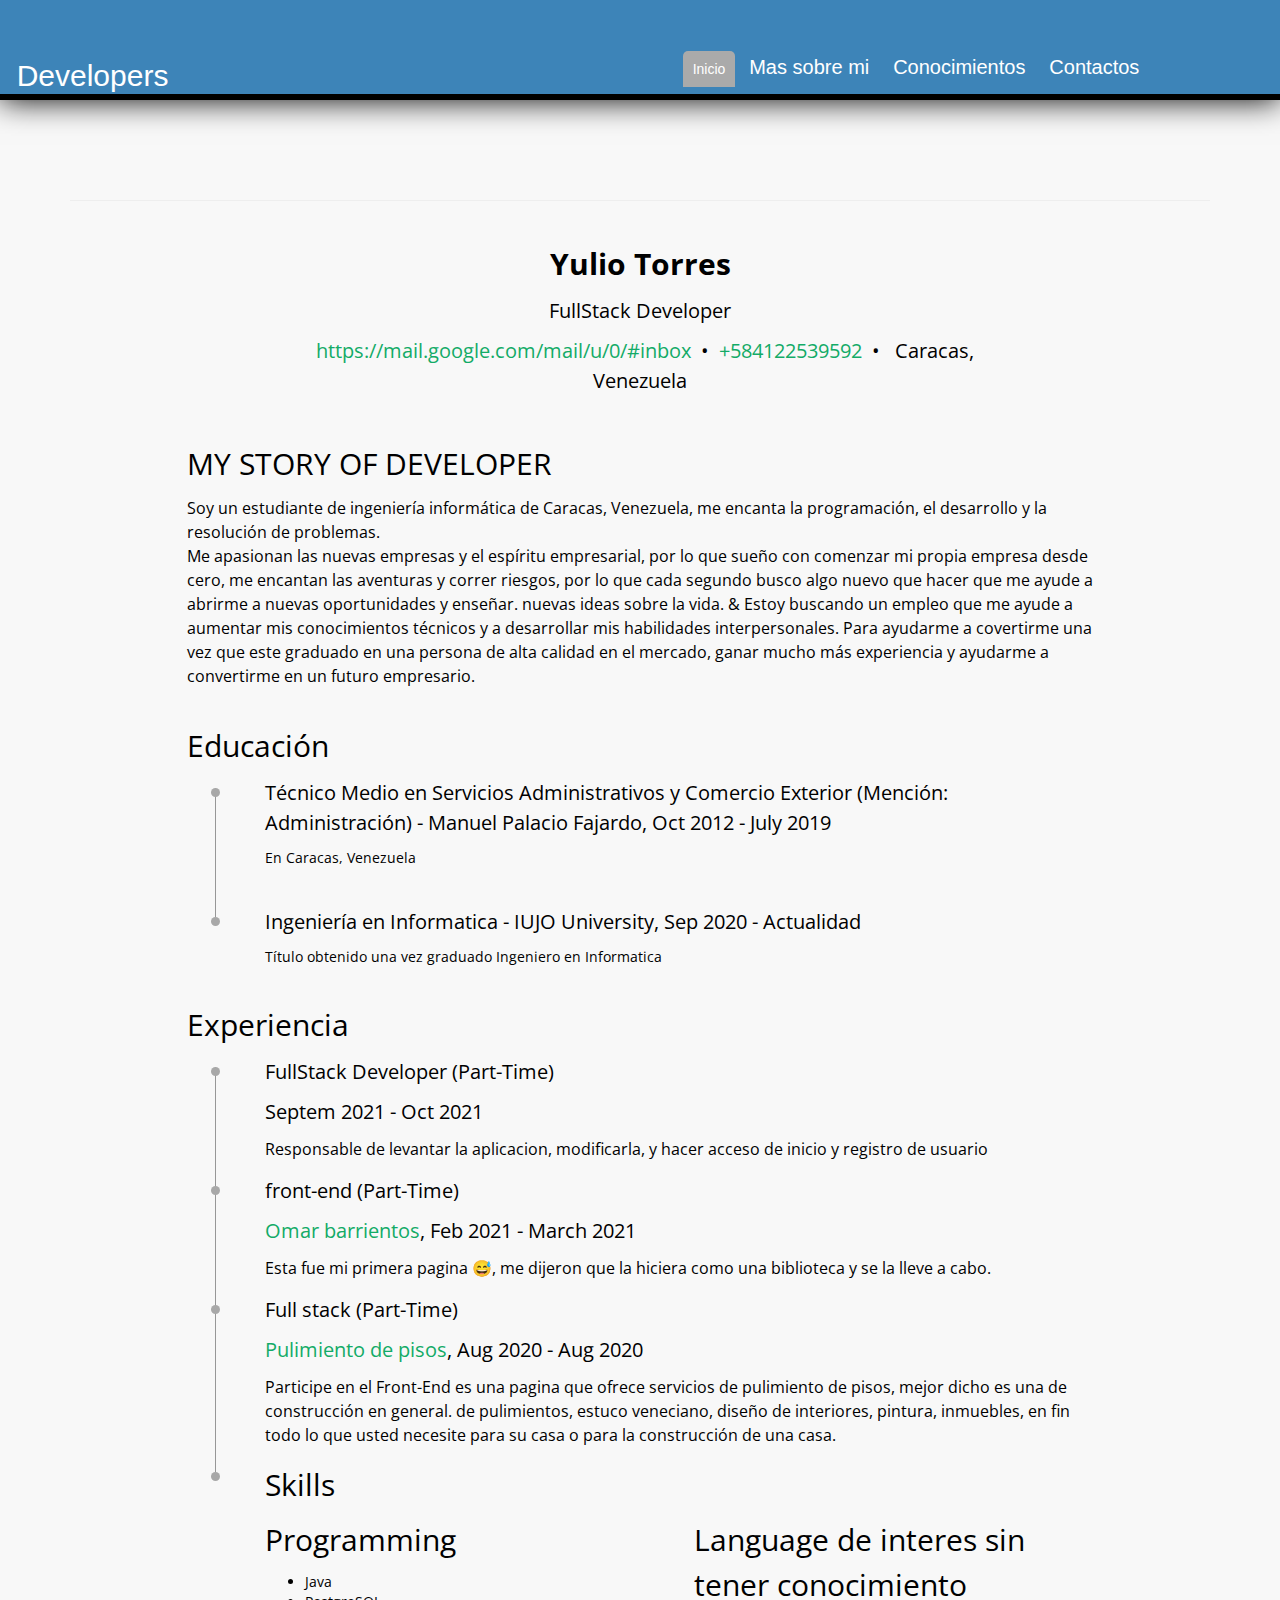
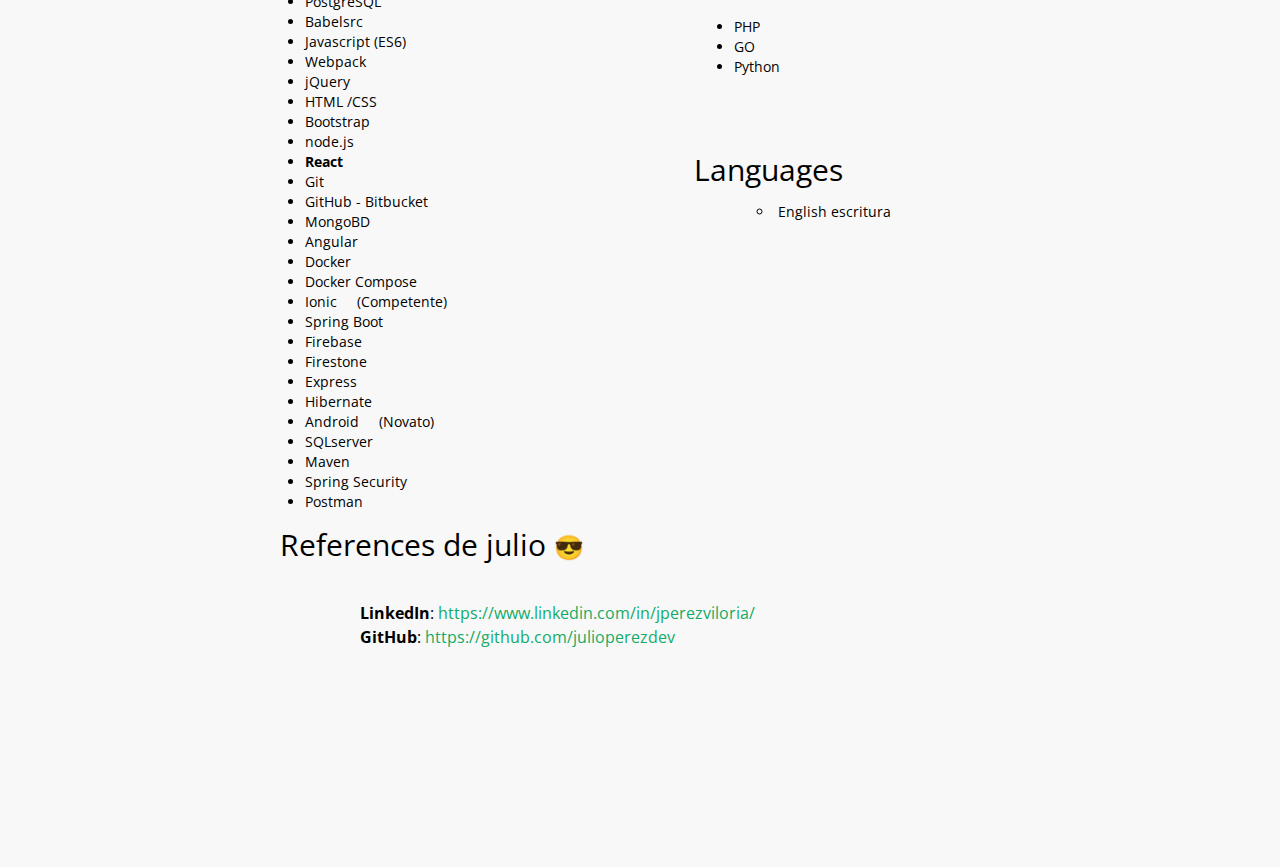
<file: curriculo.html>
<!DOCTYPE html>
<html lang="en">
<head>
    <meta charset="UTF-8">
    <meta http-equiv="X-UA-Compatible" content="IE=edge">
    <meta name="viewport" content="width=device-width, initial-scale=1.0">
    <link rel="stylesheet" href="curriculo.css">
    <link rel="stylesheet" href="main-86212fd0cd3d3d501487e1b34aa6ad258941ac4e62aebf8826912540bda7e850.css">
    <link rel="stylesheet" href="vendor.bd52f7d59d8335c4e4bb75788cab9d68.css">
    <link rel="stylesheet" href="widget.css">
    <title>Curriculum</title>
    <meta http-equiv="Content-Type" content="text/html; charset=utf-8">

</head>
<body>
     <!-- Page Loader -->
    
    <header class="headerS">
        <div class="encabezado">
            <div class="logo">
          &nbsp;    <style="color: black;" height: 15px;> Developers </style>
            </div>
        
<div class="menu">
    <ul>
       <center>
        <li><a href="web.html" class="active-menu">Inicio</a></li>
        <li> <a href="curriculo.html" class="enlace"> Mas sobre mi</a></a></li>
       <li> <A href="#" class="enlace"> Conocimientos </A></li>  
        <li><a href="index.html" class="enlace">Contactos</a></li>
    </center>
    </ul>
    
</div>

</header>
    </script><!--[if lt IE 9]><script src="https://html5shim.googlecode.com/svn/trunk/html5.js"></script><![endif]--><!--[if IE]><script src="https://assets.cakeresume.com/assets/excanvas.compiled-569d494a8848fde395e81af76ce408330217019e6537e5eeecb0143253db5cc1.js"></script><![endif]--><script type="application/ld+json">{"@context":"http://schema.org/","@type":"Person","name":"Yulio Torres","description":"computer student","jobTitle":"Full Stack","sameAs":""}</script><style type="text/css">@page{size:A4;margin:0.4in}</style><style id="googleidentityservice_button_styles">.qJTHM{-webkit-user-select:none;color:#202124;direction:ltr;-webkit-touch-callout:none;font-family:'Roboto-Regular',arial,sans-serif;-webkit-font-smoothing:antialiased;font-weight:400;margin:0;overflow:hidden;-webkit-text-size-adjust:100%}.ynRLnc{left:-9999px;position:absolute;top:-9999px}.L6cTce{display:none}.bltWBb{word-break:break-all}.hSRGPd{color:#1a73e8;cursor:pointer;font-weight:500;text-decoration:none}.Bz112c-W3lGp{height:16px;width:16px}.Bz112c-E3DyYd{height:20px;width:20px}.Bz112c-r9oPif{height:24px;width:24px}.Bz112c-uaxL4e{-webkit-border-radius:10px;border-radius:10px}.LgbsSe-Bz112c{display:block}.S9gUrf-YoZ4jf,.S9gUrf-YoZ4jf *{border:none;margin:0;padding:0}.fFW7wc-ibnC6b>.aZ2wEe>div{border-color:#4285f4}.P1ekSe-ZMv3u>div:nth-child(1){background-color:#1a73e8!important}.P1ekSe-ZMv3u>div:nth-child(2),.P1ekSe-ZMv3u>div:nth-child(3){background-image:linear-gradient(to right,rgba(255,255,255,0.7),rgba(255,255,255,0.7)),linear-gradient(to right,#1a73e8,#1a73e8)!important}.haAclf{display:inline-block}.nsm7Bb-HzV7m-LgbsSe{-webkit-border-radius:4px;border-radius:4px;-webkit-box-sizing:border-box;box-sizing:border-box;-webkit-transition:background-color .218s,border-color .218s;transition:background-color .218s,border-color .218s;-webkit-user-select:none;-webkit-appearance:none;background-color:#fff;background-image:none;border:1px solid #dadce0;color:#3c4043;cursor:pointer;font-family:'Google Sans',arial,sans-serif;font-size:14px;height:40px;letter-spacing:0.25px;outline:none;overflow:hidden;padding:0 12px;position:relative;text-align:center;vertical-align:middle;white-space:nowrap;width:auto}@media screen and (-ms-high-contrast:active){.nsm7Bb-HzV7m-LgbsSe{border:2px solid windowText;color:windowText}}.nsm7Bb-HzV7m-LgbsSe.pSzOP-SxQuSe{font-size:14px;height:32px;letter-spacing:0.25px;padding:0 10px}.nsm7Bb-HzV7m-LgbsSe.purZT-SxQuSe{font-size:11px;height:20px;letter-spacing:0.3px;padding:0 8px}.nsm7Bb-HzV7m-LgbsSe.Bz112c-LgbsSe{padding:0;width:40px}.nsm7Bb-HzV7m-LgbsSe.Bz112c-LgbsSe.pSzOP-SxQuSe{width:32px}.nsm7Bb-HzV7m-LgbsSe.Bz112c-LgbsSe.purZT-SxQuSe{width:20px}.nsm7Bb-HzV7m-LgbsSe.JGcpL-RbRzK{-webkit-border-radius:20px;border-radius:20px}.nsm7Bb-HzV7m-LgbsSe.JGcpL-RbRzK.pSzOP-SxQuSe{-webkit-border-radius:16px;border-radius:16px}.nsm7Bb-HzV7m-LgbsSe.JGcpL-RbRzK.purZT-SxQuSe{-webkit-border-radius:10px;border-radius:10px}.nsm7Bb-HzV7m-LgbsSe.MFS4be-Ia7Qfc{border:none;color:#fff}.nsm7Bb-HzV7m-LgbsSe.MFS4be-v3pZbf-Ia7Qfc{background-color:#1a73e8}.nsm7Bb-HzV7m-LgbsSe.MFS4be-JaPV2b-Ia7Qfc{background-color:#202124;color:#e8eaed}.nsm7Bb-HzV7m-LgbsSe .nsm7Bb-HzV7m-LgbsSe-Bz112c{height:18px;margin-right:8px;min-width:18px;width:18px}.nsm7Bb-HzV7m-LgbsSe.pSzOP-SxQuSe .nsm7Bb-HzV7m-LgbsSe-Bz112c{height:14px;min-width:14px;width:14px}.nsm7Bb-HzV7m-LgbsSe.purZT-SxQuSe .nsm7Bb-HzV7m-LgbsSe-Bz112c{height:10px;min-width:10px;width:10px}.nsm7Bb-HzV7m-LgbsSe.jVeSEe .nsm7Bb-HzV7m-LgbsSe-Bz112c{margin-left:8px;margin-right:-4px}.nsm7Bb-HzV7m-LgbsSe.Bz112c-LgbsSe .nsm7Bb-HzV7m-LgbsSe-Bz112c{margin:0;padding:10px}.nsm7Bb-HzV7m-LgbsSe.Bz112c-LgbsSe.pSzOP-SxQuSe .nsm7Bb-HzV7m-LgbsSe-Bz112c{padding:8px}.nsm7Bb-HzV7m-LgbsSe.Bz112c-LgbsSe.purZT-SxQuSe .nsm7Bb-HzV7m-LgbsSe-Bz112c{padding:4px}.nsm7Bb-HzV7m-LgbsSe .nsm7Bb-HzV7m-LgbsSe-Bz112c-haAclf{-webkit-border-top-left-radius:3px;border-top-left-radius:3px;-webkit-border-bottom-left-radius:3px;border-bottom-left-radius:3px;display:-webkit-box;display:-webkit-flex;display:flex;justify-content:center;-webkit-align-items:center;align-items:center;background-color:#fff;height:36px;margin-left:-10px;margin-right:12px;min-width:36px;width:36px}.nsm7Bb-HzV7m-LgbsSe .nsm7Bb-HzV7m-LgbsSe-Bz112c-haAclf .nsm7Bb-HzV7m-LgbsSe-Bz112c,.nsm7Bb-HzV7m-LgbsSe.Bz112c-LgbsSe .nsm7Bb-HzV7m-LgbsSe-Bz112c-haAclf .nsm7Bb-HzV7m-LgbsSe-Bz112c{margin:0;padding:0}.nsm7Bb-HzV7m-LgbsSe.pSzOP-SxQuSe .nsm7Bb-HzV7m-LgbsSe-Bz112c-haAclf{height:28px;margin-left:-8px;margin-right:10px;min-width:28px;width:28px}.nsm7Bb-HzV7m-LgbsSe.purZT-SxQuSe .nsm7Bb-HzV7m-LgbsSe-Bz112c-haAclf{height:16px;margin-left:-6px;margin-right:8px;min-width:16px;width:16px}.nsm7Bb-HzV7m-LgbsSe.Bz112c-LgbsSe .nsm7Bb-HzV7m-LgbsSe-Bz112c-haAclf{-webkit-border-radius:3px;border-radius:3px;margin-left:2px;margin-right:0;padding:0}.nsm7Bb-HzV7m-LgbsSe.JGcpL-RbRzK .nsm7Bb-HzV7m-LgbsSe-Bz112c-haAclf{-webkit-border-radius:18px;border-radius:18px}.nsm7Bb-HzV7m-LgbsSe.pSzOP-SxQuSe.JGcpL-RbRzK .nsm7Bb-HzV7m-LgbsSe-Bz112c-haAclf{-webkit-border-radius:14px;border-radius:14px}.nsm7Bb-HzV7m-LgbsSe.purZT-SxQuSe.JGcpL-RbRzK .nsm7Bb-HzV7m-LgbsSe-Bz112c-haAclf{-webkit-border-radius:8px;border-radius:8px}.nsm7Bb-HzV7m-LgbsSe .nsm7Bb-HzV7m-LgbsSe-bN97Pc-sM5MNb{display:-webkit-box;display:-webkit-flex;display:flex;-webkit-align-items:center;align-items:center;-webkit-flex-direction:row;flex-direction:row;justify-content:space-between;-webkit-flex-wrap:nowrap;flex-wrap:nowrap;height:100%;position:relative;width:100%}.nsm7Bb-HzV7m-LgbsSe .oXtfBe-l4eHX{justify-content:center}.nsm7Bb-HzV7m-LgbsSe .nsm7Bb-HzV7m-LgbsSe-BPrWId{-webkit-flex-grow:1;flex-grow:1;font-family:'Google Sans',arial,sans-serif;font-weight:500;overflow:hidden;text-overflow:ellipsis;vertical-align:top}.nsm7Bb-HzV7m-LgbsSe.purZT-SxQuSe .nsm7Bb-HzV7m-LgbsSe-BPrWId{font-weight:300}.nsm7Bb-HzV7m-LgbsSe .oXtfBe-l4eHX .nsm7Bb-HzV7m-LgbsSe-BPrWId{-webkit-flex-grow:0;flex-grow:0}.nsm7Bb-HzV7m-LgbsSe .nsm7Bb-HzV7m-LgbsSe-MJoBVe{-webkit-transition:background-color .218s;transition:background-color .218s;bottom:0;left:0;position:absolute;right:0;top:0}.nsm7Bb-HzV7m-LgbsSe:hover,.nsm7Bb-HzV7m-LgbsSe:focus{-webkit-box-shadow:none;box-shadow:none;border-color:#d2e3fc;outline:none}.nsm7Bb-HzV7m-LgbsSe:hover .nsm7Bb-HzV7m-LgbsSe-MJoBVe,.nsm7Bb-HzV7m-LgbsSe:focus .nsm7Bb-HzV7m-LgbsSe-MJoBVe{background:rgba(66,133,244,0.04)}.nsm7Bb-HzV7m-LgbsSe:active .nsm7Bb-HzV7m-LgbsSe-MJoBVe{background:rgba(66,133,244,0.1)}.nsm7Bb-HzV7m-LgbsSe.MFS4be-Ia7Qfc:hover .nsm7Bb-HzV7m-LgbsSe-MJoBVe,.nsm7Bb-HzV7m-LgbsSe.MFS4be-Ia7Qfc:focus .nsm7Bb-HzV7m-LgbsSe-MJoBVe{background:rgba(255,255,255,0.24)}.nsm7Bb-HzV7m-LgbsSe.MFS4be-Ia7Qfc:active .nsm7Bb-HzV7m-LgbsSe-MJoBVe{background:rgba(255,255,255,0.32)}.nsm7Bb-HzV7m-LgbsSe .n1UuX-DkfjY{-webkit-border-radius:50%;border-radius:50%;display:-webkit-box;display:-webkit-flex;display:flex;height:20px;margin-left:-4px;margin-right:8px;min-width:20px;width:20px}.nsm7Bb-HzV7m-LgbsSe.jVeSEe .nsm7Bb-HzV7m-LgbsSe-BPrWId{font-family:'Roboto';font-size:12px;text-align:left}.nsm7Bb-HzV7m-LgbsSe.jVeSEe .nsm7Bb-HzV7m-LgbsSe-BPrWId .ssJRIf,.nsm7Bb-HzV7m-LgbsSe.jVeSEe .nsm7Bb-HzV7m-LgbsSe-BPrWId .K4efff .fmcmS{overflow:hidden;text-overflow:ellipsis}.nsm7Bb-HzV7m-LgbsSe.jVeSEe .nsm7Bb-HzV7m-LgbsSe-BPrWId .K4efff{display:-webkit-box;display:-webkit-flex;display:flex;-webkit-align-items:center;align-items:center;color:#5f6368;fill:#5f6368;font-size:11px;font-weight:400}.nsm7Bb-HzV7m-LgbsSe.jVeSEe.MFS4be-Ia7Qfc .nsm7Bb-HzV7m-LgbsSe-BPrWId .K4efff{color:#e8eaed;fill:#e8eaed}.nsm7Bb-HzV7m-LgbsSe.jVeSEe .nsm7Bb-HzV7m-LgbsSe-BPrWId .K4efff .Bz112c{height:18px;margin:-3px -3px -3px 2px;min-width:18px;width:18px}.nsm7Bb-HzV7m-LgbsSe.jVeSEe .nsm7Bb-HzV7m-LgbsSe-Bz112c-haAclf{-webkit-border-top-left-radius:0;border-top-left-radius:0;-webkit-border-bottom-left-radius:0;border-bottom-left-radius:0;-webkit-border-top-right-radius:3px;border-top-right-radius:3px;-webkit-border-bottom-right-radius:3px;border-bottom-right-radius:3px;margin-left:12px;margin-right:-10px}.nsm7Bb-HzV7m-LgbsSe.jVeSEe.JGcpL-RbRzK .nsm7Bb-HzV7m-LgbsSe-Bz112c-haAclf{-webkit-border-radius:18px;border-radius:18px}.L5Fo6c-sM5MNb{border:0;display:block;left:0;position:relative;top:0}.L5Fo6c-bF1uUb{-webkit-border-radius:4px;border-radius:4px;bottom:0;cursor:pointer;left:0;position:absolute;right:0;top:0}.L5Fo6c-bF1uUb:focus{border:none;outline:none}sentinel{}
/*# sourceURL=/_/gsi/_/ss/k=gsi.gsi.H1_dWwHU4oM.L.W.O/am=whU/d=1/rs=AF0KOtXYWeM2YusDLRJcTTu9-mZfeCEDcg/m=gis_client_button_style */</style><link id="googleidentityservice" type="text/css" media="all" rel="stylesheet" href=""><script src=""></script></head><body class=" web-style normal-spacing no-live-chat" id="items-show"><div class="container-main container"><div id="alerts"></div><div id="global-status-container"><div id="global-status"></div></div><div class="col-xs-6"><div class="navs"></div><div class="col-xs-6 text-right header-toolbar"><a class="text-muted" onclick="print();" role="button"><i class="fa fa-print"></i></a></div></div><div class="row"><div class="col-md-12"><hr></div></div></header><div class="item-page"><div class="contentarea normal" id="item" notranslate=""><div class="row snippet-profile-021"><div class="col-xs-12 text-center focus-visible"><h1><b>Yulio Torres</b></h1><h3>FullStack Developer</h3><div class="edit">
       
            </div>
            <div class="row intro">
                <div class="col-xs-12 col-sm-10 col-sm-offset-1">
                    <h3>&nbsp;&nbsp;<a href="mailto:https://mail.google.com/mail/u/0/#inbox" target="_blank" rel="nofollow noopener">https://mail.google.com/mail/u/0/#inbox</a>&nbsp; •&nbsp; <a href="tel:201091930427" target="_blank" rel="nofollow noopener">+584122539592</a>&nbsp; •&nbsp; &nbsp;Caracas, Venezuela</h3></div></div></div></div><div class="row snippet-paragraphs-001"><div class="col-xs-12"><h1> MY STORY OF DEVELOPER &nbsp;<i class="fa"></i><br>
                    </h1><p style="text-align: left;">Soy un estudiante de ingeniería informática de Caracas, Venezuela, me encanta la programación, el desarrollo y la resolución de problemas.&nbsp;</p>
                    <p> Me apasionan las nuevas empresas y el espíritu empresarial, por lo que sueño con comenzar mi propia empresa desde cero, me encantan las aventuras y correr riesgos, por lo que cada segundo busco algo nuevo que hacer que me ayude a abrirme a nuevas oportunidades y enseñar. nuevas ideas sobre la vida.  &amp; Estoy buscando un empleo que me ayude a aumentar mis conocimientos técnicos y a desarrollar mis habilidades interpersonales. Para ayudarme a covertirme una vez que este graduado en una persona de alta calidad en el mercado, ganar mucho más experiencia y ayudarme a convertirme en un futuro empresario.<br></p></div></div><div class="row snippet-experiences-013"><div class="col-xs-12"><div class="row"><div class="col-xs-12"><h1>Educación&nbsp;<i class="fa"></i><br></h1></div></div><div class="row" title="" style="display: block;">
                        <div class="col-xs-2 col-sm-1 item-bullet"></div>
                        <div class="col-xs-10 col-sm-11 item" style="white-space: normal;"><h3>Técnico Medio en Servicios Administrativos y Comercio Exterior (Mención: Administración) - Manuel Palacio Fajardo, Oct 2012 - July 2019</h3><div> En Caracas, Venezuela<br></div><p><br></p></div></div><div class="row" title=""><div class="col-xs-2 col-sm-1 item-bullet"></div><div class="col-xs-10 col-sm-11 item"><h3>Ingeniería en Informatica - IUJO University, Sep 2020 -&nbsp;Actualidad</h3><div>Título obtenido una vez graduado Ingeniero en Informatica <br></div></div></div></div></div><div class="row snippet-experiences-013"><div class="col-xs-12"><div class="row"><div class="col-xs-12"><h1>Experiencia&nbsp;<i class="fa"></i><br></h1></div></div><div class="row" title="" style="display: block;"><div class="col-xs-2 col-sm-1 item-bullet"></div><div class="col-xs-10 col-sm-11 item focus-visible"><h3>FullStack Developer (Part-Time)</h3><h3> Septem 2021 - Oct 2021&nbsp;</h3><p>Responsable de levantar la aplicacion,
                        modificarla, y hacer acceso de inicio y registro de usuario<br></p></div></div><div class="row" title="" style="display: block;"><div class="col-xs-2 col-sm-1 item-bullet"></div><div class="col-xs-10 col-sm-11 item focus-visible"><h3>front-end (Part-Time)</h3><h3><a href="https://yulien-prom.github.io/Biblioteca-Omar-Barrientos-vargas/" target="_blank" rel="nofollow noopener">Omar barrientos</a>, Feb 2021 - March 2021</h3><p>Esta fue mi primera pagina 😅, me dijeron que la hiciera  como  una biblioteca y se la lleve a cabo.<br></p></div></div><div class="row" title="" style="display: block;"><div class="col-xs-2 col-sm-1 item-bullet"></div><div class="col-xs-10 col-sm-11 item focus-visible"><h3>Full stack (Part-Time)</h3><h3><a href="https://yulien-prom.github.io/Pisos/" target="_blank" rel="nofollow noopener">Pulimiento de pisos</a>, Aug 2020 - Aug 2020</h3><p>Participe en el Front-End es una pagina que ofrece servicios de pulimiento de pisos, mejor dicho es una de construcción en general. de pulimientos, estuco veneciano, diseño de interiores, pintura, inmuebles, en fin todo lo que usted necesite para su casa o para la construcción de una casa.<br></p></div></div><div class="row" title=""><div class="col-xs-2 col-sm-1 item-bullet"></div><div class="col-xs-10 col-sm-11 item"><div class="row snippet-paragraphs-002"><div class="col-sm-6 focus-visible"><h1>Skills&nbsp;<i class="fa"></i><b><br></b></h1><h1>Programming&nbsp;<i class="fa"></i><br></h1><p></p><ul><li>Java&nbsp;<br></li><li>PostgreSQL <br></li><li>Babelsrc <br></li><li>Javascript (ES6) <br></li><li>Webpack </li><li>jQuery<br></li><li>HTML /CSS<br></li><li>Bootstrap&nbsp;</li><li>node.js </li><li><b>React</b></li><li>Git<br></li><li> GitHub - Bitbucket<br></li><li>MongoBD<br></li><li>Angular<br></li><li>Docker<br></li><li>Docker Compose<br></li><li>Ionic &nbsp; &nbsp; (Competente)<br></li><li>Spring Boot<br></li><li>Firebase </li><li>Firestone</li><li>Express<br></li><li>Hibernate<br></li><li>Android &nbsp; &nbsp; (Novato)<br></li><li>SQLserver<br></li><li>Maven<br></li><li>Spring Security<br></li><li>Postman</li></ul></div><div class="col-sm-6"><h1><b><br></b></h1><h1>Language de interes sin tener conocimiento&nbsp;<i class="fa"></i><br></h1><p></p><ul><li>PHP<br></li><li>GO<br></li><li>Python<br></li></ul><div><br></div><div><br></div><div><br></div><h1>Languages<b>&nbsp;<i class="fa"></i></b></h1><div><ul><ul><li>&nbsp;English escritura&nbsp;</li></ul></ul></div><p></p></div></div><div class="row snippet-experiences-013"><div class="col-xs-12"><div class="row"><div class="col-xs-12">
                            <div class="col-xs-12 focus-visible">

<p></p>
<p></p>
<div class="row snippet-paragraphs-001"><div class="col-xs-12 focus-visible"><h1>References de julio&nbsp;<i class="fa">😎</i><br></h1><p></p><p></p>
<blockquote style="margin:0 0 0 40px; border: none; padding: 0px;">
    <h4 style="margin: 0 0 0 40px; border: none; padding: 0px;">
        <br>
<b>LinkedIn</b>: <a target="_blank" rel="nofollow noopener">https://www.linkedin.com/in/jperezviloria/&nbsp;</a><br><b>GitHub</b>: <a href="https://github.com/julioperezdev" target="_blank" rel="nofollow noopener">https://github.com/julioperezdev&nbsp;</a></h4><h4 style="margin: 0 0 0 40px; border: none; padding: 0px;"></a></h4></blockquote><p></p><p></p></div></div></div></div>

</div>
<br>
<br>


                        </div>

                        <div data-client_id="1073595426287-s8vvvovdsijut9hu29mfgr93a2kvpjck.apps.googleusercontent.com" data-login_uri="https://www.cakeresume.com/api/v1/users/google-one-tap" id="g_id_onload"></div><script>
                            // Remove all global properties set by addthis, otherwise it won't reinitialize.
                            if (window.addthis) {
                              window.addthis = null;
                              window._adr = null;
                              window._atc = null;
                              window._atd = null;
                              window._ate = null;
                              window._atr = null;
                              window._atw = null;
                              window['addthis_share'].url = window.location.href;
                              window['addthis_share'].title = window.document.title;
                            }
                          </script>
                          <!-- Facebook Pixel Code -->
<script data-turbolinks-eval="false">
    !function(f,b,e,v,n,t,s){if(f.fbq)return;n=f.fbq=function(){n.callMethod?
    n.callMethod.apply(n,arguments):n.queue.push(arguments)};if(!f._fbq)f._fbq=n;
    n.push=n;n.loaded=!0;n.version='2.0';n.queue=[];t=b.createElement(e);t.async=!0;
    t.src=v;s=b.getElementsByTagName(e)[0];s.parentNode.insertBefore(t,s)}(window,
    document,'script','https://connect.facebook.net/en_US/fbevents.js');
    fbq('init', '985555371481829'); // Insert your pixel ID here.
    </script>
    <!-- End Facebook Pixel Code -->

                          










</body>
</html>
</file>
<file: curriculo.css>
element.style {
}
html {
    font-size: 10px;
    -webkit-tap-highlight-color: transparent;
}

html {
    font-family: sans-serif;
    -ms-text-size-adjust: 100%;
    -webkit-text-size-adjust: 100%;
}
* {
    box-sizing: border-box;
}
html[Attributes Style] {
    -webkit-locale: "es";
}
user agent stylesheet
html {
    display: block;
}
*:before, *:after {
    box-sizing: border-box;
}
*:before, *:after {
    box-sizing: border-box;
}

.col-xs-12 {
    width: 100%;
}
.col-xs-1, .col-xs-2, .col-xs-3, .col-xs-4, .col-xs-5, .col-xs-6, .col-xs-7, .col-xs-8, .col-xs-9, .col-xs-10, .col-xs-11, .col-xs-12 {
    float: left;
}
.col-xs-1, .col-sm-1, .col-md-1, .col-lg-1, .col-xs-2, .col-sm-2, .col-md-2, .col-lg-2, .col-xs-3, .col-sm-3, .col-md-3, .col-lg-3, .col-xs-4, .col-sm-4, .col-md-4, .col-lg-4, .col-xs-5, .col-sm-5, .col-md-5, .col-lg-5, .col-xs-6, .col-sm-6, .col-md-6, .col-lg-6, .col-xs-7, .col-sm-7, .col-md-7, .col-lg-7, .col-xs-8, .col-sm-8, .col-md-8, .col-lg-8, .col-xs-9, .col-sm-9, .col-md-9, .col-lg-9, .col-xs-10, .col-sm-10, .col-md-10, .col-lg-10, .col-xs-11, .col-sm-11, .col-md-11, .col-lg-11, .col-xs-12, .col-sm-12, .col-md-12, .col-lg-12 {
    position: relative;
    min-height: 1px;
    padding-left: 15px;
    padding-right: 15px;
}
.text-center {
    text-align: center;
}
* {
    box-sizing: border-box;
}
user agent stylesheet
div {
    display: block;
}
.contentarea {
    transition: all .2s;
    max-width: 970px;
    margin: 0;
    font-family: open sans,pingfang tc,microsoft jhenghei,pmingliu,noto sans tc,noto sans sc,noto sans hk,noto sans kr,noto sans jp,noto sans,sans-serif;
    color: #000;
}
.item-page {
    position: relative;
    word-wrap: break-word;
    border-radius: 2px;
    background: #fff;
    box-shadow: 0 5px 10px rgb(0 0 0 / 20%);
    box-sizing: border-box;
}
body {
    font-family: gotham ssm a,gotham ssm b,verdana,pingfang tc,microsoft jhenghei,pmingliu,sans-serif;
    font-size: 14px;
    line-height: 1.428571429;
    color: #333;
    background-color: #fff;
}
html {
    font-size: 10px;
    -webkit-tap-highlight-color: transparent;
}
html {
    font-family: sans-serif;
    -ms-text-size-adjust: 100%;
    -webkit-text-size-adjust: 100%;
}
*:before, *:after {
    box-sizing: border-box;
}
*:before, *:after {
    box-sizing: border-box;
}

element.style {
    margin: 0 0 0 40px;
    border: none;
    padding: 0px;
}
.contentarea blockquote[style*=margin] {
    font-size: inherit;
}
blockquote {
    padding: 10px 20px;
    margin: 0 0 20px;
    font-size: 17.5px;
    border-left: 5px solid #eee;
}
* {
    box-sizing: border-box;
}
user agent stylesheet
blockquote {
    display: block;
    margin-block-start: 1em;
    margin-block-end: 1em;
    margin-inline-start: 40px;
    margin-inline-end: 40px;
}
.contentarea {
    transition: all .2s;
    max-width: 970px;
    margin: 0;
    font-family: open sans,pingfang tc,microsoft jhenghei,pmingliu,noto sans tc,noto sans sc,noto sans hk,noto sans kr,noto sans jp,noto sans,sans-serif;
    color: #000;
}
.item-page {
    position: relative;
    word-wrap: break-word;
    border-radius: 2px;
    background: #fff;
    box-shadow: 0 5px 10px rgb(0 0 0 / 20%);
    box-sizing: border-box;
}
body {
    font-family: gotham ssm a,gotham ssm b,verdana,pingfang tc,microsoft jhenghei,pmingliu,sans-serif;
    font-size: 14px;
    line-height: 1.428571429;
    color: #333;
    background-color: #fff;
}
html {
    font-size: 10px;
    -webkit-tap-highlight-color: transparent;
}
html {
    font-family: sans-serif;
    -ms-text-size-adjust: 100%;
    -webkit-text-size-adjust: 100%;
}
*:before, *:after {
    box-sizing: border-box;
}
*:before, *:after {
    box-sizing: border-box;
}

.contentarea p {
    font-size: 16px;
    line-height: 1.5em;
    margin-bottom: 0;
}
p {
    margin: 0 0 10px;
}
* {
    box-sizing: border-box;
}
user agent stylesheet
p {
    display: block;
    margin-block-start: 1em;
    margin-block-end: 1em;
    margin-inline-start: 0px;
    margin-inline-end: 0px;
}
.contentarea {
    transition: all .2s;
    max-width: 970px;
    margin: 0;
    font-family: open sans,pingfang tc,microsoft jhenghei,pmingliu,noto sans tc,noto sans sc,noto sans hk,noto sans kr,noto sans jp,noto sans,sans-serif;
    color: #000;
}
.item-page {
    position: relative;
    word-wrap: break-word;
    border-radius: 2px;
    background: #fff;
    box-shadow: 0 5px 10px rgb(0 0 0 / 20%);
    box-sizing: border-box;
}
body {
    font-family: gotham ssm a,gotham ssm b,verdana,pingfang tc,microsoft jhenghei,pmingliu,sans-serif;
    font-size: 14px;
    line-height: 1.428571429;
    color: #333;
    background-color: #fff;
}
html {
    font-size: 10px;
    -webkit-tap-highlight-color: transparent;
}
html {
    font-family: sans-serif;
    -ms-text-size-adjust: 100%;
    -webkit-text-size-adjust: 100%;
}
*:before, *:after {
    box-sizing: border-box;
}
*:before, *:after {
    box-sizing: border-box;
}

.item-page {
    position: relative;
    word-wrap: break-word;
    border-radius: 2px;
    background: #fff;
    box-shadow: 0 5px 10px rgb(0 0 0 / 20%);
    box-sizing: border-box;
}

b, strong {
    font-weight: 700;
}
* {
    box-sizing: border-box;
}
user agent stylesheet
b {
    font-weight: bold;
}
.contentarea h4 {
    font-size: 16px;
}
.contentarea h1, .contentarea h2, .contentarea h3, .contentarea h4 {
    font-family: open sans,microsoft jhenghei,sans-serif;
    font-weight: 400;
    letter-spacing: 0;
    margin-top: 0;
    margin-bottom: 10px;
    line-height: 1.5em;
}
h4, .h4 {
    font-size: 18px;
}
h1, h2, h3, h4, h5, h6, .h1, .h2, .h3, .h4, .h5, .h6 {
    font-family: gotham ssm a,gotham ssm b,verdana,pingfang tc,microsoft jhenghei,pmingliu,sans-serif;
    font-weight: 500;
    line-height: 1.1;
    color: inherit;
}
user agent stylesheet
h4 {
    font-weight: bold;
}
.contentarea blockquote[style*=margin] {
    font-size: inherit;
}
blockquote {
    padding: 10px 20px;
    margin: 0 0 20px;
    font-size: 17.5px;
    border-left: 5px solid #eee;
}

.contentarea .row {
    margin-bottom: 35px;
}

* {
    box-sizing: border-box;
}
user agent stylesheet
div {
    display: block;
}

#items-show, #items-embed, #items-draft, #items-tmp, #items-history {
    transition: background-color .3s;
}
body {
    font-family: gotham ssm a,gotham ssm b,verdana,pingfang tc,microsoft jhenghei,pmingliu,sans-serif;
    font-size: 14px;
    line-height: 1.428571429;
    color: #333;
    background-color: #fff;
}
body {
    margin: 0;
}
* {
    box-sizing: border-box;
}
user agent stylesheet
body {
    display: block;
    margin: 8px;
}
html {
    font-size: 10px;
    -webkit-tap-highlight-color: transparent;
}
html {
    font-family: sans-serif;
    -ms-text-size-adjust: 100%;
    -webkit-text-size-adjust: 100%;
}
*:before, *:after {
    box-sizing: border-box;
}
*:before, *:after {
    box-sizing: border-box;
}

.container:after {
    clear: both;
}

#global-status-container {
    position: fixed;
    z-index: 10020;
    top: 18px;
    left: 50%;
    display: none;
}
* {
    box-sizing: border-box;
}
user agent stylesheet
div {
    display: block;
}
body {
    font-family: gotham ssm a,gotham ssm b,verdana,pingfang tc,microsoft jhenghei,pmingliu,sans-serif;
    font-size: 14px;
    line-height: 1.428571429;
    color: #333;
    background-color: #fff;
}
html {
    font-size: 10px;
    -webkit-tap-highlight-color: transparent;
}

#global-status-container #global-status {
    margin-left: -50%;
    background-color: #f9edbe;
    border: 1px solid #f0c36d;
    padding: 6px 12px;
    display: inline-block;
    box-shadow: 0 2px 4px 0 rgb(0 0 0 / 30%);
}

body.web-style .header-item {
    padding-bottom: 10px;
}
.header-item.a4-width, .header-item.item-canvas, .header-item.item-page {
    padding-top: 0;
    padding-bottom: 0;
    margin: 0 auto 20px;
    transition: all .3s;
}
@media (max-width: 767px)
.a4-width, .item-canvas, .item-page {
    padding: 0;
}
.a4-width, .item-canvas, .item-page {
    width: 262.5mm;
    padding: .4472in;
    max-width: 100%;
}
article, aside, details, figcaption, figure, footer, header, hgroup, main, menu, nav, section, summary {
    display: block;
}
* {
    box-sizing: border-box;
}
user agent stylesheet
header {
    display: block;
}

.row:after {
    clear: both;
}
.row:before, .row:after {
    content: " ";
    display: table;
}

.header-item.a4-width a.active, .header-item.item-canvas a.active, .header-item.item-page a.active {
    color: #555;
}
.header-item.a4-width a:first-child, .header-item.item-canvas a:first-child, .header-item.item-page a:first-child {
    margin-left: 0;
}
.header-item.a4-width .text-muted, .header-item.item-canvas .text-muted, .header-item.item-page .text-muted {
    color: #aaa;
}
@media (max-width: 767px)
.header-item.a4-width a, .header-item.item-canvas a, .header-item.item-page a {
    margin-left: 10px;
}
.header-item.a4-width a, .header-item.item-canvas a, .header-item.item-page a {
    margin-left: 30px;
    text-transform: uppercase;
    text-decoration: none;
    line-height: 32px;
    display: inline-block;
}
.text-muted {
    color: #777;
}
a {
    color: #13ab67;
    text-decoration: none;
}
a {
    background-color: transparent;
}
* {
    box-sizing: border-box;
}
user agent stylesheet
a:-webkit-any-link {
    color: -webkit-link;
    cursor: pointer;
    text-decoration: underline;
}
body {
    font-family: gotham ssm a,gotham ssm b,verdana,pingfang tc,microsoft jhenghei,pmingliu,sans-serif;
    font-size: 14px;
    line-height: 1.428571429;
    color: #333;
    background-color: #fff;
}

.col-xs-6 {
    width: 50%;
}
.col-xs-1, .col-xs-2, .col-xs-3, .col-xs-4, .col-xs-5, .col-xs-6, .col-xs-7, .col-xs-8, .col-xs-9, .col-xs-10, .col-xs-11, .col-xs-12 {
    float: left;
}
.col-xs-1, .col-sm-1, .col-md-1, .col-lg-1, .col-xs-2, .col-sm-2, .col-md-2, .col-lg-2, .col-xs-3, .col-sm-3, .col-md-3, .col-lg-3, .col-xs-4, .col-sm-4, .col-md-4, .col-lg-4, .col-xs-5, .col-sm-5, .col-md-5, .col-lg-5, .col-xs-6, .col-sm-6, .col-md-6, .col-lg-6, .col-xs-7, .col-sm-7, .col-md-7, .col-lg-7, .col-xs-8, .col-sm-8, .col-md-8, .col-lg-8, .col-xs-9, .col-sm-9, .col-md-9, .col-lg-9, .col-xs-10, .col-sm-10, .col-md-10, .col-lg-10, .col-xs-11, .col-sm-11, .col-md-11, .col-lg-11, .col-xs-12, .col-sm-12, .col-md-12, .col-lg-12 {
    position: relative;
    min-height: 1px;
    padding-left: 15px;
    padding-right: 15px;
}

.header-item.a4-width .header-toolbar, .header-item.item-canvas .header-toolbar, .header-item.item-page .header-toolbar {
    font-size: 16px;
    line-height: 20px;
}
.col-xs-6 {
    width: 50%;
}
.col-xs-1, .col-xs-2, .col-xs-3, .col-xs-4, .col-xs-5, .col-xs-6, .col-xs-7, .col-xs-8, .col-xs-9, .col-xs-10, .col-xs-11, .col-xs-12 {
    float: left;
}
.col-xs-1, .col-sm-1, .col-md-1, .col-lg-1, .col-xs-2, .col-sm-2, .col-md-2, .col-lg-2, .col-xs-3, .col-sm-3, .col-md-3, .col-lg-3, .col-xs-4, .col-sm-4, .col-md-4, .col-lg-4, .col-xs-5, .col-sm-5, .col-md-5, .col-lg-5, .col-xs-6, .col-sm-6, .col-md-6, .col-lg-6, .col-xs-7, .col-sm-7, .col-md-7, .col-lg-7, .col-xs-8, .col-sm-8, .col-md-8, .col-lg-8, .col-xs-9, .col-sm-9, .col-md-9, .col-lg-9, .col-xs-10, .col-sm-10, .col-md-10, .col-lg-10, .col-xs-11, .col-sm-11, .col-md-11, .col-lg-11, .col-xs-12, .col-sm-12, .col-md-12, .col-lg-12 {
    position: relative;
    min-height: 1px;
    padding-left: 15px;
    padding-right: 15px;
}
.text-right {
    text-align: right;
}

.contentarea {
    transition: all .2s;
    max-width: 970px;
    margin: 0;
    font-family: open sans,pingfang tc,microsoft jhenghei,pmingliu,noto sans tc,noto sans sc,noto sans hk,noto sans kr,noto sans jp,noto sans,sans-serif;
    color: #000;
}

h1 {
    display: block;
    font-size: 2em;
    margin-block-start: 0.67em;
    margin-block-end: 0.67em;
    margin-inline-start: 0px;
    margin-inline-end: 0px;
    font-weight: bold;
}
.text-center {
    text-align: center;
}
.contentarea {
    transition: all .2s;
    max-width: 970px;
    margin: 0;
    font-family: open sans,pingfang tc,microsoft jhenghei,pmingliu,noto sans tc,noto sans sc,noto sans hk,noto sans kr,noto sans jp,noto sans,sans-serif;
    color: #000;
}

.contentarea .snippet-profile-011  .contentarea .snippet-profile-021  {
    margin-bottom: 25px;
}
.contentarea  {
    margin-top: 15px;
    margin-bottom: 15px;
}

.contentarea  .fa, .contentarea  .far, .contentarea  .fas, .contentarea  .fab {
    color: #000;
    text-decoration: none;
    font-size: 24px;
}
.fab {
    font-family: 'font awesome 5 brands';
    font-weight: 400;
}
.fa, .fas, .far, .fal, .fad, .fab {
    -moz-osx-font-smoothing: grayscale;
    -webkit-font-smoothing: antialiased;
    display: inline-block;
    font-style: normal;
    font-variant: normal;
    text-rendering: auto;
    line-height: 1;
}

body.web-style .header-item hr {
    display: block;
}
.header-item.a4-width hr, .header-item.item-canvas hr, .header-item.item-page hr {
    display: none;
    margin-bottom: 0;
}
hr {
    margin-top: 20px;
    margin-bottom: 20px;
    border: 0;
    border-top: 1px solid #eee;
}
hr {
    box-sizing: content-box;
    height: 0;
}

body.web-style .header-item {
    padding-bottom: 10px;
}
.header-item.a4-width, .header-item.item-canvas, .header-item.item-page {
    padding-top: 0;
    padding-bottom: 0;
    margin: 0 auto 20px;
    transition: all .3s;
}
@media (max-width: 767px)
.a4-width, .item-canvas, .item-page {
    padding: 0;
}
.a4-width, .item-canvas, .item-page {
    width: 262.5mm;
    padding: .4472in;
    max-width: 100%;
}
article, aside, details, figcaption, figure, footer, header, hgroup, main, menu, nav, section, summary {
    display: block;
}
* {
    box-sizing: border-box;
}
user agent stylesheet
header {
    display: block;
}
body {
    font-family: gotham ssm a,gotham ssm b,verdana,pingfang tc,microsoft jhenghei,pmingliu,sans-serif;
    font-size: 14px;
    line-height: 1.428571429;
    color: #333;
    background-color: #fff;
}
html {
    font-size: 10px;
    -webkit-tap-highlight-color: transparent;
}
html {
    font-family: sans-serif;
    -ms-text-size-adjust: 100%;
    -webkit-text-size-adjust: 100%;
}
*:before, *:after {
    box-sizing: border-box;
}
*:before, *:after {
    box-sizing: border-box;
}

a {
    color: #13ab67;
    text-decoration: none;
}
a {
    background-color: transparent;
}
* {
    box-sizing: border-box;
}
user agent stylesheet
a:-webkit-any-link {
    color: -webkit-link;
    cursor: pointer;
    text-decoration: underline;
}
.text-center {
    text-align: center;
}

.row:before, .row:after {
    content: " ";
    display: table;
}
*:before, *:after {
    box-sizing: border-box;
}

.col-xs-1, .col-sm-1, .col-md-1, .col-lg-1, .col-xs-2, .col-sm-2, .col-md-2, .col-lg-2, .col-xs-3, .col-sm-3, .col-md-3, .col-lg-3, .col-xs-4, .col-sm-4, .col-md-4, .col-lg-4, .col-xs-5, .col-sm-5, .col-md-5, .col-lg-5, .col-xs-6, .col-sm-6, .col-md-6, .col-lg-6, .col-xs-7, .col-sm-7, .col-md-7, .col-lg-7, .col-xs-8, .col-sm-8, .col-md-8, .col-lg-8, .col-xs-9, .col-sm-9, .col-md-9, .col-lg-9, .col-xs-10, .col-sm-10, .col-md-10, .col-lg-10, .col-xs-11, .col-sm-11, .col-md-11, .col-lg-11, .col-xs-12, .col-sm-12, .col-md-12, .col-lg-12 {
    position: relative;
    min-height: 1px;
    padding-left: 15px;
    padding-right: 15px;
}
* {
    box-sizing: border-box;
}
user agent stylesheet
div {
    display: block;
}

.contentarea h1, .contentarea h2, .contentarea h3, .contentarea h4 {
    font-family: open sans,microsoft jhenghei,sans-serif;
    font-weight: 400;
    letter-spacing: 0;
    margin-top: 0;
    margin-bottom: 10px;
    line-height: 1.5em;
}

p {
    display: block;
    margin-block-start: 1em;
    margin-block-end: 1em;
    margin-inline-start: 0px;
    margin-inline-end: 0px;
}
style attribute {
    white-space: normal;
}
.contentarea {
    transition: all .2s;
    max-width: 970px;
    margin: 0;
    font-family: open sans,pingfang tc,microsoft jhenghei,pmingliu,noto sans tc,noto sans sc,noto sans hk,noto sans kr,noto sans jp,noto sans,sans-serif;
    color: #000;
}

.col-xs-1, .col-sm-1, .col-md-1, .col-lg-1, .col-xs-2, .col-sm-2, .col-md-2, .col-lg-2, .col-xs-3, .col-sm-3, .col-md-3, .col-lg-3, .col-xs-4, .col-sm-4, .col-md-4, .col-lg-4, .col-xs-5, .col-sm-5, .col-md-5, .col-lg-5, .col-xs-6, .col-sm-6, .col-md-6, .col-lg-6, .col-xs-7, .col-sm-7, .col-md-7, .col-lg-7, .col-xs-8, .col-sm-8, .col-md-8, .col-lg-8, .col-xs-9, .col-sm-9, .col-md-9, .col-lg-9, .col-xs-10, .col-sm-10, .col-md-10, .col-lg-10, .col-xs-11, .col-sm-11, .col-md-11, .col-lg-11, .col-xs-12, .col-sm-12, .col-md-12, .col-lg-12 {
    position: relative;
    min-height: 1px;
    padding-left: 15px;
    padding-right: 15px;
}
* {
    box-sizing: border-box;
}
user agent stylesheet
div {
    display: block;
}
.contentarea {
    transition: all .2s;
    max-width: 970px;
    margin: 0;
    font-family: open sans,pingfang tc,microsoft jhenghei,pmingliu,noto sans tc,noto sans sc,noto sans hk,noto sans kr,noto sans jp,noto sans,sans-serif;
    color: #000;
}

.row:after {
    clear: both;
}
.row:before, .row:after {
    content: " ";
    display: table;
}

.row:before, .row:after {
    content: " ";
    display: table;
}

.contentarea img {
    max-width: 100%;
}
img {
    vertical-align: middle;
}
img {
    border: 0;
}
* {
    box-sizing: border-box;
}
.contentarea a {
    word-wrap: break-word;
}
a {
    color: #13ab67;
    text-decoration: none;
}

.contentarea a {
    word-wrap: break-word;
}

.contentarea h1 {
    font-size: 30px;
}
.contentarea h1, .contentarea h2, .contentarea h3, .contentarea h4 {
    font-family: open sans,microsoft jhenghei,sans-serif;
    font-weight: 400;
    letter-spacing: 0;
    margin-top: 0;
    margin-bottom: 10px;
    line-height: 1.5em;
}
h1, .h1 {
    font-size: 36px;
}
h1, .h1, h2, .h2, h3, .h3 {
    margin-top: 20px;
    margin-bottom: 10px;
}
h1, h2, h3, h4, h5, h6, .h1, .h2, .h3, .h4, .h5, .h6 {
    font-family: gotham ssm a,gotham ssm b,verdana,pingfang tc,microsoft jhenghei,pmingliu,sans-serif;
    font-weight: 500;
    line-height: 1.1;
    color: inherit;
}
h1 {
    font-size: 2em;
    margin: .67em 0;
}
* {
    box-sizing: border-box;
}
user agent stylesheet
h1 {
    display: block;
    font-size: 2em;
    margin-block-start: 0.67em;
    margin-block-end: 0.67em;
    margin-inline-start: 0px;
    margin-inline-end: 0px;
    font-weight: bold;
}

element.style {
    margin: 0 0 0 40px;
    border: none;
    padding: 0px;
}
.contentarea h4 {
    font-size: 16px;
}
.contentarea h1, .contentarea h2, .contentarea h3, .contentarea h4 {
    font-family: open sans,microsoft jhenghei,sans-serif;
    font-weight: 400;
    letter-spacing: 0;
    margin-top: 0;
    margin-bottom: 10px;
    line-height: 1.5em;
}
h4, .h4 {
    font-size: 18px;
}
h4, .h4, h5, .h5, h6, .h6 {
    margin-top: 10px;
    margin-bottom: 10px;
}
h1, h2, h3, h4, h5, h6, .h1, .h2, .h3, .h4, .h5, .h6 {
    font-family: gotham ssm a,gotham ssm b,verdana,pingfang tc,microsoft jhenghei,pmingliu,sans-serif;
    font-weight: 500;
    line-height: 1.1;
    color: inherit;
}
* {
    box-sizing: border-box;
}
user agent stylesheet
h4 {
    display: block;
    margin-block-start: 1.33em;
    margin-block-end: 1.33em;
    margin-inline-start: 0px;
    margin-inline-end: 0px;
    font-weight: bold;
}
.contentarea blockquote[style*=margin] {
    font-size: inherit;
}
blockquote {
    padding: 10px 20px;
    margin: 0 0 20px;
    font-size: 17.5px;
    border-left: 5px solid #eee;
}
.contentarea {
    transition: all .2s;
    max-width: 970px;
    margin: 0;
    font-family: open sans,pingfang tc,microsoft jhenghei,pmingliu,noto sans tc,noto sans sc,noto sans hk,noto sans kr,noto sans jp,noto sans,sans-serif;
    color: #000;
}
.item-page {
    position: relative;
    word-wrap: break-word;
    border-radius: 2px;
    background: #fff;
    box-shadow: 0 5px 10px rgb(0 0 0 / 20%);
    box-sizing: border-box;
}
body {
    font-family: gotham ssm a,gotham ssm b,verdana,pingfang tc,microsoft jhenghei,pmingliu,sans-serif;
    font-size: 14px;
    line-height: 1.428571429;
    color: #333;
    background-color: #fff;
}
html {
    font-size: 10px;
    -webkit-tap-highlight-color: transparent;
}

iframe[Attributes Style] {
    border-top-width: 0px;
    border-right-width: 0px;
    border-bottom-width: 0px;
    border-left-width: 0px;
}
user agent stylesheet
iframe {
    border-width: 2px;
    border-style: inset;
    border-color: initial;
    border-image: initial;
}
body {
    font-family: gotham ssm a,gotham ssm b,verdana,pingfang tc,microsoft jhenghei,pmingliu,sans-serif;
    font-size: 14px;
    line-height: 1.428571429;
    color: #333;
    background-color: #fff;
}
html {
    font-size: 10px;
    -webkit-tap-highlight-color: transparent;
}
html {
    font-family: sans-serif;
    -ms-text-size-adjust: 100%;
    -webkit-text-size-adjust: 100%;
}
*:before, *:after {
    box-sizing: border-box;
}

meta {
    display: none;
}

#main .middle .inner {
    margin-left: auto;
    margin-right: auto;
    text-align: center;
    padding: 30px 15px;
}

#footer {
    bottom: 0px;
    text-align: center;
    width: 100%;
    background: #E6EFF7;
    font-size: 14px;
    display: inline-block;
    border-radius: 0 0 10px 10px;
    padding: 20px 0;
}
user agent stylesheet
div {
    display: block;
}

.contentarea [class*=snippet-experiences-01] .item-bullet:after, .contentarea [class*=snippet-experiences-02] .item-bullet:after {
    content: '';
    width: 1px;
    height: 100%;
    background-color: #979797;
    display: block;
    margin-left: 4.5px;
    top: 10px;
    z-index: 0;
}
.contentarea [class*=snippet-experiences-01] .item-bullet:before, .contentarea [class*=snippet-experiences-01] .item-bullet:after, .contentarea [class*=snippet-experiences-02] .item-bullet:before, .contentarea [class*=snippet-experiences-02] .item-bullet:after {
    position: absolute;
    left: 4.1666666667%;
}
*:before, *:after {
    box-sizing: border-box;
}

@media screen and (min-width: 768px)
#items-show.web-style, #items-embed.web-style, #items-draft.web-style, #items-tmp.web-style, #items-history.web-style {
    background: #f8f8f8;
}
#items-show, #items-embed, #items-draft, #items-tmp, #items-history {
    transition: background-color .3s;
}
@media (min-width: 768px)
#items-edit, #items-show, #items-embed, #items-draft, #items-tmp, #items-history {
    background-color: #f2f4f5;
}
body {
    font-family: gotham ssm a,gotham ssm b,verdana,pingfang tc,microsoft jhenghei,pmingliu,sans-serif;
    font-size: 14px;
    line-height: 1.428571429;
    color: #333;
    background-color: #fff;
}
body {
    margin: 0;
}
* {
    box-sizing: border-box;
}
user agent stylesheet
body {
    display: block;
    margin: 8px;
}
html {
    font-size: 10px;
    -webkit-tap-highlight-color: transparent;
}
html {
    font-family: sans-serif;
    -ms-text-size-adjust: 100%;
    -webkit-text-size-adjust: 100%;
}
*:before, *:after {
    box-sizing: border-box;
}
*:before, *:after {
    box-sizing: border-box;
}

@media screen and (min-width: 768px)
#items-show.web-style, #items-embed.web-style, #items-draft.web-style, #items-tmp.web-style, #items-history.web-style {
    background: #f8f8f8;
}
#items-show, #items-embed, #items-draft, #items-tmp, #items-history {
    transition: background-color .3s;
}
@media (min-width: 768px)
#items-edit, #items-show, #items-embed, #items-draft, #items-tmp, #items-history {
    background-color: #f2f4f5;
}
body {
    font-family: gotham ssm a,gotham ssm b,verdana,pingfang tc,microsoft jhenghei,pmingliu,sans-serif;
    font-size: 14px;
    line-height: 1.428571429;
    color: #333;
    background-color: #fff;
}
body {
    margin: 0;
}

html {
    font-size: 10px;
    -webkit-tap-highlight-color: transparent;
}
html {
    font-family: sans-serif;
    -ms-text-size-adjust: 100%;
    -webkit-text-size-adjust: 100%;
}
* {
    box-sizing: border-box;
}
html[Attributes Style] {
    -webkit-locale: "es";
}
user agent stylesheet
html {
    display: block;
}

.container:before, .container:after {
    content: " ";
    display: table;
}
*:before, *:after {
    box-sizing: border-box;
}

body.web-style .header-item {
    padding-bottom: 10px;
}
.header-item.a4-width, .header-item.item-canvas, .header-item.item-page {
    padding-top: 0;
    padding-bottom: 0;
    margin: 0 auto 20px;
    transition: all .3s;
}
.a4-width, .item-canvas, .item-page {
    width: 262.5mm;
    padding: .4472in;
    max-width: 100%;
}
article, aside, details, figcaption, figure, footer, header, hgroup, main, menu, nav, section, summary {
    display: block;
}
* {
    box-sizing: border-box;
}
user agent stylesheet
header {
    display: block;
}
body {
    font-family: gotham ssm a,gotham ssm b,verdana,pingfang tc,microsoft jhenghei,pmingliu,sans-serif;
    font-size: 14px;
    line-height: 1.428571429;
    color: #333;
    background-color: #fff;
}
html {
    font-size: 10px;
    -webkit-tap-highlight-color: transparent;
}
html {
    font-family: sans-serif;
    -ms-text-size-adjust: 100%;
    -webkit-text-size-adjust: 100%;
}

@media screen and (min-width: 768px)
#items-show.web-style .item-page, #items-show.web-style .item-canvas, #items-embed.web-style .item-page, #items-embed.web-style .item-canvas, #items-draft.web-style .item-page, #items-draft.web-style .item-canvas, #items-tmp.web-style .item-page, #items-tmp.web-style .item-canvas, #items-history.web-style .item-page, #items-history.web-style .item-canvas {
    box-shadow: none;
    background: 0 0;
    padding-top: 20px;
}
#items-show .item-page, #items-show .item-canvas, #items-embed .item-page, #items-embed .item-canvas, #items-draft .item-page, #items-draft .item-canvas, #items-tmp .item-page, #items-tmp .item-canvas, #items-history .item-page, #items-history .item-canvas {
    margin: 0 auto;
    transition: all .3s;
}
.item-page {
    position: relative;
    word-wrap: break-word;
    border-radius: 2px;
    background: #fff;
    box-shadow: 0 5px 10px rgb(0 0 0 / 20%);
    box-sizing: border-box;
}
.a4-width, .item-canvas, .item-page {
    width: 262.5mm;
    padding: .4472in;
    max-width: 100%;
}

contentarea h1, .contentarea h2, .contentarea h3, .contentarea h4 {
    font-family: open sans,microsoft jhenghei,sans-serif;
    font-weight: 400;
    letter-spacing: 0;
    margin-top: 0;
    margin-bottom: 10px;
    line-height: 1.5em;
}
h1, .h1 {
    font-size: 36px;
}
h1, h2, h3, h4, h5, h6, .h1, .h2, .h3, .h4, .h5, .h6 {
    font-family: gotham ssm a,gotham ssm b,verdana,pingfang tc,microsoft jhenghei,pmingliu,sans-serif;
    font-weight: 500;
    line-height: 1.1;
    color: inherit;
}
h1 {
    font-size: 2em;
    margin: .67em 0;
}
user agent stylesheet
h1 {
    font-size: 2em;
    font-weight: bold;
}
.contentarea {
    transition: all .2s;
    max-width: 970px;
    margin: 0;
    font-family: open sans,pingfang tc,microsoft jhenghei,pmingliu,noto sans tc,noto sans sc,noto sans hk,noto sans kr,noto sans jp,noto sans,sans-serif;
    color: #000;
}
.item-page {
    position: relative;
    word-wrap: break-word;
    border-radius: 2px;
    background: #fff;
    box-shadow: 0 5px 10px rgb(0 0 0 / 20%);
    box-sizing: border-box;
}
body {
    font-family: gotham ssm a,gotham ssm b,verdana,pingfang tc,microsoft jhenghei,pmingliu,sans-serif;
    font-size: 14px;
    line-height: 1.428571429;
    color: #333;
    background-color: #fff;
}
html {
    font-size: 10px;
    -webkit-tap-highlight-color: transparent;
}
html {
    font-family: sans-serif;
    -ms-text-size-adjust: 100%;
    -webkit-text-size-adjust: 100%;
}
*:before, *:after {
    box-sizing: border-box;
}
*:before, *:after {
    box-sizing: border-box;
}

.contentarea .snippet-experiences-012>[class^=col-]>.row .item-bullet, .contentarea .snippet-experiences-013>[class^=col-]>.row .item-bullet, .contentarea .snippet-experiences-015>[class^=col-]>.row .item-bullet, .contentarea .snippet-experiences-024>[class^=col-]>.row .item-bullet {
    position: static;
}
.contentarea [class*=snippet-experiences-01] .item-bullet, .contentarea [class*=snippet-experiences-02] .item-bullet {
    text-align: center;
}
@media (min-width: 768px)
.col-sm-1 {
    width: 8.3333333333%;
}
@media (min-width: 768px)
.col-sm-1, .col-sm-2, .col-sm-3, .col-sm-4, .col-sm-5, .col-sm-6, .col-sm-7, .col-sm-8, .col-sm-9, .col-sm-10, .col-sm-11, .col-sm-12 {
    float: left;
}
.col-xs-2 {
    width: 16.6666666667%;
}
.col-xs-1, .col-xs-2, .col-xs-3, .col-xs-4, .col-xs-5, .col-xs-6, .col-xs-7, .col-xs-8, .col-xs-9, .col-xs-10, .col-xs-11, .col-xs-12 {
    float: left;
}
.col-xs-1, .col-sm-1, .col-md-1, .col-lg-1, .col-xs-2, .col-sm-2, .col-md-2, .col-lg-2, .col-xs-3, .col-sm-3, .col-md-3, .col-lg-3, .col-xs-4, .col-sm-4, .col-md-4, .col-lg-4, .col-xs-5, .col-sm-5, .col-md-5, .col-lg-5, .col-xs-6, .col-sm-6, .col-md-6, .col-lg-6, .col-xs-7, .col-sm-7, .col-md-7, .col-lg-7, .col-xs-8, .col-sm-8, .col-md-8, .col-lg-8, .col-xs-9, .col-sm-9, .col-md-9, .col-lg-9, .col-xs-10, .col-sm-10, .col-md-10, .col-lg-10, .col-xs-11, .col-sm-11, .col-md-11, .col-lg-11, .col-xs-12, .col-sm-12, .col-md-12, .col-lg-12 {
    position: relative;
    min-height: 1px;
    padding-left: 15px;
    padding-right: 15px;
}
* {
    box-sizing: border-box;
}
user agent stylesheet
div {
    display: block;
}
.contentarea {
    transition: all .2s;
    max-width: 970px;
    margin: 0;
    font-family: open sans,pingfang tc,microsoft jhenghei,pmingliu,noto sans tc,noto sans sc,noto sans hk,noto sans kr,noto sans jp,noto sans,sans-serif;
    color: #000;
}
.item-page {
    position: relative;
    word-wrap: break-word;
    border-radius: 2px;
    background: #fff;
    box-shadow: 0 5px 10px rgb(0 0 0 / 20%);
    box-sizing: border-box;
}
body {
    font-family: gotham ssm a,gotham ssm b,verdana,pingfang tc,microsoft jhenghei,pmingliu,sans-serif;
    font-size: 14px;
    line-height: 1.428571429;
    color: #333;
    background-color: #fff;
}
html {
    font-size: 10px;
    -webkit-tap-highlight-color: transparent;
}
html {
    font-family: sans-serif;
    -ms-text-size-adjust: 100%;
    -webkit-text-size-adjust: 100%;
}
.contentarea [class*=snippet-experiences-01] .item-bullet:before, .contentarea [class*=snippet-experiences-02] .item-bullet:before {
    content: ' ';
    width: 9px;
    height: 9px;
    border-radius: 50%;
    text-align: center;
    display: inline-block;
    background-color: #a8a8a8;
    margin-top: 10px;
    margin-left: .5px;
    z-index: 1;
}
.contentarea [class*=snippet-experiences-01] .item-bullet:before, .contentarea [class*=snippet-experiences-01] .item-bullet:after, .contentarea [class*=snippet-experiences-02] .item-bullet:before, .contentarea [class*=snippet-experiences-02] .item-bullet:after {
    position: absolute;
    left: 4.1666666667%;
}
*:before, *:after {
    box-sizing: border-box;
}
.contentarea [class*=snippet-experiences-01] .item-bullet:after, .contentarea [class*=snippet-experiences-02] .item-bullet:after {
    content: '';
    width: 1px;
    height: 100%;
    background-color: #979797;
    display: block;
    margin-left: 4.5px;
    top: 10px;
    z-index: 0;
}
.contentarea [class*=snippet-experiences-01] .item-bullet:before, .contentarea [class*=snippet-experiences-01] .item-bullet:after, .contentarea [class*=snippet-experiences-02] .item-bullet:before, .contentarea [class*=snippet-experiences-02] .item-bullet:after {
    position: absolute;
    left: 4.1666666667%;
}
*:before, *:after {
    box-sizing: border-box;
}



.contentarea [class*=snippet-experiences-01] .item-bullet:after, .contentarea [class*=snippet-experiences-02] .item-bullet:after {
    content: '';
    width: 1px;
    height: 100%;
    background-color: #979797;
    display: block;
    margin-left: 4.5px;
    top: 10px;
    z-index: 0;
}
.contentarea [class*=snippet-experiences-01] .item-bullet:before, .contentarea [class*=snippet-experiences-01] .item-bullet:after, .contentarea [class*=snippet-experiences-02] .item-bullet:before, .contentarea [class*=snippet-experiences-02] .item-bullet:after {
    position: absolute;
    left: 4.1666666667%;
}
*:before, *:after {
    box-sizing: border-box;
}

.contentarea h3 {
    font-size: 20px;
}
.contentarea h1, .contentarea h2, .contentarea h3, .contentarea h4 {
    font-family: open sans,microsoft jhenghei,sans-serif;
    font-weight: 400;
    letter-spacing: 0;
    margin-top: 0;
    margin-bottom: 10px;
    line-height: 1.5em;
}
h3, .h3 {
    font-size: 24px;
}
h1, .h1, h2, .h2, h3, .h3 {
    margin-top: 20px;
    margin-bottom: 10px;
}
h1, h2, h3, h4, h5, h6, .h1, .h2, .h3, .h4, .h5, .h6 {
    font-family: gotham ssm a,gotham ssm b,verdana,pingfang tc,microsoft jhenghei,pmingliu,sans-serif;
    font-weight: 500;
    line-height: 1.1;
    color: inherit;
}
* {
    box-sizing: border-box;
}
user agent stylesheet
h3 {
    display: block;
    font-size: 1.17em;
    margin-block-start: 1em;
    margin-block-end: 1em;
    margin-inline-start: 0px;
    margin-inline-end: 0px;
    font-weight: bold;
}
.contentarea {
    transition: all .2s;
    max-width: 970px;
    margin: 0;
    font-family: open sans,pingfang tc,microsoft jhenghei,pmingliu,noto sans tc,noto sans sc,noto sans hk,noto sans kr,noto sans jp,noto sans,sans-serif;
    color: #000;
}
.item-page {
    position: relative;
    word-wrap: break-word;
    border-radius: 2px;
    background: #fff;
    box-shadow: 0 5px 10px rgb(0 0 0 / 20%);
    box-sizing: border-box;
}
body {
    font-family: gotham ssm a,gotham ssm b,verdana,pingfang tc,microsoft jhenghei,pmingliu,sans-serif;
    font-size: 14px;
    line-height: 1.428571429;
    color: #333;
    background-color: #fff;
}
html {
    font-size: 10px;
    -webkit-tap-highlight-color: transparent;
}
html {
    font-family: sans-serif;
    -ms-text-size-adjust: 100%;
    -webkit-text-size-adjust: 100%;
}
*:before, *:after {
    box-sizing: border-box;
}
*:before, *:after {
    box-sizing: border-box;
}

@media (min-width: 768px)
.col-sm-6 {
    width: 50%;
}
@media (min-width: 768px)
.col-sm-1, .col-sm-2, .col-sm-3, .col-sm-4, .col-sm-5, .col-sm-6, .col-sm-7, .col-sm-8, .col-sm-9, .col-sm-10, .col-sm-11, .col-sm-12 {
    float: left;
}
.col-xs-1, .col-sm-1, .col-md-1, .col-lg-1, .col-xs-2, .col-sm-2, .col-md-2, .col-lg-2, .col-xs-3, .col-sm-3, .col-md-3, .col-lg-3, .col-xs-4, .col-sm-4, .col-md-4, .col-lg-4, .col-xs-5, .col-sm-5, .col-md-5, .col-lg-5, .col-xs-6, .col-sm-6, .col-md-6, .col-lg-6, .col-xs-7, .col-sm-7, .col-md-7, .col-lg-7, .col-xs-8, .col-sm-8, .col-md-8, .col-lg-8, .col-xs-9, .col-sm-9, .col-md-9, .col-lg-9, .col-xs-10, .col-sm-10, .col-md-10, .col-lg-10, .col-xs-11, .col-sm-11, .col-md-11, .col-lg-11, .col-xs-12, .col-sm-12, .col-md-12, .col-lg-12 {
    position: relative;
    min-height: 1px;
    padding-left: 15px;
    padding-right: 15px;
}
* {
    box-sizing: border-box;
}
user agent stylesheet
div {
    display: block;
}
.contentarea {
    transition: all .2s;
    max-width: 970px;
    margin: 0;
    font-family: open sans,pingfang tc,microsoft jhenghei,pmingliu,noto sans tc,noto sans sc,noto sans hk,noto sans kr,noto sans jp,noto sans,sans-serif;
    color: #000;
}
.item-page {
    position: relative;
    word-wrap: break-word;
    border-radius: 2px;
    background: #fff;
    box-shadow: 0 5px 10px rgb(0 0 0 / 20%);
    box-sizing: border-box;
}
body {
    font-family: gotham ssm a,gotham ssm b,verdana,pingfang tc,microsoft jhenghei,pmingliu,sans-serif;
    font-size: 14px;
    line-height: 1.428571429;
    color: #333;
    background-color: #fff;
}
html {
    font-size: 10px;
    -webkit-tap-highlight-color: transparent;
}
html {
    font-family: sans-serif;
    -ms-text-size-adjust: 100%;
    -webkit-text-size-adjust: 100%;
}
*:before, *:after {
    box-sizing: border-box;
}
*:before, *:after {
    box-sizing: border-box;
}

* {
    box-sizing: border-box;
}
user agent stylesheet
li {
    display: list-item;
    text-align: -webkit-match-parent;
}
.contentarea ol, .contentarea ul {
    line-height: inherit;
    font-weight: inherit;
}
user agent stylesheet
ul {
    list-style-type: disc;
}
.contentarea {
    transition: all .2s;
    max-width: 970px;
    margin: 0;
    font-family: open sans,pingfang tc,microsoft jhenghei,pmingliu,noto sans tc,noto sans sc,noto sans hk,noto sans kr,noto sans jp,noto sans,sans-serif;
    color: #000;
}
.item-page {
    position: relative;
    word-wrap: break-word;
    border-radius: 2px;
    background: #fff;
    box-shadow: 0 5px 10px rgb(0 0 0 / 20%);
    box-sizing: border-box;
}
body {
    font-family: gotham ssm a,gotham ssm b,verdana,pingfang tc,microsoft jhenghei,pmingliu,sans-serif;
    font-size: 14px;
    line-height: 1.428571429;
    color: #333;
    background-color: #fff;
}
html {
    font-size: 10px;
    -webkit-tap-highlight-color: transparent;
}
html {
    font-family: sans-serif;
    -ms-text-size-adjust: 100%;
    -webkit-text-size-adjust: 100%;
}
*:before, *:after {
    box-sizing: border-box;
}
*:before, *:after {
    box-sizing: border-box;
}
user agent stylesheet
::marker {
    unicode-bidi: isolate;
    font-variant-numeric: tabular-nums;
    text-transform: none;
    text-indent: 0px !important;
    text-align: start !important;
    text-align-last: start !important;
}

.contentarea ol, .contentarea ul {
    line-height: inherit;
    font-weight: inherit;
}
.contentarea ol, .contentarea ul {
    margin-top: 10px;
    margin-bottom: 10px;
}
ul, ol {
    margin-top: 0;
    margin-bottom: 10px;
}
* {
    box-sizing: border-box;
}
user agent stylesheet
ul {
    display: block;
    list-style-type: disc;
    margin-block-start: 1em;
    margin-block-end: 1em;
    margin-inline-start: 0px;
    margin-inline-end: 0px;
    padding-inline-start: 40px;
}
.contentarea {
    transition: all .2s;
    max-width: 970px;
    margin: 0;
    font-family: open sans,pingfang tc,microsoft jhenghei,pmingliu,noto sans tc,noto sans sc,noto sans hk,noto sans kr,noto sans jp,noto sans,sans-serif;
    color: #000;
}
.item-page {
    position: relative;
    word-wrap: break-word;
    border-radius: 2px;
    background: #fff;
    box-shadow: 0 5px 10px rgb(0 0 0 / 20%);
    box-sizing: border-box;
}
body {
    font-family: gotham ssm a,gotham ssm b,verdana,pingfang tc,microsoft jhenghei,pmingliu,sans-serif;
    font-size: 14px;
    line-height: 1.428571429;
    color: #333;
    background-color: #fff;
}
html {
    font-size: 10px;
    -webkit-tap-highlight-color: transparent;
}
html {
    font-family: sans-serif;
    -ms-text-size-adjust: 100%;
    -webkit-text-size-adjust: 100%;
}
*:before, *:after {
    box-sizing: border-box;
}
*:before, *:after {
    box-sizing: border-box;
}

* {
    box-sizing: border-box;
}
user agent stylesheet
script {
    display: none;
}
body {
    font-family: gotham ssm a,gotham ssm b,verdana,pingfang tc,microsoft jhenghei,pmingliu,sans-serif;
    font-size: 14px;
    line-height: 1.428571429;
    color: #333;
    background-color: #fff;
}
html {
    font-size: 10px;
    -webkit-tap-highlight-color: transparent;
}
html {
    font-family: sans-serif;
    -ms-text-size-adjust: 100%;
    -webkit-text-size-adjust: 100%;
}
*:before, *:after {
    box-sizing: border-box;
}
*:before, *:after {
    box-sizing: border-box;
}

#items-show .powered-by-cakeresume.powered-by-cakeresume-bottom, #items-embed .powered-by-cakeresume.powered-by-cakeresume-bottom, #items-tmp .powered-by-cakeresume.powered-by-cakeresume-bottom, #items-draft .powered-by-cakeresume.powered-by-cakeresume-bottom {
    padding: 5px 0 10px;
    opacity: .7;
    text-align: center;
    margin-bottom: 34px;
}
#items-show .powered-by-cakeresume, #items-embed .powered-by-cakeresume, #items-tmp .powered-by-cakeresume, #items-draft .powered-by-cakeresume {
    transition: all .3s;
}
* {
    box-sizing: border-box;
}
user agent stylesheet
div {
    display: block;
}
body {
    font-family: gotham ssm a,gotham ssm b,verdana,pingfang tc,microsoft jhenghei,pmingliu,sans-serif;
    font-size: 14px;
    line-height: 1.428571429;
    color: #333;
    background-color: #fff;
}
html {
    font-size: 10px;
    -webkit-tap-highlight-color: transparent;
}
html {
    font-family: sans-serif;
    -ms-text-size-adjust: 100%;
    -webkit-text-size-adjust: 100%;
}
*:before, *:after {
    box-sizing: border-box;
}
*:before, *:after {
    box-sizing: border-box;
}

#items-show .powered-by-cakeresume img, #items-embed .powered-by-cakeresume img, #items-tmp .powered-by-cakeresume img, #items-draft .powered-by-cakeresume img {
    height: 17px;
    width: auto;
}
img {
    vertical-align: middle;
}
img {
    border: 0;
}
* {
    box-sizing: border-box;
}
a {
    color: #13ab67;
    text-decoration: none;
}
user agent stylesheet
a:-webkit-any-link {
    color: -webkit-link;
    cursor: pointer;
}
#items-show .powered-by-cakeresume.powered-by-cakeresume-bottom, #items-embed .powered-by-cakeresume.powered-by-cakeresume-bottom, #items-tmp .powered-by-cakeresume.powered-by-cakeresume-bottom, #items-draft .powered-by-cakeresume.powered-by-cakeresume-bottom {
    padding: 5px 0 10px;
    opacity: .7;
    text-align: center;
    margin-bottom: 34px;
}
body {
    font-family: gotham ssm a,gotham ssm b,verdana,pingfang tc,microsoft jhenghei,pmingliu,sans-serif;
    font-size: 14px;
    line-height: 1.428571429;
    color: #333;
    background-color: #fff;
}
html {
    font-size: 10px;
    -webkit-tap-highlight-color: transparent;
}
html {
    font-family: sans-serif;
    -ms-text-size-adjust: 100%;
    -webkit-text-size-adjust: 100%;
}
*:before, *:after {
    box-sizing: border-box;
}
*:before, *:after {
    box-sizing: border-box;
}
#items-show .powered-by-cakeresume .powered-by-cakeresume-link-pdf, #items-embed .powered-by-cakeresume .powered-by-cakeresume-link-pdf, #items-tmp .powered-by-cakeresume .powered-by-cakeresume-link-pdf, #items-draft .powered-by-cakeresume .powered-by-cakeresume-link-pdf {
    display: none;
}
a {
    color: #13ab67;
    text-decoration: none;
}
a {
    background-color: transparent;
}
* {
    box-sizing: border-box;
}
user agent stylesheet
a:-webkit-any-link {
    color: -webkit-link;
    cursor: pointer;
    text-decoration: underline;
}
#items-show .powered-by-cakeresume.powered-by-cakeresume-bottom, #items-embed .powered-by-cakeresume.powered-by-cakeresume-bottom, #items-tmp .powered-by-cakeresume.powered-by-cakeresume-bottom, #items-draft .powered-by-cakeresume.powered-by-cakeresume-bottom {
    padding: 5px 0 10px;
    opacity: .7;
    text-align: center;
    margin-bottom: 34px;
}
body {
    font-family: gotham ssm a,gotham ssm b,verdana,pingfang tc,microsoft jhenghei,pmingliu,sans-serif;
    font-size: 14px;
    line-height: 1.428571429;
    color: #333;
    background-color: #fff;
}
html {
    font-size: 10px;
    -webkit-tap-highlight-color: transparent;
}
html {
    font-family: sans-serif;
    -ms-text-size-adjust: 100%;
    -webkit-text-size-adjust: 100%;
}
*:before, *:after {
    box-sizing: border-box;
}
*:before, *:after {
    box-sizing: border-box;
}

* {
    box-sizing: border-box;
}
body {
    font-family: gotham ssm a,gotham ssm b,verdana,pingfang tc,microsoft jhenghei,pmingliu,sans-serif;
    font-size: 14px;
    line-height: 1.428571429;
    color: #333;
    background-color: #fff;
}
html {
    font-size: 10px;
    -webkit-tap-highlight-color: transparent;
}
html {
    font-family: sans-serif;
    -ms-text-size-adjust: 100%;
    -webkit-text-size-adjust: 100%;
}
*:before, *:after {
    box-sizing: border-box;
}
*:before, *:after {
    box-sizing: border-box;
}

* {
    box-sizing: border-box;
}
body {
    font-family: gotham ssm a,gotham ssm b,verdana,pingfang tc,microsoft jhenghei,pmingliu,sans-serif;
    font-size: 14px;
    line-height: 1.428571429;
    color: #333;
    background-color: #fff;
}
html {
    font-size: 10px;
    -webkit-tap-highlight-color: transparent;
}
html {
    font-family: sans-serif;
    -ms-text-size-adjust: 100%;
    -webkit-text-size-adjust: 100%;
}
*:before, *:after {
    box-sizing: border-box;
}
*:before, *:after {
    box-sizing: border-box;
}

#fc_widget {
    border: 0;
    min-height: auto;
    min-width: auto;
    height: 100%;
    width: 100%;
}
* {
    box-sizing: border-box;
}
iframe[Attributes Style] {
    border-top-width: 0px;
    border-right-width: 0px;
    border-bottom-width: 0px;
    border-left-width: 0px;
}
user agent stylesheet
iframe {
    border-width: 2px;
    border-style: inset;
    border-color: initial;
    border-image: initial;
}
body {
    font-family: gotham ssm a,gotham ssm b,verdana,pingfang tc,microsoft jhenghei,pmingliu,sans-serif;
    font-size: 14px;
    line-height: 1.428571429;
    color: #333;
    background-color: #fff;
}
html {
    font-size: 10px;
    -webkit-tap-highlight-color: transparent;
}
html {
    font-family: sans-serif;
    -ms-text-size-adjust: 100%;
    -webkit-text-size-adjust: 100%;
}
*:before, *:after {
    box-sizing: border-box;
}
*:before, *:after {
    box-sizing: border-box;
}

element.style {
    max-height: 518px;
}
#items-show:not(.is-owner) #fc_frame, #items-embed:not(.is-owner) #fc_frame, #items-tmp:not(.is-owner) #fc_frame, #items-draft:not(.is-owner) #fc_frame {
    display: none!important;
}
#fc_frame.fc_dn, #fc_frame.fc-widget-small.fc_dn {
    height: 0;
    min-height: 0;
    min-width: 0;
    opacity: 0;
    width: 0;
}
#fc_frame.fc_dn, #fc_frame.fc-widget-normal.fc_dn {
    height: 0;
    min-height: 0;
    min-width: 0;
    opacity: 0;
    width: 0;
}
#fc_frame, #fc_frame.fc-widget-small {
    bottom: 15px;
    min-height: 73px;
    min-width: 65px;
    opacity: 1;
    overflow: hidden;
    position: fixed;
    right: 15px;
    z-index: 2147483600;
}
#fc_frame, #fc_frame.fc-widget-normal {
    bottom: 15px;
    height: 75px;
    min-height: 73px;
    min-width: 65px;
    overflow: hidden;
    position: fixed;
    right: 15px;
    width: 70px;
    z-index: 2147483600;
}
* {
    box-sizing: border-box;
}
user agent stylesheet
div {
    display: block;
}
body {
    font-family: gotham ssm a,gotham ssm b,verdana,pingfang tc,microsoft jhenghei,pmingliu,sans-serif;
    font-size: 14px;
    line-height: 1.428571429;
    color: #333;
    background-color: #fff;
}
html {
    font-size: 10px;
    -webkit-tap-highlight-color: transparent;
}
html {
    font-family: sans-serif;
    -ms-text-size-adjust: 100%;
    -webkit-text-size-adjust: 100%;
}
*:before, *:after {
    box-sizing: border-box;
}
*:before, *:after {
    box-sizing: border-box;
}

#global-status-container #global-status {
    margin-left: -50%;
    background-color: #f9edbe;
    border: 1px solid #f0c36d;
    padding: 6px 12px;
    display: inline-block;
    box-shadow: 0 2px 4px 0 rgb(0 0 0 / 30%);
}
* {
    box-sizing: border-box;
}
user agent stylesheet
div {
    display: block;
}
body {
    font-family: gotham ssm a,gotham ssm b,verdana,pingfang tc,microsoft jhenghei,pmingliu,sans-serif;
    font-size: 14px;
    line-height: 1.428571429;
    color: #333;
    background-color: #fff;
}
html {
    font-size: 10px;
    -webkit-tap-highlight-color: transparent;
}
html {
    font-family: sans-serif;
    -ms-text-size-adjust: 100%;
    -webkit-text-size-adjust: 100%;
}
*:before, *:after {
    box-sizing: border-box;
}
*:before, *:after {
    box-sizing: border-box;
}

#credential_picker_container{border:none;height:330px;position:fixed;right:20px;top:20px;width:391px;z-index:9999}#credential_picker_container iframe{border:none;width:391px;height:330px}#g_a11y_announcement{height:1px;left:-10000px;overflow:hidden;position:absolute;top:auto;width:1px}.L5Fo6c-sM5MNb{border:0;display:block;left:0;position:relative;top:0}.L5Fo6c-bF1uUb{-webkit-border-radius:4px;border-radius:4px;bottom:0;cursor:pointer;left:0;position:absolute;right:0;top:0}.L5Fo6c-bF1uUb:focus{border:none;outline:none}sentinel{}
/*# sourceURL=/_/gsi/_/ss/k=gsi.gsi.H1_dWwHU4oM.L.W.O/am=whU/d=1/rs=AF0KOtXYWeM2YusDLRJcTTu9-mZfeCEDcg/m=gis_client_style */




.tcb-icon {
    display: inline-block;
    width: 1em;
    height: 1em;
    line-height: 1em;
    vertical-align: middle;
    stroke-width: 0;
    stroke: currentcolor;
    fill: currentcolor;
    box-sizing: content-box;
    transform: rotate(var(--tcb-icon-rotation-angle, 0deg));
}


header{
    background: #3d84b8;
    width: 100%;
    height: 100px;
    box-shadow: 0px 0px 30px black;
    border-bottom-style: solid;
    border-bottom-color: black;
    border-bottom-width: 6px;
}



.logo{
    width: 30%;
    height: auto; overflow: hidden;
    float: left;
    color: white;
    font-size: 30px;
    margin-top: 55px ;
}

.menu{
    width: 60%;
    height: 40px;
    float: right;
    border: 0px solid ;
    margin-top: 43px;
}

.menu ul{}

.menu ul li{
list-style: none;
display:inline-block;
margin-top: 10px;
}

.menu ul li .enlace{
    color: white;
    text-decoration: none;
    padding: 10px;
    font-size: 20px;
}

.menu ul li .enlace:hover{
    background: #344fa1;
    color: white;
    border-radius: 5px 5px 0px 0px ;
}

.menu ul li .active-menu{
    background: #aaaaaa;
    color: white;
    border-radius: 5px 5px 0px 0px;
    padding: 10px;
}




.colums{
    display: grid;
    grid-template-columns: repeat(3, 33%);
    align-content: space-between;
}
</file>
<file: main-86212fd0cd3d3d501487e1b34aa6ad258941ac4e62aebf8826912540bda7e850.css>
﻿@import url("https://fonts.googleapis.com/css?family=Open+Sans:400,400i,600,600i");html{font-family:sans-serif;-ms-text-size-adjust:100%;-webkit-text-size-adjust:100%}body{margin:0}article,aside,details,figcaption,figure,footer,header,hgroup,main,menu,nav,section,summary{display:block}audio,canvas,progress,video{display:inline-block;vertical-align:baseline}audio:not([controls]){display:none;height:0}[hidden],template{display:none}a{background-color:transparent}a:active,a:hover{outline:0}abbr[title]{border-bottom:1px dotted}b,strong{font-weight:700}dfn{font-style:italic}h1{font-size:2em;margin:.67em 0}mark{background:#ff0;color:#000}small{font-size:80%}sub,sup{font-size:75%;line-height:0;position:relative;vertical-align:baseline}sup{top:-.5em}sub{bottom:-.25em}img{border:0}svg:not(:root){overflow:hidden}figure{margin:1em 40px}hr{box-sizing:content-box;height:0}pre{overflow:auto}code,kbd,pre,samp{font-family:monospace,monospace;font-size:1em}button,input,optgroup,select,textarea{color:inherit;font:inherit;margin:0}button{overflow:visible}button,select{text-transform:none}button,html input[type=button],input[type=reset],input[type=submit]{-webkit-appearance:button;cursor:pointer}button[disabled],html input[disabled]{cursor:default}button::-moz-focus-inner,input::-moz-focus-inner{border:0;padding:0}input{line-height:normal}input[type=checkbox],input[type=radio]{box-sizing:border-box;padding:0}input[type=number]::-webkit-inner-spin-button,input[type=number]::-webkit-outer-spin-button{height:auto}input[type=search]{-webkit-appearance:textfield;box-sizing:content-box}input[type=search]::-webkit-search-cancel-button,input[type=search]::-webkit-search-decoration{-webkit-appearance:none}fieldset{border:1px solid silver;margin:0 2px;padding:.35em .625em .75em}legend{border:0;padding:0}textarea{overflow:auto}optgroup{font-weight:700}table{border-collapse:collapse;border-spacing:0}td,th{padding:0}*{box-sizing:border-box}*:before,*:after{box-sizing:border-box}html{font-size:10px;-webkit-tap-highlight-color:transparent}body{font-family:gotham ssm a,gotham ssm b,verdana,pingfang tc,microsoft jhenghei,pmingliu,sans-serif;font-size:14px;line-height:1.428571429;color:#333;background-color:#fff}input,button,select,textarea{font-family:inherit;font-size:inherit;line-height:inherit}a{color:#13ab67;text-decoration:none}a:hover,a:focus{color:#0b663e;text-decoration:underline}a:focus{outline:5px auto -webkit-focus-ring-color;outline-offset:-2px}figure{margin:0}img{vertical-align:middle}.img-responsive{display:block;max-width:100%;height:auto}.img-rounded{border-radius:3px}.img-thumbnail{padding:4px;line-height:1.428571429;background-color:#fff;border:1px solid #ddd;border-radius:3px;transition:all .2s ease-in-out;display:inline-block;max-width:100%;height:auto}.img-circle{border-radius:50%}hr{margin-top:20px;margin-bottom:20px;border:0;border-top:1px solid #eee}.sr-only{position:absolute;width:1px;height:1px;margin:-1px;padding:0;overflow:hidden;clip:rect(0,0,0,0);border:0}.sr-only-focusable:active,.sr-only-focusable:focus{position:static;width:auto;height:auto;margin:0;overflow:visible;clip:auto}[role=button]{cursor:pointer}h1,h2,h3,h4,h5,h6,.h1,.h2,.h3,.h4,.h5,.h6{font-family:gotham ssm a,gotham ssm b,verdana,pingfang tc,microsoft jhenghei,pmingliu,sans-serif;font-weight:500;line-height:1.1;color:inherit}h1 small,h1 .small,h2 small,h2 .small,h3 small,h3 .small,h4 small,h4 .small,h5 small,h5 .small,h6 small,h6 .small,.h1 small,.h1 .small,.h2 small,.h2 .small,.h3 small,.h3 .small,.h4 small,.h4 .small,.h5 small,.h5 .small,.h6 small,.h6 .small{font-weight:400;line-height:1;color:#777}h1,.h1,h2,.h2,h3,.h3{margin-top:20px;margin-bottom:10px}h1 small,h1 .small,.h1 small,.h1 .small,h2 small,h2 .small,.h2 small,.h2 .small,h3 small,h3 .small,.h3 small,.h3 .small{font-size:65%}h4,.h4,h5,.h5,h6,.h6{margin-top:10px;margin-bottom:10px}h4 small,h4 .small,.h4 small,.h4 .small,h5 small,h5 .small,.h5 small,.h5 .small,h6 small,h6 .small,.h6 small,.h6 .small{font-size:75%}h1,.h1{font-size:36px}h2,.h2{font-size:30px}h3,.h3{font-size:24px}h4,.h4{font-size:18px}h5,.h5{font-size:14px}h6,.h6{font-size:12px}p{margin:0 0 10px}.lead{margin-bottom:20px;font-size:16px;font-weight:300;line-height:1.4}@media(min-width:768px){.lead{font-size:21px}}small,.small{font-size:85%}mark,.mark{background-color:#fcf8e3;padding:.2em}.text-left{text-align:left}.text-right{text-align:right}.text-center{text-align:center}.text-justify{text-align:justify}.text-nowrap{white-space:nowrap}.text-lowercase{text-transform:lowercase}.text-uppercase,.initialism{text-transform:uppercase}.text-capitalize{text-transform:capitalize}.text-muted{color:#777}.text-primary{color:#337ab7}a.text-primary:hover,a.text-primary:focus{color:#286090}.text-success{color:#3c763d}a.text-success:hover,a.text-success:focus{color:#2b542c}.text-info{color:#31708f}a.text-info:hover,a.text-info:focus{color:#245269}.text-warning{color:#8a6d3b}a.text-warning:hover,a.text-warning:focus{color:#66512c}.text-danger{color:#a94442}a.text-danger:hover,a.text-danger:focus{color:#843534}.bg-primary{color:#fff}.bg-primary{background-color:#337ab7}a.bg-primary:hover,a.bg-primary:focus{background-color:#286090}.bg-success{background-color:#dff0d8}a.bg-success:hover,a.bg-success:focus{background-color:#c1e2b3}.bg-info{background-color:#d9edf7}a.bg-info:hover,a.bg-info:focus{background-color:#afd9ee}.bg-warning{background-color:#fcf8e3}a.bg-warning:hover,a.bg-warning:focus{background-color:#f7ecb5}.bg-danger{background-color:#f2dede}a.bg-danger:hover,a.bg-danger:focus{background-color:#e4b9b9}.page-header{padding-bottom:9px;margin:40px 0 20px;border-bottom:1px solid #eee}ul,ol{margin-top:0;margin-bottom:10px}ul ul,ul ol,ol ul,ol ol{margin-bottom:0}.list-unstyled{padding-left:0;list-style:none}.list-inline{padding-left:0;list-style:none;margin-left:-5px}.list-inline>li{display:inline-block;padding-left:5px;padding-right:5px}dl{margin-top:0;margin-bottom:20px}dt,dd{line-height:1.428571429}dt{font-weight:700}dd{margin-left:0}.dl-horizontal dd:before,.dl-horizontal dd:after{content:" ";display:table}.dl-horizontal dd:after{clear:both}@media(min-width:992px){.dl-horizontal dt{float:left;width:160px;clear:left;text-align:right;overflow:hidden;text-overflow:ellipsis;white-space:nowrap}.dl-horizontal dd{margin-left:180px}}abbr[title],abbr[data-original-title]{cursor:help;border-bottom:1px dotted #777}.initialism{font-size:90%}blockquote{padding:10px 20px;margin:0 0 20px;font-size:17.5px;border-left:5px solid #eee}blockquote p:last-child,blockquote ul:last-child,blockquote ol:last-child{margin-bottom:0}blockquote footer,blockquote small,blockquote .small{display:block;font-size:80%;line-height:1.428571429;color:#777}blockquote footer:before,blockquote small:before,blockquote .small:before{content:'\2014 \00A0'}.blockquote-reverse,blockquote.pull-right{padding-right:15px;padding-left:0;border-right:5px solid #eee;border-left:0;text-align:right}.blockquote-reverse footer:before,.blockquote-reverse small:before,.blockquote-reverse .small:before,blockquote.pull-right footer:before,blockquote.pull-right small:before,blockquote.pull-right .small:before{content:''}.blockquote-reverse footer:after,.blockquote-reverse small:after,.blockquote-reverse .small:after,blockquote.pull-right footer:after,blockquote.pull-right small:after,blockquote.pull-right .small:after{content:'\00A0 \2014'}address{margin-bottom:20px;font-style:normal;line-height:1.428571429}code,kbd,pre,samp{font-family:Menlo,Monaco,Consolas,courier new,monospace}code{padding:2px 4px;font-size:90%;color:#c7254e;background-color:#f9f2f4;border-radius:3px}kbd{padding:2px 4px;font-size:90%;color:#fff;background-color:#333;border-radius:2px;box-shadow:inset 0 -1px 0 rgba(0,0,0,.25)}kbd kbd{padding:0;font-size:100%;font-weight:700;box-shadow:none}pre{display:block;padding:9.5px;margin:0 0 10px;font-size:13px;line-height:1.428571429;word-break:break-all;word-wrap:break-word;color:#333;background-color:#f5f5f5;border:1px solid #ccc;border-radius:3px}pre code{padding:0;font-size:inherit;color:inherit;white-space:pre-wrap;background-color:transparent;border-radius:0}.pre-scrollable{max-height:340px;overflow-y:scroll}.container{margin-right:auto;margin-left:auto;padding-left:15px;padding-right:15px}.container:before,.container:after{content:" ";display:table}.container:after{clear:both}@media(min-width:768px){.container{width:750px}}@media(min-width:992px){.container{width:970px}}@media(min-width:1200px){.container{width:1170px}}.container-fluid{margin-right:auto;margin-left:auto;padding-left:15px;padding-right:15px}.container-fluid:before,.container-fluid:after{content:" ";display:table}.container-fluid:after{clear:both}.row{margin-left:-15px;margin-right:-15px}.row:before,.row:after{content:" ";display:table}.row:after{clear:both}.col-xs-1,.col-sm-1,.col-md-1,.col-lg-1,.col-xs-2,.col-sm-2,.col-md-2,.col-lg-2,.col-xs-3,.col-sm-3,.col-md-3,.col-lg-3,.col-xs-4,.col-sm-4,.col-md-4,.col-lg-4,.col-xs-5,.col-sm-5,.col-md-5,.col-lg-5,.col-xs-6,.col-sm-6,.col-md-6,.col-lg-6,.col-xs-7,.col-sm-7,.col-md-7,.col-lg-7,.col-xs-8,.col-sm-8,.col-md-8,.col-lg-8,.col-xs-9,.col-sm-9,.col-md-9,.col-lg-9,.col-xs-10,.col-sm-10,.col-md-10,.col-lg-10,.col-xs-11,.col-sm-11,.col-md-11,.col-lg-11,.col-xs-12,.col-sm-12,.col-md-12,.col-lg-12{position:relative;min-height:1px;padding-left:15px;padding-right:15px}.col-xs-1,.col-xs-2,.col-xs-3,.col-xs-4,.col-xs-5,.col-xs-6,.col-xs-7,.col-xs-8,.col-xs-9,.col-xs-10,.col-xs-11,.col-xs-12{float:left}.col-xs-1{width:8.3333333333%}.col-xs-2{width:16.6666666667%}.col-xs-3{width:25%}.col-xs-4{width:33.3333333333%}.col-xs-5{width:41.6666666667%}.col-xs-6{width:50%}.col-xs-7{width:58.3333333333%}.col-xs-8{width:66.6666666667%}.col-xs-9{width:75%}.col-xs-10{width:83.3333333333%}.col-xs-11{width:91.6666666667%}.col-xs-12{width:100%}.col-xs-pull-0{right:auto}.col-xs-pull-1{right:8.3333333333%}.col-xs-pull-2{right:16.6666666667%}.col-xs-pull-3{right:25%}.col-xs-pull-4{right:33.3333333333%}.col-xs-pull-5{right:41.6666666667%}.col-xs-pull-6{right:50%}.col-xs-pull-7{right:58.3333333333%}.col-xs-pull-8{right:66.6666666667%}.col-xs-pull-9{right:75%}.col-xs-pull-10{right:83.3333333333%}.col-xs-pull-11{right:91.6666666667%}.col-xs-pull-12{right:100%}.col-xs-push-0{left:auto}.col-xs-push-1{left:8.3333333333%}.col-xs-push-2{left:16.6666666667%}.col-xs-push-3{left:25%}.col-xs-push-4{left:33.3333333333%}.col-xs-push-5{left:41.6666666667%}.col-xs-push-6{left:50%}.col-xs-push-7{left:58.3333333333%}.col-xs-push-8{left:66.6666666667%}.col-xs-push-9{left:75%}.col-xs-push-10{left:83.3333333333%}.col-xs-push-11{left:91.6666666667%}.col-xs-push-12{left:100%}.col-xs-offset-0{margin-left:0%}.col-xs-offset-1{margin-left:8.3333333333%}.col-xs-offset-2{margin-left:16.6666666667%}.col-xs-offset-3{margin-left:25%}.col-xs-offset-4{margin-left:33.3333333333%}.col-xs-offset-5{margin-left:41.6666666667%}.col-xs-offset-6{margin-left:50%}.col-xs-offset-7{margin-left:58.3333333333%}.col-xs-offset-8{margin-left:66.6666666667%}.col-xs-offset-9{margin-left:75%}.col-xs-offset-10{margin-left:83.3333333333%}.col-xs-offset-11{margin-left:91.6666666667%}.col-xs-offset-12{margin-left:100%}@media(min-width:768px){.col-sm-1,.col-sm-2,.col-sm-3,.col-sm-4,.col-sm-5,.col-sm-6,.col-sm-7,.col-sm-8,.col-sm-9,.col-sm-10,.col-sm-11,.col-sm-12{float:left}.col-sm-1{width:8.3333333333%}.col-sm-2{width:16.6666666667%}.col-sm-3{width:25%}.col-sm-4{width:33.3333333333%}.col-sm-5{width:41.6666666667%}.col-sm-6{width:50%}.col-sm-7{width:58.3333333333%}.col-sm-8{width:66.6666666667%}.col-sm-9{width:75%}.col-sm-10{width:83.3333333333%}.col-sm-11{width:91.6666666667%}.col-sm-12{width:100%}.col-sm-pull-0{right:auto}.col-sm-pull-1{right:8.3333333333%}.col-sm-pull-2{right:16.6666666667%}.col-sm-pull-3{right:25%}.col-sm-pull-4{right:33.3333333333%}.col-sm-pull-5{right:41.6666666667%}.col-sm-pull-6{right:50%}.col-sm-pull-7{right:58.3333333333%}.col-sm-pull-8{right:66.6666666667%}.col-sm-pull-9{right:75%}.col-sm-pull-10{right:83.3333333333%}.col-sm-pull-11{right:91.6666666667%}.col-sm-pull-12{right:100%}.col-sm-push-0{left:auto}.col-sm-push-1{left:8.3333333333%}.col-sm-push-2{left:16.6666666667%}.col-sm-push-3{left:25%}.col-sm-push-4{left:33.3333333333%}.col-sm-push-5{left:41.6666666667%}.col-sm-push-6{left:50%}.col-sm-push-7{left:58.3333333333%}.col-sm-push-8{left:66.6666666667%}.col-sm-push-9{left:75%}.col-sm-push-10{left:83.3333333333%}.col-sm-push-11{left:91.6666666667%}.col-sm-push-12{left:100%}.col-sm-offset-0{margin-left:0%}.col-sm-offset-1{margin-left:8.3333333333%}.col-sm-offset-2{margin-left:16.6666666667%}.col-sm-offset-3{margin-left:25%}.col-sm-offset-4{margin-left:33.3333333333%}.col-sm-offset-5{margin-left:41.6666666667%}.col-sm-offset-6{margin-left:50%}.col-sm-offset-7{margin-left:58.3333333333%}.col-sm-offset-8{margin-left:66.6666666667%}.col-sm-offset-9{margin-left:75%}.col-sm-offset-10{margin-left:83.3333333333%}.col-sm-offset-11{margin-left:91.6666666667%}.col-sm-offset-12{margin-left:100%}}@media(min-width:992px){.col-md-1,.col-md-2,.col-md-3,.col-md-4,.col-md-5,.col-md-6,.col-md-7,.col-md-8,.col-md-9,.col-md-10,.col-md-11,.col-md-12{float:left}.col-md-1{width:8.3333333333%}.col-md-2{width:16.6666666667%}.col-md-3{width:25%}.col-md-4{width:33.3333333333%}.col-md-5{width:41.6666666667%}.col-md-6{width:50%}.col-md-7{width:58.3333333333%}.col-md-8{width:66.6666666667%}.col-md-9{width:75%}.col-md-10{width:83.3333333333%}.col-md-11{width:91.6666666667%}.col-md-12{width:100%}.col-md-pull-0{right:auto}.col-md-pull-1{right:8.3333333333%}.col-md-pull-2{right:16.6666666667%}.col-md-pull-3{right:25%}.col-md-pull-4{right:33.3333333333%}.col-md-pull-5{right:41.6666666667%}.col-md-pull-6{right:50%}.col-md-pull-7{right:58.3333333333%}.col-md-pull-8{right:66.6666666667%}.col-md-pull-9{right:75%}.col-md-pull-10{right:83.3333333333%}.col-md-pull-11{right:91.6666666667%}.col-md-pull-12{right:100%}.col-md-push-0{left:auto}.col-md-push-1{left:8.3333333333%}.col-md-push-2{left:16.6666666667%}.col-md-push-3{left:25%}.col-md-push-4{left:33.3333333333%}.col-md-push-5{left:41.6666666667%}.col-md-push-6{left:50%}.col-md-push-7{left:58.3333333333%}.col-md-push-8{left:66.6666666667%}.col-md-push-9{left:75%}.col-md-push-10{left:83.3333333333%}.col-md-push-11{left:91.6666666667%}.col-md-push-12{left:100%}.col-md-offset-0{margin-left:0%}.col-md-offset-1{margin-left:8.3333333333%}.col-md-offset-2{margin-left:16.6666666667%}.col-md-offset-3{margin-left:25%}.col-md-offset-4{margin-left:33.3333333333%}.col-md-offset-5{margin-left:41.6666666667%}.col-md-offset-6{margin-left:50%}.col-md-offset-7{margin-left:58.3333333333%}.col-md-offset-8{margin-left:66.6666666667%}.col-md-offset-9{margin-left:75%}.col-md-offset-10{margin-left:83.3333333333%}.col-md-offset-11{margin-left:91.6666666667%}.col-md-offset-12{margin-left:100%}}@media(min-width:1200px){.col-lg-1,.col-lg-2,.col-lg-3,.col-lg-4,.col-lg-5,.col-lg-6,.col-lg-7,.col-lg-8,.col-lg-9,.col-lg-10,.col-lg-11,.col-lg-12{float:left}.col-lg-1{width:8.3333333333%}.col-lg-2{width:16.6666666667%}.col-lg-3{width:25%}.col-lg-4{width:33.3333333333%}.col-lg-5{width:41.6666666667%}.col-lg-6{width:50%}.col-lg-7{width:58.3333333333%}.col-lg-8{width:66.6666666667%}.col-lg-9{width:75%}.col-lg-10{width:83.3333333333%}.col-lg-11{width:91.6666666667%}.col-lg-12{width:100%}.col-lg-pull-0{right:auto}.col-lg-pull-1{right:8.3333333333%}.col-lg-pull-2{right:16.6666666667%}.col-lg-pull-3{right:25%}.col-lg-pull-4{right:33.3333333333%}.col-lg-pull-5{right:41.6666666667%}.col-lg-pull-6{right:50%}.col-lg-pull-7{right:58.3333333333%}.col-lg-pull-8{right:66.6666666667%}.col-lg-pull-9{right:75%}.col-lg-pull-10{right:83.3333333333%}.col-lg-pull-11{right:91.6666666667%}.col-lg-pull-12{right:100%}.col-lg-push-0{left:auto}.col-lg-push-1{left:8.3333333333%}.col-lg-push-2{left:16.6666666667%}.col-lg-push-3{left:25%}.col-lg-push-4{left:33.3333333333%}.col-lg-push-5{left:41.6666666667%}.col-lg-push-6{left:50%}.col-lg-push-7{left:58.3333333333%}.col-lg-push-8{left:66.6666666667%}.col-lg-push-9{left:75%}.col-lg-push-10{left:83.3333333333%}.col-lg-push-11{left:91.6666666667%}.col-lg-push-12{left:100%}.col-lg-offset-0{margin-left:0%}.col-lg-offset-1{margin-left:8.3333333333%}.col-lg-offset-2{margin-left:16.6666666667%}.col-lg-offset-3{margin-left:25%}.col-lg-offset-4{margin-left:33.3333333333%}.col-lg-offset-5{margin-left:41.6666666667%}.col-lg-offset-6{margin-left:50%}.col-lg-offset-7{margin-left:58.3333333333%}.col-lg-offset-8{margin-left:66.6666666667%}.col-lg-offset-9{margin-left:75%}.col-lg-offset-10{margin-left:83.3333333333%}.col-lg-offset-11{margin-left:91.6666666667%}.col-lg-offset-12{margin-left:100%}}.btn{display:inline-block;margin-bottom:0;font-weight:400;text-align:center;vertical-align:middle;touch-action:manipulation;cursor:pointer;background-image:none;border:1px solid transparent;white-space:nowrap;padding:6px 12px;font-size:14px;line-height:1.428571429;border-radius:3px;-webkit-user-select:none;-moz-user-select:none;-ms-user-select:none;user-select:none}.btn:focus,.btn.focus,.btn:active:focus,.btn.focus:active,.btn.active:focus,.btn.active.focus{outline:5px auto -webkit-focus-ring-color;outline-offset:-2px}.btn:hover,.btn:focus,.btn.focus{color:#333;text-decoration:none}.btn:active,.btn.active{outline:0;background-image:none;box-shadow:inset 0 3px 5px rgba(0,0,0,.125)}.btn.disabled,.btn[disabled],fieldset[disabled] .btn{cursor:not-allowed;opacity:.65;filter:alpha(opacity=65);box-shadow:none}a.btn.disabled,fieldset[disabled] a.btn{pointer-events:none}.btn-default{color:#333;background-color:#e8e8e8;border-color:#e8e8e8}.btn-default:focus,.btn-default.focus{color:#333;background-color:#cfcfcf;border-color:#a8a8a8}.btn-default:hover{color:#333;background-color:#cfcfcf;border-color:#c9c9c9}.btn-default:active,.btn-default.active,.open>.btn-default.dropdown-toggle{color:#333;background-color:#cfcfcf;border-color:#c9c9c9}.btn-default:active:hover,.btn-default:active:focus,.btn-default.focus:active,.btn-default.active:hover,.btn-default.active:focus,.btn-default.active.focus,.open>.btn-default.dropdown-toggle:hover,.open>.btn-default.dropdown-toggle:focus,.open>.btn-default.dropdown-toggle.focus{color:#333;background-color:#bdbdbd;border-color:#a8a8a8}.btn-default:active,.btn-default.active,.open>.btn-default.dropdown-toggle{background-image:none}.btn-default.disabled:hover,.btn-default.disabled:focus,.btn-default.disabled.focus,.btn-default[disabled]:hover,.btn-default[disabled]:focus,.btn-default.focus[disabled],fieldset[disabled] .btn-default:hover,fieldset[disabled] .btn-default:focus,fieldset[disabled] .btn-default.focus{background-color:#e8e8e8;border-color:#e8e8e8}.btn-default .badge{color:#e8e8e8;background-color:#333}.btn-primary{color:#fff;background-color:#337ab7;border-color:#2e6da4}.btn-primary:focus,.btn-primary.focus{color:#fff;background-color:#286090;border-color:#122b40}.btn-primary:hover{color:#fff;background-color:#286090;border-color:#204d74}.btn-primary:active,.btn-primary.active,.open>.btn-primary.dropdown-toggle{color:#fff;background-color:#286090;border-color:#204d74}.btn-primary:active:hover,.btn-primary:active:focus,.btn-primary.focus:active,.btn-primary.active:hover,.btn-primary.active:focus,.btn-primary.active.focus,.open>.btn-primary.dropdown-toggle:hover,.open>.btn-primary.dropdown-toggle:focus,.open>.btn-primary.dropdown-toggle.focus{color:#fff;background-color:#204d74;border-color:#122b40}.btn-primary:active,.btn-primary.active,.open>.btn-primary.dropdown-toggle{background-image:none}.btn-primary.disabled:hover,.btn-primary.disabled:focus,.btn-primary.disabled.focus,.btn-primary[disabled]:hover,.btn-primary[disabled]:focus,.btn-primary.focus[disabled],fieldset[disabled] .btn-primary:hover,fieldset[disabled] .btn-primary:focus,fieldset[disabled] .btn-primary.focus{background-color:#337ab7;border-color:#2e6da4}.btn-primary .badge{color:#337ab7;background-color:#fff}.btn-success{color:#fff;background-color:#13ab67;border-color:#13ab67}.btn-success:focus,.btn-success.focus{color:#fff;background-color:#0e7d4b;border-color:#063822}.btn-success:hover{color:#fff;background-color:#0e7d4b;border-color:#0d7446}.btn-success:active,.btn-success.active,.open>.btn-success.dropdown-toggle{color:#fff;background-color:#0e7d4b;border-color:#0d7446}.btn-success:active:hover,.btn-success:active:focus,.btn-success.focus:active,.btn-success.active:hover,.btn-success.active:focus,.btn-success.active.focus,.open>.btn-success.dropdown-toggle:hover,.open>.btn-success.dropdown-toggle:focus,.open>.btn-success.dropdown-toggle.focus{color:#fff;background-color:#0a5d38;border-color:#063822}.btn-success:active,.btn-success.active,.open>.btn-success.dropdown-toggle{background-image:none}.btn-success.disabled:hover,.btn-success.disabled:focus,.btn-success.disabled.focus,.btn-success[disabled]:hover,.btn-success[disabled]:focus,.btn-success.focus[disabled],fieldset[disabled] .btn-success:hover,fieldset[disabled] .btn-success:focus,fieldset[disabled] .btn-success.focus{background-color:#13ab67;border-color:#13ab67}.btn-success .badge{color:#13ab67;background-color:#fff}.btn-info{color:#fff;background-color:#25ced1;border-color:#25ced1}.btn-info:focus,.btn-info.focus{color:#fff;background-color:#1da3a6;border-color:#126365}.btn-info:hover{color:#fff;background-color:#1da3a6;border-color:#1c9b9d}.btn-info:active,.btn-info.active,.open>.btn-info.dropdown-toggle{color:#fff;background-color:#1da3a6;border-color:#1c9b9d}.btn-info:active:hover,.btn-info:active:focus,.btn-info.focus:active,.btn-info.active:hover,.btn-info.active:focus,.btn-info.active.focus,.open>.btn-info.dropdown-toggle:hover,.open>.btn-info.dropdown-toggle:focus,.open>.btn-info.dropdown-toggle.focus{color:#fff;background-color:#188587;border-color:#126365}.btn-info:active,.btn-info.active,.open>.btn-info.dropdown-toggle{background-image:none}.btn-info.disabled:hover,.btn-info.disabled:focus,.btn-info.disabled.focus,.btn-info[disabled]:hover,.btn-info[disabled]:focus,.btn-info.focus[disabled],fieldset[disabled] .btn-info:hover,fieldset[disabled] .btn-info:focus,fieldset[disabled] .btn-info.focus{background-color:#25ced1;border-color:#25ced1}.btn-info .badge{color:#25ced1;background-color:#fff}.btn-warning{color:#fff;background-color:#f0ad4e;border-color:#eea236}.btn-warning:focus,.btn-warning.focus{color:#fff;background-color:#ec971f;border-color:#985f0d}.btn-warning:hover{color:#fff;background-color:#ec971f;border-color:#d58512}.btn-warning:active,.btn-warning.active,.open>.btn-warning.dropdown-toggle{color:#fff;background-color:#ec971f;border-color:#d58512}.btn-warning:active:hover,.btn-warning:active:focus,.btn-warning.focus:active,.btn-warning.active:hover,.btn-warning.active:focus,.btn-warning.active.focus,.open>.btn-warning.dropdown-toggle:hover,.open>.btn-warning.dropdown-toggle:focus,.open>.btn-warning.dropdown-toggle.focus{color:#fff;background-color:#d58512;border-color:#985f0d}.btn-warning:active,.btn-warning.active,.open>.btn-warning.dropdown-toggle{background-image:none}.btn-warning.disabled:hover,.btn-warning.disabled:focus,.btn-warning.disabled.focus,.btn-warning[disabled]:hover,.btn-warning[disabled]:focus,.btn-warning.focus[disabled],fieldset[disabled] .btn-warning:hover,fieldset[disabled] .btn-warning:focus,fieldset[disabled] .btn-warning.focus{background-color:#f0ad4e;border-color:#eea236}.btn-warning .badge{color:#f0ad4e;background-color:#fff}.btn-danger{color:#fff;background-color:#d9534f;border-color:#d43f3a}.btn-danger:focus,.btn-danger.focus{color:#fff;background-color:#c9302c;border-color:#761c19}.btn-danger:hover{color:#fff;background-color:#c9302c;border-color:#ac2925}.btn-danger:active,.btn-danger.active,.open>.btn-danger.dropdown-toggle{color:#fff;background-color:#c9302c;border-color:#ac2925}.btn-danger:active:hover,.btn-danger:active:focus,.btn-danger.focus:active,.btn-danger.active:hover,.btn-danger.active:focus,.btn-danger.active.focus,.open>.btn-danger.dropdown-toggle:hover,.open>.btn-danger.dropdown-toggle:focus,.open>.btn-danger.dropdown-toggle.focus{color:#fff;background-color:#ac2925;border-color:#761c19}.btn-danger:active,.btn-danger.active,.open>.btn-danger.dropdown-toggle{background-image:none}.btn-danger.disabled:hover,.btn-danger.disabled:focus,.btn-danger.disabled.focus,.btn-danger[disabled]:hover,.btn-danger[disabled]:focus,.btn-danger.focus[disabled],fieldset[disabled] .btn-danger:hover,fieldset[disabled] .btn-danger:focus,fieldset[disabled] .btn-danger.focus{background-color:#d9534f;border-color:#d43f3a}.btn-danger .badge{color:#d9534f;background-color:#fff}.btn-link{color:#13ab67;font-weight:400;border-radius:0}.btn-link,.btn-link:active,.btn-link.active,.btn-link[disabled],fieldset[disabled] .btn-link{background-color:transparent;box-shadow:none}.btn-link,.btn-link:hover,.btn-link:focus,.btn-link:active{border-color:transparent}.btn-link:hover,.btn-link:focus{color:#0b663e;text-decoration:underline;background-color:transparent}.btn-link[disabled]:hover,.btn-link[disabled]:focus,fieldset[disabled] .btn-link:hover,fieldset[disabled] .btn-link:focus{color:#777;text-decoration:none}.btn-lg,.btn-group-lg>.btn{padding:10px 16px;font-size:18px;line-height:1.3333333;border-radius:3px}.btn-sm,.btn-group-sm>.btn{padding:5px 10px;font-size:12px;line-height:1.5;border-radius:2px}.btn-xs,.btn-group-xs>.btn{padding:1px 5px;font-size:12px;line-height:1.5;border-radius:2px}.btn-block{display:block;width:100%}.btn-block+.btn-block{margin-top:5px}input.btn-block[type=submit],input.btn-block[type=reset],input.btn-block[type=button]{width:100%}fieldset{padding:0;margin:0;border:0;min-width:0}legend{display:block;width:100%;padding:0;margin-bottom:20px;font-size:21px;line-height:inherit;color:#333;border:0;border-bottom:1px solid #e5e5e5}label{display:inline-block;max-width:100%;margin-bottom:5px;font-weight:700}input[type=search]{box-sizing:border-box}input[type=radio],input[type=checkbox]{margin:4px 0 0;margin-top:1px \9;line-height:normal}input[type=file]{display:block}input[type=range]{display:block;width:100%}select[multiple],select[size]{height:auto}input[type=file]:focus,input[type=radio]:focus,input[type=checkbox]:focus{outline:5px auto -webkit-focus-ring-color;outline-offset:-2px}output{display:block;padding-top:7px;font-size:14px;line-height:1.428571429;color:#555}.form-control{display:block;width:100%;height:34px;padding:6px 12px;font-size:14px;line-height:1.428571429;color:#555;background-color:#fff;background-image:none;border:1px solid #ccc;border-radius:3px;box-shadow:inset 0 1px 1px rgba(0,0,0,.075);transition:border-color ease-in-out .15s,box-shadow ease-in-out .15s}.form-control:focus{border-color:#13ab67;outline:0;box-shadow:inset 0 1px 1px rgba(0,0,0,.075),0 0 8px rgba(19,171,103,.6)}.form-control::-moz-placeholder{color:#999;opacity:1}.form-control:-ms-input-placeholder{color:#999}.form-control::-webkit-input-placeholder{color:#999}.form-control::-ms-expand{border:0;background-color:transparent}.form-control[disabled],.form-control[readonly],fieldset[disabled] .form-control{background-color:#eee;opacity:1}.form-control[disabled],fieldset[disabled] .form-control{cursor:not-allowed}textarea.form-control{height:auto}input[type=search]{-webkit-appearance:none}@media screen and (-webkit-min-device-pixel-ratio:0){input.form-control[type=date],input.form-control[type=time],input.form-control[type=datetime-local],input.form-control[type=month]{line-height:34px}input.input-sm[type=date],.input-group-sm input[type=date],input.input-sm[type=time],.input-group-sm input[type=time],input.input-sm[type=datetime-local],.input-group-sm input[type=datetime-local],input.input-sm[type=month],.input-group-sm input[type=month]{line-height:30px}input.input-lg[type=date],.input-group-lg input[type=date],input.input-lg[type=time],.input-group-lg input[type=time],input.input-lg[type=datetime-local],.input-group-lg input[type=datetime-local],input.input-lg[type=month],.input-group-lg input[type=month]{line-height:46px}}.form-group{margin-bottom:15px}.radio,.checkbox{position:relative;display:block;margin-top:10px;margin-bottom:10px}.radio label,.checkbox label{min-height:20px;padding-left:20px;margin-bottom:0;font-weight:400;cursor:pointer}.radio input[type=radio],.radio-inline input[type=radio],.checkbox input[type=checkbox],.checkbox-inline input[type=checkbox]{position:absolute;margin-left:-20px;margin-top:4px \9}.radio+.radio,.checkbox+.checkbox{margin-top:-5px}.radio-inline,.checkbox-inline{position:relative;display:inline-block;padding-left:20px;margin-bottom:0;vertical-align:middle;font-weight:400;cursor:pointer}.radio-inline+.radio-inline,.checkbox-inline+.checkbox-inline{margin-top:0;margin-left:10px}input[type=radio][disabled],input.disabled[type=radio],fieldset[disabled] input[type=radio],input[type=checkbox][disabled],input.disabled[type=checkbox],fieldset[disabled] input[type=checkbox]{cursor:not-allowed}.radio-inline.disabled,fieldset[disabled] .radio-inline,.checkbox-inline.disabled,fieldset[disabled] .checkbox-inline{cursor:not-allowed}.radio.disabled label,fieldset[disabled] .radio label,.checkbox.disabled label,fieldset[disabled] .checkbox label{cursor:not-allowed}.form-control-static{padding-top:7px;padding-bottom:7px;margin-bottom:0;min-height:34px}.form-control-static.input-lg,.form-control-static.input-sm{padding-left:0;padding-right:0}.input-sm{height:30px;padding:5px 10px;font-size:12px;line-height:1.5;border-radius:2px}select.input-sm{height:30px;line-height:30px}textarea.input-sm,select.input-sm[multiple]{height:auto}.form-group-sm .form-control{height:30px;padding:5px 10px;font-size:12px;line-height:1.5;border-radius:2px}.form-group-sm select.form-control{height:30px;line-height:30px}.form-group-sm textarea.form-control,.form-group-sm select.form-control[multiple]{height:auto}.form-group-sm .form-control-static{height:30px;min-height:32px;padding:6px 10px;font-size:12px;line-height:1.5}.input-lg{height:46px;padding:10px 16px;font-size:18px;line-height:1.3333333;border-radius:3px}select.input-lg{height:46px;line-height:46px}textarea.input-lg,select.input-lg[multiple]{height:auto}.form-group-lg .form-control{height:46px;padding:10px 16px;font-size:18px;line-height:1.3333333;border-radius:3px}.form-group-lg select.form-control{height:46px;line-height:46px}.form-group-lg textarea.form-control,.form-group-lg select.form-control[multiple]{height:auto}.form-group-lg .form-control-static{height:46px;min-height:38px;padding:11px 16px;font-size:18px;line-height:1.3333333}.has-feedback{position:relative}.has-feedback .form-control{padding-right:42.5px}.form-control-feedback{position:absolute;top:0;right:0;z-index:2;display:block;width:34px;height:34px;line-height:34px;text-align:center;pointer-events:none}.input-lg+.form-control-feedback,.input-group-lg+.form-control-feedback,.form-group-lg .form-control+.form-control-feedback{width:46px;height:46px;line-height:46px}.input-sm+.form-control-feedback,.input-group-sm+.form-control-feedback,.form-group-sm .form-control+.form-control-feedback{width:30px;height:30px;line-height:30px}.has-success .help-block,.has-success .control-label,.has-success .radio,.has-success .checkbox,.has-success .radio-inline,.has-success .checkbox-inline,.has-success.radio label,.has-success.checkbox label,.has-success.radio-inline label,.has-success.checkbox-inline label{color:#3c763d}.has-success .form-control{border-color:#3c763d;box-shadow:inset 0 1px 1px rgba(0,0,0,.075)}.has-success .form-control:focus{border-color:#2b542c;box-shadow:inset 0 1px 1px rgba(0,0,0,.075),0 0 6px #67b168}.has-success .input-group-addon{color:#3c763d;border-color:#3c763d;background-color:#dff0d8}.has-success .form-control-feedback{color:#3c763d}.has-warning .help-block,.has-warning .control-label,.has-warning .radio,.has-warning .checkbox,.has-warning .radio-inline,.has-warning .checkbox-inline,.has-warning.radio label,.has-warning.checkbox label,.has-warning.radio-inline label,.has-warning.checkbox-inline label{color:#8a6d3b}.has-warning .form-control{border-color:#8a6d3b;box-shadow:inset 0 1px 1px rgba(0,0,0,.075)}.has-warning .form-control:focus{border-color:#66512c;box-shadow:inset 0 1px 1px rgba(0,0,0,.075),0 0 6px #c0a16b}.has-warning .input-group-addon{color:#8a6d3b;border-color:#8a6d3b;background-color:#fcf8e3}.has-warning .form-control-feedback{color:#8a6d3b}.has-error .help-block,.has-error .control-label,.has-error .radio,.has-error .checkbox,.has-error .radio-inline,.has-error .checkbox-inline,.has-error.radio label,.has-error.checkbox label,.has-error.radio-inline label,.has-error.checkbox-inline label{color:#a94442}.has-error .form-control{border-color:#a94442;box-shadow:inset 0 1px 1px rgba(0,0,0,.075)}.has-error .form-control:focus{border-color:#843534;box-shadow:inset 0 1px 1px rgba(0,0,0,.075),0 0 6px #ce8483}.has-error .input-group-addon{color:#a94442;border-color:#a94442;background-color:#f2dede}.has-error .form-control-feedback{color:#a94442}.has-feedback label~.form-control-feedback{top:25px}.has-feedback label.sr-only~.form-control-feedback{top:0}.help-block{display:block;margin-top:5px;margin-bottom:10px;color:#737373}@media(min-width:768px){.form-inline .form-group{display:inline-block;margin-bottom:0;vertical-align:middle}.form-inline .form-control{display:inline-block;width:auto;vertical-align:middle}.form-inline .form-control-static{display:inline-block}.form-inline .input-group{display:inline-table;vertical-align:middle}.form-inline .input-group .input-group-addon,.form-inline .input-group .input-group-btn,.form-inline .input-group .form-control{width:auto}.form-inline .input-group>.form-control{width:100%}.form-inline .control-label{margin-bottom:0;vertical-align:middle}.form-inline .radio,.form-inline .checkbox{display:inline-block;margin-top:0;margin-bottom:0;vertical-align:middle}.form-inline .radio label,.form-inline .checkbox label{padding-left:0}.form-inline .radio input[type=radio],.form-inline .checkbox input[type=checkbox]{position:relative;margin-left:0}.form-inline .has-feedback .form-control-feedback{top:0}}.form-horizontal .radio,.form-horizontal .checkbox,.form-horizontal .radio-inline,.form-horizontal .checkbox-inline{margin-top:0;margin-bottom:0;padding-top:7px}.form-horizontal .radio,.form-horizontal .checkbox{min-height:27px}.form-horizontal .form-group{margin-left:-15px;margin-right:-15px}.form-horizontal .form-group:before,.form-horizontal .form-group:after{content:" ";display:table}.form-horizontal .form-group:after{clear:both}@media(min-width:768px){.form-horizontal .control-label{text-align:right;margin-bottom:0;padding-top:7px}}.form-horizontal .has-feedback .form-control-feedback{right:15px}@media(min-width:768px){.form-horizontal .form-group-lg .control-label{padding-top:11px;font-size:18px}}@media(min-width:768px){.form-horizontal .form-group-sm .control-label{padding-top:6px;font-size:12px}}.close{float:right;font-size:21px;font-weight:700;line-height:1;color:#000;text-shadow:0 1px 0 #fff;opacity:.2;filter:alpha(opacity=20)}.close:hover,.close:focus{color:#000;text-decoration:none;cursor:pointer;opacity:.5;filter:alpha(opacity=50)}button.close{padding:0;cursor:pointer;background:0 0;border:0;-webkit-appearance:none}.alert{padding:15px;margin-bottom:20px;border:1px solid transparent;border-radius:0}.alert h4{margin-top:0;color:inherit}.alert .alert-link{font-weight:700}.alert>p,.alert>ul{margin-bottom:0}.alert>p+p{margin-top:5px}.alert-dismissable,.alert-dismissible{padding-right:35px}.alert-dismissable .close,.alert-dismissible .close{position:relative;top:-2px;right:-21px;color:inherit}.alert-success{background-color:#f2f9ef;border-color:#d6e9c6;color:#3c763d}.alert-success hr{border-top-color:#c9e2b3}.alert-success .alert-link{color:#2b542c}.alert-info{background-color:#f0f8fc;border-color:#bce8f1;color:#31708f}.alert-info hr{border-top-color:#a6e1ec}.alert-info .alert-link{color:#245269}.alert-warning{background-color:#f9edbe;border-color:#f0c36d;color:#8a6d3b}.alert-warning hr{border-top-color:#eeb956}.alert-warning .alert-link{color:#66512c}.alert-danger{background-color:#faf2f2;border-color:#ebccd1;color:#a94442}.alert-danger hr{border-top-color:#e4b9c0}.alert-danger .alert-link{color:#843534}.embed-responsive{position:relative;display:block;height:0;padding:0;overflow:hidden}.embed-responsive .embed-responsive-item,.embed-responsive iframe,.embed-responsive embed,.embed-responsive object,.embed-responsive video{position:absolute;top:0;left:0;bottom:0;height:100%;width:100%;border:0}.embed-responsive-16by9{padding-bottom:56.25%}.embed-responsive-4by3{padding-bottom:75%}.caret{display:inline-block;width:0;height:0;margin-left:2px;vertical-align:middle;border-top:4px dashed;border-top:4px solid \9;border-right:4px solid transparent;border-left:4px solid transparent}.dropup,.dropdown{position:relative}.dropdown-toggle:focus{outline:0}.dropdown-menu{position:absolute;top:100%;left:0;z-index:1000;display:none;float:left;min-width:160px;padding:5px 0;margin:2px 0 0;list-style:none;font-size:14px;text-align:left;background-color:#fff;border:1px solid #ccc;border:1px solid rgba(0,0,0,.15);border-radius:3px;box-shadow:0 6px 12px rgba(0,0,0,.175);background-clip:padding-box}.dropdown-menu.pull-right{right:0;left:auto}.dropdown-menu .divider{height:1px;margin:9px 0;overflow:hidden;background-color:#e5e5e5}.dropdown-menu>li>a{display:block;padding:3px 20px;clear:both;font-weight:400;line-height:1.428571429;color:#333;white-space:nowrap}.dropdown-menu>li>a:hover,.dropdown-menu>li>a:focus{text-decoration:none;color:#262626;background-color:#f5f5f5}.dropdown-menu>.active>a,.dropdown-menu>.active>a:hover,.dropdown-menu>.active>a:focus{color:#fff;text-decoration:none;outline:0;background-color:#337ab7}.dropdown-menu>.disabled>a,.dropdown-menu>.disabled>a:hover,.dropdown-menu>.disabled>a:focus{color:#777}.dropdown-menu>.disabled>a:hover,.dropdown-menu>.disabled>a:focus{text-decoration:none;background-color:transparent;background-image:none;filter:progid:DXImageTransform.Microsoft.gradient(enabled=false);cursor:not-allowed}.open>.dropdown-menu{display:block}.open>a{outline:0}.dropdown-menu-right{left:auto;right:0}.dropdown-menu-left{left:0;right:auto}.dropdown-header{display:block;padding:3px 20px;font-size:12px;line-height:1.428571429;color:#777;white-space:nowrap}.dropdown-backdrop{position:fixed;left:0;right:0;bottom:0;top:0;z-index:990}.pull-right>.dropdown-menu{right:0;left:auto}.dropup .caret,.navbar-fixed-bottom .dropdown .caret{border-top:0;border-bottom:4px dashed;border-bottom:4px solid \9;content:""}.dropup .dropdown-menu,.navbar-fixed-bottom .dropdown .dropdown-menu{top:auto;bottom:100%;margin-bottom:2px}@media(min-width:992px){.navbar-right .dropdown-menu{right:0;left:auto}.navbar-right .dropdown-menu-left{left:0;right:auto}}.btn-group,.btn-group-vertical{position:relative;display:inline-block;vertical-align:middle}.btn-group>.btn,.btn-group-vertical>.btn{position:relative;float:left}.btn-group>.btn:hover,.btn-group>.btn:focus,.btn-group>.btn:active,.btn-group>.btn.active,.btn-group-vertical>.btn:hover,.btn-group-vertical>.btn:focus,.btn-group-vertical>.btn:active,.btn-group-vertical>.btn.active{z-index:2}.btn-group .btn+.btn,.btn-group .btn+.btn-group,.btn-group .btn-group+.btn,.btn-group .btn-group+.btn-group{margin-left:-1px}.btn-toolbar{margin-left:-5px}.btn-toolbar:before,.btn-toolbar:after{content:" ";display:table}.btn-toolbar:after{clear:both}.btn-toolbar .btn,.btn-toolbar .btn-group,.btn-toolbar .input-group{float:left}.btn-toolbar>.btn,.btn-toolbar>.btn-group,.btn-toolbar>.input-group{margin-left:5px}.btn-group>.btn:not(:first-child):not(:last-child):not(.dropdown-toggle){border-radius:0}.btn-group>.btn:first-child{margin-left:0}.btn-group>.btn:first-child:not(:last-child):not(.dropdown-toggle){border-bottom-right-radius:0;border-top-right-radius:0}.btn-group>.btn:last-child:not(:first-child),.btn-group>.dropdown-toggle:not(:first-child){border-bottom-left-radius:0;border-top-left-radius:0}.btn-group>.btn-group{float:left}.btn-group>.btn-group:not(:first-child):not(:last-child)>.btn{border-radius:0}.btn-group>.btn-group:first-child:not(:last-child)>.btn:last-child,.btn-group>.btn-group:first-child:not(:last-child)>.dropdown-toggle{border-bottom-right-radius:0;border-top-right-radius:0}.btn-group>.btn-group:last-child:not(:first-child)>.btn:first-child{border-bottom-left-radius:0;border-top-left-radius:0}.btn-group .dropdown-toggle:active,.btn-group.open .dropdown-toggle{outline:0}.btn-group>.btn+.dropdown-toggle{padding-left:8px;padding-right:8px}.btn-group>.btn-lg+.dropdown-toggle,.btn-group-lg.btn-group>.btn+.dropdown-toggle{padding-left:12px;padding-right:12px}.btn-group.open .dropdown-toggle{box-shadow:inset 0 3px 5px rgba(0,0,0,.125)}.btn-group.open .dropdown-toggle.btn-link{box-shadow:none}.btn .caret{margin-left:0}.btn-lg .caret,.btn-group-lg>.btn .caret{border-width:5px 5px 0;border-bottom-width:0}.dropup .btn-lg .caret,.dropup .btn-group-lg>.btn .caret{border-width:0 5px 5px}.btn-group-vertical>.btn,.btn-group-vertical>.btn-group,.btn-group-vertical>.btn-group>.btn{display:block;float:none;width:100%;max-width:100%}.btn-group-vertical>.btn-group:before,.btn-group-vertical>.btn-group:after{content:" ";display:table}.btn-group-vertical>.btn-group:after{clear:both}.btn-group-vertical>.btn-group>.btn{float:none}.btn-group-vertical>.btn+.btn,.btn-group-vertical>.btn+.btn-group,.btn-group-vertical>.btn-group+.btn,.btn-group-vertical>.btn-group+.btn-group{margin-top:-1px;margin-left:0}.btn-group-vertical>.btn:not(:first-child):not(:last-child){border-radius:0}.btn-group-vertical>.btn:first-child:not(:last-child){border-top-right-radius:3px;border-top-left-radius:3px;border-bottom-right-radius:0;border-bottom-left-radius:0}.btn-group-vertical>.btn:last-child:not(:first-child){border-top-right-radius:0;border-top-left-radius:0;border-bottom-right-radius:3px;border-bottom-left-radius:3px}.btn-group-vertical>.btn-group:not(:first-child):not(:last-child)>.btn{border-radius:0}.btn-group-vertical>.btn-group:first-child:not(:last-child)>.btn:last-child,.btn-group-vertical>.btn-group:first-child:not(:last-child)>.dropdown-toggle{border-bottom-right-radius:0;border-bottom-left-radius:0}.btn-group-vertical>.btn-group:last-child:not(:first-child)>.btn:first-child{border-top-right-radius:0;border-top-left-radius:0}.btn-group-justified{display:table;width:100%;table-layout:fixed;border-collapse:separate}.btn-group-justified>.btn,.btn-group-justified>.btn-group{float:none;display:table-cell;width:1%}.btn-group-justified>.btn-group .btn{width:100%}.btn-group-justified>.btn-group .dropdown-menu{left:auto}[data-toggle=buttons]>.btn input[type=radio],[data-toggle=buttons]>.btn input[type=checkbox],[data-toggle=buttons]>.btn-group>.btn input[type=radio],[data-toggle=buttons]>.btn-group>.btn input[type=checkbox]{position:absolute;clip:rect(0,0,0,0);pointer-events:none}.modal-open{overflow:hidden}.modal{display:none;overflow:hidden;position:fixed;top:0;right:0;bottom:0;left:0;z-index:1050;-webkit-overflow-scrolling:touch;outline:0}.modal.fade .modal-dialog{transform:translate(0,-25%);transition:transform .3s ease-out}.modal.in .modal-dialog{transform:translate(0,0)}.modal-open .modal{overflow-x:hidden;overflow-y:auto}.modal-dialog{position:relative;width:auto;margin:10px}.modal-content{position:relative;background-color:#fff;border:1px solid #999;border:1px solid rgba(0,0,0,.2);border-radius:3px;box-shadow:0 3px 9px rgba(0,0,0,.5);background-clip:padding-box;outline:0}.modal-backdrop{position:fixed;top:0;right:0;bottom:0;left:0;z-index:1040;background-color:#000}.modal-backdrop.fade{opacity:0;filter:alpha(opacity=0)}.modal-backdrop.in{opacity:.5;filter:alpha(opacity=50)}.modal-header{padding:15px;border-bottom:1px solid #e5e5e5}.modal-header:before,.modal-header:after{content:" ";display:table}.modal-header:after{clear:both}.modal-header .close{margin-top:-2px}.modal-title{margin:0;line-height:1.428571429}.modal-body{position:relative;padding:15px}.modal-footer{padding:15px;text-align:right;border-top:1px solid #e5e5e5}.modal-footer:before,.modal-footer:after{content:" ";display:table}.modal-footer:after{clear:both}.modal-footer .btn+.btn{margin-left:5px;margin-bottom:0}.modal-footer .btn-group .btn+.btn{margin-left:-1px}.modal-footer .btn-block+.btn-block{margin-left:0}.modal-scrollbar-measure{position:absolute;top:-9999px;width:50px;height:50px;overflow:scroll}@media(min-width:768px){.modal-dialog{width:600px;margin:30px auto}.modal-content{box-shadow:0 5px 15px rgba(0,0,0,.5)}.modal-sm{width:300px}}@media(min-width:992px){.modal-lg{width:900px}}.tooltip{position:absolute;z-index:1070;display:block;font-family:gotham ssm a,gotham ssm b,verdana,pingfang tc,microsoft jhenghei,pmingliu,sans-serif;font-style:normal;font-weight:400;letter-spacing:normal;line-break:auto;line-height:1.428571429;text-align:left;text-align:start;text-decoration:none;text-shadow:none;text-transform:none;white-space:normal;word-break:normal;word-spacing:normal;word-wrap:normal;font-size:12px;opacity:0;filter:alpha(opacity=0)}.tooltip.in{opacity:.9;filter:alpha(opacity=90)}.tooltip.top{margin-top:-3px;padding:5px 0}.tooltip.right{margin-left:3px;padding:0 5px}.tooltip.bottom{margin-top:3px;padding:5px 0}.tooltip.left{margin-left:-3px;padding:0 5px}.tooltip-inner{max-width:200px;padding:3px 8px;color:#fff;text-align:center;background-color:#000;border-radius:3px}.tooltip-arrow{position:absolute;width:0;height:0;border-color:transparent;border-style:solid}.tooltip.top .tooltip-arrow{bottom:0;left:50%;margin-left:-5px;border-width:5px 5px 0;border-top-color:#000}.tooltip.top-left .tooltip-arrow{bottom:0;right:5px;margin-bottom:-5px;border-width:5px 5px 0;border-top-color:#000}.tooltip.top-right .tooltip-arrow{bottom:0;left:5px;margin-bottom:-5px;border-width:5px 5px 0;border-top-color:#000}.tooltip.right .tooltip-arrow{top:50%;left:0;margin-top:-5px;border-width:5px 5px 5px 0;border-right-color:#000}.tooltip.left .tooltip-arrow{top:50%;right:0;margin-top:-5px;border-width:5px 0 5px 5px;border-left-color:#000}.tooltip.bottom .tooltip-arrow{top:0;left:50%;margin-left:-5px;border-width:0 5px 5px;border-bottom-color:#000}.tooltip.bottom-left .tooltip-arrow{top:0;right:5px;margin-top:-5px;border-width:0 5px 5px;border-bottom-color:#000}.tooltip.bottom-right .tooltip-arrow{top:0;left:5px;margin-top:-5px;border-width:0 5px 5px;border-bottom-color:#000}.clearfix:before,.clearfix:after{content:" ";display:table}.clearfix:after{clear:both}.center-block{display:block;margin-left:auto;margin-right:auto}.pull-right{float:right!important}.pull-left{float:left!important}.hide{display:none!important}.show{display:block!important}.invisible{visibility:hidden}.text-hide{font:0/0 a;color:transparent;text-shadow:none;background-color:transparent;border:0}.hidden{display:none!important}.affix{position:fixed}@-ms-viewport{width:device-width}.visible-xs{display:none!important}.visible-sm{display:none!important}.visible-md{display:none!important}.visible-lg{display:none!important}.visible-xs-block,.visible-xs-inline,.visible-xs-inline-block,.visible-sm-block,.visible-sm-inline,.visible-sm-inline-block,.visible-md-block,.visible-md-inline,.visible-md-inline-block,.visible-lg-block,.visible-lg-inline,.visible-lg-inline-block{display:none!important}@media(max-width:767px){.visible-xs{display:block!important}table.visible-xs{display:table!important}tr.visible-xs{display:table-row!important}th.visible-xs,td.visible-xs{display:table-cell!important}}@media(max-width:767px){.visible-xs-block{display:block!important}}@media(max-width:767px){.visible-xs-inline{display:inline!important}}@media(max-width:767px){.visible-xs-inline-block{display:inline-block!important}}@media(min-width:768px) and (max-width:991px){.visible-sm{display:block!important}table.visible-sm{display:table!important}tr.visible-sm{display:table-row!important}th.visible-sm,td.visible-sm{display:table-cell!important}}@media(min-width:768px) and (max-width:991px){.visible-sm-block{display:block!important}}@media(min-width:768px) and (max-width:991px){.visible-sm-inline{display:inline!important}}@media(min-width:768px) and (max-width:991px){.visible-sm-inline-block{display:inline-block!important}}@media(min-width:992px) and (max-width:1199px){.visible-md{display:block!important}table.visible-md{display:table!important}tr.visible-md{display:table-row!important}th.visible-md,td.visible-md{display:table-cell!important}}@media(min-width:992px) and (max-width:1199px){.visible-md-block{display:block!important}}@media(min-width:992px) and (max-width:1199px){.visible-md-inline{display:inline!important}}@media(min-width:992px) and (max-width:1199px){.visible-md-inline-block{display:inline-block!important}}@media(min-width:1200px){.visible-lg{display:block!important}table.visible-lg{display:table!important}tr.visible-lg{display:table-row!important}th.visible-lg,td.visible-lg{display:table-cell!important}}@media(min-width:1200px){.visible-lg-block{display:block!important}}@media(min-width:1200px){.visible-lg-inline{display:inline!important}}@media(min-width:1200px){.visible-lg-inline-block{display:inline-block!important}}@media(max-width:767px){.hidden-xs{display:none!important}}@media(min-width:768px) and (max-width:991px){.hidden-sm{display:none!important}}@media(min-width:992px) and (max-width:1199px){.hidden-md{display:none!important}}@media(min-width:1200px){.hidden-lg{display:none!important}}.visible-print{display:none!important}@media print{.visible-print{display:block!important}table.visible-print{display:table!important}tr.visible-print{display:table-row!important}th.visible-print,td.visible-print{display:table-cell!important}}.visible-print-block{display:none!important}@media print{.visible-print-block{display:block!important}}.visible-print-inline{display:none!important}@media print{.visible-print-inline{display:inline!important}}.visible-print-inline-block{display:none!important}@media print{.visible-print-inline-block{display:inline-block!important}}@media print{.hidden-print{display:none!important}}.container.container-main{margin-top:24px}.btn-group .btn.with-hint:last-child:before{right:-6px;left:auto}/*!When upgrading fontawesome, we need to replace all url() under
brands.scss, light.scss, regular.scss, and solid.scss.*/.fa,.fas,.far,.fal,.fad,.fab{-moz-osx-font-smoothing:grayscale;-webkit-font-smoothing:antialiased;display:inline-block;font-style:normal;font-variant:normal;text-rendering:auto;line-height:1}.fa-lg{font-size:1.3333333333em;line-height:.75em;vertical-align:-.0667em}.fa-xs{font-size:.75em}.fa-sm{font-size:.875em}.fa-1x{font-size:1em}.fa-2x{font-size:2em}.fa-3x{font-size:3em}.fa-4x{font-size:4em}.fa-5x{font-size:5em}.fa-6x{font-size:6em}.fa-7x{font-size:7em}.fa-8x{font-size:8em}.fa-9x{font-size:9em}.fa-10x{font-size:10em}.fa-fw{text-align:center;width:1.25em}.fa-ul{list-style-type:none;margin-left:2.5em;padding-left:0}.fa-ul>li{position:relative}.fa-li{left:-2em;position:absolute;text-align:center;width:2em;line-height:inherit}.fa-border{border:solid .08em #eee;border-radius:.1em;padding:.2em .25em .15em}.fa-pull-left{float:left}.fa-pull-right{float:right}.fa.fa-pull-left,.fas.fa-pull-left,.far.fa-pull-left,.fal.fa-pull-left,.fab.fa-pull-left{margin-right:.3em}.fa.fa-pull-right,.fas.fa-pull-right,.far.fa-pull-right,.fal.fa-pull-right,.fab.fa-pull-right{margin-left:.3em}.fa-spin{-webkit-animation:fa-spin 2s infinite linear;animation:fa-spin 2s infinite linear}.fa-pulse{-webkit-animation:fa-spin 1s infinite steps(8);animation:fa-spin 1s infinite steps(8)}@-webkit-keyframes fa-spin{0%{transform:rotate(0deg)}100%{transform:rotate(360deg)}}@keyframes fa-spin{0%{transform:rotate(0deg)}100%{transform:rotate(360deg)}}.fa-rotate-90{-ms-filter:"progid:DXImageTransform.Microsoft.BasicImage(rotation=1)";transform:rotate(90deg)}.fa-rotate-180{-ms-filter:"progid:DXImageTransform.Microsoft.BasicImage(rotation=2)";transform:rotate(180deg)}.fa-rotate-270{-ms-filter:"progid:DXImageTransform.Microsoft.BasicImage(rotation=3)";transform:rotate(270deg)}.fa-flip-horizontal{-ms-filter:"progid:DXImageTransform.Microsoft.BasicImage(rotation=0, mirror=1)";transform:scale(-1,1)}.fa-flip-vertical{-ms-filter:"progid:DXImageTransform.Microsoft.BasicImage(rotation=2, mirror=1)";transform:scale(1,-1)}.fa-flip-both,.fa-flip-horizontal.fa-flip-vertical{-ms-filter:"progid:DXImageTransform.Microsoft.BasicImage(rotation=2, mirror=1)";transform:scale(-1,-1)}:root .fa-rotate-90,:root .fa-rotate-180,:root .fa-rotate-270,:root .fa-flip-horizontal,:root .fa-flip-vertical,:root .fa-flip-both{-webkit-filter:none;filter:none}.fa-stack{display:inline-block;height:2em;line-height:2em;position:relative;vertical-align:middle;width:2.5em}.fa-stack-1x,.fa-stack-2x{left:0;position:absolute;text-align:center;width:100%}.fa-stack-1x{line-height:inherit}.fa-stack-2x{font-size:2em}.fa-inverse{color:#fff}.fa-500px:before{content:"\f26e"}.fa-abacus:before{content:"\f640"}.fa-accessible-icon:before{content:"\f368"}.fa-accusoft:before{content:"\f369"}.fa-acorn:before{content:"\f6ae"}.fa-acquisitions-incorporated:before{content:"\f6af"}.fa-ad:before{content:"\f641"}.fa-address-book:before{content:"\f2b9"}.fa-address-card:before{content:"\f2bb"}.fa-adjust:before{content:"\f042"}.fa-adn:before{content:"\f170"}.fa-adversal:before{content:"\f36a"}.fa-affiliatetheme:before{content:"\f36b"}.fa-air-conditioner:before{content:"\f8f4"}.fa-air-freshener:before{content:"\f5d0"}.fa-airbnb:before{content:"\f834"}.fa-alarm-clock:before{content:"\f34e"}.fa-alarm-exclamation:before{content:"\f843"}.fa-alarm-plus:before{content:"\f844"}.fa-alarm-snooze:before{content:"\f845"}.fa-album:before{content:"\f89f"}.fa-album-collection:before{content:"\f8a0"}.fa-algolia:before{content:"\f36c"}.fa-alicorn:before{content:"\f6b0"}.fa-alien:before{content:"\f8f5"}.fa-alien-monster:before{content:"\f8f6"}.fa-align-center:before{content:"\f037"}.fa-align-justify:before{content:"\f039"}.fa-align-left:before{content:"\f036"}.fa-align-right:before{content:"\f038"}.fa-align-slash:before{content:"\f846"}.fa-alipay:before{content:"\f642"}.fa-allergies:before{content:"\f461"}.fa-amazon:before{content:"\f270"}.fa-amazon-pay:before{content:"\f42c"}.fa-ambulance:before{content:"\f0f9"}.fa-american-sign-language-interpreting:before{content:"\f2a3"}.fa-amilia:before{content:"\f36d"}.fa-amp-guitar:before{content:"\f8a1"}.fa-analytics:before{content:"\f643"}.fa-anchor:before{content:"\f13d"}.fa-android:before{content:"\f17b"}.fa-angel:before{content:"\f779"}.fa-angellist:before{content:"\f209"}.fa-angle-double-down:before{content:"\f103"}.fa-angle-double-left:before{content:"\f100"}.fa-angle-double-right:before{content:"\f101"}.fa-angle-double-up:before{content:"\f102"}.fa-angle-down:before{content:"\f107"}.fa-angle-left:before{content:"\f104"}.fa-angle-right:before{content:"\f105"}.fa-angle-up:before{content:"\f106"}.fa-angry:before{content:"\f556"}.fa-angrycreative:before{content:"\f36e"}.fa-angular:before{content:"\f420"}.fa-ankh:before{content:"\f644"}.fa-app-store:before{content:"\f36f"}.fa-app-store-ios:before{content:"\f370"}.fa-apper:before{content:"\f371"}.fa-apple:before{content:"\f179"}.fa-apple-alt:before{content:"\f5d1"}.fa-apple-crate:before{content:"\f6b1"}.fa-apple-pay:before{content:"\f415"}.fa-archive:before{content:"\f187"}.fa-archway:before{content:"\f557"}.fa-arrow-alt-circle-down:before{content:"\f358"}.fa-arrow-alt-circle-left:before{content:"\f359"}.fa-arrow-alt-circle-right:before{content:"\f35a"}.fa-arrow-alt-circle-up:before{content:"\f35b"}.fa-arrow-alt-down:before{content:"\f354"}.fa-arrow-alt-from-bottom:before{content:"\f346"}.fa-arrow-alt-from-left:before{content:"\f347"}.fa-arrow-alt-from-right:before{content:"\f348"}.fa-arrow-alt-from-top:before{content:"\f349"}.fa-arrow-alt-left:before{content:"\f355"}.fa-arrow-alt-right:before{content:"\f356"}.fa-arrow-alt-square-down:before{content:"\f350"}.fa-arrow-alt-square-left:before{content:"\f351"}.fa-arrow-alt-square-right:before{content:"\f352"}.fa-arrow-alt-square-up:before{content:"\f353"}.fa-arrow-alt-to-bottom:before{content:"\f34a"}.fa-arrow-alt-to-left:before{content:"\f34b"}.fa-arrow-alt-to-right:before{content:"\f34c"}.fa-arrow-alt-to-top:before{content:"\f34d"}.fa-arrow-alt-up:before{content:"\f357"}.fa-arrow-circle-down:before{content:"\f0ab"}.fa-arrow-circle-left:before{content:"\f0a8"}.fa-arrow-circle-right:before{content:"\f0a9"}.fa-arrow-circle-up:before{content:"\f0aa"}.fa-arrow-down:before{content:"\f063"}.fa-arrow-from-bottom:before{content:"\f342"}.fa-arrow-from-left:before{content:"\f343"}.fa-arrow-from-right:before{content:"\f344"}.fa-arrow-from-top:before{content:"\f345"}.fa-arrow-left:before{content:"\f060"}.fa-arrow-right:before{content:"\f061"}.fa-arrow-square-down:before{content:"\f339"}.fa-arrow-square-left:before{content:"\f33a"}.fa-arrow-square-right:before{content:"\f33b"}.fa-arrow-square-up:before{content:"\f33c"}.fa-arrow-to-bottom:before{content:"\f33d"}.fa-arrow-to-left:before{content:"\f33e"}.fa-arrow-to-right:before{content:"\f340"}.fa-arrow-to-top:before{content:"\f341"}.fa-arrow-up:before{content:"\f062"}.fa-arrows:before{content:"\f047"}.fa-arrows-alt:before{content:"\f0b2"}.fa-arrows-alt-h:before{content:"\f337"}.fa-arrows-alt-v:before{content:"\f338"}.fa-arrows-h:before{content:"\f07e"}.fa-arrows-v:before{content:"\f07d"}.fa-artstation:before{content:"\f77a"}.fa-assistive-listening-systems:before{content:"\f2a2"}.fa-asterisk:before{content:"\f069"}.fa-asymmetrik:before{content:"\f372"}.fa-at:before{content:"\f1fa"}.fa-atlas:before{content:"\f558"}.fa-atlassian:before{content:"\f77b"}.fa-atom:before{content:"\f5d2"}.fa-atom-alt:before{content:"\f5d3"}.fa-audible:before{content:"\f373"}.fa-audio-description:before{content:"\f29e"}.fa-autoprefixer:before{content:"\f41c"}.fa-avianex:before{content:"\f374"}.fa-aviato:before{content:"\f421"}.fa-award:before{content:"\f559"}.fa-aws:before{content:"\f375"}.fa-axe:before{content:"\f6b2"}.fa-axe-battle:before{content:"\f6b3"}.fa-baby:before{content:"\f77c"}.fa-baby-carriage:before{content:"\f77d"}.fa-backpack:before{content:"\f5d4"}.fa-backspace:before{content:"\f55a"}.fa-backward:before{content:"\f04a"}.fa-bacon:before{content:"\f7e5"}.fa-bacteria:before{content:"\e059"}.fa-bacterium:before{content:"\e05a"}.fa-badge:before{content:"\f335"}.fa-badge-check:before{content:"\f336"}.fa-badge-dollar:before{content:"\f645"}.fa-badge-percent:before{content:"\f646"}.fa-badge-sheriff:before{content:"\f8a2"}.fa-badger-honey:before{content:"\f6b4"}.fa-bags-shopping:before{content:"\f847"}.fa-bahai:before{content:"\f666"}.fa-balance-scale:before{content:"\f24e"}.fa-balance-scale-left:before{content:"\f515"}.fa-balance-scale-right:before{content:"\f516"}.fa-ball-pile:before{content:"\f77e"}.fa-ballot:before{content:"\f732"}.fa-ballot-check:before{content:"\f733"}.fa-ban:before{content:"\f05e"}.fa-band-aid:before{content:"\f462"}.fa-bandcamp:before{content:"\f2d5"}.fa-banjo:before{content:"\f8a3"}.fa-barcode:before{content:"\f02a"}.fa-barcode-alt:before{content:"\f463"}.fa-barcode-read:before{content:"\f464"}.fa-barcode-scan:before{content:"\f465"}.fa-bars:before{content:"\f0c9"}.fa-baseball:before{content:"\f432"}.fa-baseball-ball:before{content:"\f433"}.fa-basketball-ball:before{content:"\f434"}.fa-basketball-hoop:before{content:"\f435"}.fa-bat:before{content:"\f6b5"}.fa-bath:before{content:"\f2cd"}.fa-battery-bolt:before{content:"\f376"}.fa-battery-empty:before{content:"\f244"}.fa-battery-full:before{content:"\f240"}.fa-battery-half:before{content:"\f242"}.fa-battery-quarter:before{content:"\f243"}.fa-battery-slash:before{content:"\f377"}.fa-battery-three-quarters:before{content:"\f241"}.fa-battle-net:before{content:"\f835"}.fa-bed:before{content:"\f236"}.fa-bed-alt:before{content:"\f8f7"}.fa-bed-bunk:before{content:"\f8f8"}.fa-bed-empty:before{content:"\f8f9"}.fa-beer:before{content:"\f0fc"}.fa-behance:before{content:"\f1b4"}.fa-behance-square:before{content:"\f1b5"}.fa-bell:before{content:"\f0f3"}.fa-bell-exclamation:before{content:"\f848"}.fa-bell-on:before{content:"\f8fa"}.fa-bell-plus:before{content:"\f849"}.fa-bell-school:before{content:"\f5d5"}.fa-bell-school-slash:before{content:"\f5d6"}.fa-bell-slash:before{content:"\f1f6"}.fa-bells:before{content:"\f77f"}.fa-betamax:before{content:"\f8a4"}.fa-bezier-curve:before{content:"\f55b"}.fa-bible:before{content:"\f647"}.fa-bicycle:before{content:"\f206"}.fa-biking:before{content:"\f84a"}.fa-biking-mountain:before{content:"\f84b"}.fa-bimobject:before{content:"\f378"}.fa-binoculars:before{content:"\f1e5"}.fa-biohazard:before{content:"\f780"}.fa-birthday-cake:before{content:"\f1fd"}.fa-bitbucket:before{content:"\f171"}.fa-bitcoin:before{content:"\f379"}.fa-bity:before{content:"\f37a"}.fa-black-tie:before{content:"\f27e"}.fa-blackberry:before{content:"\f37b"}.fa-blanket:before{content:"\f498"}.fa-blender:before{content:"\f517"}.fa-blender-phone:before{content:"\f6b6"}.fa-blind:before{content:"\f29d"}.fa-blinds:before{content:"\f8fb"}.fa-blinds-open:before{content:"\f8fc"}.fa-blinds-raised:before{content:"\f8fd"}.fa-blog:before{content:"\f781"}.fa-blogger:before{content:"\f37c"}.fa-blogger-b:before{content:"\f37d"}.fa-bluetooth:before{content:"\f293"}.fa-bluetooth-b:before{content:"\f294"}.fa-bold:before{content:"\f032"}.fa-bolt:before{content:"\f0e7"}.fa-bomb:before{content:"\f1e2"}.fa-bone:before{content:"\f5d7"}.fa-bone-break:before{content:"\f5d8"}.fa-bong:before{content:"\f55c"}.fa-book:before{content:"\f02d"}.fa-book-alt:before{content:"\f5d9"}.fa-book-dead:before{content:"\f6b7"}.fa-book-heart:before{content:"\f499"}.fa-book-medical:before{content:"\f7e6"}.fa-book-open:before{content:"\f518"}.fa-book-reader:before{content:"\f5da"}.fa-book-spells:before{content:"\f6b8"}.fa-book-user:before{content:"\f7e7"}.fa-bookmark:before{content:"\f02e"}.fa-books:before{content:"\f5db"}.fa-books-medical:before{content:"\f7e8"}.fa-boombox:before{content:"\f8a5"}.fa-boot:before{content:"\f782"}.fa-booth-curtain:before{content:"\f734"}.fa-bootstrap:before{content:"\f836"}.fa-border-all:before{content:"\f84c"}.fa-border-bottom:before{content:"\f84d"}.fa-border-center-h:before{content:"\f89c"}.fa-border-center-v:before{content:"\f89d"}.fa-border-inner:before{content:"\f84e"}.fa-border-left:before{content:"\f84f"}.fa-border-none:before{content:"\f850"}.fa-border-outer:before{content:"\f851"}.fa-border-right:before{content:"\f852"}.fa-border-style:before{content:"\f853"}.fa-border-style-alt:before{content:"\f854"}.fa-border-top:before{content:"\f855"}.fa-bow-arrow:before{content:"\f6b9"}.fa-bowling-ball:before{content:"\f436"}.fa-bowling-pins:before{content:"\f437"}.fa-box:before{content:"\f466"}.fa-box-alt:before{content:"\f49a"}.fa-box-ballot:before{content:"\f735"}.fa-box-check:before{content:"\f467"}.fa-box-fragile:before{content:"\f49b"}.fa-box-full:before{content:"\f49c"}.fa-box-heart:before{content:"\f49d"}.fa-box-open:before{content:"\f49e"}.fa-box-tissue:before{content:"\e05b"}.fa-box-up:before{content:"\f49f"}.fa-box-usd:before{content:"\f4a0"}.fa-boxes:before{content:"\f468"}.fa-boxes-alt:before{content:"\f4a1"}.fa-boxing-glove:before{content:"\f438"}.fa-brackets:before{content:"\f7e9"}.fa-brackets-curly:before{content:"\f7ea"}.fa-braille:before{content:"\f2a1"}.fa-brain:before{content:"\f5dc"}.fa-bread-loaf:before{content:"\f7eb"}.fa-bread-slice:before{content:"\f7ec"}.fa-briefcase:before{content:"\f0b1"}.fa-briefcase-medical:before{content:"\f469"}.fa-bring-forward:before{content:"\f856"}.fa-bring-front:before{content:"\f857"}.fa-broadcast-tower:before{content:"\f519"}.fa-broom:before{content:"\f51a"}.fa-browser:before{content:"\f37e"}.fa-brush:before{content:"\f55d"}.fa-btc:before{content:"\f15a"}.fa-buffer:before{content:"\f837"}.fa-bug:before{content:"\f188"}.fa-building:before{content:"\f1ad"}.fa-bullhorn:before{content:"\f0a1"}.fa-bullseye:before{content:"\f140"}.fa-bullseye-arrow:before{content:"\f648"}.fa-bullseye-pointer:before{content:"\f649"}.fa-burger-soda:before{content:"\f858"}.fa-burn:before{content:"\f46a"}.fa-buromobelexperte:before{content:"\f37f"}.fa-burrito:before{content:"\f7ed"}.fa-bus:before{content:"\f207"}.fa-bus-alt:before{content:"\f55e"}.fa-bus-school:before{content:"\f5dd"}.fa-business-time:before{content:"\f64a"}.fa-buy-n-large:before{content:"\f8a6"}.fa-buysellads:before{content:"\f20d"}.fa-cabinet-filing:before{content:"\f64b"}.fa-cactus:before{content:"\f8a7"}.fa-calculator:before{content:"\f1ec"}.fa-calculator-alt:before{content:"\f64c"}.fa-calendar:before{content:"\f133"}.fa-calendar-alt:before{content:"\f073"}.fa-calendar-check:before{content:"\f274"}.fa-calendar-day:before{content:"\f783"}.fa-calendar-edit:before{content:"\f333"}.fa-calendar-exclamation:before{content:"\f334"}.fa-calendar-minus:before{content:"\f272"}.fa-calendar-plus:before{content:"\f271"}.fa-calendar-star:before{content:"\f736"}.fa-calendar-times:before{content:"\f273"}.fa-calendar-week:before{content:"\f784"}.fa-camcorder:before{content:"\f8a8"}.fa-camera:before{content:"\f030"}.fa-camera-alt:before{content:"\f332"}.fa-camera-home:before{content:"\f8fe"}.fa-camera-movie:before{content:"\f8a9"}.fa-camera-polaroid:before{content:"\f8aa"}.fa-camera-retro:before{content:"\f083"}.fa-campfire:before{content:"\f6ba"}.fa-campground:before{content:"\f6bb"}.fa-canadian-maple-leaf:before{content:"\f785"}.fa-candle-holder:before{content:"\f6bc"}.fa-candy-cane:before{content:"\f786"}.fa-candy-corn:before{content:"\f6bd"}.fa-cannabis:before{content:"\f55f"}.fa-capsules:before{content:"\f46b"}.fa-car:before{content:"\f1b9"}.fa-car-alt:before{content:"\f5de"}.fa-car-battery:before{content:"\f5df"}.fa-car-building:before{content:"\f859"}.fa-car-bump:before{content:"\f5e0"}.fa-car-bus:before{content:"\f85a"}.fa-car-crash:before{content:"\f5e1"}.fa-car-garage:before{content:"\f5e2"}.fa-car-mechanic:before{content:"\f5e3"}.fa-car-side:before{content:"\f5e4"}.fa-car-tilt:before{content:"\f5e5"}.fa-car-wash:before{content:"\f5e6"}.fa-caravan:before{content:"\f8ff"}.fa-caravan-alt:before{content:"\e000"}.fa-caret-circle-down:before{content:"\f32d"}.fa-caret-circle-left:before{content:"\f32e"}.fa-caret-circle-right:before{content:"\f330"}.fa-caret-circle-up:before{content:"\f331"}.fa-caret-down:before{content:"\f0d7"}.fa-caret-left:before{content:"\f0d9"}.fa-caret-right:before{content:"\f0da"}.fa-caret-square-down:before{content:"\f150"}.fa-caret-square-left:before{content:"\f191"}.fa-caret-square-right:before{content:"\f152"}.fa-caret-square-up:before{content:"\f151"}.fa-caret-up:before{content:"\f0d8"}.fa-carrot:before{content:"\f787"}.fa-cars:before{content:"\f85b"}.fa-cart-arrow-down:before{content:"\f218"}.fa-cart-plus:before{content:"\f217"}.fa-cash-register:before{content:"\f788"}.fa-cassette-tape:before{content:"\f8ab"}.fa-cat:before{content:"\f6be"}.fa-cat-space:before{content:"\e001"}.fa-cauldron:before{content:"\f6bf"}.fa-cc-amazon-pay:before{content:"\f42d"}.fa-cc-amex:before{content:"\f1f3"}.fa-cc-apple-pay:before{content:"\f416"}.fa-cc-diners-club:before{content:"\f24c"}.fa-cc-discover:before{content:"\f1f2"}.fa-cc-jcb:before{content:"\f24b"}.fa-cc-mastercard:before{content:"\f1f1"}.fa-cc-paypal:before{content:"\f1f4"}.fa-cc-stripe:before{content:"\f1f5"}.fa-cc-visa:before{content:"\f1f0"}.fa-cctv:before{content:"\f8ac"}.fa-centercode:before{content:"\f380"}.fa-centos:before{content:"\f789"}.fa-certificate:before{content:"\f0a3"}.fa-chair:before{content:"\f6c0"}.fa-chair-office:before{content:"\f6c1"}.fa-chalkboard:before{content:"\f51b"}.fa-chalkboard-teacher:before{content:"\f51c"}.fa-charging-station:before{content:"\f5e7"}.fa-chart-area:before{content:"\f1fe"}.fa-chart-bar:before{content:"\f080"}.fa-chart-line:before{content:"\f201"}.fa-chart-line-down:before{content:"\f64d"}.fa-chart-network:before{content:"\f78a"}.fa-chart-pie:before{content:"\f200"}.fa-chart-pie-alt:before{content:"\f64e"}.fa-chart-scatter:before{content:"\f7ee"}.fa-check:before{content:"\f00c"}.fa-check-circle:before{content:"\f058"}.fa-check-double:before{content:"\f560"}.fa-check-square:before{content:"\f14a"}.fa-cheese:before{content:"\f7ef"}.fa-cheese-swiss:before{content:"\f7f0"}.fa-cheeseburger:before{content:"\f7f1"}.fa-chess:before{content:"\f439"}.fa-chess-bishop:before{content:"\f43a"}.fa-chess-bishop-alt:before{content:"\f43b"}.fa-chess-board:before{content:"\f43c"}.fa-chess-clock:before{content:"\f43d"}.fa-chess-clock-alt:before{content:"\f43e"}.fa-chess-king:before{content:"\f43f"}.fa-chess-king-alt:before{content:"\f440"}.fa-chess-knight:before{content:"\f441"}.fa-chess-knight-alt:before{content:"\f442"}.fa-chess-pawn:before{content:"\f443"}.fa-chess-pawn-alt:before{content:"\f444"}.fa-chess-queen:before{content:"\f445"}.fa-chess-queen-alt:before{content:"\f446"}.fa-chess-rook:before{content:"\f447"}.fa-chess-rook-alt:before{content:"\f448"}.fa-chevron-circle-down:before{content:"\f13a"}.fa-chevron-circle-left:before{content:"\f137"}.fa-chevron-circle-right:before{content:"\f138"}.fa-chevron-circle-up:before{content:"\f139"}.fa-chevron-double-down:before{content:"\f322"}.fa-chevron-double-left:before{content:"\f323"}.fa-chevron-double-right:before{content:"\f324"}.fa-chevron-double-up:before{content:"\f325"}.fa-chevron-down:before{content:"\f078"}.fa-chevron-left:before{content:"\f053"}.fa-chevron-right:before{content:"\f054"}.fa-chevron-square-down:before{content:"\f329"}.fa-chevron-square-left:before{content:"\f32a"}.fa-chevron-square-right:before{content:"\f32b"}.fa-chevron-square-up:before{content:"\f32c"}.fa-chevron-up:before{content:"\f077"}.fa-child:before{content:"\f1ae"}.fa-chimney:before{content:"\f78b"}.fa-chrome:before{content:"\f268"}.fa-chromecast:before{content:"\f838"}.fa-church:before{content:"\f51d"}.fa-circle:before{content:"\f111"}.fa-circle-notch:before{content:"\f1ce"}.fa-city:before{content:"\f64f"}.fa-clarinet:before{content:"\f8ad"}.fa-claw-marks:before{content:"\f6c2"}.fa-clinic-medical:before{content:"\f7f2"}.fa-clipboard:before{content:"\f328"}.fa-clipboard-check:before{content:"\f46c"}.fa-clipboard-list:before{content:"\f46d"}.fa-clipboard-list-check:before{content:"\f737"}.fa-clipboard-prescription:before{content:"\f5e8"}.fa-clipboard-user:before{content:"\f7f3"}.fa-clock:before{content:"\f017"}.fa-clone:before{content:"\f24d"}.fa-closed-captioning:before{content:"\f20a"}.fa-cloud:before{content:"\f0c2"}.fa-cloud-download:before{content:"\f0ed"}.fa-cloud-download-alt:before{content:"\f381"}.fa-cloud-drizzle:before{content:"\f738"}.fa-cloud-hail:before{content:"\f739"}.fa-cloud-hail-mixed:before{content:"\f73a"}.fa-cloud-meatball:before{content:"\f73b"}.fa-cloud-moon:before{content:"\f6c3"}.fa-cloud-moon-rain:before{content:"\f73c"}.fa-cloud-music:before{content:"\f8ae"}.fa-cloud-rain:before{content:"\f73d"}.fa-cloud-rainbow:before{content:"\f73e"}.fa-cloud-showers:before{content:"\f73f"}.fa-cloud-showers-heavy:before{content:"\f740"}.fa-cloud-sleet:before{content:"\f741"}.fa-cloud-snow:before{content:"\f742"}.fa-cloud-sun:before{content:"\f6c4"}.fa-cloud-sun-rain:before{content:"\f743"}.fa-cloud-upload:before{content:"\f0ee"}.fa-cloud-upload-alt:before{content:"\f382"}.fa-cloudflare:before{content:"\e07d"}.fa-clouds:before{content:"\f744"}.fa-clouds-moon:before{content:"\f745"}.fa-clouds-sun:before{content:"\f746"}.fa-cloudscale:before{content:"\f383"}.fa-cloudsmith:before{content:"\f384"}.fa-cloudversify:before{content:"\f385"}.fa-club:before{content:"\f327"}.fa-cocktail:before{content:"\f561"}.fa-code:before{content:"\f121"}.fa-code-branch:before{content:"\f126"}.fa-code-commit:before{content:"\f386"}.fa-code-merge:before{content:"\f387"}.fa-codepen:before{content:"\f1cb"}.fa-codiepie:before{content:"\f284"}.fa-coffee:before{content:"\f0f4"}.fa-coffee-pot:before{content:"\e002"}.fa-coffee-togo:before{content:"\f6c5"}.fa-coffin:before{content:"\f6c6"}.fa-coffin-cross:before{content:"\e051"}.fa-cog:before{content:"\f013"}.fa-cogs:before{content:"\f085"}.fa-coin:before{content:"\f85c"}.fa-coins:before{content:"\f51e"}.fa-columns:before{content:"\f0db"}.fa-comet:before{content:"\e003"}.fa-comment:before{content:"\f075"}.fa-comment-alt:before{content:"\f27a"}.fa-comment-alt-check:before{content:"\f4a2"}.fa-comment-alt-dollar:before{content:"\f650"}.fa-comment-alt-dots:before{content:"\f4a3"}.fa-comment-alt-edit:before{content:"\f4a4"}.fa-comment-alt-exclamation:before{content:"\f4a5"}.fa-comment-alt-lines:before{content:"\f4a6"}.fa-comment-alt-medical:before{content:"\f7f4"}.fa-comment-alt-minus:before{content:"\f4a7"}.fa-comment-alt-music:before{content:"\f8af"}.fa-comment-alt-plus:before{content:"\f4a8"}.fa-comment-alt-slash:before{content:"\f4a9"}.fa-comment-alt-smile:before{content:"\f4aa"}.fa-comment-alt-times:before{content:"\f4ab"}.fa-comment-check:before{content:"\f4ac"}.fa-comment-dollar:before{content:"\f651"}.fa-comment-dots:before{content:"\f4ad"}.fa-comment-edit:before{content:"\f4ae"}.fa-comment-exclamation:before{content:"\f4af"}.fa-comment-lines:before{content:"\f4b0"}.fa-comment-medical:before{content:"\f7f5"}.fa-comment-minus:before{content:"\f4b1"}.fa-comment-music:before{content:"\f8b0"}.fa-comment-plus:before{content:"\f4b2"}.fa-comment-slash:before{content:"\f4b3"}.fa-comment-smile:before{content:"\f4b4"}.fa-comment-times:before{content:"\f4b5"}.fa-comments:before{content:"\f086"}.fa-comments-alt:before{content:"\f4b6"}.fa-comments-alt-dollar:before{content:"\f652"}.fa-comments-dollar:before{content:"\f653"}.fa-compact-disc:before{content:"\f51f"}.fa-compass:before{content:"\f14e"}.fa-compass-slash:before{content:"\f5e9"}.fa-compress:before{content:"\f066"}.fa-compress-alt:before{content:"\f422"}.fa-compress-arrows-alt:before{content:"\f78c"}.fa-compress-wide:before{content:"\f326"}.fa-computer-classic:before{content:"\f8b1"}.fa-computer-speaker:before{content:"\f8b2"}.fa-concierge-bell:before{content:"\f562"}.fa-confluence:before{content:"\f78d"}.fa-connectdevelop:before{content:"\f20e"}.fa-construction:before{content:"\f85d"}.fa-container-storage:before{content:"\f4b7"}.fa-contao:before{content:"\f26d"}.fa-conveyor-belt:before{content:"\f46e"}.fa-conveyor-belt-alt:before{content:"\f46f"}.fa-cookie:before{content:"\f563"}.fa-cookie-bite:before{content:"\f564"}.fa-copy:before{content:"\f0c5"}.fa-copyright:before{content:"\f1f9"}.fa-corn:before{content:"\f6c7"}.fa-cotton-bureau:before{content:"\f89e"}.fa-couch:before{content:"\f4b8"}.fa-cow:before{content:"\f6c8"}.fa-cowbell:before{content:"\f8b3"}.fa-cowbell-more:before{content:"\f8b4"}.fa-cpanel:before{content:"\f388"}.fa-creative-commons:before{content:"\f25e"}.fa-creative-commons-by:before{content:"\f4e7"}.fa-creative-commons-nc:before{content:"\f4e8"}.fa-creative-commons-nc-eu:before{content:"\f4e9"}.fa-creative-commons-nc-jp:before{content:"\f4ea"}.fa-creative-commons-nd:before{content:"\f4eb"}.fa-creative-commons-pd:before{content:"\f4ec"}.fa-creative-commons-pd-alt:before{content:"\f4ed"}.fa-creative-commons-remix:before{content:"\f4ee"}.fa-creative-commons-sa:before{content:"\f4ef"}.fa-creative-commons-sampling:before{content:"\f4f0"}.fa-creative-commons-sampling-plus:before{content:"\f4f1"}.fa-creative-commons-share:before{content:"\f4f2"}.fa-creative-commons-zero:before{content:"\f4f3"}.fa-credit-card:before{content:"\f09d"}.fa-credit-card-blank:before{content:"\f389"}.fa-credit-card-front:before{content:"\f38a"}.fa-cricket:before{content:"\f449"}.fa-critical-role:before{content:"\f6c9"}.fa-croissant:before{content:"\f7f6"}.fa-crop:before{content:"\f125"}.fa-crop-alt:before{content:"\f565"}.fa-cross:before{content:"\f654"}.fa-crosshairs:before{content:"\f05b"}.fa-crow:before{content:"\f520"}.fa-crown:before{content:"\f521"}.fa-crutch:before{content:"\f7f7"}.fa-crutches:before{content:"\f7f8"}.fa-css3:before{content:"\f13c"}.fa-css3-alt:before{content:"\f38b"}.fa-cube:before{content:"\f1b2"}.fa-cubes:before{content:"\f1b3"}.fa-curling:before{content:"\f44a"}.fa-cut:before{content:"\f0c4"}.fa-cuttlefish:before{content:"\f38c"}.fa-d-and-d:before{content:"\f38d"}.fa-d-and-d-beyond:before{content:"\f6ca"}.fa-dagger:before{content:"\f6cb"}.fa-dailymotion:before{content:"\e052"}.fa-dashcube:before{content:"\f210"}.fa-database:before{content:"\f1c0"}.fa-deaf:before{content:"\f2a4"}.fa-debug:before{content:"\f7f9"}.fa-deer:before{content:"\f78e"}.fa-deer-rudolph:before{content:"\f78f"}.fa-deezer:before{content:"\e077"}.fa-delicious:before{content:"\f1a5"}.fa-democrat:before{content:"\f747"}.fa-deploydog:before{content:"\f38e"}.fa-deskpro:before{content:"\f38f"}.fa-desktop:before{content:"\f108"}.fa-desktop-alt:before{content:"\f390"}.fa-dev:before{content:"\f6cc"}.fa-deviantart:before{content:"\f1bd"}.fa-dewpoint:before{content:"\f748"}.fa-dharmachakra:before{content:"\f655"}.fa-dhl:before{content:"\f790"}.fa-diagnoses:before{content:"\f470"}.fa-diamond:before{content:"\f219"}.fa-diaspora:before{content:"\f791"}.fa-dice:before{content:"\f522"}.fa-dice-d10:before{content:"\f6cd"}.fa-dice-d12:before{content:"\f6ce"}.fa-dice-d20:before{content:"\f6cf"}.fa-dice-d4:before{content:"\f6d0"}.fa-dice-d6:before{content:"\f6d1"}.fa-dice-d8:before{content:"\f6d2"}.fa-dice-five:before{content:"\f523"}.fa-dice-four:before{content:"\f524"}.fa-dice-one:before{content:"\f525"}.fa-dice-six:before{content:"\f526"}.fa-dice-three:before{content:"\f527"}.fa-dice-two:before{content:"\f528"}.fa-digg:before{content:"\f1a6"}.fa-digging:before{content:"\f85e"}.fa-digital-ocean:before{content:"\f391"}.fa-digital-tachograph:before{content:"\f566"}.fa-diploma:before{content:"\f5ea"}.fa-directions:before{content:"\f5eb"}.fa-disc-drive:before{content:"\f8b5"}.fa-discord:before{content:"\f392"}.fa-discourse:before{content:"\f393"}.fa-disease:before{content:"\f7fa"}.fa-divide:before{content:"\f529"}.fa-dizzy:before{content:"\f567"}.fa-dna:before{content:"\f471"}.fa-do-not-enter:before{content:"\f5ec"}.fa-dochub:before{content:"\f394"}.fa-docker:before{content:"\f395"}.fa-dog:before{content:"\f6d3"}.fa-dog-leashed:before{content:"\f6d4"}.fa-dollar-sign:before{content:"\f155"}.fa-dolly:before{content:"\f472"}.fa-dolly-empty:before{content:"\f473"}.fa-dolly-flatbed:before{content:"\f474"}.fa-dolly-flatbed-alt:before{content:"\f475"}.fa-dolly-flatbed-empty:before{content:"\f476"}.fa-donate:before{content:"\f4b9"}.fa-door-closed:before{content:"\f52a"}.fa-door-open:before{content:"\f52b"}.fa-dot-circle:before{content:"\f192"}.fa-dove:before{content:"\f4ba"}.fa-download:before{content:"\f019"}.fa-draft2digital:before{content:"\f396"}.fa-drafting-compass:before{content:"\f568"}.fa-dragon:before{content:"\f6d5"}.fa-draw-circle:before{content:"\f5ed"}.fa-draw-polygon:before{content:"\f5ee"}.fa-draw-square:before{content:"\f5ef"}.fa-dreidel:before{content:"\f792"}.fa-dribbble:before{content:"\f17d"}.fa-dribbble-square:before{content:"\f397"}.fa-drone:before{content:"\f85f"}.fa-drone-alt:before{content:"\f860"}.fa-dropbox:before{content:"\f16b"}.fa-drum:before{content:"\f569"}.fa-drum-steelpan:before{content:"\f56a"}.fa-drumstick:before{content:"\f6d6"}.fa-drumstick-bite:before{content:"\f6d7"}.fa-drupal:before{content:"\f1a9"}.fa-dryer:before{content:"\f861"}.fa-dryer-alt:before{content:"\f862"}.fa-duck:before{content:"\f6d8"}.fa-dumbbell:before{content:"\f44b"}.fa-dumpster:before{content:"\f793"}.fa-dumpster-fire:before{content:"\f794"}.fa-dungeon:before{content:"\f6d9"}.fa-dyalog:before{content:"\f399"}.fa-ear:before{content:"\f5f0"}.fa-ear-muffs:before{content:"\f795"}.fa-earlybirds:before{content:"\f39a"}.fa-ebay:before{content:"\f4f4"}.fa-eclipse:before{content:"\f749"}.fa-eclipse-alt:before{content:"\f74a"}.fa-edge:before{content:"\f282"}.fa-edge-legacy:before{content:"\e078"}.fa-edit:before{content:"\f044"}.fa-egg:before{content:"\f7fb"}.fa-egg-fried:before{content:"\f7fc"}.fa-eject:before{content:"\f052"}.fa-elementor:before{content:"\f430"}.fa-elephant:before{content:"\f6da"}.fa-ellipsis-h:before{content:"\f141"}.fa-ellipsis-h-alt:before{content:"\f39b"}.fa-ellipsis-v:before{content:"\f142"}.fa-ellipsis-v-alt:before{content:"\f39c"}.fa-ello:before{content:"\f5f1"}.fa-ember:before{content:"\f423"}.fa-empire:before{content:"\f1d1"}.fa-empty-set:before{content:"\f656"}.fa-engine-warning:before{content:"\f5f2"}.fa-envelope:before{content:"\f0e0"}.fa-envelope-open:before{content:"\f2b6"}.fa-envelope-open-dollar:before{content:"\f657"}.fa-envelope-open-text:before{content:"\f658"}.fa-envelope-square:before{content:"\f199"}.fa-envira:before{content:"\f299"}.fa-equals:before{content:"\f52c"}.fa-eraser:before{content:"\f12d"}.fa-erlang:before{content:"\f39d"}.fa-ethereum:before{content:"\f42e"}.fa-ethernet:before{content:"\f796"}.fa-etsy:before{content:"\f2d7"}.fa-euro-sign:before{content:"\f153"}.fa-evernote:before{content:"\f839"}.fa-exchange:before{content:"\f0ec"}.fa-exchange-alt:before{content:"\f362"}.fa-exclamation:before{content:"\f12a"}.fa-exclamation-circle:before{content:"\f06a"}.fa-exclamation-square:before{content:"\f321"}.fa-exclamation-triangle:before{content:"\f071"}.fa-expand:before{content:"\f065"}.fa-expand-alt:before{content:"\f424"}.fa-expand-arrows:before{content:"\f31d"}.fa-expand-arrows-alt:before{content:"\f31e"}.fa-expand-wide:before{content:"\f320"}.fa-expeditedssl:before{content:"\f23e"}.fa-external-link:before{content:"\f08e"}.fa-external-link-alt:before{content:"\f35d"}.fa-external-link-square:before{content:"\f14c"}.fa-external-link-square-alt:before{content:"\f360"}.fa-eye:before{content:"\f06e"}.fa-eye-dropper:before{content:"\f1fb"}.fa-eye-evil:before{content:"\f6db"}.fa-eye-slash:before{content:"\f070"}.fa-facebook:before{content:"\f09a"}.fa-facebook-f:before{content:"\f39e"}.fa-facebook-messenger:before{content:"\f39f"}.fa-facebook-square:before{content:"\f082"}.fa-fan:before{content:"\f863"}.fa-fan-table:before{content:"\e004"}.fa-fantasy-flight-games:before{content:"\f6dc"}.fa-farm:before{content:"\f864"}.fa-fast-backward:before{content:"\f049"}.fa-fast-forward:before{content:"\f050"}.fa-faucet:before{content:"\e005"}.fa-faucet-drip:before{content:"\e006"}.fa-fax:before{content:"\f1ac"}.fa-feather:before{content:"\f52d"}.fa-feather-alt:before{content:"\f56b"}.fa-fedex:before{content:"\f797"}.fa-fedora:before{content:"\f798"}.fa-female:before{content:"\f182"}.fa-field-hockey:before{content:"\f44c"}.fa-fighter-jet:before{content:"\f0fb"}.fa-figma:before{content:"\f799"}.fa-file:before{content:"\f15b"}.fa-file-alt:before{content:"\f15c"}.fa-file-archive:before{content:"\f1c6"}.fa-file-audio:before{content:"\f1c7"}.fa-file-certificate:before{content:"\f5f3"}.fa-file-chart-line:before{content:"\f659"}.fa-file-chart-pie:before{content:"\f65a"}.fa-file-check:before{content:"\f316"}.fa-file-code:before{content:"\f1c9"}.fa-file-contract:before{content:"\f56c"}.fa-file-csv:before{content:"\f6dd"}.fa-file-download:before{content:"\f56d"}.fa-file-edit:before{content:"\f31c"}.fa-file-excel:before{content:"\f1c3"}.fa-file-exclamation:before{content:"\f31a"}.fa-file-export:before{content:"\f56e"}.fa-file-image:before{content:"\f1c5"}.fa-file-import:before{content:"\f56f"}.fa-file-invoice:before{content:"\f570"}.fa-file-invoice-dollar:before{content:"\f571"}.fa-file-medical:before{content:"\f477"}.fa-file-medical-alt:before{content:"\f478"}.fa-file-minus:before{content:"\f318"}.fa-file-music:before{content:"\f8b6"}.fa-file-pdf:before{content:"\f1c1"}.fa-file-plus:before{content:"\f319"}.fa-file-powerpoint:before{content:"\f1c4"}.fa-file-prescription:before{content:"\f572"}.fa-file-search:before{content:"\f865"}.fa-file-signature:before{content:"\f573"}.fa-file-spreadsheet:before{content:"\f65b"}.fa-file-times:before{content:"\f317"}.fa-file-upload:before{content:"\f574"}.fa-file-user:before{content:"\f65c"}.fa-file-video:before{content:"\f1c8"}.fa-file-word:before{content:"\f1c2"}.fa-files-medical:before{content:"\f7fd"}.fa-fill:before{content:"\f575"}.fa-fill-drip:before{content:"\f576"}.fa-film:before{content:"\f008"}.fa-film-alt:before{content:"\f3a0"}.fa-film-canister:before{content:"\f8b7"}.fa-filter:before{content:"\f0b0"}.fa-fingerprint:before{content:"\f577"}.fa-fire:before{content:"\f06d"}.fa-fire-alt:before{content:"\f7e4"}.fa-fire-extinguisher:before{content:"\f134"}.fa-fire-smoke:before{content:"\f74b"}.fa-firefox:before{content:"\f269"}.fa-firefox-browser:before{content:"\e007"}.fa-fireplace:before{content:"\f79a"}.fa-first-aid:before{content:"\f479"}.fa-first-order:before{content:"\f2b0"}.fa-first-order-alt:before{content:"\f50a"}.fa-firstdraft:before{content:"\f3a1"}.fa-fish:before{content:"\f578"}.fa-fish-cooked:before{content:"\f7fe"}.fa-fist-raised:before{content:"\f6de"}.fa-flag:before{content:"\f024"}.fa-flag-alt:before{content:"\f74c"}.fa-flag-checkered:before{content:"\f11e"}.fa-flag-usa:before{content:"\f74d"}.fa-flame:before{content:"\f6df"}.fa-flashlight:before{content:"\f8b8"}.fa-flask:before{content:"\f0c3"}.fa-flask-poison:before{content:"\f6e0"}.fa-flask-potion:before{content:"\f6e1"}.fa-flickr:before{content:"\f16e"}.fa-flipboard:before{content:"\f44d"}.fa-flower:before{content:"\f7ff"}.fa-flower-daffodil:before{content:"\f800"}.fa-flower-tulip:before{content:"\f801"}.fa-flushed:before{content:"\f579"}.fa-flute:before{content:"\f8b9"}.fa-flux-capacitor:before{content:"\f8ba"}.fa-fly:before{content:"\f417"}.fa-fog:before{content:"\f74e"}.fa-folder:before{content:"\f07b"}.fa-folder-download:before{content:"\e053"}.fa-folder-minus:before{content:"\f65d"}.fa-folder-open:before{content:"\f07c"}.fa-folder-plus:before{content:"\f65e"}.fa-folder-times:before{content:"\f65f"}.fa-folder-tree:before{content:"\f802"}.fa-folder-upload:before{content:"\e054"}.fa-folders:before{content:"\f660"}.fa-font:before{content:"\f031"}.fa-font-awesome:before{content:"\f2b4"}.fa-font-awesome-alt:before{content:"\f35c"}.fa-font-awesome-flag:before{content:"\f425"}.fa-font-awesome-logo-full:before{content:"\f4e6"}.fa-font-case:before{content:"\f866"}.fa-fonticons:before{content:"\f280"}.fa-fonticons-fi:before{content:"\f3a2"}.fa-football-ball:before{content:"\f44e"}.fa-football-helmet:before{content:"\f44f"}.fa-forklift:before{content:"\f47a"}.fa-fort-awesome:before{content:"\f286"}.fa-fort-awesome-alt:before{content:"\f3a3"}.fa-forumbee:before{content:"\f211"}.fa-forward:before{content:"\f04e"}.fa-foursquare:before{content:"\f180"}.fa-fragile:before{content:"\f4bb"}.fa-free-code-camp:before{content:"\f2c5"}.fa-freebsd:before{content:"\f3a4"}.fa-french-fries:before{content:"\f803"}.fa-frog:before{content:"\f52e"}.fa-frosty-head:before{content:"\f79b"}.fa-frown:before{content:"\f119"}.fa-frown-open:before{content:"\f57a"}.fa-fulcrum:before{content:"\f50b"}.fa-function:before{content:"\f661"}.fa-funnel-dollar:before{content:"\f662"}.fa-futbol:before{content:"\f1e3"}.fa-galactic-republic:before{content:"\f50c"}.fa-galactic-senate:before{content:"\f50d"}.fa-galaxy:before{content:"\e008"}.fa-game-board:before{content:"\f867"}.fa-game-board-alt:before{content:"\f868"}.fa-game-console-handheld:before{content:"\f8bb"}.fa-gamepad:before{content:"\f11b"}.fa-gamepad-alt:before{content:"\f8bc"}.fa-garage:before{content:"\e009"}.fa-garage-car:before{content:"\e00a"}.fa-garage-open:before{content:"\e00b"}.fa-gas-pump:before{content:"\f52f"}.fa-gas-pump-slash:before{content:"\f5f4"}.fa-gavel:before{content:"\f0e3"}.fa-gem:before{content:"\f3a5"}.fa-genderless:before{content:"\f22d"}.fa-get-pocket:before{content:"\f265"}.fa-gg:before{content:"\f260"}.fa-gg-circle:before{content:"\f261"}.fa-ghost:before{content:"\f6e2"}.fa-gift:before{content:"\f06b"}.fa-gift-card:before{content:"\f663"}.fa-gifts:before{content:"\f79c"}.fa-gingerbread-man:before{content:"\f79d"}.fa-git:before{content:"\f1d3"}.fa-git-alt:before{content:"\f841"}.fa-git-square:before{content:"\f1d2"}.fa-github:before{content:"\f09b"}.fa-github-alt:before{content:"\f113"}.fa-github-square:before{content:"\f092"}.fa-gitkraken:before{content:"\f3a6"}.fa-gitlab:before{content:"\f296"}.fa-gitter:before{content:"\f426"}.fa-glass:before{content:"\f804"}.fa-glass-champagne:before{content:"\f79e"}.fa-glass-cheers:before{content:"\f79f"}.fa-glass-citrus:before{content:"\f869"}.fa-glass-martini:before{content:"\f000"}.fa-glass-martini-alt:before{content:"\f57b"}.fa-glass-whiskey:before{content:"\f7a0"}.fa-glass-whiskey-rocks:before{content:"\f7a1"}.fa-glasses:before{content:"\f530"}.fa-glasses-alt:before{content:"\f5f5"}.fa-glide:before{content:"\f2a5"}.fa-glide-g:before{content:"\f2a6"}.fa-globe:before{content:"\f0ac"}.fa-globe-africa:before{content:"\f57c"}.fa-globe-americas:before{content:"\f57d"}.fa-globe-asia:before{content:"\f57e"}.fa-globe-europe:before{content:"\f7a2"}.fa-globe-snow:before{content:"\f7a3"}.fa-globe-stand:before{content:"\f5f6"}.fa-gofore:before{content:"\f3a7"}.fa-golf-ball:before{content:"\f450"}.fa-golf-club:before{content:"\f451"}.fa-goodreads:before{content:"\f3a8"}.fa-goodreads-g:before{content:"\f3a9"}.fa-google:before{content:"\f1a0"}.fa-google-drive:before{content:"\f3aa"}.fa-google-pay:before{content:"\e079"}.fa-google-play:before{content:"\f3ab"}.fa-google-plus:before{content:"\f2b3"}.fa-google-plus-g:before{content:"\f0d5"}.fa-google-plus-square:before{content:"\f0d4"}.fa-google-wallet:before{content:"\f1ee"}.fa-gopuram:before{content:"\f664"}.fa-graduation-cap:before{content:"\f19d"}.fa-gramophone:before{content:"\f8bd"}.fa-gratipay:before{content:"\f184"}.fa-grav:before{content:"\f2d6"}.fa-greater-than:before{content:"\f531"}.fa-greater-than-equal:before{content:"\f532"}.fa-grimace:before{content:"\f57f"}.fa-grin:before{content:"\f580"}.fa-grin-alt:before{content:"\f581"}.fa-grin-beam:before{content:"\f582"}.fa-grin-beam-sweat:before{content:"\f583"}.fa-grin-hearts:before{content:"\f584"}.fa-grin-squint:before{content:"\f585"}.fa-grin-squint-tears:before{content:"\f586"}.fa-grin-stars:before{content:"\f587"}.fa-grin-tears:before{content:"\f588"}.fa-grin-tongue:before{content:"\f589"}.fa-grin-tongue-squint:before{content:"\f58a"}.fa-grin-tongue-wink:before{content:"\f58b"}.fa-grin-wink:before{content:"\f58c"}.fa-grip-horizontal:before{content:"\f58d"}.fa-grip-lines:before{content:"\f7a4"}.fa-grip-lines-vertical:before{content:"\f7a5"}.fa-grip-vertical:before{content:"\f58e"}.fa-gripfire:before{content:"\f3ac"}.fa-grunt:before{content:"\f3ad"}.fa-guilded:before{content:"\e07e"}.fa-guitar:before{content:"\f7a6"}.fa-guitar-electric:before{content:"\f8be"}.fa-guitars:before{content:"\f8bf"}.fa-gulp:before{content:"\f3ae"}.fa-h-square:before{content:"\f0fd"}.fa-h1:before{content:"\f313"}.fa-h2:before{content:"\f314"}.fa-h3:before{content:"\f315"}.fa-h4:before{content:"\f86a"}.fa-hacker-news:before{content:"\f1d4"}.fa-hacker-news-square:before{content:"\f3af"}.fa-hackerrank:before{content:"\f5f7"}.fa-hamburger:before{content:"\f805"}.fa-hammer:before{content:"\f6e3"}.fa-hammer-war:before{content:"\f6e4"}.fa-hamsa:before{content:"\f665"}.fa-hand-heart:before{content:"\f4bc"}.fa-hand-holding:before{content:"\f4bd"}.fa-hand-holding-box:before{content:"\f47b"}.fa-hand-holding-heart:before{content:"\f4be"}.fa-hand-holding-magic:before{content:"\f6e5"}.fa-hand-holding-medical:before{content:"\e05c"}.fa-hand-holding-seedling:before{content:"\f4bf"}.fa-hand-holding-usd:before{content:"\f4c0"}.fa-hand-holding-water:before{content:"\f4c1"}.fa-hand-lizard:before{content:"\f258"}.fa-hand-middle-finger:before{content:"\f806"}.fa-hand-paper:before{content:"\f256"}.fa-hand-peace:before{content:"\f25b"}.fa-hand-point-down:before{content:"\f0a7"}.fa-hand-point-left:before{content:"\f0a5"}.fa-hand-point-right:before{content:"\f0a4"}.fa-hand-point-up:before{content:"\f0a6"}.fa-hand-pointer:before{content:"\f25a"}.fa-hand-receiving:before{content:"\f47c"}.fa-hand-rock:before{content:"\f255"}.fa-hand-scissors:before{content:"\f257"}.fa-hand-sparkles:before{content:"\e05d"}.fa-hand-spock:before{content:"\f259"}.fa-hands:before{content:"\f4c2"}.fa-hands-heart:before{content:"\f4c3"}.fa-hands-helping:before{content:"\f4c4"}.fa-hands-usd:before{content:"\f4c5"}.fa-hands-wash:before{content:"\e05e"}.fa-handshake:before{content:"\f2b5"}.fa-handshake-alt:before{content:"\f4c6"}.fa-handshake-alt-slash:before{content:"\e05f"}.fa-handshake-slash:before{content:"\e060"}.fa-hanukiah:before{content:"\f6e6"}.fa-hard-hat:before{content:"\f807"}.fa-hashtag:before{content:"\f292"}.fa-hat-chef:before{content:"\f86b"}.fa-hat-cowboy:before{content:"\f8c0"}.fa-hat-cowboy-side:before{content:"\f8c1"}.fa-hat-santa:before{content:"\f7a7"}.fa-hat-winter:before{content:"\f7a8"}.fa-hat-witch:before{content:"\f6e7"}.fa-hat-wizard:before{content:"\f6e8"}.fa-hdd:before{content:"\f0a0"}.fa-head-side:before{content:"\f6e9"}.fa-head-side-brain:before{content:"\f808"}.fa-head-side-cough:before{content:"\e061"}.fa-head-side-cough-slash:before{content:"\e062"}.fa-head-side-headphones:before{content:"\f8c2"}.fa-head-side-mask:before{content:"\e063"}.fa-head-side-medical:before{content:"\f809"}.fa-head-side-virus:before{content:"\e064"}.fa-head-vr:before{content:"\f6ea"}.fa-heading:before{content:"\f1dc"}.fa-headphones:before{content:"\f025"}.fa-headphones-alt:before{content:"\f58f"}.fa-headset:before{content:"\f590"}.fa-heart:before{content:"\f004"}.fa-heart-broken:before{content:"\f7a9"}.fa-heart-circle:before{content:"\f4c7"}.fa-heart-rate:before{content:"\f5f8"}.fa-heart-square:before{content:"\f4c8"}.fa-heartbeat:before{content:"\f21e"}.fa-heat:before{content:"\e00c"}.fa-helicopter:before{content:"\f533"}.fa-helmet-battle:before{content:"\f6eb"}.fa-hexagon:before{content:"\f312"}.fa-highlighter:before{content:"\f591"}.fa-hiking:before{content:"\f6ec"}.fa-hippo:before{content:"\f6ed"}.fa-hips:before{content:"\f452"}.fa-hire-a-helper:before{content:"\f3b0"}.fa-history:before{content:"\f1da"}.fa-hive:before{content:"\e07f"}.fa-hockey-mask:before{content:"\f6ee"}.fa-hockey-puck:before{content:"\f453"}.fa-hockey-sticks:before{content:"\f454"}.fa-holly-berry:before{content:"\f7aa"}.fa-home:before{content:"\f015"}.fa-home-alt:before{content:"\f80a"}.fa-home-heart:before{content:"\f4c9"}.fa-home-lg:before{content:"\f80b"}.fa-home-lg-alt:before{content:"\f80c"}.fa-hood-cloak:before{content:"\f6ef"}.fa-hooli:before{content:"\f427"}.fa-horizontal-rule:before{content:"\f86c"}.fa-hornbill:before{content:"\f592"}.fa-horse:before{content:"\f6f0"}.fa-horse-head:before{content:"\f7ab"}.fa-horse-saddle:before{content:"\f8c3"}.fa-hospital:before{content:"\f0f8"}.fa-hospital-alt:before{content:"\f47d"}.fa-hospital-symbol:before{content:"\f47e"}.fa-hospital-user:before{content:"\f80d"}.fa-hospitals:before{content:"\f80e"}.fa-hot-tub:before{content:"\f593"}.fa-hotdog:before{content:"\f80f"}.fa-hotel:before{content:"\f594"}.fa-hotjar:before{content:"\f3b1"}.fa-hourglass:before{content:"\f254"}.fa-hourglass-end:before{content:"\f253"}.fa-hourglass-half:before{content:"\f252"}.fa-hourglass-start:before{content:"\f251"}.fa-house:before{content:"\e00d"}.fa-house-damage:before{content:"\f6f1"}.fa-house-day:before{content:"\e00e"}.fa-house-flood:before{content:"\f74f"}.fa-house-leave:before{content:"\e00f"}.fa-house-night:before{content:"\e010"}.fa-house-return:before{content:"\e011"}.fa-house-signal:before{content:"\e012"}.fa-house-user:before{content:"\e065"}.fa-houzz:before{content:"\f27c"}.fa-hryvnia:before{content:"\f6f2"}.fa-html5:before{content:"\f13b"}.fa-hubspot:before{content:"\f3b2"}.fa-humidity:before{content:"\f750"}.fa-hurricane:before{content:"\f751"}.fa-i-cursor:before{content:"\f246"}.fa-ice-cream:before{content:"\f810"}.fa-ice-skate:before{content:"\f7ac"}.fa-icicles:before{content:"\f7ad"}.fa-icons:before{content:"\f86d"}.fa-icons-alt:before{content:"\f86e"}.fa-id-badge:before{content:"\f2c1"}.fa-id-card:before{content:"\f2c2"}.fa-id-card-alt:before{content:"\f47f"}.fa-ideal:before{content:"\e013"}.fa-igloo:before{content:"\f7ae"}.fa-image:before{content:"\f03e"}.fa-image-polaroid:before{content:"\f8c4"}.fa-images:before{content:"\f302"}.fa-imdb:before{content:"\f2d8"}.fa-inbox:before{content:"\f01c"}.fa-inbox-in:before{content:"\f310"}.fa-inbox-out:before{content:"\f311"}.fa-indent:before{content:"\f03c"}.fa-industry:before{content:"\f275"}.fa-industry-alt:before{content:"\f3b3"}.fa-infinity:before{content:"\f534"}.fa-info:before{content:"\f129"}.fa-info-circle:before{content:"\f05a"}.fa-info-square:before{content:"\f30f"}.fa-inhaler:before{content:"\f5f9"}.fa-innosoft:before{content:"\e080"}.fa-instagram:before{content:"\f16d"}.fa-instagram-square:before{content:"\e055"}.fa-instalod:before{content:"\e081"}.fa-integral:before{content:"\f667"}.fa-intercom:before{content:"\f7af"}.fa-internet-explorer:before{content:"\f26b"}.fa-intersection:before{content:"\f668"}.fa-inventory:before{content:"\f480"}.fa-invision:before{content:"\f7b0"}.fa-ioxhost:before{content:"\f208"}.fa-island-tropical:before{content:"\f811"}.fa-italic:before{content:"\f033"}.fa-itch-io:before{content:"\f83a"}.fa-itunes:before{content:"\f3b4"}.fa-itunes-note:before{content:"\f3b5"}.fa-jack-o-lantern:before{content:"\f30e"}.fa-java:before{content:"\f4e4"}.fa-jedi:before{content:"\f669"}.fa-jedi-order:before{content:"\f50e"}.fa-jenkins:before{content:"\f3b6"}.fa-jira:before{content:"\f7b1"}.fa-joget:before{content:"\f3b7"}.fa-joint:before{content:"\f595"}.fa-joomla:before{content:"\f1aa"}.fa-journal-whills:before{content:"\f66a"}.fa-joystick:before{content:"\f8c5"}.fa-js:before{content:"\f3b8"}.fa-js-square:before{content:"\f3b9"}.fa-jsfiddle:before{content:"\f1cc"}.fa-jug:before{content:"\f8c6"}.fa-kaaba:before{content:"\f66b"}.fa-kaggle:before{content:"\f5fa"}.fa-kazoo:before{content:"\f8c7"}.fa-kerning:before{content:"\f86f"}.fa-key:before{content:"\f084"}.fa-key-skeleton:before{content:"\f6f3"}.fa-keybase:before{content:"\f4f5"}.fa-keyboard:before{content:"\f11c"}.fa-keycdn:before{content:"\f3ba"}.fa-keynote:before{content:"\f66c"}.fa-khanda:before{content:"\f66d"}.fa-kickstarter:before{content:"\f3bb"}.fa-kickstarter-k:before{content:"\f3bc"}.fa-kidneys:before{content:"\f5fb"}.fa-kiss:before{content:"\f596"}.fa-kiss-beam:before{content:"\f597"}.fa-kiss-wink-heart:before{content:"\f598"}.fa-kite:before{content:"\f6f4"}.fa-kiwi-bird:before{content:"\f535"}.fa-knife-kitchen:before{content:"\f6f5"}.fa-korvue:before{content:"\f42f"}.fa-lambda:before{content:"\f66e"}.fa-lamp:before{content:"\f4ca"}.fa-lamp-desk:before{content:"\e014"}.fa-lamp-floor:before{content:"\e015"}.fa-landmark:before{content:"\f66f"}.fa-landmark-alt:before{content:"\f752"}.fa-language:before{content:"\f1ab"}.fa-laptop:before{content:"\f109"}.fa-laptop-code:before{content:"\f5fc"}.fa-laptop-house:before{content:"\e066"}.fa-laptop-medical:before{content:"\f812"}.fa-laravel:before{content:"\f3bd"}.fa-lasso:before{content:"\f8c8"}.fa-lastfm:before{content:"\f202"}.fa-lastfm-square:before{content:"\f203"}.fa-laugh:before{content:"\f599"}.fa-laugh-beam:before{content:"\f59a"}.fa-laugh-squint:before{content:"\f59b"}.fa-laugh-wink:before{content:"\f59c"}.fa-layer-group:before{content:"\f5fd"}.fa-layer-minus:before{content:"\f5fe"}.fa-layer-plus:before{content:"\f5ff"}.fa-leaf:before{content:"\f06c"}.fa-leaf-heart:before{content:"\f4cb"}.fa-leaf-maple:before{content:"\f6f6"}.fa-leaf-oak:before{content:"\f6f7"}.fa-leanpub:before{content:"\f212"}.fa-lemon:before{content:"\f094"}.fa-less:before{content:"\f41d"}.fa-less-than:before{content:"\f536"}.fa-less-than-equal:before{content:"\f537"}.fa-level-down:before{content:"\f149"}.fa-level-down-alt:before{content:"\f3be"}.fa-level-up:before{content:"\f148"}.fa-level-up-alt:before{content:"\f3bf"}.fa-life-ring:before{content:"\f1cd"}.fa-light-ceiling:before{content:"\e016"}.fa-light-switch:before{content:"\e017"}.fa-light-switch-off:before{content:"\e018"}.fa-light-switch-on:before{content:"\e019"}.fa-lightbulb:before{content:"\f0eb"}.fa-lightbulb-dollar:before{content:"\f670"}.fa-lightbulb-exclamation:before{content:"\f671"}.fa-lightbulb-on:before{content:"\f672"}.fa-lightbulb-slash:before{content:"\f673"}.fa-lights-holiday:before{content:"\f7b2"}.fa-line:before{content:"\f3c0"}.fa-line-columns:before{content:"\f870"}.fa-line-height:before{content:"\f871"}.fa-link:before{content:"\f0c1"}.fa-linkedin:before{content:"\f08c"}.fa-linkedin-in:before{content:"\f0e1"}.fa-linode:before{content:"\f2b8"}.fa-linux:before{content:"\f17c"}.fa-lips:before{content:"\f600"}.fa-lira-sign:before{content:"\f195"}.fa-list:before{content:"\f03a"}.fa-list-alt:before{content:"\f022"}.fa-list-music:before{content:"\f8c9"}.fa-list-ol:before{content:"\f0cb"}.fa-list-ul:before{content:"\f0ca"}.fa-location:before{content:"\f601"}.fa-location-arrow:before{content:"\f124"}.fa-location-circle:before{content:"\f602"}.fa-location-slash:before{content:"\f603"}.fa-lock:before{content:"\f023"}.fa-lock-alt:before{content:"\f30d"}.fa-lock-open:before{content:"\f3c1"}.fa-lock-open-alt:before{content:"\f3c2"}.fa-long-arrow-alt-down:before{content:"\f309"}.fa-long-arrow-alt-left:before{content:"\f30a"}.fa-long-arrow-alt-right:before{content:"\f30b"}.fa-long-arrow-alt-up:before{content:"\f30c"}.fa-long-arrow-down:before{content:"\f175"}.fa-long-arrow-left:before{content:"\f177"}.fa-long-arrow-right:before{content:"\f178"}.fa-long-arrow-up:before{content:"\f176"}.fa-loveseat:before{content:"\f4cc"}.fa-low-vision:before{content:"\f2a8"}.fa-luchador:before{content:"\f455"}.fa-luggage-cart:before{content:"\f59d"}.fa-lungs:before{content:"\f604"}.fa-lungs-virus:before{content:"\e067"}.fa-lyft:before{content:"\f3c3"}.fa-mace:before{content:"\f6f8"}.fa-magento:before{content:"\f3c4"}.fa-magic:before{content:"\f0d0"}.fa-magnet:before{content:"\f076"}.fa-mail-bulk:before{content:"\f674"}.fa-mailbox:before{content:"\f813"}.fa-mailchimp:before{content:"\f59e"}.fa-male:before{content:"\f183"}.fa-mandalorian:before{content:"\f50f"}.fa-mandolin:before{content:"\f6f9"}.fa-map:before{content:"\f279"}.fa-map-marked:before{content:"\f59f"}.fa-map-marked-alt:before{content:"\f5a0"}.fa-map-marker:before{content:"\f041"}.fa-map-marker-alt:before{content:"\f3c5"}.fa-map-marker-alt-slash:before{content:"\f605"}.fa-map-marker-check:before{content:"\f606"}.fa-map-marker-edit:before{content:"\f607"}.fa-map-marker-exclamation:before{content:"\f608"}.fa-map-marker-minus:before{content:"\f609"}.fa-map-marker-plus:before{content:"\f60a"}.fa-map-marker-question:before{content:"\f60b"}.fa-map-marker-slash:before{content:"\f60c"}.fa-map-marker-smile:before{content:"\f60d"}.fa-map-marker-times:before{content:"\f60e"}.fa-map-pin:before{content:"\f276"}.fa-map-signs:before{content:"\f277"}.fa-markdown:before{content:"\f60f"}.fa-marker:before{content:"\f5a1"}.fa-mars:before{content:"\f222"}.fa-mars-double:before{content:"\f227"}.fa-mars-stroke:before{content:"\f229"}.fa-mars-stroke-h:before{content:"\f22b"}.fa-mars-stroke-v:before{content:"\f22a"}.fa-mask:before{content:"\f6fa"}.fa-mastodon:before{content:"\f4f6"}.fa-maxcdn:before{content:"\f136"}.fa-mdb:before{content:"\f8ca"}.fa-meat:before{content:"\f814"}.fa-medal:before{content:"\f5a2"}.fa-medapps:before{content:"\f3c6"}.fa-medium:before{content:"\f23a"}.fa-medium-m:before{content:"\f3c7"}.fa-medkit:before{content:"\f0fa"}.fa-medrt:before{content:"\f3c8"}.fa-meetup:before{content:"\f2e0"}.fa-megaphone:before{content:"\f675"}.fa-megaport:before{content:"\f5a3"}.fa-meh:before{content:"\f11a"}.fa-meh-blank:before{content:"\f5a4"}.fa-meh-rolling-eyes:before{content:"\f5a5"}.fa-memory:before{content:"\f538"}.fa-mendeley:before{content:"\f7b3"}.fa-menorah:before{content:"\f676"}.fa-mercury:before{content:"\f223"}.fa-meteor:before{content:"\f753"}.fa-microblog:before{content:"\e01a"}.fa-microchip:before{content:"\f2db"}.fa-microphone:before{content:"\f130"}.fa-microphone-alt:before{content:"\f3c9"}.fa-microphone-alt-slash:before{content:"\f539"}.fa-microphone-slash:before{content:"\f131"}.fa-microphone-stand:before{content:"\f8cb"}.fa-microscope:before{content:"\f610"}.fa-microsoft:before{content:"\f3ca"}.fa-microwave:before{content:"\e01b"}.fa-mind-share:before{content:"\f677"}.fa-minus:before{content:"\f068"}.fa-minus-circle:before{content:"\f056"}.fa-minus-hexagon:before{content:"\f307"}.fa-minus-octagon:before{content:"\f308"}.fa-minus-square:before{content:"\f146"}.fa-mistletoe:before{content:"\f7b4"}.fa-mitten:before{content:"\f7b5"}.fa-mix:before{content:"\f3cb"}.fa-mixcloud:before{content:"\f289"}.fa-mixer:before{content:"\e056"}.fa-mizuni:before{content:"\f3cc"}.fa-mobile:before{content:"\f10b"}.fa-mobile-alt:before{content:"\f3cd"}.fa-mobile-android:before{content:"\f3ce"}.fa-mobile-android-alt:before{content:"\f3cf"}.fa-modx:before{content:"\f285"}.fa-monero:before{content:"\f3d0"}.fa-money-bill:before{content:"\f0d6"}.fa-money-bill-alt:before{content:"\f3d1"}.fa-money-bill-wave:before{content:"\f53a"}.fa-money-bill-wave-alt:before{content:"\f53b"}.fa-money-check:before{content:"\f53c"}.fa-money-check-alt:before{content:"\f53d"}.fa-money-check-edit:before{content:"\f872"}.fa-money-check-edit-alt:before{content:"\f873"}.fa-monitor-heart-rate:before{content:"\f611"}.fa-monkey:before{content:"\f6fb"}.fa-monument:before{content:"\f5a6"}.fa-moon:before{content:"\f186"}.fa-moon-cloud:before{content:"\f754"}.fa-moon-stars:before{content:"\f755"}.fa-mortar-pestle:before{content:"\f5a7"}.fa-mosque:before{content:"\f678"}.fa-motorcycle:before{content:"\f21c"}.fa-mountain:before{content:"\f6fc"}.fa-mountains:before{content:"\f6fd"}.fa-mouse:before{content:"\f8cc"}.fa-mouse-alt:before{content:"\f8cd"}.fa-mouse-pointer:before{content:"\f245"}.fa-mp3-player:before{content:"\f8ce"}.fa-mug:before{content:"\f874"}.fa-mug-hot:before{content:"\f7b6"}.fa-mug-marshmallows:before{content:"\f7b7"}.fa-mug-tea:before{content:"\f875"}.fa-music:before{content:"\f001"}.fa-music-alt:before{content:"\f8cf"}.fa-music-alt-slash:before{content:"\f8d0"}.fa-music-slash:before{content:"\f8d1"}.fa-napster:before{content:"\f3d2"}.fa-narwhal:before{content:"\f6fe"}.fa-neos:before{content:"\f612"}.fa-network-wired:before{content:"\f6ff"}.fa-neuter:before{content:"\f22c"}.fa-newspaper:before{content:"\f1ea"}.fa-nimblr:before{content:"\f5a8"}.fa-node:before{content:"\f419"}.fa-node-js:before{content:"\f3d3"}.fa-not-equal:before{content:"\f53e"}.fa-notes-medical:before{content:"\f481"}.fa-npm:before{content:"\f3d4"}.fa-ns8:before{content:"\f3d5"}.fa-nutritionix:before{content:"\f3d6"}.fa-object-group:before{content:"\f247"}.fa-object-ungroup:before{content:"\f248"}.fa-octagon:before{content:"\f306"}.fa-octopus-deploy:before{content:"\e082"}.fa-odnoklassniki:before{content:"\f263"}.fa-odnoklassniki-square:before{content:"\f264"}.fa-oil-can:before{content:"\f613"}.fa-oil-temp:before{content:"\f614"}.fa-old-republic:before{content:"\f510"}.fa-om:before{content:"\f679"}.fa-omega:before{content:"\f67a"}.fa-opencart:before{content:"\f23d"}.fa-openid:before{content:"\f19b"}.fa-opera:before{content:"\f26a"}.fa-optin-monster:before{content:"\f23c"}.fa-orcid:before{content:"\f8d2"}.fa-ornament:before{content:"\f7b8"}.fa-osi:before{content:"\f41a"}.fa-otter:before{content:"\f700"}.fa-outdent:before{content:"\f03b"}.fa-outlet:before{content:"\e01c"}.fa-oven:before{content:"\e01d"}.fa-overline:before{content:"\f876"}.fa-page-break:before{content:"\f877"}.fa-page4:before{content:"\f3d7"}.fa-pagelines:before{content:"\f18c"}.fa-pager:before{content:"\f815"}.fa-paint-brush:before{content:"\f1fc"}.fa-paint-brush-alt:before{content:"\f5a9"}.fa-paint-roller:before{content:"\f5aa"}.fa-palette:before{content:"\f53f"}.fa-palfed:before{content:"\f3d8"}.fa-pallet:before{content:"\f482"}.fa-pallet-alt:before{content:"\f483"}.fa-paper-plane:before{content:"\f1d8"}.fa-paperclip:before{content:"\f0c6"}.fa-parachute-box:before{content:"\f4cd"}.fa-paragraph:before{content:"\f1dd"}.fa-paragraph-rtl:before{content:"\f878"}.fa-parking:before{content:"\f540"}.fa-parking-circle:before{content:"\f615"}.fa-parking-circle-slash:before{content:"\f616"}.fa-parking-slash:before{content:"\f617"}.fa-passport:before{content:"\f5ab"}.fa-pastafarianism:before{content:"\f67b"}.fa-paste:before{content:"\f0ea"}.fa-patreon:before{content:"\f3d9"}.fa-pause:before{content:"\f04c"}.fa-pause-circle:before{content:"\f28b"}.fa-paw:before{content:"\f1b0"}.fa-paw-alt:before{content:"\f701"}.fa-paw-claws:before{content:"\f702"}.fa-paypal:before{content:"\f1ed"}.fa-peace:before{content:"\f67c"}.fa-pegasus:before{content:"\f703"}.fa-pen:before{content:"\f304"}.fa-pen-alt:before{content:"\f305"}.fa-pen-fancy:before{content:"\f5ac"}.fa-pen-nib:before{content:"\f5ad"}.fa-pen-square:before{content:"\f14b"}.fa-pencil:before{content:"\f040"}.fa-pencil-alt:before{content:"\f303"}.fa-pencil-paintbrush:before{content:"\f618"}.fa-pencil-ruler:before{content:"\f5ae"}.fa-pennant:before{content:"\f456"}.fa-penny-arcade:before{content:"\f704"}.fa-people-arrows:before{content:"\e068"}.fa-people-carry:before{content:"\f4ce"}.fa-pepper-hot:before{content:"\f816"}.fa-perbyte:before{content:"\e083"}.fa-percent:before{content:"\f295"}.fa-percentage:before{content:"\f541"}.fa-periscope:before{content:"\f3da"}.fa-person-booth:before{content:"\f756"}.fa-person-carry:before{content:"\f4cf"}.fa-person-dolly:before{content:"\f4d0"}.fa-person-dolly-empty:before{content:"\f4d1"}.fa-person-sign:before{content:"\f757"}.fa-phabricator:before{content:"\f3db"}.fa-phoenix-framework:before{content:"\f3dc"}.fa-phoenix-squadron:before{content:"\f511"}.fa-phone:before{content:"\f095"}.fa-phone-alt:before{content:"\f879"}.fa-phone-laptop:before{content:"\f87a"}.fa-phone-office:before{content:"\f67d"}.fa-phone-plus:before{content:"\f4d2"}.fa-phone-rotary:before{content:"\f8d3"}.fa-phone-slash:before{content:"\f3dd"}.fa-phone-square:before{content:"\f098"}.fa-phone-square-alt:before{content:"\f87b"}.fa-phone-volume:before{content:"\f2a0"}.fa-photo-video:before{content:"\f87c"}.fa-php:before{content:"\f457"}.fa-pi:before{content:"\f67e"}.fa-piano:before{content:"\f8d4"}.fa-piano-keyboard:before{content:"\f8d5"}.fa-pie:before{content:"\f705"}.fa-pied-piper:before{content:"\f2ae"}.fa-pied-piper-alt:before{content:"\f1a8"}.fa-pied-piper-hat:before{content:"\f4e5"}.fa-pied-piper-pp:before{content:"\f1a7"}.fa-pied-piper-square:before{content:"\e01e"}.fa-pig:before{content:"\f706"}.fa-piggy-bank:before{content:"\f4d3"}.fa-pills:before{content:"\f484"}.fa-pinterest:before{content:"\f0d2"}.fa-pinterest-p:before{content:"\f231"}.fa-pinterest-square:before{content:"\f0d3"}.fa-pizza:before{content:"\f817"}.fa-pizza-slice:before{content:"\f818"}.fa-place-of-worship:before{content:"\f67f"}.fa-plane:before{content:"\f072"}.fa-plane-alt:before{content:"\f3de"}.fa-plane-arrival:before{content:"\f5af"}.fa-plane-departure:before{content:"\f5b0"}.fa-plane-slash:before{content:"\e069"}.fa-planet-moon:before{content:"\e01f"}.fa-planet-ringed:before{content:"\e020"}.fa-play:before{content:"\f04b"}.fa-play-circle:before{content:"\f144"}.fa-playstation:before{content:"\f3df"}.fa-plug:before{content:"\f1e6"}.fa-plus:before{content:"\f067"}.fa-plus-circle:before{content:"\f055"}.fa-plus-hexagon:before{content:"\f300"}.fa-plus-octagon:before{content:"\f301"}.fa-plus-square:before{content:"\f0fe"}.fa-podcast:before{content:"\f2ce"}.fa-podium:before{content:"\f680"}.fa-podium-star:before{content:"\f758"}.fa-police-box:before{content:"\e021"}.fa-poll:before{content:"\f681"}.fa-poll-h:before{content:"\f682"}.fa-poll-people:before{content:"\f759"}.fa-poo:before{content:"\f2fe"}.fa-poo-storm:before{content:"\f75a"}.fa-poop:before{content:"\f619"}.fa-popcorn:before{content:"\f819"}.fa-portal-enter:before{content:"\e022"}.fa-portal-exit:before{content:"\e023"}.fa-portrait:before{content:"\f3e0"}.fa-pound-sign:before{content:"\f154"}.fa-power-off:before{content:"\f011"}.fa-pray:before{content:"\f683"}.fa-praying-hands:before{content:"\f684"}.fa-prescription:before{content:"\f5b1"}.fa-prescription-bottle:before{content:"\f485"}.fa-prescription-bottle-alt:before{content:"\f486"}.fa-presentation:before{content:"\f685"}.fa-print:before{content:"\f02f"}.fa-print-search:before{content:"\f81a"}.fa-print-slash:before{content:"\f686"}.fa-procedures:before{content:"\f487"}.fa-product-hunt:before{content:"\f288"}.fa-project-diagram:before{content:"\f542"}.fa-projector:before{content:"\f8d6"}.fa-pump-medical:before{content:"\e06a"}.fa-pump-soap:before{content:"\e06b"}.fa-pumpkin:before{content:"\f707"}.fa-pushed:before{content:"\f3e1"}.fa-puzzle-piece:before{content:"\f12e"}.fa-python:before{content:"\f3e2"}.fa-qq:before{content:"\f1d6"}.fa-qrcode:before{content:"\f029"}.fa-question:before{content:"\f128"}.fa-question-circle:before{content:"\f059"}.fa-question-square:before{content:"\f2fd"}.fa-quidditch:before{content:"\f458"}.fa-quinscape:before{content:"\f459"}.fa-quora:before{content:"\f2c4"}.fa-quote-left:before{content:"\f10d"}.fa-quote-right:before{content:"\f10e"}.fa-quran:before{content:"\f687"}.fa-r-project:before{content:"\f4f7"}.fa-rabbit:before{content:"\f708"}.fa-rabbit-fast:before{content:"\f709"}.fa-racquet:before{content:"\f45a"}.fa-radar:before{content:"\e024"}.fa-radiation:before{content:"\f7b9"}.fa-radiation-alt:before{content:"\f7ba"}.fa-radio:before{content:"\f8d7"}.fa-radio-alt:before{content:"\f8d8"}.fa-rainbow:before{content:"\f75b"}.fa-raindrops:before{content:"\f75c"}.fa-ram:before{content:"\f70a"}.fa-ramp-loading:before{content:"\f4d4"}.fa-random:before{content:"\f074"}.fa-raspberry-pi:before{content:"\f7bb"}.fa-ravelry:before{content:"\f2d9"}.fa-raygun:before{content:"\e025"}.fa-react:before{content:"\f41b"}.fa-reacteurope:before{content:"\f75d"}.fa-readme:before{content:"\f4d5"}.fa-rebel:before{content:"\f1d0"}.fa-receipt:before{content:"\f543"}.fa-record-vinyl:before{content:"\f8d9"}.fa-rectangle-landscape:before{content:"\f2fa"}.fa-rectangle-portrait:before{content:"\f2fb"}.fa-rectangle-wide:before{content:"\f2fc"}.fa-recycle:before{content:"\f1b8"}.fa-red-river:before{content:"\f3e3"}.fa-reddit:before{content:"\f1a1"}.fa-reddit-alien:before{content:"\f281"}.fa-reddit-square:before{content:"\f1a2"}.fa-redhat:before{content:"\f7bc"}.fa-redo:before{content:"\f01e"}.fa-redo-alt:before{content:"\f2f9"}.fa-refrigerator:before{content:"\e026"}.fa-registered:before{content:"\f25d"}.fa-remove-format:before{content:"\f87d"}.fa-renren:before{content:"\f18b"}.fa-repeat:before{content:"\f363"}.fa-repeat-1:before{content:"\f365"}.fa-repeat-1-alt:before{content:"\f366"}.fa-repeat-alt:before{content:"\f364"}.fa-reply:before{content:"\f3e5"}.fa-reply-all:before{content:"\f122"}.fa-replyd:before{content:"\f3e6"}.fa-republican:before{content:"\f75e"}.fa-researchgate:before{content:"\f4f8"}.fa-resolving:before{content:"\f3e7"}.fa-restroom:before{content:"\f7bd"}.fa-retweet:before{content:"\f079"}.fa-retweet-alt:before{content:"\f361"}.fa-rev:before{content:"\f5b2"}.fa-ribbon:before{content:"\f4d6"}.fa-ring:before{content:"\f70b"}.fa-rings-wedding:before{content:"\f81b"}.fa-road:before{content:"\f018"}.fa-robot:before{content:"\f544"}.fa-rocket:before{content:"\f135"}.fa-rocket-launch:before{content:"\e027"}.fa-rocketchat:before{content:"\f3e8"}.fa-rockrms:before{content:"\f3e9"}.fa-route:before{content:"\f4d7"}.fa-route-highway:before{content:"\f61a"}.fa-route-interstate:before{content:"\f61b"}.fa-router:before{content:"\f8da"}.fa-rss:before{content:"\f09e"}.fa-rss-square:before{content:"\f143"}.fa-ruble-sign:before{content:"\f158"}.fa-ruler:before{content:"\f545"}.fa-ruler-combined:before{content:"\f546"}.fa-ruler-horizontal:before{content:"\f547"}.fa-ruler-triangle:before{content:"\f61c"}.fa-ruler-vertical:before{content:"\f548"}.fa-running:before{content:"\f70c"}.fa-rupee-sign:before{content:"\f156"}.fa-rust:before{content:"\e07a"}.fa-rv:before{content:"\f7be"}.fa-sack:before{content:"\f81c"}.fa-sack-dollar:before{content:"\f81d"}.fa-sad-cry:before{content:"\f5b3"}.fa-sad-tear:before{content:"\f5b4"}.fa-safari:before{content:"\f267"}.fa-salad:before{content:"\f81e"}.fa-salesforce:before{content:"\f83b"}.fa-sandwich:before{content:"\f81f"}.fa-sass:before{content:"\f41e"}.fa-satellite:before{content:"\f7bf"}.fa-satellite-dish:before{content:"\f7c0"}.fa-sausage:before{content:"\f820"}.fa-save:before{content:"\f0c7"}.fa-sax-hot:before{content:"\f8db"}.fa-saxophone:before{content:"\f8dc"}.fa-scalpel:before{content:"\f61d"}.fa-scalpel-path:before{content:"\f61e"}.fa-scanner:before{content:"\f488"}.fa-scanner-image:before{content:"\f8f3"}.fa-scanner-keyboard:before{content:"\f489"}.fa-scanner-touchscreen:before{content:"\f48a"}.fa-scarecrow:before{content:"\f70d"}.fa-scarf:before{content:"\f7c1"}.fa-schlix:before{content:"\f3ea"}.fa-school:before{content:"\f549"}.fa-screwdriver:before{content:"\f54a"}.fa-scribd:before{content:"\f28a"}.fa-scroll:before{content:"\f70e"}.fa-scroll-old:before{content:"\f70f"}.fa-scrubber:before{content:"\f2f8"}.fa-scythe:before{content:"\f710"}.fa-sd-card:before{content:"\f7c2"}.fa-search:before{content:"\f002"}.fa-search-dollar:before{content:"\f688"}.fa-search-location:before{content:"\f689"}.fa-search-minus:before{content:"\f010"}.fa-search-plus:before{content:"\f00e"}.fa-searchengin:before{content:"\f3eb"}.fa-seedling:before{content:"\f4d8"}.fa-sellcast:before{content:"\f2da"}.fa-sellsy:before{content:"\f213"}.fa-send-back:before{content:"\f87e"}.fa-send-backward:before{content:"\f87f"}.fa-sensor:before{content:"\e028"}.fa-sensor-alert:before{content:"\e029"}.fa-sensor-fire:before{content:"\e02a"}.fa-sensor-on:before{content:"\e02b"}.fa-sensor-smoke:before{content:"\e02c"}.fa-server:before{content:"\f233"}.fa-servicestack:before{content:"\f3ec"}.fa-shapes:before{content:"\f61f"}.fa-share:before{content:"\f064"}.fa-share-all:before{content:"\f367"}.fa-share-alt:before{content:"\f1e0"}.fa-share-alt-square:before{content:"\f1e1"}.fa-share-square:before{content:"\f14d"}.fa-sheep:before{content:"\f711"}.fa-shekel-sign:before{content:"\f20b"}.fa-shield:before{content:"\f132"}.fa-shield-alt:before{content:"\f3ed"}.fa-shield-check:before{content:"\f2f7"}.fa-shield-cross:before{content:"\f712"}.fa-shield-virus:before{content:"\e06c"}.fa-ship:before{content:"\f21a"}.fa-shipping-fast:before{content:"\f48b"}.fa-shipping-timed:before{content:"\f48c"}.fa-shirtsinbulk:before{content:"\f214"}.fa-shish-kebab:before{content:"\f821"}.fa-shoe-prints:before{content:"\f54b"}.fa-shopify:before{content:"\e057"}.fa-shopping-bag:before{content:"\f290"}.fa-shopping-basket:before{content:"\f291"}.fa-shopping-cart:before{content:"\f07a"}.fa-shopware:before{content:"\f5b5"}.fa-shovel:before{content:"\f713"}.fa-shovel-snow:before{content:"\f7c3"}.fa-shower:before{content:"\f2cc"}.fa-shredder:before{content:"\f68a"}.fa-shuttle-van:before{content:"\f5b6"}.fa-shuttlecock:before{content:"\f45b"}.fa-sickle:before{content:"\f822"}.fa-sigma:before{content:"\f68b"}.fa-sign:before{content:"\f4d9"}.fa-sign-in:before{content:"\f090"}.fa-sign-in-alt:before{content:"\f2f6"}.fa-sign-language:before{content:"\f2a7"}.fa-sign-out:before{content:"\f08b"}.fa-sign-out-alt:before{content:"\f2f5"}.fa-signal:before{content:"\f012"}.fa-signal-1:before{content:"\f68c"}.fa-signal-2:before{content:"\f68d"}.fa-signal-3:before{content:"\f68e"}.fa-signal-4:before{content:"\f68f"}.fa-signal-alt:before{content:"\f690"}.fa-signal-alt-1:before{content:"\f691"}.fa-signal-alt-2:before{content:"\f692"}.fa-signal-alt-3:before{content:"\f693"}.fa-signal-alt-slash:before{content:"\f694"}.fa-signal-slash:before{content:"\f695"}.fa-signal-stream:before{content:"\f8dd"}.fa-signature:before{content:"\f5b7"}.fa-sim-card:before{content:"\f7c4"}.fa-simplybuilt:before{content:"\f215"}.fa-sink:before{content:"\e06d"}.fa-siren:before{content:"\e02d"}.fa-siren-on:before{content:"\e02e"}.fa-sistrix:before{content:"\f3ee"}.fa-sitemap:before{content:"\f0e8"}.fa-sith:before{content:"\f512"}.fa-skating:before{content:"\f7c5"}.fa-skeleton:before{content:"\f620"}.fa-sketch:before{content:"\f7c6"}.fa-ski-jump:before{content:"\f7c7"}.fa-ski-lift:before{content:"\f7c8"}.fa-skiing:before{content:"\f7c9"}.fa-skiing-nordic:before{content:"\f7ca"}.fa-skull:before{content:"\f54c"}.fa-skull-cow:before{content:"\f8de"}.fa-skull-crossbones:before{content:"\f714"}.fa-skyatlas:before{content:"\f216"}.fa-skype:before{content:"\f17e"}.fa-slack:before{content:"\f198"}.fa-slack-hash:before{content:"\f3ef"}.fa-slash:before{content:"\f715"}.fa-sledding:before{content:"\f7cb"}.fa-sleigh:before{content:"\f7cc"}.fa-sliders-h:before{content:"\f1de"}.fa-sliders-h-square:before{content:"\f3f0"}.fa-sliders-v:before{content:"\f3f1"}.fa-sliders-v-square:before{content:"\f3f2"}.fa-slideshare:before{content:"\f1e7"}.fa-smile:before{content:"\f118"}.fa-smile-beam:before{content:"\f5b8"}.fa-smile-plus:before{content:"\f5b9"}.fa-smile-wink:before{content:"\f4da"}.fa-smog:before{content:"\f75f"}.fa-smoke:before{content:"\f760"}.fa-smoking:before{content:"\f48d"}.fa-smoking-ban:before{content:"\f54d"}.fa-sms:before{content:"\f7cd"}.fa-snake:before{content:"\f716"}.fa-snapchat:before{content:"\f2ab"}.fa-snapchat-ghost:before{content:"\f2ac"}.fa-snapchat-square:before{content:"\f2ad"}.fa-snooze:before{content:"\f880"}.fa-snow-blowing:before{content:"\f761"}.fa-snowboarding:before{content:"\f7ce"}.fa-snowflake:before{content:"\f2dc"}.fa-snowflakes:before{content:"\f7cf"}.fa-snowman:before{content:"\f7d0"}.fa-snowmobile:before{content:"\f7d1"}.fa-snowplow:before{content:"\f7d2"}.fa-soap:before{content:"\e06e"}.fa-socks:before{content:"\f696"}.fa-solar-panel:before{content:"\f5ba"}.fa-solar-system:before{content:"\e02f"}.fa-sort:before{content:"\f0dc"}.fa-sort-alpha-down:before{content:"\f15d"}.fa-sort-alpha-down-alt:before{content:"\f881"}.fa-sort-alpha-up:before{content:"\f15e"}.fa-sort-alpha-up-alt:before{content:"\f882"}.fa-sort-alt:before{content:"\f883"}.fa-sort-amount-down:before{content:"\f160"}.fa-sort-amount-down-alt:before{content:"\f884"}.fa-sort-amount-up:before{content:"\f161"}.fa-sort-amount-up-alt:before{content:"\f885"}.fa-sort-circle:before{content:"\e030"}.fa-sort-circle-down:before{content:"\e031"}.fa-sort-circle-up:before{content:"\e032"}.fa-sort-down:before{content:"\f0dd"}.fa-sort-numeric-down:before{content:"\f162"}.fa-sort-numeric-down-alt:before{content:"\f886"}.fa-sort-numeric-up:before{content:"\f163"}.fa-sort-numeric-up-alt:before{content:"\f887"}.fa-sort-shapes-down:before{content:"\f888"}.fa-sort-shapes-down-alt:before{content:"\f889"}.fa-sort-shapes-up:before{content:"\f88a"}.fa-sort-shapes-up-alt:before{content:"\f88b"}.fa-sort-size-down:before{content:"\f88c"}.fa-sort-size-down-alt:before{content:"\f88d"}.fa-sort-size-up:before{content:"\f88e"}.fa-sort-size-up-alt:before{content:"\f88f"}.fa-sort-up:before{content:"\f0de"}.fa-soundcloud:before{content:"\f1be"}.fa-soup:before{content:"\f823"}.fa-sourcetree:before{content:"\f7d3"}.fa-spa:before{content:"\f5bb"}.fa-space-shuttle:before{content:"\f197"}.fa-space-station-moon:before{content:"\e033"}.fa-space-station-moon-alt:before{content:"\e034"}.fa-spade:before{content:"\f2f4"}.fa-sparkles:before{content:"\f890"}.fa-speakap:before{content:"\f3f3"}.fa-speaker:before{content:"\f8df"}.fa-speaker-deck:before{content:"\f83c"}.fa-speakers:before{content:"\f8e0"}.fa-spell-check:before{content:"\f891"}.fa-spider:before{content:"\f717"}.fa-spider-black-widow:before{content:"\f718"}.fa-spider-web:before{content:"\f719"}.fa-spinner:before{content:"\f110"}.fa-spinner-third:before{content:"\f3f4"}.fa-splotch:before{content:"\f5bc"}.fa-spotify:before{content:"\f1bc"}.fa-spray-can:before{content:"\f5bd"}.fa-sprinkler:before{content:"\e035"}.fa-square:before{content:"\f0c8"}.fa-square-full:before{content:"\f45c"}.fa-square-root:before{content:"\f697"}.fa-square-root-alt:before{content:"\f698"}.fa-squarespace:before{content:"\f5be"}.fa-squirrel:before{content:"\f71a"}.fa-stack-exchange:before{content:"\f18d"}.fa-stack-overflow:before{content:"\f16c"}.fa-stackpath:before{content:"\f842"}.fa-staff:before{content:"\f71b"}.fa-stamp:before{content:"\f5bf"}.fa-star:before{content:"\f005"}.fa-star-and-crescent:before{content:"\f699"}.fa-star-christmas:before{content:"\f7d4"}.fa-star-exclamation:before{content:"\f2f3"}.fa-star-half:before{content:"\f089"}.fa-star-half-alt:before{content:"\f5c0"}.fa-star-of-david:before{content:"\f69a"}.fa-star-of-life:before{content:"\f621"}.fa-star-shooting:before{content:"\e036"}.fa-starfighter:before{content:"\e037"}.fa-starfighter-alt:before{content:"\e038"}.fa-stars:before{content:"\f762"}.fa-starship:before{content:"\e039"}.fa-starship-freighter:before{content:"\e03a"}.fa-staylinked:before{content:"\f3f5"}.fa-steak:before{content:"\f824"}.fa-steam:before{content:"\f1b6"}.fa-steam-square:before{content:"\f1b7"}.fa-steam-symbol:before{content:"\f3f6"}.fa-steering-wheel:before{content:"\f622"}.fa-step-backward:before{content:"\f048"}.fa-step-forward:before{content:"\f051"}.fa-stethoscope:before{content:"\f0f1"}.fa-sticker-mule:before{content:"\f3f7"}.fa-sticky-note:before{content:"\f249"}.fa-stocking:before{content:"\f7d5"}.fa-stomach:before{content:"\f623"}.fa-stop:before{content:"\f04d"}.fa-stop-circle:before{content:"\f28d"}.fa-stopwatch:before{content:"\f2f2"}.fa-stopwatch-20:before{content:"\e06f"}.fa-store:before{content:"\f54e"}.fa-store-alt:before{content:"\f54f"}.fa-store-alt-slash:before{content:"\e070"}.fa-store-slash:before{content:"\e071"}.fa-strava:before{content:"\f428"}.fa-stream:before{content:"\f550"}.fa-street-view:before{content:"\f21d"}.fa-stretcher:before{content:"\f825"}.fa-strikethrough:before{content:"\f0cc"}.fa-stripe:before{content:"\f429"}.fa-stripe-s:before{content:"\f42a"}.fa-stroopwafel:before{content:"\f551"}.fa-studiovinari:before{content:"\f3f8"}.fa-stumbleupon:before{content:"\f1a4"}.fa-stumbleupon-circle:before{content:"\f1a3"}.fa-subscript:before{content:"\f12c"}.fa-subway:before{content:"\f239"}.fa-suitcase:before{content:"\f0f2"}.fa-suitcase-rolling:before{content:"\f5c1"}.fa-sun:before{content:"\f185"}.fa-sun-cloud:before{content:"\f763"}.fa-sun-dust:before{content:"\f764"}.fa-sun-haze:before{content:"\f765"}.fa-sunglasses:before{content:"\f892"}.fa-sunrise:before{content:"\f766"}.fa-sunset:before{content:"\f767"}.fa-superpowers:before{content:"\f2dd"}.fa-superscript:before{content:"\f12b"}.fa-supple:before{content:"\f3f9"}.fa-surprise:before{content:"\f5c2"}.fa-suse:before{content:"\f7d6"}.fa-swatchbook:before{content:"\f5c3"}.fa-swift:before{content:"\f8e1"}.fa-swimmer:before{content:"\f5c4"}.fa-swimming-pool:before{content:"\f5c5"}.fa-sword:before{content:"\f71c"}.fa-sword-laser:before{content:"\e03b"}.fa-sword-laser-alt:before{content:"\e03c"}.fa-swords:before{content:"\f71d"}.fa-swords-laser:before{content:"\e03d"}.fa-symfony:before{content:"\f83d"}.fa-synagogue:before{content:"\f69b"}.fa-sync:before{content:"\f021"}.fa-sync-alt:before{content:"\f2f1"}.fa-syringe:before{content:"\f48e"}.fa-table:before{content:"\f0ce"}.fa-table-tennis:before{content:"\f45d"}.fa-tablet:before{content:"\f10a"}.fa-tablet-alt:before{content:"\f3fa"}.fa-tablet-android:before{content:"\f3fb"}.fa-tablet-android-alt:before{content:"\f3fc"}.fa-tablet-rugged:before{content:"\f48f"}.fa-tablets:before{content:"\f490"}.fa-tachometer:before{content:"\f0e4"}.fa-tachometer-alt:before{content:"\f3fd"}.fa-tachometer-alt-average:before{content:"\f624"}.fa-tachometer-alt-fast:before{content:"\f625"}.fa-tachometer-alt-fastest:before{content:"\f626"}.fa-tachometer-alt-slow:before{content:"\f627"}.fa-tachometer-alt-slowest:before{content:"\f628"}.fa-tachometer-average:before{content:"\f629"}.fa-tachometer-fast:before{content:"\f62a"}.fa-tachometer-fastest:before{content:"\f62b"}.fa-tachometer-slow:before{content:"\f62c"}.fa-tachometer-slowest:before{content:"\f62d"}.fa-taco:before{content:"\f826"}.fa-tag:before{content:"\f02b"}.fa-tags:before{content:"\f02c"}.fa-tally:before{content:"\f69c"}.fa-tanakh:before{content:"\f827"}.fa-tape:before{content:"\f4db"}.fa-tasks:before{content:"\f0ae"}.fa-tasks-alt:before{content:"\f828"}.fa-taxi:before{content:"\f1ba"}.fa-teamspeak:before{content:"\f4f9"}.fa-teeth:before{content:"\f62e"}.fa-teeth-open:before{content:"\f62f"}.fa-telegram:before{content:"\f2c6"}.fa-telegram-plane:before{content:"\f3fe"}.fa-telescope:before{content:"\e03e"}.fa-temperature-down:before{content:"\e03f"}.fa-temperature-frigid:before{content:"\f768"}.fa-temperature-high:before{content:"\f769"}.fa-temperature-hot:before{content:"\f76a"}.fa-temperature-low:before{content:"\f76b"}.fa-temperature-up:before{content:"\e040"}.fa-tencent-weibo:before{content:"\f1d5"}.fa-tenge:before{content:"\f7d7"}.fa-tennis-ball:before{content:"\f45e"}.fa-terminal:before{content:"\f120"}.fa-text:before{content:"\f893"}.fa-text-height:before{content:"\f034"}.fa-text-size:before{content:"\f894"}.fa-text-width:before{content:"\f035"}.fa-th:before{content:"\f00a"}.fa-th-large:before{content:"\f009"}.fa-th-list:before{content:"\f00b"}.fa-the-red-yeti:before{content:"\f69d"}.fa-theater-masks:before{content:"\f630"}.fa-themeco:before{content:"\f5c6"}.fa-themeisle:before{content:"\f2b2"}.fa-thermometer:before{content:"\f491"}.fa-thermometer-empty:before{content:"\f2cb"}.fa-thermometer-full:before{content:"\f2c7"}.fa-thermometer-half:before{content:"\f2c9"}.fa-thermometer-quarter:before{content:"\f2ca"}.fa-thermometer-three-quarters:before{content:"\f2c8"}.fa-theta:before{content:"\f69e"}.fa-think-peaks:before{content:"\f731"}.fa-thumbs-down:before{content:"\f165"}.fa-thumbs-up:before{content:"\f164"}.fa-thumbtack:before{content:"\f08d"}.fa-thunderstorm:before{content:"\f76c"}.fa-thunderstorm-moon:before{content:"\f76d"}.fa-thunderstorm-sun:before{content:"\f76e"}.fa-ticket:before{content:"\f145"}.fa-ticket-alt:before{content:"\f3ff"}.fa-tiktok:before{content:"\e07b"}.fa-tilde:before{content:"\f69f"}.fa-times:before{content:"\f00d"}.fa-times-circle:before{content:"\f057"}.fa-times-hexagon:before{content:"\f2ee"}.fa-times-octagon:before{content:"\f2f0"}.fa-times-square:before{content:"\f2d3"}.fa-tint:before{content:"\f043"}.fa-tint-slash:before{content:"\f5c7"}.fa-tire:before{content:"\f631"}.fa-tire-flat:before{content:"\f632"}.fa-tire-pressure-warning:before{content:"\f633"}.fa-tire-rugged:before{content:"\f634"}.fa-tired:before{content:"\f5c8"}.fa-toggle-off:before{content:"\f204"}.fa-toggle-on:before{content:"\f205"}.fa-toilet:before{content:"\f7d8"}.fa-toilet-paper:before{content:"\f71e"}.fa-toilet-paper-alt:before{content:"\f71f"}.fa-toilet-paper-slash:before{content:"\e072"}.fa-tombstone:before{content:"\f720"}.fa-tombstone-alt:before{content:"\f721"}.fa-toolbox:before{content:"\f552"}.fa-tools:before{content:"\f7d9"}.fa-tooth:before{content:"\f5c9"}.fa-toothbrush:before{content:"\f635"}.fa-torah:before{content:"\f6a0"}.fa-torii-gate:before{content:"\f6a1"}.fa-tornado:before{content:"\f76f"}.fa-tractor:before{content:"\f722"}.fa-trade-federation:before{content:"\f513"}.fa-trademark:before{content:"\f25c"}.fa-traffic-cone:before{content:"\f636"}.fa-traffic-light:before{content:"\f637"}.fa-traffic-light-go:before{content:"\f638"}.fa-traffic-light-slow:before{content:"\f639"}.fa-traffic-light-stop:before{content:"\f63a"}.fa-trailer:before{content:"\e041"}.fa-train:before{content:"\f238"}.fa-tram:before{content:"\f7da"}.fa-transgender:before{content:"\f224"}.fa-transgender-alt:before{content:"\f225"}.fa-transporter:before{content:"\e042"}.fa-transporter-1:before{content:"\e043"}.fa-transporter-2:before{content:"\e044"}.fa-transporter-3:before{content:"\e045"}.fa-transporter-empty:before{content:"\e046"}.fa-trash:before{content:"\f1f8"}.fa-trash-alt:before{content:"\f2ed"}.fa-trash-restore:before{content:"\f829"}.fa-trash-restore-alt:before{content:"\f82a"}.fa-trash-undo:before{content:"\f895"}.fa-trash-undo-alt:before{content:"\f896"}.fa-treasure-chest:before{content:"\f723"}.fa-tree:before{content:"\f1bb"}.fa-tree-alt:before{content:"\f400"}.fa-tree-christmas:before{content:"\f7db"}.fa-tree-decorated:before{content:"\f7dc"}.fa-tree-large:before{content:"\f7dd"}.fa-tree-palm:before{content:"\f82b"}.fa-trees:before{content:"\f724"}.fa-trello:before{content:"\f181"}.fa-triangle:before{content:"\f2ec"}.fa-triangle-music:before{content:"\f8e2"}.fa-tripadvisor:before{content:"\f262"}.fa-trophy:before{content:"\f091"}.fa-trophy-alt:before{content:"\f2eb"}.fa-truck:before{content:"\f0d1"}.fa-truck-container:before{content:"\f4dc"}.fa-truck-couch:before{content:"\f4dd"}.fa-truck-loading:before{content:"\f4de"}.fa-truck-monster:before{content:"\f63b"}.fa-truck-moving:before{content:"\f4df"}.fa-truck-pickup:before{content:"\f63c"}.fa-truck-plow:before{content:"\f7de"}.fa-truck-ramp:before{content:"\f4e0"}.fa-trumpet:before{content:"\f8e3"}.fa-tshirt:before{content:"\f553"}.fa-tty:before{content:"\f1e4"}.fa-tumblr:before{content:"\f173"}.fa-tumblr-square:before{content:"\f174"}.fa-turkey:before{content:"\f725"}.fa-turntable:before{content:"\f8e4"}.fa-turtle:before{content:"\f726"}.fa-tv:before{content:"\f26c"}.fa-tv-alt:before{content:"\f8e5"}.fa-tv-music:before{content:"\f8e6"}.fa-tv-retro:before{content:"\f401"}.fa-twitch:before{content:"\f1e8"}.fa-twitter:before{content:"\f099"}.fa-twitter-square:before{content:"\f081"}.fa-typewriter:before{content:"\f8e7"}.fa-typo3:before{content:"\f42b"}.fa-uber:before{content:"\f402"}.fa-ubuntu:before{content:"\f7df"}.fa-ufo:before{content:"\e047"}.fa-ufo-beam:before{content:"\e048"}.fa-uikit:before{content:"\f403"}.fa-umbraco:before{content:"\f8e8"}.fa-umbrella:before{content:"\f0e9"}.fa-umbrella-beach:before{content:"\f5ca"}.fa-uncharted:before{content:"\e084"}.fa-underline:before{content:"\f0cd"}.fa-undo:before{content:"\f0e2"}.fa-undo-alt:before{content:"\f2ea"}.fa-unicorn:before{content:"\f727"}.fa-union:before{content:"\f6a2"}.fa-uniregistry:before{content:"\f404"}.fa-unity:before{content:"\e049"}.fa-universal-access:before{content:"\f29a"}.fa-university:before{content:"\f19c"}.fa-unlink:before{content:"\f127"}.fa-unlock:before{content:"\f09c"}.fa-unlock-alt:before{content:"\f13e"}.fa-unsplash:before{content:"\e07c"}.fa-untappd:before{content:"\f405"}.fa-upload:before{content:"\f093"}.fa-ups:before{content:"\f7e0"}.fa-usb:before{content:"\f287"}.fa-usb-drive:before{content:"\f8e9"}.fa-usd-circle:before{content:"\f2e8"}.fa-usd-square:before{content:"\f2e9"}.fa-user:before{content:"\f007"}.fa-user-alien:before{content:"\e04a"}.fa-user-alt:before{content:"\f406"}.fa-user-alt-slash:before{content:"\f4fa"}.fa-user-astronaut:before{content:"\f4fb"}.fa-user-chart:before{content:"\f6a3"}.fa-user-check:before{content:"\f4fc"}.fa-user-circle:before{content:"\f2bd"}.fa-user-clock:before{content:"\f4fd"}.fa-user-cog:before{content:"\f4fe"}.fa-user-cowboy:before{content:"\f8ea"}.fa-user-crown:before{content:"\f6a4"}.fa-user-edit:before{content:"\f4ff"}.fa-user-friends:before{content:"\f500"}.fa-user-graduate:before{content:"\f501"}.fa-user-hard-hat:before{content:"\f82c"}.fa-user-headset:before{content:"\f82d"}.fa-user-injured:before{content:"\f728"}.fa-user-lock:before{content:"\f502"}.fa-user-md:before{content:"\f0f0"}.fa-user-md-chat:before{content:"\f82e"}.fa-user-minus:before{content:"\f503"}.fa-user-music:before{content:"\f8eb"}.fa-user-ninja:before{content:"\f504"}.fa-user-nurse:before{content:"\f82f"}.fa-user-plus:before{content:"\f234"}.fa-user-robot:before{content:"\e04b"}.fa-user-secret:before{content:"\f21b"}.fa-user-shield:before{content:"\f505"}.fa-user-slash:before{content:"\f506"}.fa-user-tag:before{content:"\f507"}.fa-user-tie:before{content:"\f508"}.fa-user-times:before{content:"\f235"}.fa-user-unlock:before{content:"\e058"}.fa-user-visor:before{content:"\e04c"}.fa-users:before{content:"\f0c0"}.fa-users-class:before{content:"\f63d"}.fa-users-cog:before{content:"\f509"}.fa-users-crown:before{content:"\f6a5"}.fa-users-medical:before{content:"\f830"}.fa-users-slash:before{content:"\e073"}.fa-usps:before{content:"\f7e1"}.fa-ussunnah:before{content:"\f407"}.fa-utensil-fork:before{content:"\f2e3"}.fa-utensil-knife:before{content:"\f2e4"}.fa-utensil-spoon:before{content:"\f2e5"}.fa-utensils:before{content:"\f2e7"}.fa-utensils-alt:before{content:"\f2e6"}.fa-vaadin:before{content:"\f408"}.fa-vacuum:before{content:"\e04d"}.fa-vacuum-robot:before{content:"\e04e"}.fa-value-absolute:before{content:"\f6a6"}.fa-vector-square:before{content:"\f5cb"}.fa-venus:before{content:"\f221"}.fa-venus-double:before{content:"\f226"}.fa-venus-mars:before{content:"\f228"}.fa-vest:before{content:"\e085"}.fa-vest-patches:before{content:"\e086"}.fa-vhs:before{content:"\f8ec"}.fa-viacoin:before{content:"\f237"}.fa-viadeo:before{content:"\f2a9"}.fa-viadeo-square:before{content:"\f2aa"}.fa-vial:before{content:"\f492"}.fa-vials:before{content:"\f493"}.fa-viber:before{content:"\f409"}.fa-video:before{content:"\f03d"}.fa-video-plus:before{content:"\f4e1"}.fa-video-slash:before{content:"\f4e2"}.fa-vihara:before{content:"\f6a7"}.fa-vimeo:before{content:"\f40a"}.fa-vimeo-square:before{content:"\f194"}.fa-vimeo-v:before{content:"\f27d"}.fa-vine:before{content:"\f1ca"}.fa-violin:before{content:"\f8ed"}.fa-virus:before{content:"\e074"}.fa-virus-slash:before{content:"\e075"}.fa-viruses:before{content:"\e076"}.fa-vk:before{content:"\f189"}.fa-vnv:before{content:"\f40b"}.fa-voicemail:before{content:"\f897"}.fa-volcano:before{content:"\f770"}.fa-volleyball-ball:before{content:"\f45f"}.fa-volume:before{content:"\f6a8"}.fa-volume-down:before{content:"\f027"}.fa-volume-mute:before{content:"\f6a9"}.fa-volume-off:before{content:"\f026"}.fa-volume-slash:before{content:"\f2e2"}.fa-volume-up:before{content:"\f028"}.fa-vote-nay:before{content:"\f771"}.fa-vote-yea:before{content:"\f772"}.fa-vr-cardboard:before{content:"\f729"}.fa-vuejs:before{content:"\f41f"}.fa-wagon-covered:before{content:"\f8ee"}.fa-walker:before{content:"\f831"}.fa-walkie-talkie:before{content:"\f8ef"}.fa-walking:before{content:"\f554"}.fa-wallet:before{content:"\f555"}.fa-wand:before{content:"\f72a"}.fa-wand-magic:before{content:"\f72b"}.fa-warehouse:before{content:"\f494"}.fa-warehouse-alt:before{content:"\f495"}.fa-washer:before{content:"\f898"}.fa-watch:before{content:"\f2e1"}.fa-watch-calculator:before{content:"\f8f0"}.fa-watch-fitness:before{content:"\f63e"}.fa-watchman-monitoring:before{content:"\e087"}.fa-water:before{content:"\f773"}.fa-water-lower:before{content:"\f774"}.fa-water-rise:before{content:"\f775"}.fa-wave-sine:before{content:"\f899"}.fa-wave-square:before{content:"\f83e"}.fa-wave-triangle:before{content:"\f89a"}.fa-waveform:before{content:"\f8f1"}.fa-waveform-path:before{content:"\f8f2"}.fa-waze:before{content:"\f83f"}.fa-webcam:before{content:"\f832"}.fa-webcam-slash:before{content:"\f833"}.fa-weebly:before{content:"\f5cc"}.fa-weibo:before{content:"\f18a"}.fa-weight:before{content:"\f496"}.fa-weight-hanging:before{content:"\f5cd"}.fa-weixin:before{content:"\f1d7"}.fa-whale:before{content:"\f72c"}.fa-whatsapp:before{content:"\f232"}.fa-whatsapp-square:before{content:"\f40c"}.fa-wheat:before{content:"\f72d"}.fa-wheelchair:before{content:"\f193"}.fa-whistle:before{content:"\f460"}.fa-whmcs:before{content:"\f40d"}.fa-wifi:before{content:"\f1eb"}.fa-wifi-1:before{content:"\f6aa"}.fa-wifi-2:before{content:"\f6ab"}.fa-wifi-slash:before{content:"\f6ac"}.fa-wikipedia-w:before{content:"\f266"}.fa-wind:before{content:"\f72e"}.fa-wind-turbine:before{content:"\f89b"}.fa-wind-warning:before{content:"\f776"}.fa-window:before{content:"\f40e"}.fa-window-alt:before{content:"\f40f"}.fa-window-close:before{content:"\f410"}.fa-window-frame:before{content:"\e04f"}.fa-window-frame-open:before{content:"\e050"}.fa-window-maximize:before{content:"\f2d0"}.fa-window-minimize:before{content:"\f2d1"}.fa-window-restore:before{content:"\f2d2"}.fa-windows:before{content:"\f17a"}.fa-windsock:before{content:"\f777"}.fa-wine-bottle:before{content:"\f72f"}.fa-wine-glass:before{content:"\f4e3"}.fa-wine-glass-alt:before{content:"\f5ce"}.fa-wix:before{content:"\f5cf"}.fa-wizards-of-the-coast:before{content:"\f730"}.fa-wodu:before{content:"\e088"}.fa-wolf-pack-battalion:before{content:"\f514"}.fa-won-sign:before{content:"\f159"}.fa-wordpress:before{content:"\f19a"}.fa-wordpress-simple:before{content:"\f411"}.fa-wpbeginner:before{content:"\f297"}.fa-wpexplorer:before{content:"\f2de"}.fa-wpforms:before{content:"\f298"}.fa-wpressr:before{content:"\f3e4"}.fa-wreath:before{content:"\f7e2"}.fa-wrench:before{content:"\f0ad"}.fa-x-ray:before{content:"\f497"}.fa-xbox:before{content:"\f412"}.fa-xing:before{content:"\f168"}.fa-xing-square:before{content:"\f169"}.fa-y-combinator:before{content:"\f23b"}.fa-yahoo:before{content:"\f19e"}.fa-yammer:before{content:"\f840"}.fa-yandex:before{content:"\f413"}.fa-yandex-international:before{content:"\f414"}.fa-yarn:before{content:"\f7e3"}.fa-yelp:before{content:"\f1e9"}.fa-yen-sign:before{content:"\f157"}.fa-yin-yang:before{content:"\f6ad"}.fa-yoast:before{content:"\f2b1"}.fa-youtube:before{content:"\f167"}.fa-youtube-square:before{content:"\f431"}.fa-zhihu:before{content:"\f63f"}.sr-only{border:0;clip:rect(0,0,0,0);height:1px;margin:-1px;overflow:hidden;padding:0;position:absolute;width:1px}.sr-only-focusable:active,.sr-only-focusable:focus{clip:auto;height:auto;margin:0;overflow:visible;position:static;width:auto}/*!* Font Awesome Pro 5.15.1 by @fontawesome - https://fontawesome.com
* License - https://fontawesome.com/license (Commercial License)*/@font-face{font-family:'font awesome 5 brands';font-style:normal;font-weight:400;font-display:block;src:url(//assets.cakeresume.com/assets/fontawesome/webfonts/fa-brands-400-b5f53bc2ef2e8166739daca3f1d67c16adfea602461cedda261273737b19ed66.eot);src:url(//assets.cakeresume.com/assets/fontawesome/webfonts/fa-brands-400-b5f53bc2ef2e8166739daca3f1d67c16adfea602461cedda261273737b19ed66.eot?#iefix) format("embedded-opentype"),url(//assets.cakeresume.com/assets/fontawesome/webfonts/fa-brands-400-59beb1f8f4ea7e16c50ae0652005e6f7a39f58f9deb0e155d8c8981ea99544b0.woff2) format("woff2"),url(//assets.cakeresume.com/assets/fontawesome/webfonts/fa-brands-400-04d2012bc326126cbae1e853c72506732eb8867687d643cd930de9ab3c8b72b6.woff) format("woff"),url(//assets.cakeresume.com/assets/fontawesome/webfonts/fa-brands-400-682e87e3182fa97b686d93fbf298399d992dd316646afeb77faa0853456cff0a.ttf) format("truetype"),url(//assets.cakeresume.com/assets/fontawesome/webfonts/fa-brands-400-2cef6950e933cff2ce21cb04651d2cf711a710bd4a819ffdccc34cb22ca8d098.svg#fontawesome) format("svg")}.fab{font-family:'font awesome 5 brands';font-weight:400}/*!* Font Awesome Pro 5.15.1 by @fontawesome - https://fontawesome.com
* License - https://fontawesome.com/license (Commercial License)*/@font-face{font-family:'font awesome 5 pro';font-style:normal;font-weight:400;font-display:block;src:url(//assets.cakeresume.com/assets/fontawesome/webfonts/fa-regular-400-950fe06b4cdc1c216b0aadb7120e52d18249c77bd33fc31c03b41d8019678107.eot);src:url(//assets.cakeresume.com/assets/fontawesome/webfonts/fa-regular-400-950fe06b4cdc1c216b0aadb7120e52d18249c77bd33fc31c03b41d8019678107.eot?#iefix) format("embedded-opentype"),url(//assets.cakeresume.com/assets/fontawesome/webfonts/fa-regular-400-4e4cc2d5669ad1bb831c050c273dbf760a070eb5f413458cf5cd7625c594a583.woff2) format("woff2"),url(//assets.cakeresume.com/assets/fontawesome/webfonts/fa-regular-400-7180c84dff434db47e374cb7a6a2d38e56a776e8d15cdfd35d67d45bec83c853.woff) format("woff"),url(//assets.cakeresume.com/assets/fontawesome/webfonts/fa-regular-400-d83a8d01b9df49de86b0567da6ed799c5c3368eadac879dbca59085e7d8c66b7.ttf) format("truetype"),url(//assets.cakeresume.com/assets/fontawesome/webfonts/fa-regular-400-b8c2f609b3d8f57746fb04aea595ec8c06b4267d6a5c2435a5efa353a9227f63.svg#fontawesome) format("svg")}.far{font-family:'font awesome 5 pro';font-weight:400}/*!* Font Awesome Pro 5.15.1 by @fontawesome - https://fontawesome.com
* License - https://fontawesome.com/license (Commercial License)*/@font-face{font-family:'font awesome 5 pro';font-style:normal;font-weight:900;font-display:block;src:url(//assets.cakeresume.com/assets/fontawesome/webfonts/fa-solid-900-e02a3b66213218398e730c1326f9cb8711f5cf2095007974c7fffa373b53d7f1.eot);src:url(//assets.cakeresume.com/assets/fontawesome/webfonts/fa-solid-900-e02a3b66213218398e730c1326f9cb8711f5cf2095007974c7fffa373b53d7f1.eot?#iefix) format("embedded-opentype"),url(//assets.cakeresume.com/assets/fontawesome/webfonts/fa-solid-900-8b5a3ff47c2413e0bf3dd3bb7899a25aeef9b390a055847a1185a39ad48a2da2.woff2) format("woff2"),url(//assets.cakeresume.com/assets/fontawesome/webfonts/fa-solid-900-ca6a001aed2aff33865f9ca6f908e6e8abfbad803dc1c8c187473dfe028f7484.woff) format("woff"),url(//assets.cakeresume.com/assets/fontawesome/webfonts/fa-solid-900-659611112a229e21997b36a6270d4eb50b38bee96e779b0154f746e4655fa404.ttf) format("truetype"),url(//assets.cakeresume.com/assets/fontawesome/webfonts/fa-solid-900-531b1812ca72b9e4924cb41c552b81823233af03e9b235f45b439e5dd25f999e.svg#fontawesome) format("svg")}.fa,.fas{font-family:'font awesome 5 pro';font-weight:900}.fa,.far{font-weight:400}.fas{font-weight:900}/*!* Font Awesome 4.7.0 by @davegandy - http://fontawesome.io - @fontawesome
* License - http://fontawesome.io/license (Font: SIL OFL 1.1, CSS: MIT License)*/@font-face{font-family:'font awesome 4';src:url(//assets.cakeresume.com/assets/fontawesome_4/fontawesome-webfont-7bfcab6db99d5cfbf1705ca0536ddc78585432cc5fa41bbd7ad0f009033b2979.eot?v=5.15.1);src:url(//assets.cakeresume.com/assets/fontawesome_4/fontawesome-webfont-7bfcab6db99d5cfbf1705ca0536ddc78585432cc5fa41bbd7ad0f009033b2979.eot?#iefix&v=5.15.1) format("embedded-opentype"),url(//assets.cakeresume.com/assets/fontawesome_4/fontawesome-webfont-2adefcbc041e7d18fcf2d417879dc5a09997aa64d675b7a3c4b6ce33da13f3fe.woff2?v=5.15.1) format("woff2"),url(//assets.cakeresume.com/assets/fontawesome_4/fontawesome-webfont-ba0c59deb5450f5cb41b3f93609ee2d0d995415877ddfa223e8a8a7533474f07.woff?v=5.15.1) format("woff"),url(//assets.cakeresume.com/assets/fontawesome_4/fontawesome-webfont-aa58f33f239a0fb02f5c7a6c45c043d7a9ac9a093335806694ecd6d4edc0d6a8.ttf?v=5.15.1) format("truetype"),url(//assets.cakeresume.com/assets/fontawesome_4/fontawesome-webfont-ad6157926c1622ba4e1d03d478f1541368524bfc46f51e42fe0d945f7ef323e4.svg?v=5.15.1#fontawesomeregular) format("svg");font-weight:400;font-style:normal}body.web-style .header-item{padding-bottom:10px}body.web-style .header-item hr{display:block}body.web-style.condensed-spacing .header-item{padding-left:.559in;padding-right:.559in}body.paper-style .header-item{padding:0 1px}.header-item.a4-width,.header-item.item-canvas,.header-item.item-page{padding-top:0;padding-bottom:0;margin:0 auto 20px;transition:all .3s}.header-item.a4-width .navs,.header-item.item-canvas .navs,.header-item.item-page .navs{transition:opacity .3s;overflow:hidden;height:0;opacity:0}.header-item.a4-width .text-muted,.header-item.item-canvas .text-muted,.header-item.item-page .text-muted{color:#aaa}.header-item.a4-width .text-muted:hover,.header-item.item-canvas .text-muted:hover,.header-item.item-page .text-muted:hover{color:#555}.header-item.a4-width a,.header-item.item-canvas a,.header-item.item-page a{margin-left:30px;text-transform:uppercase;text-decoration:none;line-height:32px;display:inline-block}.header-item.a4-width a:first-child,.header-item.item-canvas a:first-child,.header-item.item-page a:first-child{margin-left:0}.header-item.a4-width a.active,.header-item.item-canvas a.active,.header-item.item-page a.active{color:#555}@media(max-width:767px){.header-item.a4-width a,.header-item.item-canvas a,.header-item.item-page a{margin-left:10px}}.header-item.a4-width i,.header-item.item-canvas i,.header-item.item-page i{cursor:pointer}.header-item.a4-width .header-toolbar,.header-item.item-canvas .header-toolbar,.header-item.item-page .header-toolbar{font-size:16px;line-height:20px}.header-item.a4-width .header-toolbar>a,.header-item.item-canvas .header-toolbar>a,.header-item.item-page .header-toolbar>a{width:32px;height:32px;line-height:32px;border-radius:32px;background:#fff;text-align:center;display:inline-block;margin-left:16px;cursor:pointer}.header-item.a4-width .header-toolbar>a:first-child,.header-item.item-canvas .header-toolbar>a:first-child,.header-item.item-page .header-toolbar>a:first-child{margin-left:0}@media(max-width:767px){.header-item.a4-width .header-toolbar>a,.header-item.item-canvas .header-toolbar>a,.header-item.item-page .header-toolbar>a{margin-left:8px}}.header-item.a4-width hr,.header-item.item-canvas hr,.header-item.item-page hr{display:none;margin-bottom:0}@media print{.header-item.a4-width,.header-item.item-canvas,.header-item.item-page{display:none!important}}.item-card{padding:20px}.item-card .icon-chat{margin-left:4px;padding-left:4px;padding-right:4px}.a4-width,.item-canvas,.item-page{width:262.5mm;padding:.4472in;max-width:100%}@media(max-width:767px){.a4-width,.item-canvas,.item-page{padding:0}}.item-page{position:relative;word-wrap:break-word;border-radius:2px;background:#fff;box-shadow:0 5px 10px rgba(0,0,0,.2);box-sizing:border-box}@media(max-width:767px){.item-page{box-shadow:none}}.item-canvas{position:relative;word-wrap:break-word;padding:0;border-radius:2px;background:#fff;box-shadow:0 5px 10px rgba(0,0,0,.2);box-sizing:border-box;display:flex;flex-direction:column}@media(max-width:767px){.item-canvas{box-shadow:none}}body.condensed-spacing .item-page{padding:.559in}.modal-item .modal-title small{margin-left:8px;position:relative;top:-1px}.modal-item .modal-title small a{font-size:12px;padding:5px}#items-draft.connected-with-posts .header-item .navs,#items-show.connected-with-posts .header-item .navs{height:auto;opacity:1}#items-edit .navbar-item,#items-draft .navbar-item,#items-tmp .navbar-item,#items-show .navbar-item,#items-history .navbar-item{background-color:#f8f8f8;border-bottom:1px solid #eee;text-align:center}#items-edit .navbar-item [class^=col-]>.btn,#items-draft .navbar-item [class^=col-]>.btn,#items-tmp .navbar-item [class^=col-]>.btn,#items-show .navbar-item [class^=col-]>.btn,#items-history .navbar-item [class^=col-]>.btn{margin-left:6px}#items-edit .navbar-item [class^=col-]>.btn:first-child,#items-draft .navbar-item [class^=col-]>.btn:first-child,#items-tmp .navbar-item [class^=col-]>.btn:first-child,#items-show .navbar-item [class^=col-]>.btn:first-child,#items-history .navbar-item [class^=col-]>.btn:first-child{margin-left:0}#items-edit .navbar-item .col-left[class^=col-],#items-draft .navbar-item .col-left[class^=col-],#items-tmp .navbar-item .col-left[class^=col-],#items-show .navbar-item .col-left[class^=col-],#items-history .navbar-item .col-left[class^=col-]{text-align:left}#items-edit .navbar-item .col-right[class^=col-],#items-draft .navbar-item .col-right[class^=col-],#items-tmp .navbar-item .col-right[class^=col-],#items-show .navbar-item .col-right[class^=col-],#items-history .navbar-item .col-right[class^=col-]{text-align:right}#items-edit .navbar-item .navbar-item-row,#items-draft .navbar-item .navbar-item-row,#items-tmp .navbar-item .navbar-item-row,#items-show .navbar-item .navbar-item-row,#items-history .navbar-item .navbar-item-row{display:flex;justify-content:space-between;align-items:center;padding:0 40px;min-height:70px}@media(max-width:991px){#items-edit .navbar-item .navbar-item-row,#items-draft .navbar-item .navbar-item-row,#items-tmp .navbar-item .navbar-item-row,#items-show .navbar-item .navbar-item-row,#items-history .navbar-item .navbar-item-row{padding:0 15px;min-height:50px}}#items-edit .navbar-item .navbar-item-row .preview-mode,#items-edit .navbar-item .navbar-item-row .published-mode,#items-draft .navbar-item .navbar-item-row .preview-mode,#items-draft .navbar-item .navbar-item-row .published-mode,#items-tmp .navbar-item .navbar-item-row .preview-mode,#items-tmp .navbar-item .navbar-item-row .published-mode,#items-show .navbar-item .navbar-item-row .preview-mode,#items-show .navbar-item .navbar-item-row .published-mode,#items-history .navbar-item .navbar-item-row .preview-mode,#items-history .navbar-item .navbar-item-row .published-mode{font-size:12px;line-height:20px;color:#888;margin-left:30px}@media(max-width:991px){#items-edit .navbar-item .navbar-item-row .preview-mode,#items-edit .navbar-item .navbar-item-row .published-mode,#items-draft .navbar-item .navbar-item-row .preview-mode,#items-draft .navbar-item .navbar-item-row .published-mode,#items-tmp .navbar-item .navbar-item-row .preview-mode,#items-tmp .navbar-item .navbar-item-row .published-mode,#items-show .navbar-item .navbar-item-row .preview-mode,#items-show .navbar-item .navbar-item-row .published-mode,#items-history .navbar-item .navbar-item-row .preview-mode,#items-history .navbar-item .navbar-item-row .published-mode{font-size:14px;margin-left:20px}}@media(max-width:1500px){#items-edit .navbar-item .navbar-item-row .preview-mode .desktop-wrapper,#items-edit .navbar-item .navbar-item-row .published-mode .desktop-wrapper,#items-draft .navbar-item .navbar-item-row .preview-mode .desktop-wrapper,#items-draft .navbar-item .navbar-item-row .published-mode .desktop-wrapper,#items-tmp .navbar-item .navbar-item-row .preview-mode .desktop-wrapper,#items-tmp .navbar-item .navbar-item-row .published-mode .desktop-wrapper,#items-show .navbar-item .navbar-item-row .preview-mode .desktop-wrapper,#items-show .navbar-item .navbar-item-row .published-mode .desktop-wrapper,#items-history .navbar-item .navbar-item-row .preview-mode .desktop-wrapper,#items-history .navbar-item .navbar-item-row .published-mode .desktop-wrapper{display:none}}#items-edit .navbar-item .navbar-item-row #rte-msg,#items-draft .navbar-item .navbar-item-row #rte-msg,#items-tmp .navbar-item .navbar-item-row #rte-msg,#items-show .navbar-item .navbar-item-row #rte-msg,#items-history .navbar-item .navbar-item-row #rte-msg{margin-left:5px;color:#888}#items-edit .navbar-item .navbar-item-row .col-left,#items-edit .navbar-item .navbar-item-row .col-right,#items-draft .navbar-item .navbar-item-row .col-left,#items-draft .navbar-item .navbar-item-row .col-right,#items-tmp .navbar-item .navbar-item-row .col-left,#items-tmp .navbar-item .navbar-item-row .col-right,#items-show .navbar-item .navbar-item-row .col-left,#items-show .navbar-item .navbar-item-row .col-right,#items-history .navbar-item .navbar-item-row .col-left,#items-history .navbar-item .navbar-item-row .col-right{display:flex;flex:1;align-items:center}#items-edit .navbar-item .navbar-item-row .col-left,#items-draft .navbar-item .navbar-item-row .col-left,#items-tmp .navbar-item .navbar-item-row .col-left,#items-show .navbar-item .navbar-item-row .col-left,#items-history .navbar-item .navbar-item-row .col-left{justify-content:flex-start}@media(max-width:991px){#items-edit .navbar-item .navbar-item-row .col-left,#items-draft .navbar-item .navbar-item-row .col-left,#items-tmp .navbar-item .navbar-item-row .col-left,#items-show .navbar-item .navbar-item-row .col-left,#items-history .navbar-item .navbar-item-row .col-left{flex:3}}@media(max-width:767px){#items-edit .navbar-item .navbar-item-row .col-left,#items-draft .navbar-item .navbar-item-row .col-left,#items-tmp .navbar-item .navbar-item-row .col-left,#items-show .navbar-item .navbar-item-row .col-left,#items-history .navbar-item .navbar-item-row .col-left{flex:2}}#items-edit .navbar-item .navbar-item-row .col-middle,#items-draft .navbar-item .navbar-item-row .col-middle,#items-tmp .navbar-item .navbar-item-row .col-middle,#items-show .navbar-item .navbar-item-row .col-middle,#items-history .navbar-item .navbar-item-row .col-middle{padding:0 15px;justify-content:center}#items-edit .navbar-item .navbar-item-row .col-right,#items-draft .navbar-item .navbar-item-row .col-right,#items-tmp .navbar-item .navbar-item-row .col-right,#items-show .navbar-item .navbar-item-row .col-right,#items-history .navbar-item .navbar-item-row .col-right{justify-content:flex-end}#items-edit .navbar-item .navbar-item-row .posts-checkbox,#items-draft .navbar-item .navbar-item-row .posts-checkbox,#items-tmp .navbar-item .navbar-item-row .posts-checkbox,#items-show .navbar-item .navbar-item-row .posts-checkbox,#items-history .navbar-item .navbar-item-row .posts-checkbox{display:flex;align-items:center;justify-content:flex-start;margin-left:18px}@media(max-width:991px){#items-edit .navbar-item .navbar-item-row .posts-checkbox,#items-draft .navbar-item .navbar-item-row .posts-checkbox,#items-tmp .navbar-item .navbar-item-row .posts-checkbox,#items-show .navbar-item .navbar-item-row .posts-checkbox,#items-history .navbar-item .navbar-item-row .posts-checkbox{margin-left:5px}}#items-edit .navbar-item .navbar-item-row .posts-checkbox:hover .check-mark,#items-draft .navbar-item .navbar-item-row .posts-checkbox:hover .check-mark,#items-tmp .navbar-item .navbar-item-row .posts-checkbox:hover .check-mark,#items-show .navbar-item .navbar-item-row .posts-checkbox:hover .check-mark,#items-history .navbar-item .navbar-item-row .posts-checkbox:hover .check-mark{border-color:#999}#items-edit .navbar-item .navbar-item-row .posts-checkbox input[type=checkbox],#items-draft .navbar-item .navbar-item-row .posts-checkbox input[type=checkbox],#items-tmp .navbar-item .navbar-item-row .posts-checkbox input[type=checkbox],#items-show .navbar-item .navbar-item-row .posts-checkbox input[type=checkbox],#items-history .navbar-item .navbar-item-row .posts-checkbox input[type=checkbox]{position:absolute;opacity:0;cursor:pointer}#items-edit .navbar-item .navbar-item-row .posts-checkbox input[type=checkbox]:checked+.check-mark,#items-draft .navbar-item .navbar-item-row .posts-checkbox input[type=checkbox]:checked+.check-mark,#items-tmp .navbar-item .navbar-item-row .posts-checkbox input[type=checkbox]:checked+.check-mark,#items-show .navbar-item .navbar-item-row .posts-checkbox input[type=checkbox]:checked+.check-mark,#items-history .navbar-item .navbar-item-row .posts-checkbox input[type=checkbox]:checked+.check-mark{background-color:#13ab67;border-color:#13ab67}#items-edit .navbar-item .navbar-item-row .posts-checkbox input[type=checkbox]:checked+.check-mark::after,#items-draft .navbar-item .navbar-item-row .posts-checkbox input[type=checkbox]:checked+.check-mark::after,#items-tmp .navbar-item .navbar-item-row .posts-checkbox input[type=checkbox]:checked+.check-mark::after,#items-show .navbar-item .navbar-item-row .posts-checkbox input[type=checkbox]:checked+.check-mark::after,#items-history .navbar-item .navbar-item-row .posts-checkbox input[type=checkbox]:checked+.check-mark::after{display:block}#items-edit .navbar-item .navbar-item-row .posts-checkbox .checkbox-label,#items-draft .navbar-item .navbar-item-row .posts-checkbox .checkbox-label,#items-tmp .navbar-item .navbar-item-row .posts-checkbox .checkbox-label,#items-show .navbar-item .navbar-item-row .posts-checkbox .checkbox-label,#items-history .navbar-item .navbar-item-row .posts-checkbox .checkbox-label{position:relative;padding-left:25px;cursor:pointer;-webkit-user-select:none;-moz-user-select:none;-ms-user-select:none;user-select:none}#items-edit .navbar-item .navbar-item-row .posts-checkbox .checkbox-label-text,#items-draft .navbar-item .navbar-item-row .posts-checkbox .checkbox-label-text,#items-tmp .navbar-item .navbar-item-row .posts-checkbox .checkbox-label-text,#items-show .navbar-item .navbar-item-row .posts-checkbox .checkbox-label-text,#items-history .navbar-item .navbar-item-row .posts-checkbox .checkbox-label-text{line-height:20px;color:#888}#items-edit .navbar-item .navbar-item-row .posts-checkbox .check-mark,#items-draft .navbar-item .navbar-item-row .posts-checkbox .check-mark,#items-tmp .navbar-item .navbar-item-row .posts-checkbox .check-mark,#items-show .navbar-item .navbar-item-row .posts-checkbox .check-mark,#items-history .navbar-item .navbar-item-row .posts-checkbox .check-mark{position:absolute;left:0;width:20px;height:20px;border:1px solid #ccc;border-radius:2px}#items-edit .navbar-item .navbar-item-row .posts-checkbox .check-mark:after,#items-draft .navbar-item .navbar-item-row .posts-checkbox .check-mark:after,#items-tmp .navbar-item .navbar-item-row .posts-checkbox .check-mark:after,#items-show .navbar-item .navbar-item-row .posts-checkbox .check-mark:after,#items-history .navbar-item .navbar-item-row .posts-checkbox .check-mark:after{display:none;position:absolute;content:'\f00c';left:2px;top:0;font-family:'font awesome 5 pro';color:#fff}#items-edit .navbar-item .navbar-item-row .style-selector,#items-draft .navbar-item .navbar-item-row .style-selector,#items-tmp .navbar-item .navbar-item-row .style-selector,#items-show .navbar-item .navbar-item-row .style-selector,#items-history .navbar-item .navbar-item-row .style-selector{display:flex;align-items:center;justify-content:flex-start}#items-edit .navbar-item .navbar-item-row .style-selector span,#items-draft .navbar-item .navbar-item-row .style-selector span,#items-tmp .navbar-item .navbar-item-row .style-selector span,#items-show .navbar-item .navbar-item-row .style-selector span,#items-history .navbar-item .navbar-item-row .style-selector span{color:#888;margin-left:30px}#items-edit .navbar-item .navbar-item-row .style-selector select.form-control,#items-draft .navbar-item .navbar-item-row .style-selector select.form-control,#items-tmp .navbar-item .navbar-item-row .style-selector select.form-control,#items-show .navbar-item .navbar-item-row .style-selector select.form-control,#items-history .navbar-item .navbar-item-row .style-selector select.form-control{background-color:#eee;border:none;box-shadow:none;margin-left:5px;cursor:pointer}@media(max-width:1199px){#items-edit .navbar-item .navbar-item-row .style-selector select.form-control,#items-draft .navbar-item .navbar-item-row .style-selector select.form-control,#items-tmp .navbar-item .navbar-item-row .style-selector select.form-control,#items-show .navbar-item .navbar-item-row .style-selector select.form-control,#items-history .navbar-item .navbar-item-row .style-selector select.form-control{margin-left:10px}}#items-edit .navbar-item .navbar-item-row .user-panel,#items-draft .navbar-item .navbar-item-row .user-panel,#items-tmp .navbar-item .navbar-item-row .user-panel,#items-show .navbar-item .navbar-item-row .user-panel,#items-history .navbar-item .navbar-item-row .user-panel{padding:0;margin:0;margin-left:8px}#items-edit .navbar-item .navbar-item-row .user-panel .avatar,#items-draft .navbar-item .navbar-item-row .user-panel .avatar,#items-tmp .navbar-item .navbar-item-row .user-panel .avatar,#items-show .navbar-item .navbar-item-row .user-panel .avatar,#items-history .navbar-item .navbar-item-row .user-panel .avatar{width:40px;height:40px;margin-right:8px}#items-edit .navbar-item .navbar-item-row .user-panel .dropdown,#items-draft .navbar-item .navbar-item-row .user-panel .dropdown,#items-tmp .navbar-item .navbar-item-row .user-panel .dropdown,#items-show .navbar-item .navbar-item-row .user-panel .dropdown,#items-history .navbar-item .navbar-item-row .user-panel .dropdown{height:70px;padding-top:15px;list-style:none}@media(max-width:991px){#items-edit .navbar-item .navbar-item-row .user-panel .dropdown,#items-draft .navbar-item .navbar-item-row .user-panel .dropdown,#items-tmp .navbar-item .navbar-item-row .user-panel .dropdown,#items-show .navbar-item .navbar-item-row .user-panel .dropdown,#items-history .navbar-item .navbar-item-row .user-panel .dropdown{height:auto;padding-top:0}}@media(max-width:991px){#items-edit .navbar-item .navbar-item-row .user-panel .dropdown.open .dropdown-toggle,#items-draft .navbar-item .navbar-item-row .user-panel .dropdown.open .dropdown-toggle,#items-tmp .navbar-item .navbar-item-row .user-panel .dropdown.open .dropdown-toggle,#items-show .navbar-item .navbar-item-row .user-panel .dropdown.open .dropdown-toggle,#items-history .navbar-item .navbar-item-row .user-panel .dropdown.open .dropdown-toggle{background-color:#eee;border-radius:5px}}#items-edit .navbar-item .navbar-item-row .user-panel .dropdown .dropdown-toggle,#items-draft .navbar-item .navbar-item-row .user-panel .dropdown .dropdown-toggle,#items-tmp .navbar-item .navbar-item-row .user-panel .dropdown .dropdown-toggle,#items-show .navbar-item .navbar-item-row .user-panel .dropdown .dropdown-toggle,#items-history .navbar-item .navbar-item-row .user-panel .dropdown .dropdown-toggle{padding:0;text-decoration:none;color:#555}@media(max-width:991px){#items-edit .navbar-item .navbar-item-row .user-panel .dropdown .dropdown-toggle,#items-draft .navbar-item .navbar-item-row .user-panel .dropdown .dropdown-toggle,#items-tmp .navbar-item .navbar-item-row .user-panel .dropdown .dropdown-toggle,#items-show .navbar-item .navbar-item-row .user-panel .dropdown .dropdown-toggle,#items-history .navbar-item .navbar-item-row .user-panel .dropdown .dropdown-toggle{padding:5px}}#items-edit .navbar-item .navbar-item-row .user-panel .dropdown .dropdown-menu,#items-draft .navbar-item .navbar-item-row .user-panel .dropdown .dropdown-menu,#items-tmp .navbar-item .navbar-item-row .user-panel .dropdown .dropdown-menu,#items-show .navbar-item .navbar-item-row .user-panel .dropdown .dropdown-menu,#items-history .navbar-item .navbar-item-row .user-panel .dropdown .dropdown-menu{top:95%;right:0;left:auto}@media(max-width:991px){#items-edit .navbar-item .navbar-item-row .user-panel .dropdown .dropdown-menu,#items-draft .navbar-item .navbar-item-row .user-panel .dropdown .dropdown-menu,#items-tmp .navbar-item .navbar-item-row .user-panel .dropdown .dropdown-menu,#items-show .navbar-item .navbar-item-row .user-panel .dropdown .dropdown-menu,#items-history .navbar-item .navbar-item-row .user-panel .dropdown .dropdown-menu{top:100%}}#items-edit .navbar-item .navbar-item-row .user-panel .dropdown .dropdown-menu a,#items-draft .navbar-item .navbar-item-row .user-panel .dropdown .dropdown-menu a,#items-tmp .navbar-item .navbar-item-row .user-panel .dropdown .dropdown-menu a,#items-show .navbar-item .navbar-item-row .user-panel .dropdown .dropdown-menu a,#items-history .navbar-item .navbar-item-row .user-panel .dropdown .dropdown-menu a{padding:7px 20px}@media(min-width:992px){#items-edit .navbar-item .navbar-item-row .user-panel .dropdown:hover .dropdown-menu,#items-draft .navbar-item .navbar-item-row .user-panel .dropdown:hover .dropdown-menu,#items-tmp .navbar-item .navbar-item-row .user-panel .dropdown:hover .dropdown-menu,#items-show .navbar-item .navbar-item-row .user-panel .dropdown:hover .dropdown-menu,#items-history .navbar-item .navbar-item-row .user-panel .dropdown:hover .dropdown-menu{display:block}}@media(max-width:991px){#items-edit .navbar-item .navbar-item-row .user-panel .navbar-nav .open .dropdown-menu>li>a,#items-draft .navbar-item .navbar-item-row .user-panel .navbar-nav .open .dropdown-menu>li>a,#items-tmp .navbar-item .navbar-item-row .user-panel .navbar-nav .open .dropdown-menu>li>a,#items-show .navbar-item .navbar-item-row .user-panel .navbar-nav .open .dropdown-menu>li>a,#items-history .navbar-item .navbar-item-row .user-panel .navbar-nav .open .dropdown-menu>li>a{line-height:40px}}#items-edit .navbar-item .navbar-item-row .btn.btn-back,#items-draft .navbar-item .navbar-item-row .btn.btn-back,#items-tmp .navbar-item .navbar-item-row .btn.btn-back,#items-show .navbar-item .navbar-item-row .btn.btn-back,#items-history .navbar-item .navbar-item-row .btn.btn-back{background-color:transparent;border-color:transparent;text-decoration:none;color:#888}#items-edit .navbar-item .navbar-item-row .btn.btn-back:hover,#items-draft .navbar-item .navbar-item-row .btn.btn-back:hover,#items-tmp .navbar-item .navbar-item-row .btn.btn-back:hover,#items-show .navbar-item .navbar-item-row .btn.btn-back:hover,#items-history .navbar-item .navbar-item-row .btn.btn-back:hover{color:#13ab67}#items-edit .navbar-item .navbar-item-row .btn.btn-download,#items-draft .navbar-item .navbar-item-row .btn.btn-download,#items-tmp .navbar-item .navbar-item-row .btn.btn-download,#items-show .navbar-item .navbar-item-row .btn.btn-download,#items-history .navbar-item .navbar-item-row .btn.btn-download{background-color:transparent;color:#888;margin-left:23px;outline:none;text-decoration:none}#items-edit .navbar-item .navbar-item-row .btn.btn-download:hover,#items-draft .navbar-item .navbar-item-row .btn.btn-download:hover,#items-tmp .navbar-item .navbar-item-row .btn.btn-download:hover,#items-show .navbar-item .navbar-item-row .btn.btn-download:hover,#items-history .navbar-item .navbar-item-row .btn.btn-download:hover{color:#13ab67}#items-edit .navbar-item .navbar-item-row .btn.btn-download i,#items-draft .navbar-item .navbar-item-row .btn.btn-download i,#items-tmp .navbar-item .navbar-item-row .btn.btn-download i,#items-show .navbar-item .navbar-item-row .btn.btn-download i,#items-history .navbar-item .navbar-item-row .btn.btn-download i{font-size:20px}#items-edit .navbar-item .navbar-item-row .btn.btn-download p,#items-draft .navbar-item .navbar-item-row .btn.btn-download p,#items-tmp .navbar-item .navbar-item-row .btn.btn-download p,#items-show .navbar-item .navbar-item-row .btn.btn-download p,#items-history .navbar-item .navbar-item-row .btn.btn-download p{margin:0}#items-edit .navbar-item .navbar-item-row .btn.btn-history,#items-draft .navbar-item .navbar-item-row .btn.btn-history,#items-tmp .navbar-item .navbar-item-row .btn.btn-history,#items-show .navbar-item .navbar-item-row .btn.btn-history,#items-history .navbar-item .navbar-item-row .btn.btn-history{margin-left:16px}@media(max-width:991px){#items-edit .navbar-item .navbar-item-row .btn.btn-history,#items-draft .navbar-item .navbar-item-row .btn.btn-history,#items-tmp .navbar-item .navbar-item-row .btn.btn-history,#items-show .navbar-item .navbar-item-row .btn.btn-history,#items-history .navbar-item .navbar-item-row .btn.btn-history{margin-left:5px}}#items-edit .navbar-item .navbar-item-row .btn.btn-help,#items-edit .navbar-item .navbar-item-row .btn.btn-history,#items-draft .navbar-item .navbar-item-row .btn.btn-help,#items-draft .navbar-item .navbar-item-row .btn.btn-history,#items-tmp .navbar-item .navbar-item-row .btn.btn-help,#items-tmp .navbar-item .navbar-item-row .btn.btn-history,#items-show .navbar-item .navbar-item-row .btn.btn-help,#items-show .navbar-item .navbar-item-row .btn.btn-history,#items-history .navbar-item .navbar-item-row .btn.btn-help,#items-history .navbar-item .navbar-item-row .btn.btn-history{color:#888}#items-edit .navbar-item .navbar-item-row .btn.btn-help:hover,#items-edit .navbar-item .navbar-item-row .btn.btn-history:hover,#items-draft .navbar-item .navbar-item-row .btn.btn-help:hover,#items-draft .navbar-item .navbar-item-row .btn.btn-history:hover,#items-tmp .navbar-item .navbar-item-row .btn.btn-help:hover,#items-tmp .navbar-item .navbar-item-row .btn.btn-history:hover,#items-show .navbar-item .navbar-item-row .btn.btn-help:hover,#items-show .navbar-item .navbar-item-row .btn.btn-history:hover,#items-history .navbar-item .navbar-item-row .btn.btn-help:hover,#items-history .navbar-item .navbar-item-row .btn.btn-history:hover{color:#000}#items-edit .navbar-item .navbar-item-row .btn.btn-help i,#items-edit .navbar-item .navbar-item-row .btn.btn-history i,#items-draft .navbar-item .navbar-item-row .btn.btn-help i,#items-draft .navbar-item .navbar-item-row .btn.btn-history i,#items-tmp .navbar-item .navbar-item-row .btn.btn-help i,#items-tmp .navbar-item .navbar-item-row .btn.btn-history i,#items-show .navbar-item .navbar-item-row .btn.btn-help i,#items-show .navbar-item .navbar-item-row .btn.btn-history i,#items-history .navbar-item .navbar-item-row .btn.btn-help i,#items-history .navbar-item .navbar-item-row .btn.btn-history i{font-size:20px}#items-edit .navbar-item #rte-toolbar,#items-draft .navbar-item #rte-toolbar,#items-tmp .navbar-item #rte-toolbar,#items-show .navbar-item #rte-toolbar,#items-history .navbar-item #rte-toolbar{display:none}#items-edit .navbar-item #rte-toolbar .btn-undo i.fa,#items-draft .navbar-item #rte-toolbar .btn-undo i.fa,#items-tmp .navbar-item #rte-toolbar .btn-undo i.fa,#items-show .navbar-item #rte-toolbar .btn-undo i.fa,#items-history .navbar-item #rte-toolbar .btn-undo i.fa{transform:rotateY(180deg)}#items-edit .navbar-item #rte-toolbar .btn:focus,#items-draft .navbar-item #rte-toolbar .btn:focus,#items-tmp .navbar-item #rte-toolbar .btn:focus,#items-show .navbar-item #rte-toolbar .btn:focus,#items-history .navbar-item #rte-toolbar .btn:focus{outline:none}#items-edit .navbar-item #rte-toolbar .btn:after,#items-draft .navbar-item #rte-toolbar .btn:after,#items-tmp .navbar-item #rte-toolbar .btn:after,#items-show .navbar-item #rte-toolbar .btn:after,#items-history .navbar-item #rte-toolbar .btn:after{content:'';width:100%;height:100%;position:absolute;left:0;top:0}#items-edit .navbar-item .custom-progress,#items-draft .navbar-item .custom-progress,#items-tmp .navbar-item .custom-progress,#items-show .navbar-item .custom-progress,#items-history .navbar-item .custom-progress{width:100%;position:absolute;bottom:-4px}#items-edit .navbar-item .custom-progress .custom-progress-bar,#items-draft .navbar-item .custom-progress .custom-progress-bar,#items-tmp .navbar-item .custom-progress .custom-progress-bar,#items-show .navbar-item .custom-progress .custom-progress-bar,#items-history .navbar-item .custom-progress .custom-progress-bar{height:4px;background-color:#13ab67;width:0%}#items-edit .modal-backdrop.modal-backgrop-download,#items-draft .modal-backdrop.modal-backgrop-download,#items-tmp .modal-backdrop.modal-backgrop-download,#items-show .modal-backdrop.modal-backgrop-download,#items-history .modal-backdrop.modal-backgrop-download{z-index:10015;background-color:#fff;opacity:.95}@media print{#items-edit .modal-backdrop.modal-backgrop-download,#items-draft .modal-backdrop.modal-backgrop-download,#items-tmp .modal-backdrop.modal-backgrop-download,#items-show .modal-backdrop.modal-backgrop-download,#items-history .modal-backdrop.modal-backgrop-download{display:none!important}}#items-edit .modal-download-item,#items-draft .modal-download-item,#items-tmp .modal-download-item,#items-show .modal-download-item,#items-history .modal-download-item{z-index:10018;color:#4e4e4e;display:none}@media print{#items-edit .modal-download-item,#items-draft .modal-download-item,#items-tmp .modal-download-item,#items-show .modal-download-item,#items-history .modal-download-item{display:none!important}}#items-edit .modal-download-item .text-muted,#items-draft .modal-download-item .text-muted,#items-tmp .modal-download-item .text-muted,#items-show .modal-download-item .text-muted,#items-history .modal-download-item .text-muted{color:#aaa}#items-edit .modal-download-item img,#items-draft .modal-download-item img,#items-tmp .modal-download-item img,#items-show .modal-download-item img,#items-history .modal-download-item img{margin:0 auto;display:block}#items-edit .modal-download-item h4,#items-draft .modal-download-item h4,#items-tmp .modal-download-item h4,#items-show .modal-download-item h4,#items-history .modal-download-item h4{font-size:24px;margin:0 auto;line-height:1em}#items-edit .modal-download-item h5,#items-draft .modal-download-item h5,#items-tmp .modal-download-item h5,#items-show .modal-download-item h5,#items-history .modal-download-item h5{margin:0 auto;font-size:18px}#items-edit .modal-download-item i.fa,#items-edit .modal-download-item i.fab,#items-edit .modal-download-item i.fas,#items-draft .modal-download-item i.fa,#items-draft .modal-download-item i.fab,#items-draft .modal-download-item i.fas,#items-tmp .modal-download-item i.fa,#items-tmp .modal-download-item i.fab,#items-tmp .modal-download-item i.fas,#items-show .modal-download-item i.fa,#items-show .modal-download-item i.fab,#items-show .modal-download-item i.fas,#items-history .modal-download-item i.fa,#items-history .modal-download-item i.fab,#items-history .modal-download-item i.fas{font-size:24px;cursor:pointer}#items-edit .modal-download-item i.fa.fa-external-link,#items-edit .modal-download-item i.fab.fa-external-link,#items-edit .modal-download-item i.fas.fa-external-link,#items-draft .modal-download-item i.fa.fa-external-link,#items-draft .modal-download-item i.fab.fa-external-link,#items-draft .modal-download-item i.fas.fa-external-link,#items-tmp .modal-download-item i.fa.fa-external-link,#items-tmp .modal-download-item i.fab.fa-external-link,#items-tmp .modal-download-item i.fas.fa-external-link,#items-show .modal-download-item i.fa.fa-external-link,#items-show .modal-download-item i.fab.fa-external-link,#items-show .modal-download-item i.fas.fa-external-link,#items-history .modal-download-item i.fa.fa-external-link,#items-history .modal-download-item i.fab.fa-external-link,#items-history .modal-download-item i.fas.fa-external-link{font-size:22px}#items-edit .modal-download-item i.fa:hover,#items-edit .modal-download-item i.fab:hover,#items-edit .modal-download-item i.fas:hover,#items-draft .modal-download-item i.fa:hover,#items-draft .modal-download-item i.fab:hover,#items-draft .modal-download-item i.fas:hover,#items-tmp .modal-download-item i.fa:hover,#items-tmp .modal-download-item i.fab:hover,#items-tmp .modal-download-item i.fas:hover,#items-show .modal-download-item i.fa:hover,#items-show .modal-download-item i.fab:hover,#items-show .modal-download-item i.fas:hover,#items-history .modal-download-item i.fa:hover,#items-history .modal-download-item i.fab:hover,#items-history .modal-download-item i.fas:hover{color:#13ab67}#items-edit .modal-download-item .close,#items-draft .modal-download-item .close,#items-tmp .modal-download-item .close,#items-show .modal-download-item .close,#items-history .modal-download-item .close{position:fixed;top:78px;right:15px;padding:20px;font-size:30px}@media(max-width:767px){#items-edit .modal-download-item .close,#items-draft .modal-download-item .close,#items-tmp .modal-download-item .close,#items-show .modal-download-item .close,#items-history .modal-download-item .close{top:72px;right:0}}#items-edit .modal-download-item .slide-container,#items-draft .modal-download-item .slide-container,#items-tmp .modal-download-item .slide-container,#items-show .modal-download-item .slide-container,#items-history .modal-download-item .slide-container{position:absolute;top:150px;left:50%;max-width:95%}#items-edit .modal-download-item .slide-container .slide,#items-draft .modal-download-item .slide-container .slide,#items-tmp .modal-download-item .slide-container .slide,#items-show .modal-download-item .slide-container .slide,#items-history .modal-download-item .slide-container .slide{position:relative;left:-50%}#items-edit .modal-download-item .slide-container .slide-2,#items-edit .modal-download-item .slide-container .slide-3,#items-edit .modal-download-item .slide-container .slide-failed,#items-draft .modal-download-item .slide-container .slide-2,#items-draft .modal-download-item .slide-container .slide-3,#items-draft .modal-download-item .slide-container .slide-failed,#items-tmp .modal-download-item .slide-container .slide-2,#items-tmp .modal-download-item .slide-container .slide-3,#items-tmp .modal-download-item .slide-container .slide-failed,#items-show .modal-download-item .slide-container .slide-2,#items-show .modal-download-item .slide-container .slide-3,#items-show .modal-download-item .slide-container .slide-failed,#items-history .modal-download-item .slide-container .slide-2,#items-history .modal-download-item .slide-container .slide-3,#items-history .modal-download-item .slide-container .slide-failed{display:none;bottom:-500px}#items-edit .modal-download-item .slide-1 h4,#items-draft .modal-download-item .slide-1 h4,#items-tmp .modal-download-item .slide-1 h4,#items-show .modal-download-item .slide-1 h4,#items-history .modal-download-item .slide-1 h4{margin-top:56px}#items-edit .modal-download-item .slide-1 p,#items-draft .modal-download-item .slide-1 p,#items-tmp .modal-download-item .slide-1 p,#items-show .modal-download-item .slide-1 p,#items-history .modal-download-item .slide-1 p{margin:14px auto 0;font-size:18px;line-height:1em}#items-edit .modal-download-item .download-container,#items-draft .modal-download-item .download-container,#items-tmp .modal-download-item .download-container,#items-show .modal-download-item .download-container,#items-history .modal-download-item .download-container{background:#fff;box-shadow:0 2px 9px 0 rgba(0,0,0,.14);border-radius:6px;width:450px;max-width:100%;margin:28px auto 0}#items-edit .modal-download-item .download-container [class*=col-md-],#items-draft .modal-download-item .download-container [class*=col-md-],#items-tmp .modal-download-item .download-container [class*=col-md-],#items-show .modal-download-item .download-container [class*=col-md-],#items-history .modal-download-item .download-container [class*=col-md-]{padding:0}#items-edit .modal-download-item .download-container img,#items-draft .modal-download-item .download-container img,#items-tmp .modal-download-item .download-container img,#items-show .modal-download-item .download-container img,#items-history .modal-download-item .download-container img{float:left;width:43px;height:auto;margin:22px 31px 21px 25px}#items-edit .modal-download-item .download-container .download,#items-draft .modal-download-item .download-container .download,#items-tmp .modal-download-item .download-container .download,#items-show .modal-download-item .download-container .download,#items-history .modal-download-item .download-container .download{margin-left:100px}#items-edit .modal-download-item .download-container .download h5,#items-draft .modal-download-item .download-container .download h5,#items-tmp .modal-download-item .download-container .download h5,#items-show .modal-download-item .download-container .download h5,#items-history .modal-download-item .download-container .download h5{margin-top:25px}#items-edit .modal-download-item .download-container .download .filename,#items-draft .modal-download-item .download-container .download .filename,#items-tmp .modal-download-item .download-container .download .filename,#items-show .modal-download-item .download-container .download .filename,#items-history .modal-download-item .download-container .download .filename{margin-top:11px;margin-bottom:0}#items-edit .modal-download-item .download-container .links i,#items-draft .modal-download-item .download-container .links i,#items-tmp .modal-download-item .download-container .links i,#items-show .modal-download-item .download-container .links i,#items-history .modal-download-item .download-container .links i{line-height:1em;margin:36px 18px;color:#777}#items-edit .modal-download-item .download-container .links i:hover,#items-draft .modal-download-item .download-container .links i:hover,#items-tmp .modal-download-item .download-container .links i:hover,#items-show .modal-download-item .download-container .links i:hover,#items-history .modal-download-item .download-container .links i:hover{color:#13ab67}#items-edit .modal-download-item .slide-3,#items-draft .modal-download-item .slide-3,#items-tmp .modal-download-item .slide-3,#items-show .modal-download-item .slide-3,#items-history .modal-download-item .slide-3{margin-top:48px}#items-edit .modal-download-item .slide-3 .share-links,#items-draft .modal-download-item .slide-3 .share-links,#items-tmp .modal-download-item .slide-3 .share-links,#items-show .modal-download-item .slide-3 .share-links,#items-history .modal-download-item .slide-3 .share-links{margin-top:20px}#items-edit .modal-download-item .slide-3 .social-share-links,#items-draft .modal-download-item .slide-3 .social-share-links,#items-tmp .modal-download-item .slide-3 .social-share-links,#items-show .modal-download-item .slide-3 .social-share-links,#items-history .modal-download-item .slide-3 .social-share-links{display:inline-block}#items-edit .modal-download-item .slide-3 .btn-copy,#items-draft .modal-download-item .slide-3 .btn-copy,#items-tmp .modal-download-item .slide-3 .btn-copy,#items-show .modal-download-item .slide-3 .btn-copy,#items-history .modal-download-item .slide-3 .btn-copy{margin:-10px 0 0 17px;border:2px solid #dadada;background:0 0}#items-edit .modal-download-item .slide-3 .btn-copy:hover,#items-draft .modal-download-item .slide-3 .btn-copy:hover,#items-tmp .modal-download-item .slide-3 .btn-copy:hover,#items-show .modal-download-item .slide-3 .btn-copy:hover,#items-history .modal-download-item .slide-3 .btn-copy:hover{color:#585858;border-color:#13ab67}#items-edit .modal-download-item .slide-failed h4,#items-draft .modal-download-item .slide-failed h4,#items-tmp .modal-download-item .slide-failed h4,#items-show .modal-download-item .slide-failed h4,#items-history .modal-download-item .slide-failed h4{margin-bottom:20px;text-align:left}#items-edit .modal-download-item .slide-failed .desc,#items-draft .modal-download-item .slide-failed .desc,#items-tmp .modal-download-item .slide-failed .desc,#items-show .modal-download-item .slide-failed .desc,#items-history .modal-download-item .slide-failed .desc{line-height:1.8;max-width:640px;text-align:left}#items-edit .modal-download-item .slide-failed pre,#items-draft .modal-download-item .slide-failed pre,#items-tmp .modal-download-item .slide-failed pre,#items-show .modal-download-item .slide-failed pre,#items-history .modal-download-item .slide-failed pre{display:inline;padding:2px 4px}#items-edit .modal-download-item .slide-failed .actions,#items-draft .modal-download-item .slide-failed .actions,#items-tmp .modal-download-item .slide-failed .actions,#items-show .modal-download-item .slide-failed .actions,#items-history .modal-download-item .slide-failed .actions{margin-top:20px}#items-edit .modal-download-item .slide-failed .actions i,#items-draft .modal-download-item .slide-failed .actions i,#items-tmp .modal-download-item .slide-failed .actions i,#items-show .modal-download-item .slide-failed .actions i,#items-history .modal-download-item .slide-failed .actions i{font-size:14px}#items-edit #more-features-dropdown,#items-draft #more-features-dropdown,#items-tmp #more-features-dropdown,#items-show #more-features-dropdown,#items-history #more-features-dropdown{display:inline-block;margin-left:6px}#items-edit #more-features-dropdown .fa-ellipsis-h,#items-draft #more-features-dropdown .fa-ellipsis-h,#items-tmp #more-features-dropdown .fa-ellipsis-h,#items-show #more-features-dropdown .fa-ellipsis-h,#items-history #more-features-dropdown .fa-ellipsis-h{line-height:30px;vertical-align:middle;padding:0 6px;cursor:pointer}#items-edit #more-features-dropdown .fa-ellipsis-h:hover,#items-draft #more-features-dropdown .fa-ellipsis-h:hover,#items-tmp #more-features-dropdown .fa-ellipsis-h:hover,#items-show #more-features-dropdown .fa-ellipsis-h:hover,#items-history #more-features-dropdown .fa-ellipsis-h:hover{color:#555}#items-edit .modal-share-item,#items-edit .modal-item-printing-tips,#items-draft .modal-share-item,#items-draft .modal-item-printing-tips,#items-tmp .modal-share-item,#items-tmp .modal-item-printing-tips,#items-show .modal-share-item,#items-show .modal-item-printing-tips,#items-history .modal-share-item,#items-history .modal-item-printing-tips{z-index:10025}#items-edit .modal-share-item .modal-dialog,#items-edit .modal-item-printing-tips .modal-dialog,#items-draft .modal-share-item .modal-dialog,#items-draft .modal-item-printing-tips .modal-dialog,#items-tmp .modal-share-item .modal-dialog,#items-tmp .modal-item-printing-tips .modal-dialog,#items-show .modal-share-item .modal-dialog,#items-show .modal-item-printing-tips .modal-dialog,#items-history .modal-share-item .modal-dialog,#items-history .modal-item-printing-tips .modal-dialog{top:60px}#items-edit .modal-share-item .modal-content,#items-edit .modal-item-printing-tips .modal-content,#items-draft .modal-share-item .modal-content,#items-draft .modal-item-printing-tips .modal-content,#items-tmp .modal-share-item .modal-content,#items-tmp .modal-item-printing-tips .modal-content,#items-show .modal-share-item .modal-content,#items-show .modal-item-printing-tips .modal-content,#items-history .modal-share-item .modal-content,#items-history .modal-item-printing-tips .modal-content{padding:15px 20px 24px}#items-edit .modal-share-item .modal-header,#items-edit .modal-item-printing-tips .modal-header,#items-draft .modal-share-item .modal-header,#items-draft .modal-item-printing-tips .modal-header,#items-tmp .modal-share-item .modal-header,#items-tmp .modal-item-printing-tips .modal-header,#items-show .modal-share-item .modal-header,#items-show .modal-item-printing-tips .modal-header,#items-history .modal-share-item .modal-header,#items-history .modal-item-printing-tips .modal-header{border-bottom:0}#items-edit .modal-share-item .modal-footer,#items-edit .modal-item-printing-tips .modal-footer,#items-draft .modal-share-item .modal-footer,#items-draft .modal-item-printing-tips .modal-footer,#items-tmp .modal-share-item .modal-footer,#items-tmp .modal-item-printing-tips .modal-footer,#items-show .modal-share-item .modal-footer,#items-show .modal-item-printing-tips .modal-footer,#items-history .modal-share-item .modal-footer,#items-history .modal-item-printing-tips .modal-footer{border-top:0}@media print{#items-edit .modal-share-item,#items-edit .modal-item-printing-tips,#items-draft .modal-share-item,#items-draft .modal-item-printing-tips,#items-tmp .modal-share-item,#items-tmp .modal-item-printing-tips,#items-show .modal-share-item,#items-show .modal-item-printing-tips,#items-history .modal-share-item,#items-history .modal-item-printing-tips{display:none}}#items-edit .modal-share-item .suggest-public,#items-draft .modal-share-item .suggest-public,#items-tmp .modal-share-item .suggest-public,#items-show .modal-share-item .suggest-public,#items-history .modal-share-item .suggest-public{padding:8px 12px;font-size:12px;margin-top:20px;margin-bottom:0;font-weight:400;display:none}#items-edit .modal-share-item .social-share-links,#items-draft .modal-share-item .social-share-links,#items-tmp .modal-share-item .social-share-links,#items-show .modal-share-item .social-share-links,#items-history .modal-share-item .social-share-links{display:inline-block}#items-edit .modal-share-item .link,#items-draft .modal-share-item .link,#items-tmp .modal-share-item .link,#items-show .modal-share-item .link,#items-history .modal-share-item .link{margin-top:36px}#items-edit .modal-share-item .link input#signed_or_not_item_url,#items-draft .modal-share-item .link input#signed_or_not_item_url,#items-tmp .modal-share-item .link input#signed_or_not_item_url,#items-show .modal-share-item .link input#signed_or_not_item_url,#items-history .modal-share-item .link input#signed_or_not_item_url{width:100%;background:#fff;cursor:pointer}#items-edit .modal-share-item .link .btn-copy-container,#items-draft .modal-share-item .link .btn-copy-container,#items-tmp .modal-share-item .link .btn-copy-container,#items-show .modal-share-item .link .btn-copy-container,#items-history .modal-share-item .link .btn-copy-container{padding-left:0}#items-edit .modal-share-item .tip,#items-draft .modal-share-item .tip,#items-tmp .modal-share-item .tip,#items-show .modal-share-item .tip,#items-history .modal-share-item .tip{display:none;margin-top:15px;background-color:#f8f8f8;padding:15px}#items-edit .modal-item-printing-tips .alert-use-chrome,#items-draft .modal-item-printing-tips .alert-use-chrome,#items-tmp .modal-item-printing-tips .alert-use-chrome,#items-show .modal-item-printing-tips .alert-use-chrome,#items-history .modal-item-printing-tips .alert-use-chrome{display:none}#items-edit .modal-item-printing-tips .btn-skip,#items-draft .modal-item-printing-tips .btn-skip,#items-tmp .modal-item-printing-tips .btn-skip,#items-show .modal-item-printing-tips .btn-skip,#items-history .modal-item-printing-tips .btn-skip{color:#777}#items-edit .modal-item-printing-tips .modal-footer,#items-draft .modal-item-printing-tips .modal-footer,#items-tmp .modal-item-printing-tips .modal-footer,#items-show .modal-item-printing-tips .modal-footer,#items-history .modal-item-printing-tips .modal-footer{padding-bottom:10px}#items-edit #modal-history .modal-dialog,#items-draft #modal-history .modal-dialog,#items-tmp #modal-history .modal-dialog,#items-show #modal-history .modal-dialog,#items-history #modal-history .modal-dialog{margin-top:90px}#items-edit #modal-history .modal-body,#items-draft #modal-history .modal-body,#items-tmp #modal-history .modal-body,#items-show #modal-history .modal-body,#items-history #modal-history .modal-body{overflow:auto;padding:0;max-height:400px}#items-edit #modal-history .well-no-content,#items-draft #modal-history .well-no-content,#items-tmp #modal-history .well-no-content,#items-show #modal-history .well-no-content,#items-history #modal-history .well-no-content{margin-bottom:0}#items-edit #modal-history .history-list,#items-draft #modal-history .history-list,#items-tmp #modal-history .history-list,#items-show #modal-history .history-list,#items-history #modal-history .history-list{padding-left:0}#items-edit #modal-history .history-list-item,#items-draft #modal-history .history-list-item,#items-tmp #modal-history .history-list-item,#items-show #modal-history .history-list-item,#items-history #modal-history .history-list-item{list-style:none;border-bottom:1px solid #eee}#items-edit #modal-history .history-list-item:last-child,#items-draft #modal-history .history-list-item:last-child,#items-tmp #modal-history .history-list-item:last-child,#items-show #modal-history .history-list-item:last-child,#items-history #modal-history .history-list-item:last-child{border:0}#items-edit #modal-history .history-list-item-link,#items-draft #modal-history .history-list-item-link,#items-tmp #modal-history .history-list-item-link,#items-show #modal-history .history-list-item-link,#items-history #modal-history .history-list-item-link{display:block;width:100%;padding:20px}#items-edit #modal-history .history-list-item-link:hover,#items-draft #modal-history .history-list-item-link:hover,#items-tmp #modal-history .history-list-item-link:hover,#items-show #modal-history .history-list-item-link:hover,#items-history #modal-history .history-list-item-link:hover{background-color:#f8f8f8}#items-edit #modal-history .history-list-item-title,#items-draft #modal-history .history-list-item-title,#items-tmp #modal-history .history-list-item-title,#items-show #modal-history .history-list-item-title,#items-history #modal-history .history-list-item-title{float:left}#items-edit #modal-history .history-list-item-time,#items-draft #modal-history .history-list-item-time,#items-tmp #modal-history .history-list-item-time,#items-show #modal-history .history-list-item-time,#items-history #modal-history .history-list-item-time{float:right;color:#6f6f6f}#items-edit #modal-history .loading,#items-draft #modal-history .loading,#items-tmp #modal-history .loading,#items-show #modal-history .loading,#items-history #modal-history .loading{font-size:22px;padding:20px 0}@media(min-width:768px){#items-edit,#items-show,#items-embed,#items-draft,#items-tmp,#items-history{background-color:#f2f4f5}}#items-edit .alert.flash-message,#items-show .alert.flash-message,#items-embed .alert.flash-message,#items-draft .alert.flash-message,#items-tmp .alert.flash-message,#items-history .alert.flash-message{z-index:10030}#items-edit .alert,#items-show .alert,#items-embed .alert,#items-draft .alert,#items-tmp .alert,#items-history .alert{max-width:262.5mm}#items-edit .navbar-item,#items-show .navbar-item,#items-embed .navbar-item,#items-draft .navbar-item,#items-tmp .navbar-item,#items-history .navbar-item{position:fixed;top:0;left:0;right:0;z-index:10020}@media(max-width:767px){#items-draft .navbar-item .col-left{text-align:left}}#items-edit.web-style .item-page{box-shadow:none;background:#f8f8f8}@media(max-width:767px){#items-edit .navbar-item .col-left{text-align:left}#items-edit .navbar-item .col-right{text-align:right}}#items-edit .container-main{margin-bottom:90px;margin-top:110px}@media(max-width:991px){#items-edit .container-main{margin-top:90px}}#items-edit .item-page{min-height:371.25mm;transition:all .3s}#items-edit #divTool{padding-top:85px}@media(max-width:991px){#items-edit #divTool{padding-top:65px}}#items-edit #contentarea{min-height:348.53mm}@media(max-width:40rem){#items-edit #contentarea{margin:0 auto;width:90%}}#items-edit #contentarea.empty{padding:0;height:360px;min-height:auto;line-height:360px;text-align:center;border:3px dashed #13ab67}#items-edit #contentarea.empty:before{content:"Drop Here";font-size:36px;font-weight:700;color:#aaa}#items-edit #contentarea.empty .block-placeholder{display:none!important;width:0!important;height:0!important}#items-edit #tour-pointer{display:none;position:absolute;z-index:10020}#items-edit #tour-pointer #hint-text{color:#3097ff;position:absolute;left:30px;top:-10px;min-width:80px;font-weight:700}#items-edit .popover{z-index:10020}#items-edit .tour-step-popover{max-width:420px;padding:24px;border:2px solid #13ab67;box-sizing:border-box;box-shadow:0 10px 30px 0 rgba(119,119,119,.2);cursor:pointer}#items-edit .tour-step-popover:after{content:"×";position:absolute;top:6px;right:8px;color:#aaa;font-size:16px;line-height:16px;cursor:pointer}#items-edit .tour-step-popover:hover:after{color:#333}#items-edit .tour-step-popover.bottom{margin-top:50px;margin-left:140px}#items-edit .tour-step-popover.top{margin-top:-24px;margin-left:78px}#items-edit .tour-step-popover .arrow{display:none}#items-edit .tour-step-popover .popover-title{background:0 0;border:0;font-size:16px;color:#13ab67}#items-edit .snippet-preview-popover{max-width:none}#items-edit .snippet-preview-popover .popover-content{padding:0}#items-edit .snippet-preview-popover img{width:388px}#items-edit .snippet-preview-popover .arrow{display:none}#items-edit .snippet-separator-021{margin-bottom:35px}#items-edit .snippet-separator-021 .page-break{display:block}#items-edit .status{margin-top:6px;opacity:0}#items-edit .modal.image-uploader-modal{z-index:10010}#items-edit .modal.image-uploader-modal .modal-dialog{top:60px}@media(min-width:992px){#items-edit .modal.image-uploader-modal .modal-dialog{top:90px}}@media(min-width:1200px){#items-edit .modal.image-uploader-modal .modal-dialog{top:120px}}#items-show,#items-embed,#items-draft,#items-tmp,#items-history{transition:background-color .3s}@media screen and (min-width:768px){#items-show.web-style,#items-embed.web-style,#items-draft.web-style,#items-tmp.web-style,#items-history.web-style{background:#f8f8f8}#items-show.web-style .item-page,#items-show.web-style .item-canvas,#items-embed.web-style .item-page,#items-embed.web-style .item-canvas,#items-draft.web-style .item-page,#items-draft.web-style .item-canvas,#items-tmp.web-style .item-page,#items-tmp.web-style .item-canvas,#items-history.web-style .item-page,#items-history.web-style .item-canvas{box-shadow:none;background:0 0;padding-top:20px}}#items-show .alert,#items-embed .alert,#items-draft .alert,#items-tmp .alert,#items-history .alert{margin-left:auto;margin-right:auto}#items-show .container.container-main,#items-embed .container.container-main,#items-draft .container.container-main,#items-tmp .container.container-main,#items-history .container.container-main{margin-top:68px;margin-bottom:30px}@media(min-width:768px){#items-show .container.container-main,#items-embed .container.container-main,#items-draft .container.container-main,#items-tmp .container.container-main,#items-history .container.container-main{margin-top:68px;margin-bottom:100px}}@media(min-width:992px){#items-show .container.container-main,#items-embed .container.container-main,#items-draft .container.container-main,#items-tmp .container.container-main,#items-history .container.container-main{margin-top:120px}}#items-show .container.container-main.view-tablet,#items-embed .container.container-main.view-tablet,#items-draft .container.container-main.view-tablet,#items-tmp .container.container-main.view-tablet,#items-history .container.container-main.view-tablet{max-width:1024px}#items-show .container.container-main.view-tablet,#items-embed .container.container-main.view-tablet,#items-draft .container.container-main.view-tablet,#items-tmp .container.container-main.view-tablet,#items-history .container.container-main.view-tablet{max-width:1024px}#items-show .contentarea,#items-embed .contentarea,#items-draft .contentarea,#items-tmp .contentarea,#items-history .contentarea{margin:0 auto}#items-show .item-page,#items-show .item-canvas,#items-embed .item-page,#items-embed .item-canvas,#items-draft .item-page,#items-draft .item-canvas,#items-tmp .item-page,#items-tmp .item-canvas,#items-history .item-page,#items-history .item-canvas{margin:0 auto;transition:all .3s}@media print{#items-show,#items-embed,#items-draft,#items-tmp,#items-history{background-color:#fff}#items-show .navbar-item,#items-show .tooltip,#items-show #fc_frame,#items-embed .navbar-item,#items-embed .tooltip,#items-embed #fc_frame,#items-draft .navbar-item,#items-draft .tooltip,#items-draft #fc_frame,#items-tmp .navbar-item,#items-tmp .tooltip,#items-tmp #fc_frame,#items-history .navbar-item,#items-history .tooltip,#items-history #fc_frame{display:none!important}#items-show .container.container-main,#items-show .item-page,#items-embed .container.container-main,#items-embed .item-page,#items-draft .container.container-main,#items-draft .item-page,#items-tmp .container.container-main,#items-tmp .item-page,#items-history .container.container-main,#items-history .item-page{padding:0;width:100%;box-shadow:none;background-color:transparent}#items-show .container.container-main,#items-embed .container.container-main,#items-draft .container.container-main,#items-tmp .container.container-main,#items-history .container.container-main{margin-top:0;margin-bottom:15px}#items-show #item-rwd-picker,#items-embed #item-rwd-picker,#items-draft #item-rwd-picker,#items-tmp #item-rwd-picker,#items-history #item-rwd-picker{display:none!important}#items-show .alert,#items-embed .alert,#items-draft .alert,#items-tmp .alert,#items-history .alert{display:none!important}}#items-show:not(.is-owner) .container.container-main,#items-embed:not(.is-owner) .container.container-main,#items-tmp:not(.is-owner) .container.container-main,#items-draft:not(.is-owner) .container.container-main{margin-top:24px}@media(min-width:768px){#items-show:not(.is-owner) .container.container-main,#items-embed:not(.is-owner) .container.container-main,#items-tmp:not(.is-owner) .container.container-main,#items-draft:not(.is-owner) .container.container-main{margin-top:32px}}@media(min-width:992px){#items-show:not(.is-owner) .container.container-main,#items-embed:not(.is-owner) .container.container-main,#items-tmp:not(.is-owner) .container.container-main,#items-draft:not(.is-owner) .container.container-main{margin-top:60px}}@media print{#items-show:not(.is-owner) .container.container-main,#items-embed:not(.is-owner) .container.container-main,#items-tmp:not(.is-owner) .container.container-main,#items-draft:not(.is-owner) .container.container-main{margin-top:0}}#items-show:not(.is-owner) #fc_frame,#items-embed:not(.is-owner) #fc_frame,#items-tmp:not(.is-owner) #fc_frame,#items-draft:not(.is-owner) #fc_frame{display:none!important}#items-show.no-page-layout,#items-embed.no-page-layout,#items-tmp.no-page-layout,#items-draft.no-page-layout{background-color:#fff}#items-show.no-page-layout .container.container-main,#items-embed.no-page-layout .container.container-main,#items-tmp.no-page-layout .container.container-main,#items-draft.no-page-layout .container.container-main{margin-top:0;margin-bottom:0}#items-show.no-page-layout .item-page,#items-embed.no-page-layout .item-page,#items-tmp.no-page-layout .item-page,#items-draft.no-page-layout .item-page{box-shadow:none}#items-show.no-page-layout .header-item,#items-embed.no-page-layout .header-item,#items-tmp.no-page-layout .header-item,#items-draft.no-page-layout .header-item{display:none}#items-show.no-page-layout .powered-by-cakeresume,#items-embed.no-page-layout .powered-by-cakeresume,#items-tmp.no-page-layout .powered-by-cakeresume,#items-draft.no-page-layout .powered-by-cakeresume{display:none}#items-show #item-rwd-viewer,#items-embed #item-rwd-viewer,#items-tmp #item-rwd-viewer,#items-draft #item-rwd-viewer{display:none}@media screen{#items-show.view-tablet .header-item,#items-show.view-tablet .item-page,#items-show.view-tablet .item-canvas,#items-show.view-mobile .header-item,#items-show.view-mobile .item-page,#items-show.view-mobile .item-canvas,#items-embed.view-tablet .header-item,#items-embed.view-tablet .item-page,#items-embed.view-tablet .item-canvas,#items-embed.view-mobile .header-item,#items-embed.view-mobile .item-page,#items-embed.view-mobile .item-canvas,#items-tmp.view-tablet .header-item,#items-tmp.view-tablet .item-page,#items-tmp.view-tablet .item-canvas,#items-tmp.view-mobile .header-item,#items-tmp.view-mobile .item-page,#items-tmp.view-mobile .item-canvas,#items-draft.view-tablet .header-item,#items-draft.view-tablet .item-page,#items-draft.view-tablet .item-canvas,#items-draft.view-mobile .header-item,#items-draft.view-mobile .item-page,#items-draft.view-mobile .item-canvas{display:none}#items-show.view-tablet #item-rwd-viewer,#items-show.view-mobile #item-rwd-viewer,#items-embed.view-tablet #item-rwd-viewer,#items-embed.view-mobile #item-rwd-viewer,#items-tmp.view-tablet #item-rwd-viewer,#items-tmp.view-mobile #item-rwd-viewer,#items-draft.view-tablet #item-rwd-viewer,#items-draft.view-mobile #item-rwd-viewer{display:block;max-width:100%;margin:30px auto 0;box-shadow:0 5px 10px rgba(0,0,0,.2);overflow:hidden}#items-show.view-tablet #item-rwd-viewer iframe,#items-show.view-mobile #item-rwd-viewer iframe,#items-embed.view-tablet #item-rwd-viewer iframe,#items-embed.view-mobile #item-rwd-viewer iframe,#items-tmp.view-tablet #item-rwd-viewer iframe,#items-tmp.view-mobile #item-rwd-viewer iframe,#items-draft.view-tablet #item-rwd-viewer iframe,#items-draft.view-mobile #item-rwd-viewer iframe{width:100%;height:80vh;border:0;display:block}}#items-show.view-tablet #item-rwd-viewer,#items-embed.view-tablet #item-rwd-viewer,#items-tmp.view-tablet #item-rwd-viewer,#items-draft.view-tablet #item-rwd-viewer{width:768px}#items-show.view-mobile #item-rwd-viewer,#items-embed.view-mobile #item-rwd-viewer,#items-tmp.view-mobile #item-rwd-viewer,#items-draft.view-mobile #item-rwd-viewer{width:375px}#items-show .powered-by-cakeresume,#items-embed .powered-by-cakeresume,#items-tmp .powered-by-cakeresume,#items-draft .powered-by-cakeresume{transition:all .3s}#items-show .powered-by-cakeresume img,#items-embed .powered-by-cakeresume img,#items-tmp .powered-by-cakeresume img,#items-draft .powered-by-cakeresume img{height:17px;width:auto}@media print{#items-show .powered-by-cakeresume .powered-by-cakeresume-link-web,#items-embed .powered-by-cakeresume .powered-by-cakeresume-link-web,#items-tmp .powered-by-cakeresume .powered-by-cakeresume-link-web,#items-draft .powered-by-cakeresume .powered-by-cakeresume-link-web{display:none}}@media screen{#items-show .powered-by-cakeresume .powered-by-cakeresume-link-pdf,#items-embed .powered-by-cakeresume .powered-by-cakeresume-link-pdf,#items-tmp .powered-by-cakeresume .powered-by-cakeresume-link-pdf,#items-draft .powered-by-cakeresume .powered-by-cakeresume-link-pdf{display:none}}#items-show .powered-by-cakeresume.powered-by-cakeresume-bottom,#items-embed .powered-by-cakeresume.powered-by-cakeresume-bottom,#items-tmp .powered-by-cakeresume.powered-by-cakeresume-bottom,#items-draft .powered-by-cakeresume.powered-by-cakeresume-bottom{padding:5px 0 10px;opacity:.7;text-align:center;margin-bottom:34px}@media(max-width:767px){#items-show .powered-by-cakeresume.powered-by-cakeresume-bottom,#items-embed .powered-by-cakeresume.powered-by-cakeresume-bottom,#items-tmp .powered-by-cakeresume.powered-by-cakeresume-bottom,#items-draft .powered-by-cakeresume.powered-by-cakeresume-bottom{display:block}}@media print{#items-show .powered-by-cakeresume.powered-by-cakeresume-bottom,#items-embed .powered-by-cakeresume.powered-by-cakeresume-bottom,#items-tmp .powered-by-cakeresume.powered-by-cakeresume-bottom,#items-draft .powered-by-cakeresume.powered-by-cakeresume-bottom{border-top:0;padding-top:6px;margin-bottom:0}}#items-show #modal-item-comments .modal-content .modal-body,#items-embed #modal-item-comments .modal-content .modal-body,#items-tmp #modal-item-comments .modal-content .modal-body,#items-draft #modal-item-comments .modal-content .modal-body{height:calc(100vh - 184px)}#items-show #modal-item-comments .modal-content .modal-body .comment,#items-embed #modal-item-comments .modal-content .modal-body .comment,#items-tmp #modal-item-comments .modal-content .modal-body .comment,#items-draft #modal-item-comments .modal-content .modal-body .comment{padding:12px 0}#items-show #modal-item-comments .modal-content .modal-body .comment img,#items-embed #modal-item-comments .modal-content .modal-body .comment img,#items-tmp #modal-item-comments .modal-content .modal-body .comment img,#items-draft #modal-item-comments .modal-content .modal-body .comment img{width:60px}#items-show #modal-item-comments .modal-content .modal-body form.new_user .submit .btn,#items-embed #modal-item-comments .modal-content .modal-body form.new_user .submit .btn,#items-tmp #modal-item-comments .modal-content .modal-body form.new_user .submit .btn,#items-draft #modal-item-comments .modal-content .modal-body form.new_user .submit .btn{width:100%}#items-show #modal-item-comments .modal-content .modal-footer,#items-embed #modal-item-comments .modal-content .modal-footer,#items-tmp #modal-item-comments .modal-content .modal-footer,#items-draft #modal-item-comments .modal-content .modal-footer{height:128px;box-sizing:border-box;text-align:left}#items-show #modal-item-comments .modal-content .modal-footer img,#items-embed #modal-item-comments .modal-content .modal-footer img,#items-tmp #modal-item-comments .modal-content .modal-footer img,#items-draft #modal-item-comments .modal-content .modal-footer img{width:60px}#items-show #modal-item-comments .modal-content .modal-footer form .btn,#items-embed #modal-item-comments .modal-content .modal-footer form .btn,#items-tmp #modal-item-comments .modal-content .modal-footer form .btn,#items-draft #modal-item-comments .modal-content .modal-footer form .btn{margin-top:4px}#items-show #modal-item-comments .modal-content .modal-footer form textarea,#items-embed #modal-item-comments .modal-content .modal-footer form textarea,#items-tmp #modal-item-comments .modal-content .modal-footer form textarea,#items-draft #modal-item-comments .modal-content .modal-footer form textarea{resize:none}#items-edit-config .checkbox,#items-edit-config .radio,#items-update_config .checkbox,#items-update_config .radio{margin:20px 0}#items-edit-config .user-signed-url-options,#items-update_config .user-signed-url-options{margin-top:10px}#items-edit-config .suggest-public,#items-update_config .suggest-public{padding:8px 12px;font-size:12px;margin-top:0;margin-bottom:24px;font-weight:400}#items-embed .view-on-cakeresume{display:block;position:absolute;right:20px;top:20px;font-size:18px}.item-samples-category-card{padding:31px 20px 28px;background-color:#fff;border-radius:3px;border:1px solid rgba(85,85,85,.16);margin-bottom:16px}.item-samples-category-card:hover,.item-samples-category-card:active{background-color:rgba(85,85,85,.05)}.item-samples-category-card .media-left{padding-right:15px}.item-samples-category-card .media-heading{font-size:14px}.item-samples-category-card .text-muted{color:rgba(85,85,85,.8);line-height:17px;height:17px}#items-samples{background-color:#f8f8f8}#items-samples .search-form{display:inline-block;margin-top:15px;margin-bottom:33px}#items-samples .search-form .search-input{display:inline-block}#items-samples .search-form .btn-submit{margin-left:-40px}@media(min-width:992px){#items-samples .category-container{padding-right:1px}}#items-samples .view-all-samples{margin-top:36px;display:inline-block;margin-bottom:90px}#items-samples .article{margin-bottom:30px}#items-samples .article .title{margin-top:0}#items-samples .article .desc{color:#555}#items-samples .recommended-articles-container{margin-top:45px}@media(min-width:992px){#items-samples .recommended-articles-container{padding-left:50px}}#items-samples .recommended-articles-container h4{margin-bottom:30px;color:#555}#items-index{background-color:#f8f8f8}#items-index .job-list-with-icon{padding:20px 0 10px;display:flex;flex-direction:row;justify-content:flex-start;align-items:flex-start;border-bottom:1px solid #e8e8e8}@media(min-width:768px){#items-index .job-list-with-icon:hover{background-color:#f2f4f5}}#items-index .job-list-with-icon h4{margin:0 0 10px;font-size:16px;color:#13ab67;line-height:24px}#items-index .job-list-with-icon .job-list-with-icon-item-icon-wrapper{margin:0 30px 0 0}#items-index .job-list-with-icon .job-list-with-icon-item-icon-wrapper .logo{width:60px;height:60px;border-radius:3px}@media(max-width:767px){#items-index .job-list-with-icon .job-list-with-icon-item-icon-wrapper{margin:0 15px 0 0}}#items-index .job-list-with-icon .job-list-with-icon-item-info-wrapper{flex:1}@media(max-width:767px){#items-index .job-list-with-icon .job-list-with-icon-item-info-wrapper{padding:0 10px 0 0}}#items-index .job-list-with-icon .meta-and-corp-name{display:flex;flex-direction:row;justify-content:flex-start;align-items:flex-start}@media(max-width:767px){#items-index .job-list-with-icon .meta-and-corp-name{flex-direction:column}}#items-index .job-list-with-icon .meta-and-corp-name a.company-name{font-size:14px;line-height:25px;color:#555;font-weight:500;margin-right:10px}#items-index .job-list-with-icon .meta-and-corp-name a.company-name:hover{color:#333}@media(max-width:767px){#items-index .job-list-with-icon .meta-and-corp-name a.company-name{margin:0 0 10px}}#items-index .job-list-with-icon .meta-and-corp-name .meta{color:#888;font-size:14px;font-weight:400;line-height:25px;display:flex;flex-direction:row;justify-content:flex-start;align-items:center;white-space:nowrap;flex-wrap:wrap}#items-index .job-list-with-icon .meta-and-corp-name .meta>*{margin-bottom:5px}#items-index .job-list-with-icon .meta-and-corp-name .meta .middot{padding:0 10px}#items-index .search-form{display:inline-block}#items-index .container.container-main{margin-top:32px}#items-index .form-control:focus{box-shadow:none}#items-index .related-jobs-container{margin-top:40px;margin-bottom:40px}#items-index .related-jobs-container h3{margin-bottom:16px;font-weight:500;line-height:2}#items-index .related-jobs-container h3>a{color:#585858}#items-index .search-jobs-panel{margin-top:36px}#items-index .categories{margin-top:12px;position:relative}@media(max-width:767px){#items-index .categories{margin-top:0}}#items-index .labels-popular-tags{margin-left:2px;display:flex;flex-direction:row;justify-content:flex-start;align-items:flex-start;overflow-x:auto;padding-bottom:10px}#items-index .labels-popular-tags .label{padding:8px 12px;font-size:14px;color:#555;font-weight:400;line-height:20px;border:none;border-radius:5px;margin-bottom:0}#items-index .labels-popular-tags .label.current{background-color:#e8e8e8;color:#13ab67}#items-index .labels-popular-tags .mask{height:36px;width:50px;position:absolute;background:linear-gradient(to right,transparent,rgba(246,246,246,0.8));top:0;right:0}#items-index .browse-all{display:inline-block;vertical-align:middle}#items-index .form-wrapper{position:relative}@media(max-width:767px){#items-index .form-wrapper .search-form{display:flex;flex-direction:column;align-items:flex-start}}#items-index .form-wrapper .search-form .form-group-search{position:relative}#items-index .form-wrapper .search-form .form-group-search .form-control.search-input.search-input-lg{height:40px}#items-index .form-wrapper .search-form .form-group-search .btn-submit{padding-top:9px;padding-bottom:9px}#items-index .form-wrapper .search-form .form-group-profession{margin-bottom:0;margin-left:15px}@media(max-width:767px){#items-index .form-wrapper .search-form .form-group-profession{width:100%;display:block;margin-left:0;margin-bottom:15px}}#items-index .form-wrapper .search-form .form-group-profession .vue-treeselect{width:450px}@media(max-width:991px){#items-index .form-wrapper .search-form .form-group-profession .vue-treeselect{width:350px}}@media(max-width:767px){#items-index .form-wrapper .search-form .form-group-profession .vue-treeselect{width:100%}}#items-index .form-wrapper .search-form .form-group-profession .vue-treeselect .vue-treeselect__control{height:40px}#items-index .form-wrapper .search-form .reset-link{margin-left:20px}@media(max-width:767px){#items-index .form-wrapper .search-form .reset-link{margin:0 0 20px}}#items-index .form-wrapper .about{position:absolute;right:15px;top:0;text-align:right;color:#aaa;line-height:40px}@media(max-width:767px){#items-index .form-wrapper .about{right:15px}}#items-index .container>h3{margin-bottom:40px}#items-index .item-grids,#items-index .well-no-content{margin-top:32px}#items-index .banner{background-color:#fff;border-radius:2rem;box-shadow:0 4px 10px rgba(11,102,62,.05);margin:3.8rem 0 0;overflow:hidden}@media(min-width:768px){#items-index .banner .row{display:flex}}#items-index .banner .left-image{align-content:center;display:flex;justify-content:center;padding:3rem 1.5rem}#items-index .banner .middle-description{padding:1.5rem 3rem}@media(min-width:768px){#items-index .banner .middle-description{padding:3rem 1.5rem}}#items-index .banner .middle-description .title,#items-index .banner .middle-description .description,#items-index .banner .middle-description .call-to-action{text-align:center}@media(min-width:768px){#items-index .banner .middle-description .title,#items-index .banner .middle-description .description,#items-index .banner .middle-description .call-to-action{text-align:left}}#items-index .banner .middle-description .title{margin:0}#items-index .banner .middle-description .description{margin:1rem 0 0}#items-index .banner .middle-description .call-to-action{margin:2rem 0 0}#items-index .banner .right-image{background-image:url(//assets.cakeresume.com/assets/make-a-resume-for-free-sm-d9b668fcc06a6bd9e4ce29080fe145a7e509fc05880cbbfa6415d5969f782934.png);height:18.2rem}@media(min-width:768px){#items-index .banner .right-image{background-image:url(//assets.cakeresume.com/assets/make-a-resume-for-free-md-ecaae786bc97efca2ef5748df9c2837889e059b38ec7d0b1f6b38e9fa51b46cc.png);background-position:right;background-repeat:no-repeat;background-size:cover;display:flex;height:auto}}#items-index .resume-modal-cover{background-color:rgba(255,255,255,.9);height:100%;margin:0;position:absolute;top:0;width:100%}#items-index .resume-modal-cover .close{padding:1.2rem}#items-index .new-session-form-wrapper .registration-form-wrapper{margin:5rem auto 0;max-width:90%;width:504px}@media(min-width:992px){#items-index .new-session-form-wrapper .registration-form-wrapper{margin:10rem auto 0}}#items-index .modal-body.v1{padding:0}.item-grids .item-grid{margin-bottom:30px}.item-grids .item-grid .caption{line-height:24px;margin-top:10px}.item-grids .item-grid .caption .item-user a{color:#333}.item-grids .item-grid .caption .item-vote-panel i{color:#888}.item-grids .item-grid .caption .item-vote-panel span{color:#888}.item-grids .item-grid .caption .item-vote-panel.active i{color:#13ab67}.item-grids .item-grid .item-user img{width:28px;height:28px}.item-grids .item-grid .item-user .icon-message{margin-left:8px;font-size:15px;color:#333}.item-grids .item-grid .item-image-container{height:422px;overflow-y:hidden;position:relative;background-color:#fff;border-radius:3px;box-shadow:0 0 10px 0 rgba(0,0,0,.05);cursor:pointer}.item-grids .item-grid .item-image-container:hover{box-shadow:0 5px 10px 5px rgba(0,0,0,.05)}@media(max-width:991px){.item-grids .item-grid .item-image-container{height:398px}}@media(max-width:767px){.item-grids .item-grid .item-image-container{height:410px}}.item-grids .item-grid .item-image-container a.icon-message{margin:0 0 0 auto;flex:0 0 auto}.item-grids .item-grid .item-image-container a.icon-message i{font-size:14px;color:#aaa;line-height:18px}.item-grids .item-grid .item-image-container a.icon-message:hover i{color:#13ab67}.item-grids .item-grid .item-image-container a.item-link{flex:0 0 auto;margin:0 0 0 20px}.item-grids .item-grid .item-image-container a.item-link i{color:#aaa}.item-grids .item-grid .item-image-container a.item-link:hover i{color:#13ab67}.item-grids .item-grid .item-image-container:hover .item-description{display:block;color:#fff;background:rgba(0,0,0,.8);position:absolute;z-index:1;top:0;left:0;width:100%;height:100%;padding:20px;white-space:pre-line;-webkit-animation:fadein .3s;animation:fadein .3s;overflow:scroll}.item-grids .item-grid .skills{position:absolute;bottom:0;padding:15px 15px 15px 20px;background:#e4e9e7;display:flex;flex-direction:row;justify-content:flex-start;align-items:flex-start;margin-bottom:0;width:100%}.item-grids .item-grid .skills .label{border:none;font-size:11px;color:#aaa;font-weight:400;line-height:18px;background-color:#fff;border-radius:3px;padding:1px 8px;margin:0 5px 0 0}.item-grids .item-grid .skills .label:hover{color:#13ab67}.item-grids .item-grid .item-description{display:none}.item-grids .item-grid .item-description a{color:#fff;text-decoration:underline}.item-grids .item-grid .item-labels{position:absolute;top:11px;right:0;color:#fff;font-weight:700;font-size:10px;text-align:right;z-index:1}.item-grids .item-grid .item-labels .item-label{margin-top:10px}.item-grids .item-grid .item-labels .item-label:first-child{margin-top:0}.item-grids .item-grid .item-labels span{display:inline-block;padding:2px 4px;background:#aaa}.item-grids .item-grid .item-image{width:100%;min-height:100%}.item-grids .item-grid .item-image:after{content:attr(alt);display:block;position:absolute;color:#777;background-color:#fff;top:0;left:0;width:100%;height:100%;padding:20px}.list-group-items .panel-item .item-created-at{display:block}@media(min-width:992px){.list-group-items .panel-item .item-created-at{display:inline;float:right}}.list-group-items .panel-item .chart-container .info{max-width:500px}.list-group-items .panel-item .chart-container .chart{margin-top:10px;margin-bottom:-5px}.list-group-items .panel-item .campaign-container{position:relative;background:#f8f8f8;margin-top:40px;margin-bottom:-15px}.list-group-items .panel-item .campaign-container hr{margin-top:0;margin-bottom:0;height:300px}.list-group-items .panel-item .campaign-container .campaign-card-container{position:absolute;top:50%;left:50%;width:90%;max-width:450px}.list-group-items .panel-item .campaign-container .campaign-card-container .campaign{transform:translate(-50%,-50%);margin:-5px auto 0}.list-group-items .panel-item hr{margin-top:40px;margin-bottom:40px}.list-group-items .panel-item .share-container h4{margin-top:0}.list-group-items .panel-item .share-container .addthis_sharing_toolbox{margin:20px 0 30px}.list-group-items .panel-item .share-container .col-md-12 hr{margin-left:-15px;margin-right:-15px}.list-group-items .panel-item .share-container .email-signature-preview{max-width:400px;box-shadow:none;border:1px solid #eee;margin:20px 0 5px}.list-group-items .panel-item .share-container .email-signature-preview .line,.list-group-items .panel-item .share-container .email-signature-preview .line-partial{display:block;background-color:#eee;margin-top:10px;height:1em}.list-group-items .panel-item .share-container .email-signature-preview .line-partial{width:36%}.list-group-items .panel-item .share-container .email-signature-preview .message{margin-bottom:15px}.list-group-items .panel-item .share-container .btn-open-email-signature-modal{margin-bottom:40px;max-width:400px}.list-group-items .panel-footer .connected-with-posts-label{margin-right:10px;display:inline}.list-group-items .panel-footer i.fas.fa-check-circle{color:#13ab67}@media(max-width:991px){.list-group-items .panel-footer .toolbar-left .btn{margin-bottom:8px}.list-group-items .panel-footer .toolbar-right{text-align:left}}.list-group-items .item-email-signature-modal .modal-body{padding-right:30px}.list-group-items .item-email-signature-modal .email-signature{max-width:400px;padding:10px 20px;margin:20px 0 20px 14px;box-shadow:0 1px 5px 0 rgba(0,0,0,.2)}.list-group-items .item-email-signature-modal .email-signature:hover{box-shadow:0 2px 10px 0 rgba(0,0,0,.2)}.list-group-items .item-email-signature-modal .note{padding:15px;margin-top:10px;background:#efefef;border:1px solid #e0e0e0}#items-search .well{box-shadow:none;padding:0;border:1px solid #eee}#items-search .well-no-content{border:0;margin:0;padding:40px 45px}#items-search .search-form-container{padding:25px 40px;border-bottom:1px solid #eee;background:#f8f8f8;border-top-left-radius:inherit;border-top-right-radius:inherit}#items-search .search-form-container .form-group{margin-bottom:0}#items-search .search-form-container .form-group-multiselect{margin-left:20px}#items-search .search-form-container .form-group-multiselect .input-group-btn .btn{border-color:#ccc}#items-search .search-form-container .form-group-multiselect .dropdown-menu .filter .input-group{margin:9px 19px 12px;min-width:300px}#items-search .search-form-container .form-group-multiselect .dropdown-menu .filter input:focus{box-shadow:inset 0 1px 1px rgba(0,0,0,.075);border-color:#ccc}#items-search .search-form-container .form-group-multiselect .dropdown-menu li>a{padding-left:0;padding-right:0}#items-search .search-form-container .form-group-multiselect .dropdown-menu li a label.checkbox input[type=checkbox]{margin-right:5px}@media(max-width:767px){#items-search .search-form-container .form-group-multiselect{display:block;margin:20px 0 0}#items-search .search-form-container .form-group-multiselect .btn-group{width:100%!important}#items-search .search-form-container .form-group-multiselect .btn-group .btn{width:100%!important}}#items-search .search-input{border-radius:3px 0 0 3px}#items-search .search-input:focus{box-shadow:inset 0 1px 1px rgba(0,0,0,.075);border-color:#ccc}@media(min-width:1199px){#items-search .search-input{width:400px}}#items-search .item-list>.row:last-child .item{border-bottom:0}#items-search .item-list .item{padding:20px 40px;border-bottom:1px solid #f8f8f8;cursor:pointer}#items-search .item-list .item:hover,#items-search .item-list .item.active{background-color:#fbfbfd;border-color:#eee;border-top:1px solid #eee;margin-top:-1px}#items-search .item-list .item mark{padding-left:0;padding-right:0}#items-search .item-list .item .item-description{max-width:600px}#items-search .item-list .user-avatar{width:50px;height:50px;float:left}#items-search .item-list .item-info{margin-left:72px}#items-search .item-list .item-info p{margin-bottom:0}#items-search .pagination{margin:0 -1px;border-top:1px solid #eee;padding:25px 40px;background-color:#f8f8f8;display:block}#items-search .pagination a{cursor:pointer}#items-search .pagination>em,#items-search .pagination>a{padding-left:3px;padding-right:3px}#items-search .pagination>em:first-child,#items-search .pagination>a:first-child{padding-left:0}#items-search .upgrade-required-container{height:500px;z-index:1;position:relative;margin-top:-500px;padding:150px 20px 0;background:linear-gradient(rgba(255,255,255,0.8),rgba(255,255,255,0.9) 30%,white)}#items-search .upgrade-required-container:before{content:'';border-top:3px dashed #ccc;top:-3px;position:absolute;left:0;width:100%}#items-search .upgrade-required-container h3{margin:0 0 20px;font-weight:700;line-height:1.5em}#items-search .upgrade-required-container .note{margin-top:15px}.favorite-item-list .item h3{margin-top:0}.favorite-item-list .item .item-control-panel{float:right}.favorite-item-list .item .item-description{max-width:600px}#items-history .history-nav{margin:0 auto;padding:6px}#items-history .draft-created-at{display:inline-block;margin-right:24px}@media(max-width:767px){#items-history .draft-created-at{margin-bottom:6px;margin-right:0}}@media(max-width:991px){#items-history .item-page{margin-top:50px}}#item-rwd-picker{position:fixed;background:#fff;padding:12px 34px;font-size:24px;line-height:24px;bottom:20px;right:5vw}#item-rwd-picker a{color:#ccc;margin-right:30px}#item-rwd-picker a:hover{color:#333}#item-rwd-picker a:last-child{margin-right:0}#items-via-rwd-viewer .container.container-main{width:100%}#items-via-rwd-viewer .item-page,#items-via-rwd-viewer .item-canvas{width:100%;box-shadow:none}.items-recommended-articles{background:#e6f0eb;border-radius:10px;padding:15px 50px 20px;position:relative;margin-bottom:34px;margin-top:16px}@media(max-width:767px){.items-recommended-articles{border-radius:0;margin-left:-15px;margin-right:-15px;padding-left:20px;padding-right:20px}}.items-recommended-articles .title{font-weight:400;font-size:18px;line-height:28px;color:#333;margin:0}.items-recommended-articles .content{margin-top:15px;display:flex;justify-content:space-between}@media(max-width:767px){.items-recommended-articles .content{flex-direction:column;align-items:flex-start;justify-content:flex-start}}.items-recommended-articles .articles{border-left:2px solid #13ab67;padding-left:15px}.items-recommended-articles .articles span{font-weight:500;font-size:12px;line-height:16px;color:#888}.items-recommended-articles .articles .recommend-article{margin-top:5px}.items-recommended-articles .articles a{font-size:14px;line-height:20px;color:#333}@media(max-width:767px){.items-recommended-articles .read-more{margin-top:20px}}.items-recommended-articles .read-more .btn.btn-default{color:#13ab67;background-color:#fff;border-color:#fff}.items-recommended-articles .read-more .btn.btn-default:hover{background-color:#fafafa;border-color:#fafafa}.items-recommended-articles .close-btn{position:absolute;right:10px;top:10px;color:#888;cursor:pointer}.items-recommended-articles .close-btn:hover{color:#555}.item-privacy-level-options label{font-weight:400;cursor:pointer;display:block;margin-top:20px}.item-privacy-level-options label:first-child{margin-top:0}.item-privacy-level-options label .radio-container{height:32px;line-height:32px}.item-privacy-level-options label .radio-container input{font-size:16px;margin-left:2px}.item-privacy-level-options label .icon-container{padding:0;text-align:center;background:#efefef;color:#555;height:32px;line-height:32px;width:32px}.item-privacy-level-options label .description-container{line-height:1em}.item-privacy-level-options label .description-container .small{margin-top:4px}.flash-message.alert{position:fixed;top:10px;right:0;left:0;z-index:10010;margin:0 auto;width:320px;text-align:center;border-radius:3px}#at4-share,#at4-soc{width:45px}#at4-share .at-share-btn{width:45px}#at4-share .at-share-btn.at-svc-compact .at4-share-count-container{border-bottom:0}#at4-share .at-share-btn:hover{width:60px}#at4-share .at-share-btn .at4-share-count-container{border-bottom:1px solid gray}#at4-share a .at-icon-wrapper{background-color:#2d3047!important;padding:6px 0;border-bottom:1px solid gray}#at4-share .at-share-close-control{width:45px}#at-share-dock a .at-icon-wrapper{background-color:#2d3047!important;border-right:1px solid gray}#global-status-container{position:fixed;z-index:10020;top:18px;left:50%;display:none}@media print{#global-status-container{display:none}}#global-status-container #global-status{margin-left:-50%;background-color:#f9edbe;border:1px solid #f0c36d;padding:6px 12px;display:inline-block;box-shadow:0 2px 4px 0 rgba(0,0,0,.3)}ol.ol-fancy{list-style:none;counter-reset:step;padding:0}ol.ol-fancy li{counter-increment:step;margin-left:60px}ol.ol-fancy li:before{content:counter(step);width:32px;height:32px;line-height:32px;border-radius:50%;display:inline-block;background:#efefef;border:1px solid #eee;color:#aaa;text-align:center;margin:12px 16px 0 -48px}.social-share-links a{margin-left:18px;margin-right:18px;display:inline-block;text-align:center}.social-share-links a:first-child{margin-left:0}.social-share-links a i.fa,.social-share-links a i.fab,.social-share-links a i.fas{color:#585858;font-size:27px}.social-share-links a i.fa:hover,.social-share-links a i.fab:hover,.social-share-links a i.fas:hover{color:#13ab67}.social-share-links.social-share-links-colored .share-to{margin-right:8px}.social-share-links.social-share-links-colored a{margin-left:8px;margin-right:8px;display:inline-block}@media(max-width:767px){.social-share-links.social-share-links-colored a{margin-left:5px;margin-right:5px}}.social-share-links.social-share-links-colored i.fa,.social-share-links.social-share-links-colored i.fab,.social-share-links.social-share-links-colored i.fas{line-height:36px;height:36px;width:36px;color:#fff;background:#ccc;font-size:20px;border-radius:50%;position:relative;top:0;transition:all .1s}@media(max-width:767px){.social-share-links.social-share-links-colored i.fa,.social-share-links.social-share-links-colored i.fab,.social-share-links.social-share-links-colored i.fas{line-height:32px;height:32px;width:32px;font-size:18px}}.social-share-links.social-share-links-colored i.fa:hover,.social-share-links.social-share-links-colored i.fab:hover,.social-share-links.social-share-links-colored i.fas:hover{top:-2px;color:#fff}.social-share-links.social-share-links-colored i.fab.fa-twitter{background:#1da1f2}.social-share-links.social-share-links-colored i.fab.fa-facebook{background:#3b5998}.social-share-links.social-share-links-colored i.fab.fa-linkedin{background:#0077b5}@-webkit-keyframes hint-animation{0%{background-color:#3097ff;box-shadow:0 0 0 0 rgba(48,151,255,.7)}70%{background-color:rgba(48,151,255,.65);box-shadow:0 0 0 18px transparent}95%{background-color:rgba(48,151,255,.65)}100%{background-color:rgba(48,151,255,.85);box-shadow:0 0 0 0 transparent}}@keyframes hint-animation{0%{background-color:#3097ff;box-shadow:0 0 0 0 rgba(48,151,255,.7)}70%{background-color:rgba(48,151,255,.65);box-shadow:0 0 0 18px transparent}95%{background-color:rgba(48,151,255,.65)}100%{background-color:rgba(48,151,255,.85);box-shadow:0 0 0 0 transparent}}.with-hint{position:relative}.with-hint:before{content:'';position:absolute;top:-6px;left:-6px;display:block;width:12px;height:12px;border-radius:50%;background-clip:padding-box;background-color:#3097ff;border:1px solid rgba(255,255,255,.2);box-shadow:0 0 0 rgba(48,151,255,.2);-webkit-animation:hint-animation 2s infinite;animation:hint-animation 2s infinite}.contentarea{transition:all .2s;max-width:970px;margin:0;font-family:open sans,pingfang tc,microsoft jhenghei,pmingliu,noto sans tc,noto sans sc,noto sans hk,noto sans kr,noto sans jp,noto sans,sans-serif;color:#000}@media print{.contentarea{color:#000}}.contentarea .row{margin-bottom:35px}.contentarea .row .row{margin-bottom:0}.contentarea h1,.contentarea h2,.contentarea h3,.contentarea h4{font-family:open sans,microsoft jhenghei,sans-serif;font-weight:400;letter-spacing:0;margin-top:0;margin-bottom:10px;line-height:1.5em}.contentarea h1{font-size:30px}.contentarea h2{font-size:25px}.contentarea h3{font-size:20px}.contentarea h4{font-size:16px}.contentarea p{font-size:16px;line-height:1.5em;margin-bottom:0}.contentarea a{word-wrap:break-word}.contentarea hr{border:none;border-top:#979797 2px solid;height:2px;margin-top:7px;margin-bottom:15px}.contentarea ol,.contentarea ul{margin-top:10px;margin-bottom:10px}.contentarea blockquote[style*=margin]{font-size:inherit}.contentarea blockquote:not([style*=margin]){border-left:0;position:relative;margin:0;padding:0 0 0 60px}.contentarea blockquote:not([style*=margin]) p{font-size:20px;line-height:30px}.contentarea blockquote:not([style*=margin]) small{font-size:16px;line-height:24px}.contentarea blockquote:not([style*=margin]):before{content:'“';position:absolute;top:-6px;left:0;font-family:Arial,helvetica neue,Helvetica,sans-serif;font-size:100px;line-height:1em;display:inline-block}@media(max-width:767px){.contentarea blockquote:not([style*=margin]){padding:0 0 0 40px}.contentarea blockquote:not([style*=margin]):before{top:-2px;font-size:72px}}.contentarea figure.figure-with-mask:before{content:'';display:block;position:absolute;z-index:1;top:0;left:0;width:100%;height:100%;background:rgba(74,74,74,.5)}@media print{.contentarea figure.figure-with-mask:before{background:rgba(74,74,74,.7)}}.contentarea figure.figure-text-center{position:relative;width:100%;overflow:hidden}.contentarea figure.figure-text-center img{display:block;max-width:none;width:100%}.contentarea figure.figure-text-center figcaption{position:absolute;z-index:2;top:50%;left:0;right:0;transform:translateY(-50%);margin:0 auto;height:auto;color:#fff;text-align:center}.contentarea .line-height-0{line-height:0}.contentarea .fa{font-family:'font awesome 5 brands','font awesome 5 pro','font awesome 4'}.contentarea {margin-top:15px;margin-bottom:15px}.contentarea  .fa,.contentarea  .far,.contentarea  .fas,.contentarea  .fab{color:#000;text-decoration:none;font-size:24px}.contentarea img{max-width:100%}.contentarea figure{margin:0}.contentarea ol,.contentarea ul{line-height:inherit;font-weight:inherit}@media(min-width:40rem){.contentarea .column{float:left;padding-left:1rem;padding-right:1rem;box-sizing:border-box}.contentarea .column.full{width:100%}.contentarea .column.two-third{width:66.7%}.contentarea .column.two-fourth{width:75%}.contentarea .column.two-fifth{width:80%}.contentarea .column.two-sixth{width:83.3%}.contentarea .column.half{width:50%}.contentarea .column.third{width:33.3%}.contentarea .column.fourth{width:25%}.contentarea .column.fifth{width:20%}.contentarea .column.sixth{width:16.6%}.contentarea .column.flow-opposite{float:right}}.contentarea .center{text-align:center}.contentarea .right{text-align:right}.contentarea .left{text-align:left}.contentarea .margin-0{margin:0!important}.contentarea img.circle{border-radius:500px;margin-top:0}.contentarea i.fa.size-12{font-size:12px}.contentarea i.fa.size-14{font-size:14px}.contentarea i.fa.size-16{font-size:16px}.contentarea i.fa.size-18{font-size:18px}.contentarea i.fa.size-21{font-size:21px}.contentarea i.fa.size-24{font-size:24px}.contentarea i.fa.size-32{font-size:32px}.contentarea i.fa.size-48{font-size:48px}.contentarea i.fa.size-64{font-size:64px}.contentarea i.fa.size-80{font-size:80px}.contentarea i.fa.size-96{font-size:96px}@media all and (max-width:1024px){.contentarea i.fa.size-12{font-size:12px}.contentarea i.fa.size-14{font-size:14px}.contentarea i.fa.size-16{font-size:16px}.contentarea i.fa.size-18{font-size:18px}.contentarea i.fa.size-21{font-size:21px}.contentarea i.fa.size-24{font-size:24px}.contentarea i.fa.size-32{font-size:28px}.contentarea i.fa.size-48{font-size:32px}.contentarea i.fa.size-64{font-size:36px}.contentarea i.fa.size-80{font-size:40px}.contentarea i.fa.size-96{font-size:44px}}.contentarea .btn{font-size:20px;line-height:20px;background-color:#02cb71;border-radius:20px;padding:13px 30px 12px;border:0}.contentarea .btn:hover{background-color:#00b061}.contentarea.condensed .row{margin-bottom:20px;margin-left:-10px;margin-right:-10px}.contentarea.condensed .row .row{margin-bottom:0}.contentarea.condensed [class*=col-]{padding-left:10px;padding-right:10px}.contentarea.condensed h1,.contentarea.condensed h2,.contentarea.condensed h3,.contentarea.condensed h4{margin-bottom:8px;line-height:1.2em}.contentarea.condensed h1{font-size:24px}.contentarea.condensed h2{font-size:20px}.contentarea.condensed h3{font-size:18px}.contentarea.condensed h4{font-size:16px}.contentarea.condensed p{font-size:16px;line-height:1.2em}.contentarea.condensed hr{height:1px;margin-top:5px;margin-bottom:10px;border-width:1px;border-color:#ddd}.contentarea.condensed {margin-top:10px;margin-bottom:10px}.contentarea.condensed  .fa,.contentarea.condensed  .far,.contentarea.condensed  .fas,.contentarea.condensed  .fab{font-size:18px}.contentarea.condensed blockquote:not([style*=margin]){padding:0 0 0 40px}.contentarea.condensed blockquote:not([style*=margin]) p{font-size:14px;line-height:18px}.contentarea.condensed blockquote:not([style*=margin]) small{font-size:14px;line-height:20px;margin-top:5px}.contentarea.condensed blockquote:not([style*=margin]):before{content:'“';top:-3px;font-size:60px}@media(max-width:767px){.contentarea.condensed blockquote:not([style*=margin]){padding:0 0 0 36px}.contentarea.condensed blockquote:not([style*=margin]):before{font-size:60px}}.contentarea.condensed [class*=snippet-experiences-00]>[class^=col-]>.row:first-child h1{margin-bottom:12px}.contentarea.condensed [class*=snippet-experiences-00]>[class^=col-]>.row .item,.contentarea.condensed [class*=snippet-experiences-00]>[class^=col-]>.row .item-image{margin-bottom:10px;margin-top:2px}.contentarea.condensed [class*=snippet-experiences-00]>[class^=col-]>.row .item-image img{width:72px;height:auto}.contentarea.condensed [class*=snippet-experiences-00] .item-num:before{width:27px;height:27px;line-height:27px;font-size:14px;background-color:#ddd}.contentarea.condensed [class*=snippet-experiences-00] .item-num:after{background-color:#ddd}.contentarea.condensed [class*=snippet-experiences-02]>[class^=col-]>.row .item,.contentarea.condensed [class*=snippet-experiences-02]>[class^=col-]>.row .item-image{margin-bottom:10px;margin-top:2px}.contentarea.condensed [class*=snippet-experiences-02]>[class^=col-]>.row .item-image img{width:72px;height:auto}.contentarea.condensed .snippet-experiences-012>[class^=col-] .row .item,.contentarea.condensed .snippet-experiences-013>[class^=col-] .row .item,.contentarea.condensed .snippet-experiences-015>[class^=col-] .row .item,.contentarea.condensed .snippet-experiences-024>[class^=col-] .row .item{margin-bottom:10px;margin-top:2px}.contentarea.condensed [class*=snippet-experiences-01] .item-bullet:before,.contentarea.condensed [class*=snippet-experiences-02] .item-bullet:before{background-color:#ddd}.contentarea.condensed [class*=snippet-experiences-01] .item-bullet:after,.contentarea.condensed [class*=snippet-experiences-02] .item-bullet:after{background-color:#ddd}.contentarea.condensed [class*=snippet-readings-00] hr{margin-bottom:20px}@media(min-width:768px){.contentarea.condensed [class*=snippet-readings-00] .item{margin-bottom:15px}.contentarea.condensed [class*=snippet-readings-00] [class*=col-]:last-child .row:last-child .item{margin-bottom:5px}}@media(max-width:767px){.contentarea.condensed [class*=snippet-readings-00] .item{margin-bottom:15px}.contentarea.condensed [class*=snippet-readings-00] [class*=col-]:last-child .row:last-child .item:last-child{margin-bottom:5px}}.contentarea .snippet-l01 ul{margin-top:96px;padding-left:50px;list-style:none}.contentarea .snippet-l01 ul li:nth-child(odd){font-weight:700;margin-top:6px}.contentarea .snippet-l01 ul li:nth-child(even){font-weight:400;border-bottom:1px solid #ddd;margin-top:0;padding-bottom:10px;width:90%}.contentarea .snippet-l01 ul li:nth-child(even) .date{float:right;color:#999}.contentarea .snippet-i01 figure.hdr figcaption{padding:0}.contentarea .snippet-i01 h2{margin:0}.contentarea .snippet-i02{margin-bottom:16px}.contentarea .snippet-i02 img{width:72px;margin:0 18px 0 0;float:left}.contentarea .snippet-i02 .caption{margin-left:90px}.contentarea .snippet-i03{margin-bottom:16px}.contentarea .snippet-i03 img{width:72px;margin:0 18px 0 0;float:left}.contentarea .snippet-i03 .caption{margin-left:90px}@media screen and (max-width:767px){.contentarea [class*=snippet-features-00] [class*=item]{margin-bottom:20px}}.contentarea [class*=snippet-features-00]>[class^=col-]>.row:nth-child(2) [class*=item]{margin-bottom:20px}.contentarea [class*=snippet-features-00]>[class^=col-]>.row:nth-child(3) [class*=item]{margin-bottom:20px}.contentarea [class*=snippet-features-00]>[class^=col-]>.row:nth-child(4) [class*=item]{margin-bottom:20px}.contentarea [class*=snippet-features-00]>[class^=col-]>.row:nth-child(5) [class*=item]{margin-bottom:20px}.contentarea [class*=snippet-features-00]>[class^=col-]>.row:nth-child(6) [class*=item]{margin-bottom:20px}.contentarea [class*=snippet-features-00]>[class^=col-]>.row:nth-child(7) [class*=item]{margin-bottom:20px}.contentarea [class*=snippet-features-00]>[class^=col-]>.row:nth-child(8) [class*=item]{margin-bottom:20px}.contentarea [class*=snippet-features-00]>[class^=col-]>.row:nth-child(9) [class*=item]{margin-bottom:20px}.contentarea [class*=snippet-features-00]>[class^=col-]>.row:nth-child(10) [class*=item]{margin-bottom:20px}.contentarea [class*=snippet-features-00]>[class^=col-]>.row:nth-child(11) [class*=item]{margin-bottom:20px}.contentarea [class*=snippet-features-00]>[class^=col-]>.row:nth-child(12) [class*=item]{margin-bottom:20px}.contentarea [class*=snippet-features-00]>[class^=col-]>.row:nth-child(13) [class*=item]{margin-bottom:20px}.contentarea [class*=snippet-features-00]>[class^=col-]>.row:nth-child(14) [class*=item]{margin-bottom:20px}.contentarea [class*=snippet-features-00]>[class^=col-]>.row:nth-child(15) [class*=item]{margin-bottom:20px}.contentarea [class*=snippet-features-00]>[class^=col-]>.row:nth-child(16) [class*=item]{margin-bottom:20px}.contentarea [class*=snippet-features-00]>[class^=col-]>.row:last-child [class*=item]{margin-bottom:0}.contentarea [class*=snippet-experiences-00]>[class^=col-]>.row{position:relative}.contentarea [class*=snippet-experiences-00]>[class^=col-]>.row:last-child .item-num:after{content:none}.contentarea [class*=snippet-experiences-00]>[class^=col-]>.row .item-num{position:static}.contentarea [class*=snippet-experiences-00]>[class^=col-]>.row .item,.contentarea [class*=snippet-experiences-00]>[class^=col-]>.row .item-image{margin-bottom:18px}.contentarea [class*=snippet-experiences-00]>[class^=col-]>.row:last-child .item,.contentarea [class*=snippet-experiences-00]>[class^=col-]>.row:last-child .item-image{margin-bottom:0}.contentarea [class*=snippet-experiences-00] .item-num{text-align:center}.contentarea [class*=snippet-experiences-00] .item-num:before{content:'';width:32px;height:32px;line-height:32px;font-size:16px;border-radius:50%;text-align:center;display:inline-block;background-color:#a8a8a8;color:#fff;position:relative;z-index:1}.contentarea [class*=snippet-experiences-00] .item-num:after{content:'';width:1px;height:100%;background-color:#979797;display:block;position:absolute;left:4.1666666667%;top:0;z-index:0}@media screen and (max-width:767px){.contentarea [class*=snippet-experiences-00] .item-num:after{left:8.3333333333%}}.contentarea [class*=snippet-experiences-00]>[class^=col-]>.row:nth-child(2) .item-num:before{content:"1"}.contentarea [class*=snippet-experiences-00]>[class^=col-]>.row:nth-child(3) .item-num:before{content:"2"}.contentarea [class*=snippet-experiences-00]>[class^=col-]>.row:nth-child(4) .item-num:before{content:"3"}.contentarea [class*=snippet-experiences-00]>[class^=col-]>.row:nth-child(5) .item-num:before{content:"4"}.contentarea [class*=snippet-experiences-00]>[class^=col-]>.row:nth-child(6) .item-num:before{content:"5"}.contentarea [class*=snippet-experiences-00]>[class^=col-]>.row:nth-child(7) .item-num:before{content:"6"}.contentarea [class*=snippet-experiences-00]>[class^=col-]>.row:nth-child(8) .item-num:before{content:"7"}.contentarea [class*=snippet-experiences-00]>[class^=col-]>.row:nth-child(9) .item-num:before{content:"8"}.contentarea [class*=snippet-experiences-00]>[class^=col-]>.row:nth-child(10) .item-num:before{content:"9"}.contentarea [class*=snippet-experiences-00]>[class^=col-]>.row:nth-child(11) .item-num:before{content:"10"}.contentarea [class*=snippet-experiences-00]>[class^=col-]>.row:nth-child(12) .item-num:before{content:"11"}.contentarea [class*=snippet-experiences-00]>[class^=col-]>.row:nth-child(13) .item-num:before{content:"12"}.contentarea [class*=snippet-experiences-00]>[class^=col-]>.row:nth-child(14) .item-num:before{content:"13"}.contentarea [class*=snippet-experiences-00]>[class^=col-]>.row:nth-child(15) .item-num:before{content:"14"}.contentarea [class*=snippet-experiences-00]>[class^=col-]>.row:nth-child(16) .item-num:before{content:"15"}.contentarea [class*=snippet-experiences-01] .item-bullet,.contentarea [class*=snippet-experiences-02] .item-bullet{text-align:center}.contentarea [class*=snippet-experiences-01] .item-bullet:before,.contentarea [class*=snippet-experiences-01] .item-bullet:after,.contentarea [class*=snippet-experiences-02] .item-bullet:before,.contentarea [class*=snippet-experiences-02] .item-bullet:after{position:absolute;left:4.1666666667%}@media screen and (max-width:767px){.contentarea [class*=snippet-experiences-01] .item-bullet:before,.contentarea [class*=snippet-experiences-01] .item-bullet:after,.contentarea [class*=snippet-experiences-02] .item-bullet:before,.contentarea [class*=snippet-experiences-02] .item-bullet:after{left:8.3333333333%}}.contentarea [class*=snippet-experiences-01] .item-bullet:before,.contentarea [class*=snippet-experiences-02] .item-bullet:before{content:' ';width:9px;height:9px;border-radius:50%;text-align:center;display:inline-block;background-color:#a8a8a8;margin-top:10px;margin-left:.5px;z-index:1}.contentarea [class*=snippet-experiences-01] .item-bullet:after,.contentarea [class*=snippet-experiences-02] .item-bullet:after{content:'';width:1px;height:100%;background-color:#979797;display:block;margin-left:4.5px;top:10px;z-index:0}.contentarea .snippet-experiences-012>[class^=col-] .row .item,.contentarea .snippet-experiences-013>[class^=col-] .row .item,.contentarea .snippet-experiences-015>[class^=col-] .row .item,.contentarea .snippet-experiences-024>[class^=col-] .row .item{margin-bottom:15px}@media print{.contentarea .snippet-experiences-012>[class^=col-] .row .item,.contentarea .snippet-experiences-013>[class^=col-] .row .item,.contentarea .snippet-experiences-015>[class^=col-] .row .item,.contentarea .snippet-experiences-024>[class^=col-] .row .item{margin-left:8.333%}}.contentarea .snippet-experiences-012>[class^=col-] .row:last-child .item,.contentarea .snippet-experiences-013>[class^=col-] .row:last-child .item,.contentarea .snippet-experiences-015>[class^=col-] .row:last-child .item,.contentarea .snippet-experiences-024>[class^=col-] .row:last-child .item{margin-bottom:0}.contentarea .snippet-experiences-012>[class^=col-]>.row,.contentarea .snippet-experiences-013>[class^=col-]>.row,.contentarea .snippet-experiences-015>[class^=col-]>.row,.contentarea .snippet-experiences-024>[class^=col-]>.row{position:relative}.contentarea .snippet-experiences-012>[class^=col-]>.row:last-child :after,.contentarea .snippet-experiences-013>[class^=col-]>.row:last-child :after,.contentarea .snippet-experiences-015>[class^=col-]>.row:last-child :after,.contentarea .snippet-experiences-024>[class^=col-]>.row:last-child :after{opacity:0;top:0}.contentarea .snippet-experiences-012>[class^=col-]>.row .item-bullet,.contentarea .snippet-experiences-013>[class^=col-]>.row .item-bullet,.contentarea .snippet-experiences-015>[class^=col-]>.row .item-bullet,.contentarea .snippet-experiences-024>[class^=col-]>.row .item-bullet{position:static}.contentarea .snippet-experiences-014 .row>[class^=col-] .row .item,.contentarea .snippet-experiences-016 .row>[class^=col-] .row .item{margin-bottom:15px}@media print{.contentarea .snippet-experiences-014 .row>[class^=col-] .row .item,.contentarea .snippet-experiences-016 .row>[class^=col-] .row .item{margin-left:8.333%}}.contentarea .snippet-experiences-014 .row>[class^=col-] .row:last-child .item,.contentarea .snippet-experiences-016 .row>[class^=col-] .row:last-child .item{margin-bottom:5px}.contentarea .snippet-experiences-014>[class^=col-]>.row>[class^=col-]>.row,.contentarea .snippet-experiences-016>[class^=col-]>.row>[class^=col-]>.row{position:relative}.contentarea .snippet-experiences-014>[class^=col-]>.row>[class^=col-]>.row .item-bullet,.contentarea .snippet-experiences-016>[class^=col-]>.row>[class^=col-]>.row .item-bullet{position:static}@media(min-width:768px){.contentarea .snippet-experiences-014 .row>[class^=col-]:first-child .row:last-child:not(:first-child) .item-bullet:after,.contentarea .snippet-experiences-016 .row>[class^=col-]:first-child .row:last-child:not(:first-child) .item-bullet:after{top:-10px}}.contentarea .snippet-experiences-014 .row>[class^=col-]:last-child .row:last-child .item-bullet:after,.contentarea .snippet-experiences-016 .row>[class^=col-]:last-child .row:last-child .item-bullet:after{content:none}@media print{.contentarea [class*=snippet-experiences-02]>[class^=col-] .row .item{margin-left:0}}.contentarea [class*=snippet-experiences-02] .item-bullet{min-height:30px}.contentarea [class*=snippet-experiences-02]>[class^=col-]>.row .item,.contentarea [class*=snippet-experiences-02]>[class^=col-]>.row .item-image{margin-bottom:18px}.contentarea [class*=snippet-experiences-02]>[class^=col-]>.row:last-child .item,.contentarea [class*=snippet-experiences-02]>[class^=col-]>.row:last-child .item-image{margin-bottom:0}.contentarea [class*=snippet-projects-00] figure{margin-bottom:20px}.contentarea [class*=snippet-projects-00] figure img{-webkit-filter:blur(3px);filter:blur(3px);transition:all 1s ease}.contentarea [class*=snippet-projects-00] figure figcaption .p-container,.contentarea [class*=snippet-projects-00] figure figcaption>p{margin-bottom:20px;height:96px;display:flex;flex-direction:column;align-items:center;justify-content:center}@media print{.contentarea [class*=snippet-projects-00] figure img{-webkit-filter:blur(0);filter:blur(0)}}.contentarea [class*=snippet-projects-00] figure:hover img{transform:scale(1.25)}@media(min-width:768px){.contentarea [class*=snippet-projects-00] .row:last-child figure{margin-bottom:0}}.contentarea .snippet-projects-001 figure img{height:480px}.contentarea .snippet-projects-001 figure figcaption{max-width:480px;padding:120px 0}.contentarea .snippet-projects-001 figure figcaption .p-container,.contentarea .snippet-projects-001 figure figcaption>p{height:120px}@media screen and (max-width:991px){.contentarea .snippet-projects-001 figure img{height:320px}.contentarea .snippet-projects-001 figure figcaption{max-width:360px;padding:40px 0}}@media screen and (max-width:767px){.contentarea .snippet-projects-001 figure img{height:320px}.contentarea .snippet-projects-001 figure figcaption{max-width:90%;padding:20px 0}.contentarea .snippet-projects-001 figure figcaption .p-container,.contentarea .snippet-projects-001 figure figcaption>p{height:160px}}.contentarea .snippet-projects-002 figure img,.contentarea .snippet-projects-004 figure img{height:264px}.contentarea .snippet-projects-002 figure figcaption,.contentarea .snippet-projects-004 figure figcaption{max-width:70%;padding:20px 0}.contentarea .snippet-projects-002 figure figcaption .p-container,.contentarea .snippet-projects-002 figure figcaption>p,.contentarea .snippet-projects-004 figure figcaption .p-container,.contentarea .snippet-projects-004 figure figcaption>p{height:104px}@media screen and (max-width:991px){.contentarea .snippet-projects-002 figure figcaption,.contentarea .snippet-projects-004 figure figcaption{max-width:90%}}.contentarea .snippet-projects-003 figure img{height:288px}.contentarea .snippet-projects-003 figure figcaption{width:90%;max-width:360px;padding:20px 0}.contentarea .snippet-projects-003 figure figcaption .p-container,.contentarea .snippet-projects-003 figure figcaption>p{height:128px}@media screen and (min-width:768px) and (max-width:991px){.contentarea .snippet-projects-003 figure img{height:312px}.contentarea .snippet-projects-003 figure figcaption .p-container,.contentarea .snippet-projects-003 figure figcaption>p{height:152px}}.contentarea [class*=snippet-projects-01] img{margin-bottom:10px}@media(min-width:768px){.contentarea [class*=snippet-projects-01] figure{margin-bottom:20px}.contentarea [class*=snippet-projects-01] .row:last-child figure{margin-bottom:0}}@media(max-width:767px){.contentarea [class*=snippet-projects-01] figure{margin-bottom:20px}.contentarea [class*=snippet-projects-01] .row:last-child>[class^=col-]:last-child figure{margin-bottom:0}}.contentarea .snippet-projects-021 h1{margin-bottom:15px}.contentarea .snippet-projects-021 figcaption{width:360px;padding-bottom:20px}.contentarea [class*=snippet-readings-00] img{width:112px}.contentarea [class*=snippet-readings-00] hr{margin-bottom:30px}@media(min-width:768px){.contentarea [class*=snippet-readings-00] .item{margin-bottom:25px}.contentarea [class*=snippet-readings-00] [class*=col-]:last-child .row:last-child .item{margin-bottom:10px}}@media(max-width:767px){.contentarea [class*=snippet-readings-00] .item{margin-bottom:25px}.contentarea [class*=snippet-readings-00] [class*=col-]:last-child .row:last-child .item:last-child{margin-bottom:10px}}.contentarea .snippet-profile-001 img,.contentarea .snippet-profile-011 img,.contentarea .snippet-profile-021 img{border-radius:50%}.contentarea .snippet-profile-001 h1,.contentarea .snippet-profile-031 h1,.contentarea .snippet-profile-041 h1{margin-bottom:5px}.contentarea .snippet-profile-001 img{width:137px;max-width:100%}@media(max-width:767px){.contentarea .snippet-profile-001 img{margin-bottom:10px}}.contentarea .snippet-profile-011 img,.contentarea .snippet-profile-021 img{width:137px;margin-bottom:15px}.contentarea .snippet-profile-011 .contentarea .snippet-profile-021 .contentarea .snippet-profile-011 .intro{background:#555;color:#fff;padding:10px 0 15px;margin:0 auto}.contentarea .snippet-profile-011 .intro a{text-decoration:underline;color:#fff}.contentarea .snippet-profile-011 .intro a[href^=mailto]{text-decoration:none}.contentarea .snippet-profile-011 .intro a:hover{text-decoration:underline}@media(max-width:767px){.contentarea .snippet-profile-031 img,.contentarea .snippet-profile-051 img{margin-bottom:15px}}@media(max-width:767px){.contentarea .snippet-profile-041 img,.contentarea .snippet-profile-061 img{margin-top:15px}}.contentarea [class*=snippet-quotes-] h1{margin-bottom:20px}.contentarea [class*=snippet-quotes-] small{margin-top:10px}@media(max-width:767px){.contentarea .snippet-quotes-002>[class^=col-]:first-child blockquote{margin-bottom:15px}}@media(max-width:767px){.contentarea .snippet-quotes-011 blockquote{margin-bottom:15px}}@media(max-width:767px){.contentarea .snippet-quotes-021 img{margin-bottom:15px}}@media(max-width:767px){.contentarea .snippet-paragraphs-002>[class^=col-]:first-child{margin-bottom:35px}}@media(max-width:767px){.contentarea .snippet-paragraph-image-011 img,.contentarea .snippet-paragraph-image-031 img,.contentarea .snippet-paragraph-image-051 img{margin-bottom:10px;width:100%}}@media(max-width:767px){.contentarea .snippet-paragraph-image-061 img{margin-bottom:20px;width:100%}.contentarea .snippet-paragraph-image-061>[class*=col-]:last-child img{margin-bottom:0}}@media(max-width:767px){.contentarea .snippet-paragraph-image-001 img,.contentarea .snippet-paragraph-image-021 img,.contentarea .snippet-paragraph-image-041 img{margin-top:10px;width:100%}}.contentarea [class*=snippet-video-02] .embed-responsive,.contentarea [class*=snippet-slide-02] .embed-responsive,.contentarea [class*=snippet-map-02] .embed-responsive{margin-bottom:10px}@media(max-width:767px){.contentarea [class*=snippet-video-00]>[class*=col-],.contentarea [class*=snippet-video-01]>[class*=col-],.contentarea [class*=snippet-slide-00]>[class*=col-],.contentarea [class*=snippet-slide-01]>[class*=col-],.contentarea [class*=snippet-map-00]>[class*=col-],.contentarea [class*=snippet-map-01]>[class*=col-]{margin-bottom:10px}.contentarea [class*=snippet-video-00]>[class*=col-]:last-child,.contentarea [class*=snippet-video-01]>[class*=col-]:last-child,.contentarea [class*=snippet-slide-00]>[class*=col-]:last-child,.contentarea [class*=snippet-slide-01]>[class*=col-]:last-child,.contentarea [class*=snippet-map-00]>[class*=col-]:last-child,.contentarea [class*=snippet-map-01]>[class*=col-]:last-child{margin-bottom:0}}@media(max-width:767px){.contentarea [class*=snippet-video-02]>[class*=col-]:first-child{margin-bottom:35px}}.contentarea .snippet-call-to-action-001 .btn,.contentarea .snippet-call-to-action-011 .btn,.contentarea .snippet-call-to-action-021 .btn,.contentarea .snippet-call-to-action-031 .btn{margin-top:20px}@media(max-width:767px){.contentarea .snippet-call-to-action-011 .btn{margin-bottom:20px}}@media(max-width:767px){.contentarea .snippet-call-to-action-021 img{margin-bottom:10px}}.contentarea .snippet-call-to-action-031 figcaption{max-width:360px}.contentarea .snippet-separator-001>*,.contentarea .snippet-separator-021>*{min-height:initial}.contentarea .snippet-separator-021{page-break-after:always;margin-bottom:0}.contentarea .snippet-separator-021 .page-break{display:none;text-align:center;border-top:1px dashed #aaa;color:#aaa;margin-bottom:10px;margin-top:10px;height:0}.contentarea .snippet-separator-021 .page-break:before{content:'Page Break';background:#fff;display:inline-block;position:relative;top:-.8em;font-style:italic;padding:0 1em}@media print{.contentarea{margin:0;padding:0;width:100%;max-width:100%;-webkit-print-color-adjust:exact;zoom:.8}}@media print{.contentarea .col-sm-1,.contentarea .col-sm-2,.contentarea .col-sm-3,.contentarea .col-sm-4,.contentarea .col-sm-5,.contentarea .col-sm-6,.contentarea .col-sm-7,.contentarea .col-sm-8,.contentarea .col-sm-9,.contentarea .col-sm-10,.contentarea .col-sm-11,.contentarea .col-sm-12{float:left}.contentarea .col-sm-12{width:100%}.contentarea .col-sm-11{width:91.66666667%}.contentarea .col-sm-10{width:83.33333333%}.contentarea .col-sm-9{width:75%}.contentarea .col-sm-8{width:66.66666667%}.contentarea .col-sm-7{width:58.33333333%}.contentarea .col-sm-6{width:50%}.contentarea .col-sm-5{width:41.66666667%}.contentarea .col-sm-4{width:33.33333333%}.contentarea .col-sm-3{width:25%}.contentarea .col-sm-2{width:16.66666667%}.contentarea .col-sm-1{width:8.33333333%}.contentarea .col-sm-pull-12{right:100%}.contentarea .col-sm-pull-11{right:91.66666667%}.contentarea .col-sm-pull-10{right:83.33333333%}.contentarea .col-sm-pull-9{right:75%}.contentarea .col-sm-pull-8{right:66.66666667%}.contentarea .col-sm-pull-7{right:58.33333333%}.contentarea .col-sm-pull-6{right:50%}.contentarea .col-sm-pull-5{right:41.66666667%}.contentarea .col-sm-pull-4{right:33.33333333%}.contentarea .col-sm-pull-3{right:25%}.contentarea .col-sm-pull-2{right:16.66666667%}.contentarea .col-sm-pull-1{right:8.33333333%}.contentarea .col-sm-pull-0{right:auto}.contentarea .col-sm-push-12{left:100%}.contentarea .col-sm-push-11{left:91.66666667%}.contentarea .col-sm-push-10{left:83.33333333%}.contentarea .col-sm-push-9{left:75%}.contentarea .col-sm-push-8{left:66.66666667%}.contentarea .col-sm-push-7{left:58.33333333%}.contentarea .col-sm-push-6{left:50%}.contentarea .col-sm-push-5{left:41.66666667%}.contentarea .col-sm-push-4{left:33.33333333%}.contentarea .col-sm-push-3{left:25%}.contentarea .col-sm-push-2{left:16.66666667%}.contentarea .col-sm-push-1{left:8.33333333%}.contentarea .col-sm-push-0{left:auto}.contentarea .col-sm-offset-12{margin-left:100%}.contentarea .col-sm-offset-11{margin-left:91.66666667%}.contentarea .col-sm-offset-10{margin-left:83.33333333%}.contentarea .col-sm-offset-9{margin-left:75%}.contentarea .col-sm-offset-8{margin-left:66.66666667%}.contentarea .col-sm-offset-7{margin-left:58.33333333%}.contentarea .col-sm-offset-6{margin-left:50%}.contentarea .col-sm-offset-5{margin-left:41.66666667%}.contentarea .col-sm-offset-4{margin-left:33.33333333%}.contentarea .col-sm-offset-3{margin-left:25%}.contentarea .col-sm-offset-2{margin-left:16.66666667%}.contentarea .col-sm-offset-1{margin-left:8.33333333%}.contentarea .col-sm-offset-0{margin-left:0%}.contentarea .visible-xs{display:none!important}.contentarea .hidden-xs{display:block!important}.contentarea table.hidden-xs{display:table}.contentarea tr.hidden-xs{display:table-row!important}.contentarea th.hidden-xs,.contentarea td.hidden-xs{display:table-cell!important}.contentarea .hidden-xs.hidden-print{display:none!important}.contentarea .hidden-sm{display:none!important}.contentarea .visible-sm{display:block!important}.contentarea table.visible-sm{display:table}.contentarea tr.visible-sm{display:table-row!important}.contentarea th.visible-sm,.contentarea td.visible-sm{display:table-cell!important}}
</file>
<file: vendor.bd52f7d59d8335c4e4bb75788cab9d68.css>
.hljs{display:block;overflow-x:auto;padding:.5em;color:#333;background:#f8f8f8}.diff .hljs-header,.hljs-comment,.hljs-javadoc,.hljs-template_comment{color:#998;font-style:italic}.css .rule .hljs-keyword,.hljs-keyword,.hljs-winutils{color:#333;font-weight:700}.hljs-subst,.javascript .hljs-title{color:#333}.hljs-request,.hljs-status,.nginx .hljs-title{color:#333;font-weight:700}.hljs-hexcolor,.hljs-number,.ruby .hljs-constant{color:#099}.hljs-phpdoc,.hljs-string,.hljs-tag .hljs-value,.tex .hljs-formula{color:#d14}.coffeescript .hljs-params,.hljs-id,.hljs-title,.scss .hljs-preprocessor{color:#900;font-weight:700}.clojure .hljs-title,.hljs-subst,.javascript .hljs-title,.lisp .hljs-title{font-weight:400}.haskell .hljs-type,.hljs-class .hljs-title,.tex .hljs-command,.vhdl .hljs-literal{color:#458;font-weight:700}.django .hljs-tag .hljs-keyword,.hljs-rules .hljs-property,.hljs-tag,.hljs-tag .hljs-title{color:navy;font-weight:400}.hljs-attribute,.hljs-variable,.lisp .hljs-body{color:teal}.hljs-regexp{color:#009926}.hljs-prompt,.hljs-symbol,.lisp .hljs-keyword,.ruby .hljs-symbol .hljs-string,.tex .hljs-special{color:#990073}.clojure .hljs-built_in,.hljs-built_in,.lisp .hljs-title{color:#0086b3}.hljs-cdata,.hljs-doctype,.hljs-pi,.hljs-pragma,.hljs-preprocessor,.hljs-shebang{color:#999;font-weight:700}.hljs-deletion{background:#fdd}.hljs-addition{background:#dfd}.diff .hljs-change{background:#0086b3}.hljs-chunk{color:#aaa}.fc-emoji-picker{background:#fff;border:0;border-radius:4px;bottom:0;box-shadow:0 12px 29px rgba(0,0,0,.25);font-family:Helvetica,Arial,sans-serif;height:50vh;outline:0;width:264px;z-index:9999}.fc-emoji-picker.fc-emoji-picker--limited{height:auto}.fc-emoji-picker.fc-emoji-picker--limited .fc-emoji-picker__body{margin:10px 0;overflow:auto}.fc-emoji-picker::after{border-color:#eee transparent transparent;border-style:solid;border-width:15px 15px 0;clear:both;content:"";display:block;height:0;margin-bottom:-15px;position:absolute;right:17px;top:100%;width:0}.fc-emoji-picker,.fc-emoji-picker__header{position:absolute}.fc-emoji-picker__body,.fc-emoji-picker__footer,.fc-emoji-picker__header{left:0;right:0;width:100%}.fc-emoji-picker__footer{position:absolute}.fc-emoji-picker .input{border:1px solid #ddd;border-radius:4px;display:block;font-size:12px;height:28px;margin:2%;padding:1%;width:96%}.fc-emoji-picker .input:focus{outline:0}.fc-emoji-picker__body{background:#fff;border-top-left-radius:4px;border-top-right-radius:4px;height:calc(100% - 70px);margin:40px 0;overflow:scroll;position:relative;scroll-behavior:smooth;z-index:10}.fc-emoji-picker .container{margin-left:auto;margin-right:auto;padding-left:15px;padding-right:15px;width:100%}.fc-emoji-picker>.fc-emoji-picker__footer{background-color:#eee;border-bottom-left-radius:4px;border-bottom-right-radius:4px;border-top:1px solid #ddd;bottom:0;display:flex;margin:0;padding:0;width:100%;z-index:0}.fc-emoji-picker>.fc-emoji-picker__footer>.fc-emoji-picker__tab{background-color:transparent;border:0;box-shadow:none;cursor:pointer;display:flex;flex-grow:1;height:26px;padding:4px;position:relative;text-align:center;vertical-align:middle}.fc-emoji-picker>.fc-emoji-picker__footer>.fc-emoji-picker__tab.active,.fc-emoji-picker>.fc-emoji-picker__footer>.fc-emoji-picker__tab:hover{background-color:#ddd}.fc-emoji-picker>.fc-emoji-picker__footer>.fc-emoji-picker__tab .icon{background-repeat:no-repeat;display:inline-block;height:14px;margin:auto;width:14px}.fc-emoji-picker>.fc-emoji-picker__footer>.fc-emoji-picker__tab .icon__recent{background-position:0 -84px}.fc-emoji-picker>.fc-emoji-picker__footer>.fc-emoji-picker__tab .icon__people{background-position:0 -70px}.fc-emoji-picker>.fc-emoji-picker__footer>.fc-emoji-picker__tab .icon__nature{background-position:0 -42px}.fc-emoji-picker>.fc-emoji-picker__footer>.fc-emoji-picker__tab .icon__food{background-position:0 -28px}.fc-emoji-picker>.fc-emoji-picker__footer>.fc-emoji-picker__tab .icon__activity{background-position:0 0}.fc-emoji-picker>.fc-emoji-picker__footer>.fc-emoji-picker__tab .icon__travel{background-position:0 -112px}.fc-emoji-picker>.fc-emoji-picker__footer>.fc-emoji-picker__tab .icon__object{background-position:0 -56px}.fc-emoji-picker>.fc-emoji-picker__footer>.fc-emoji-picker__tab .icon__symbol{background-position:0 -98px}body[dir=rtl] .fc-emoji-picker::after{left:14px;right:auto}.fc-emoji-picker-emojis::before{background:rgba(255,255,255,.95);color:rgba(9,30,66,.54);content:attr(aria-name);display:block;font-size:14px;line-height:26px;position:sticky;text-transform:uppercase;top:-1px;width:100%;z-index:1}.fc-emoji-picker-emojis__list{display:flex;flex-flow:row wrap;padding:0 4px}.fc-emoji-picker-emoji{background-color:#fff;border:0;box-shadow:none;cursor:pointer;display:inline-block;font-size:24px;margin:2px;padding:2px;text-align:center;width:32px}.fc-emoji-picker-emoji:focus,.fc-emoji-picker-emoji:hover{background:#f5f5f5;outline:0}
</file>
<file: widget.css>
@-webkit-keyframes fadeIn{from{opacity:0}to{opacity:1}}@keyframes fadeIn{from{opacity:0}to{opacity:1}}.fadeIn{-webkit-animation-name:fadeIn;animation-name:fadeIn}@-webkit-keyframes fadeInUp{from{opacity:0;-webkit-transform:translate3d(0, 20%, 0);transform:translate3d(0, 20%, 0)}to{opacity:1;-webkit-transform:translate3d(0, 0, 0);transform:translate3d(0, 0, 0)}}@keyframes fadeInUp{from{opacity:0;-webkit-transform:translate3d(0, 20%, 0);transform:translate3d(0, 20%, 0)}to{opacity:1;-webkit-transform:translate3d(0, 0, 0);transform:translate3d(0, 0, 0)}}.fadeInUp{-webkit-animation-name:fadeInUp;animation-name:fadeInUp}@-webkit-keyframes zoomIn{from{opacity:0;-webkit-transform:scale3d(0.3, 0.3, 0.3);transform:scale3d(0.3, 0.3, 0.3)}50%{opacity:1}}@keyframes zoomIn{from{opacity:0;-webkit-transform:scale3d(0.3, 0.3, 0.3);transform:scale3d(0.3, 0.3, 0.3)}50%{opacity:1}}.zoomIn{-webkit-animation-name:zoomIn;animation-name:zoomIn}@keyframes frameOpen{from{transform:scale(0)}to{transform:scale(1)}}@-webkit-keyframes frameOpen{from{transform:scale(0)}to{transform:scale(1)}}@keyframes frameCollapse{0%{width:835px}98%{width:835px}100%{width:422px}}@-webkit-keyframes frameCollapse{0%{width:835px}98%{width:835px}100%{width:422px}}@keyframes faqExpand{0%{width:384px}100%{width:800px}}@-webkit-keyframes faqExpand{0%{width:384px}100%{width:800px}}@keyframes faqCollapseNormal{from{width:800px}to{width:384px}}@-webkit-keyframes faqCollapseNormal{from{width:800px}to{width:384px}}@keyframes faqCollapseSmall{from{width:800px}to{width:326px}}@-webkit-keyframes faqCollapseSmall{from{width:800px}to{width:326px}}@-webkit-keyframes slideInUp{from{-webkit-transform:translate3d(0, 100%, 0);transform:translate3d(0, 100%, 0);visibility:visible}to{-webkit-transform:translate3d(0, 0, 0);transform:translate3d(0, 0, 0)}}@keyframes slideInUp{from{-webkit-transform:translate3d(0, 100%, 0);transform:translate3d(0, 100%, 0);visibility:visible}to{-webkit-transform:translate3d(0, 0, 0);transform:translate3d(0, 0, 0)}}.slideInUp{-webkit-animation-name:slideInUp;animation-name:slideInUp}.animated{-webkit-animation-duration:1s;animation-duration:1s;-webkit-animation-fill-mode:both;animation-fill-mode:both}.animated.delay{-webkit-animation-delay:.2s;animation-delay:.2s}.animated.delay-1{-webkit-animation-delay:.3s;animation-delay:.3s}.animated.fast{-webkit-animation-duration:800ms;animation-duration:800ms}.animated.faster{-webkit-animation-duration:500ms;animation-duration:500ms}.animated.speed{-webkit-animation-duration:300ms;animation-duration:300ms}@-webkit-keyframes category{from{height:10rem}to{height:8rem}}@keyframes category{from{height:10rem}to{height:8rem}}@-webkit-keyframes article{from{height:8rem}to{height:10rem}}@keyframes article{from{height:8rem}to{height:10rem}}@-webkit-keyframes articleView{from{height:10rem}to{height:5.5rem}}@keyframes articleView{from{height:10rem}to{height:5.5rem}}@-webkit-keyframes logo{from{margin-left:0%;transform:translateX(0%)}to{margin-left:50%;transform:translateX(-50%)}}@keyframes logo{from{margin-left:0%;transform:translateX(0%)}to{margin-left:50%;transform:translateX(-50%)}}@keyframes rtlLogo{from{margin-right:0%;transform:translateX(0%)}to{margin-right:50%;transform:translateX(50%)}}@-webkit-keyframes homeLogo{from{margin-left:50%;transform:translateX(-50%)}to{margin-left:0%;transform:translateX(0%)}}@keyframes homeLogo{from{margin-left:50%;transform:translateX(-50%)}to{margin-left:0%;transform:translateX(0%)}}@-webkit-keyframes homeHeader{from{height:10rem}to{height:5.5rem}}@keyframes homeHeader{from{height:10rem}to{height:5.5rem}}@-webkit-keyframes bar{from{height:0}to{height:1.5rem}}@keyframes bar{from{height:0}to{height:1.5rem}}@media only screen and (max-device-width: 667px),only screen and (max-device-width: 900px)and (min-device-width: 668px)and (orientation: landscape){.fc-widget-open{height:100%;overflow:hidden;position:fixed;width:100%}}#fc_push_frame{border:none;display:none;height:1px;width:1px}#fc_widget{border:0;min-height:auto;min-width:auto;height:100%;width:100%}#fc_frame,#fc_frame.fc-widget-normal{bottom:15px;height:75px;min-height:73px;min-width:65px;overflow:hidden;position:fixed;right:15px;width:70px;z-index:2147483600}#fc_frame.fc_l2r,#fc_frame.fc-widget-normal.fc_l2r{left:15px}#fc_frame.fc_dn,#fc_frame.fc-widget-normal.fc_dn{height:0;min-height:0;min-width:0;opacity:0;width:0}#fc_frame.hide,#fc_frame.fc-widget-normal.hide{display:none}#fc_frame.h-open-notify,#fc_frame.fc-widget-normal.h-open-notify{opacity:1;transition:none;height:400px;width:332px}#fc_frame.h-open-container,#fc_frame.fc-widget-normal.h-open-container{max-height:calc(100% - 100px);opacity:1;height:720px;width:422px}#fc_frame.h-open-container.expanded-modal,#fc_frame.fc-widget-normal.h-open-container.expanded-modal{bottom:0;max-height:unset;opacity:1;right:0;transition:none;height:100%;width:100%}#fc_frame.h-open-container.avoid-jitter,#fc_frame.fc-widget-normal.h-open-container.avoid-jitter{transition:height .3s ease-out}#fc_frame.widget-open-animate,#fc_frame.fc-widget-normal.widget-open-animate{-webkit-animation:frameOpen;animation:frameOpen;animation-duration:.3s;animation-timing-function:ease-out;transform-origin:right bottom}#fc_frame.expanded-article_view,#fc_frame.fc-widget-normal.expanded-article_view{width:835px}#fc_frame.collapsed-article_view,#fc_frame.fc-widget-normal.collapsed-article_view{-webkit-animation:frameCollapse;animation:frameCollapse;animation-duration:.3s;animation-timing-function:ease-out}#fc_frame,#fc_frame.fc-widget-small{bottom:15px;min-height:73px;min-width:65px;opacity:1;overflow:hidden;position:fixed;right:15px;z-index:2147483600}#fc_frame.fc_dn,#fc_frame.fc-widget-small.fc_dn{height:0;min-height:0;min-width:0;opacity:0;width:0}#fc_frame.h-open-notify,#fc_frame.fc-widget-small.h-open-notify{opacity:1;transition:none;height:520px;width:332px}#fc_frame.h-open-container,#fc_frame.fc-widget-small.h-open-container{max-height:calc(100% - 100px);opacity:1;height:572px;width:366px}#fc_frame.h-open-container.expanded-modal,#fc_frame.fc-widget-small.h-open-container.expanded-modal{bottom:0;max-height:unset;opacity:1;right:0;transition:none;height:100%;width:100%}#fc_frame.h-open-container.avoid-jitter,#fc_frame.fc-widget-small.h-open-container.avoid-jitter{transition:height .3s ease-out}#fc_frame.widget-open-animate,#fc_frame.fc-widget-small.widget-open-animate{-webkit-animation:frameOpen;animation:frameOpen;animation-duration:.3s;animation-timing-function:ease-out;transform-origin:right bottom}#fc_frame.expanded-article_view,#fc_frame.fc-widget-small.expanded-article_view{width:835px}#fc_frame.collapsed-article_view,#fc_frame.fc-widget-small.collapsed-article_view{-webkit-animation:frameCollapse;animation:frameCollapse;animation-duration:.3s;animation-timing-function:ease-out}#fc_frame.fc-widget-fullscreen.fc-widget-normal,#fc_frame.fc-widget-fullscreen.fc-widget-small,#fc_frame.fc-mobile-view.h-open-container{bottom:0 !important;max-height:100%;overflow:hidden;right:0;height:100%;width:100%}#fc_frame.fc-widget-fullscreen.fc-widget-normal.fc_l2r,#fc_frame.fc-widget-fullscreen.fc-widget-small.fc_l2r,#fc_frame.fc-mobile-view.h-open-container.fc_l2r{left:0}@media(max-height: 300px){#fc_frame.h-open-container,#fc_frame.fc-widget-small.h-open-container,#fc_frame.fc-widget-normal.h-open-container,#fc_frame.fc-widget-normal.expanded-modal.h-open-container{bottom:0;max-height:98%;right:0;width:100%}}
</file>
